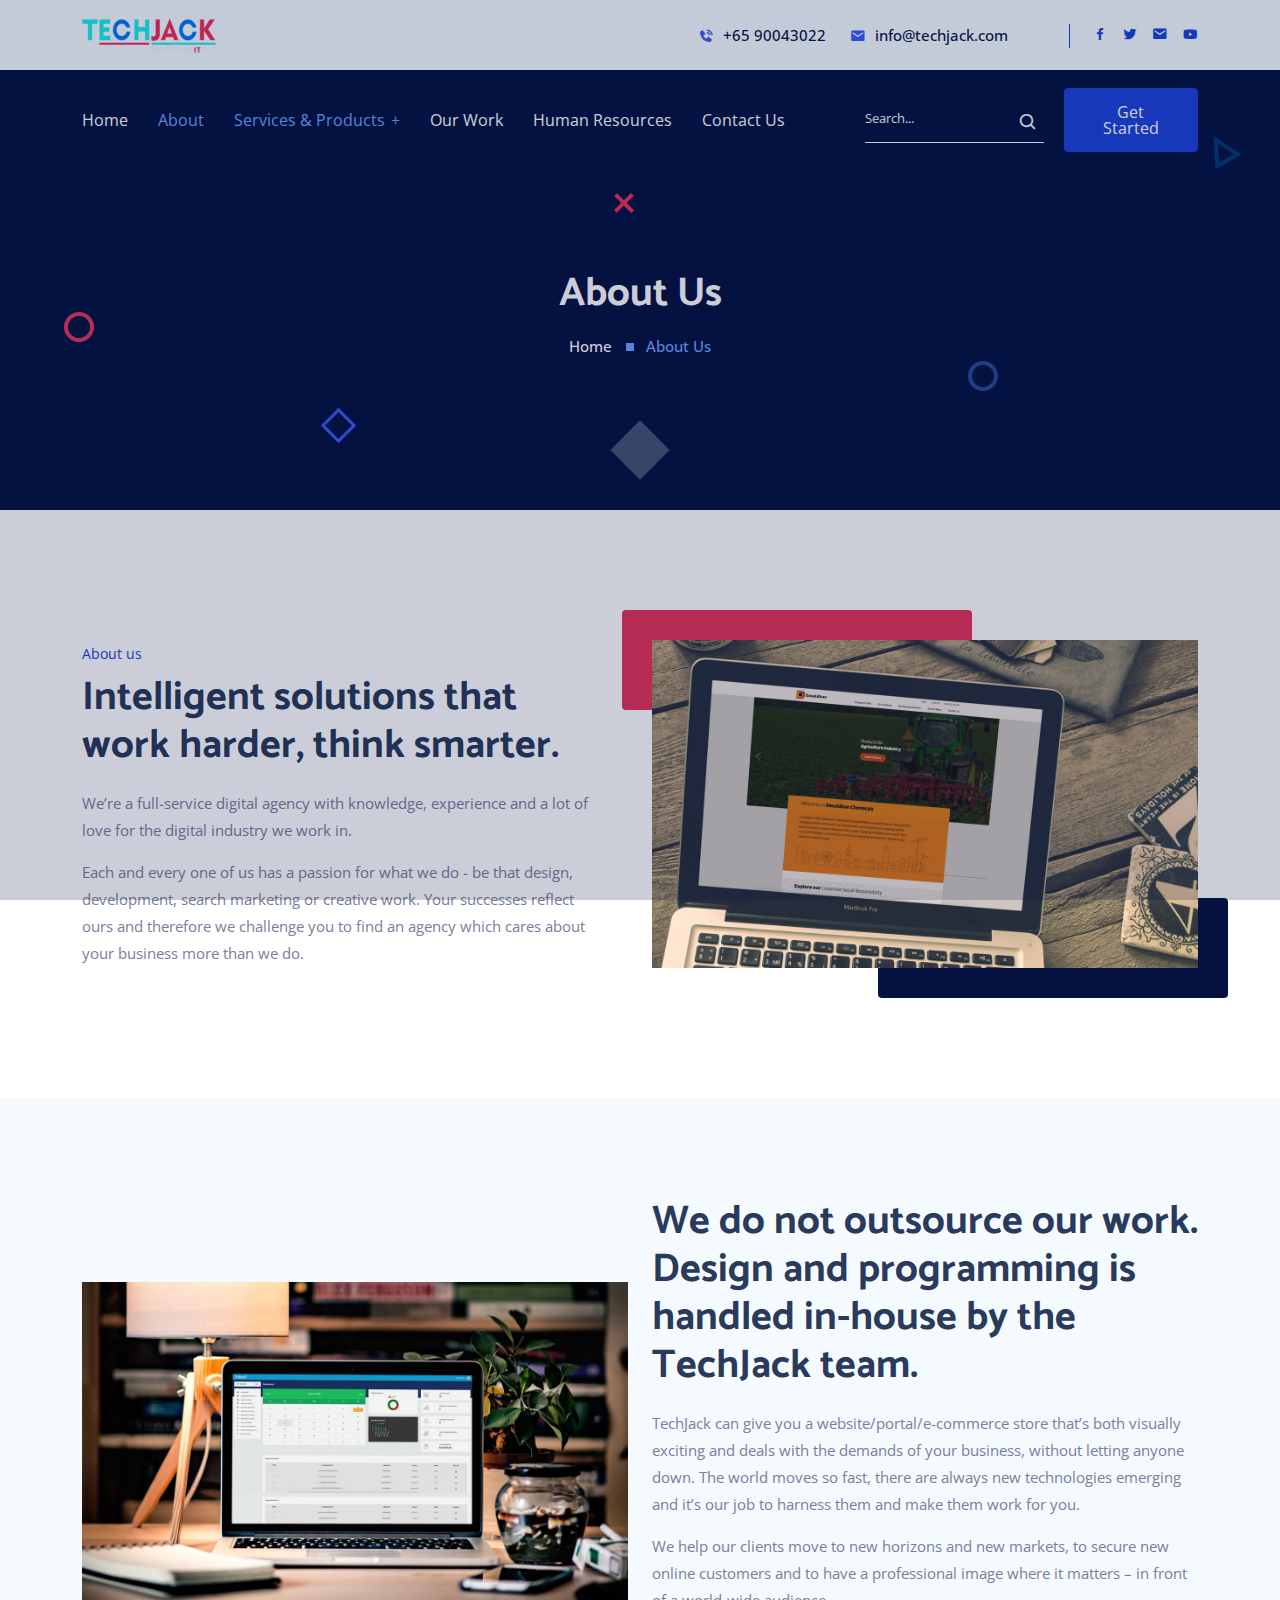
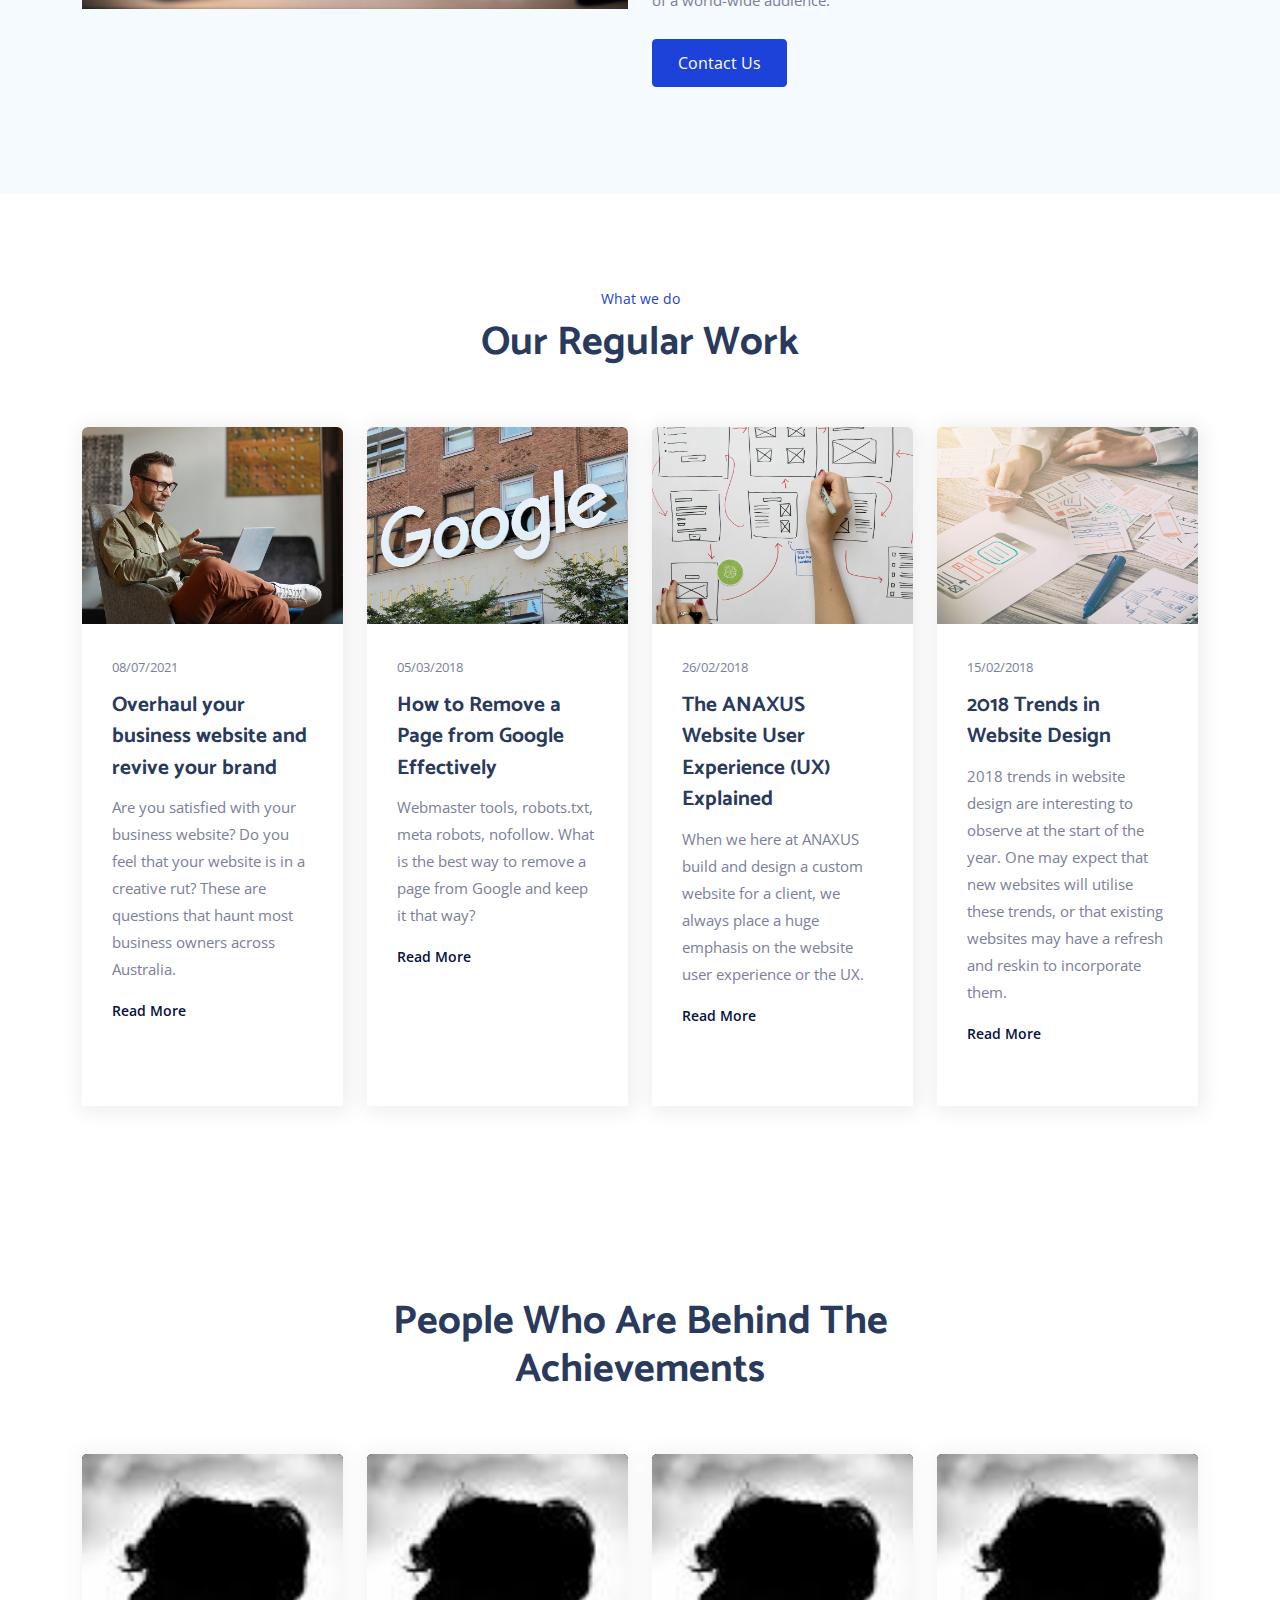
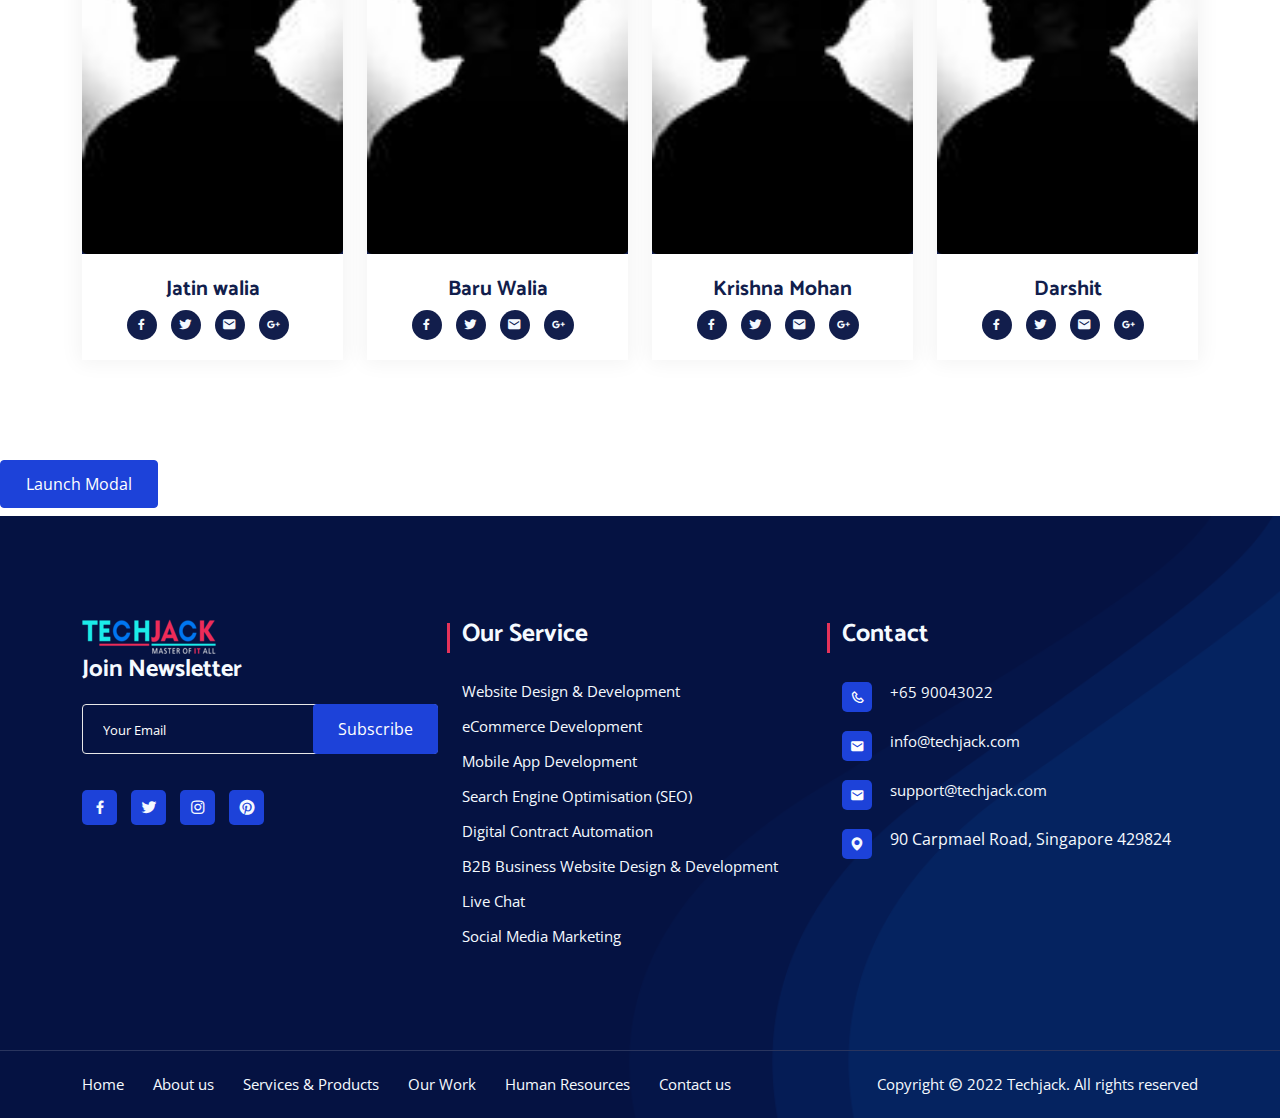
<file: about.html>
<!DOCTYPE html>
<html lang="zxx">

<head>
    <!-- Required meta tags -->
    <meta charset="UTF-8" />
    <meta name="viewport" content="width=device-width, initial-scale=1, shrink-to-fit=no" />

    <!-- Bootstrap Min CSS -->
    <link rel="stylesheet" href="assets/css/bootstrap.min.css">
    <!-- MeanMenu Min CSS -->
    <link rel="stylesheet" href="assets/css/meanmenu.min.css" />
    <!-- Boxicon Min CSS -->
    <link rel="stylesheet" href="assets/css/boxicons.min.css" />
    <!-- Flaticon CSS -->
    <link rel="stylesheet" href="assets/css/flaticon.css" />
    <!-- Magnific Min CSS -->
    <link rel="stylesheet" href="assets/css/magnific-popup.min.css" />
    <!-- Animate Min CSS -->
    <link rel="stylesheet" href="assets/css/animate.min.css" />
    <!-- Owl Carousel Min CSS -->
    <link rel="stylesheet" href="assets/css/owl.carousel.min.css" />
    <!-- Main CSS -->
    <link rel="stylesheet" href="assets/css/style.css" />
    <!-- Responsive CSS -->
    <link rel="stylesheet" href="assets/css/responsive.css" />

    <!-- Favicon -->
    <link rel="icon" type="image/png" href="assets/images/favicon.png" />
    <!-- Tittle -->
    <title>Techjack - Master of all IT</title>

</head>

<body>
    <!-- PreLoader Start -->
    <div class="loader-content">
        <div class="d-table">
            <div class="d-table-cell">
                <div class="sk-folding-cube">
                    <div class="sk-cube1 sk-cube"></div>
                    <div class="sk-cube2 sk-cube"></div>
                    <div class="sk-cube4 sk-cube"></div>
                    <div class="sk-cube3 sk-cube"></div>
                </div>
            </div>
        </div>
    </div>
    <!-- PreLoader End -->

    <!-- Header Area -->
    <header class="header-area">
        <div class="container">
            <div class="row align-items-center">
                <div class="col-lg-2 col-sm-0">
                    <div class="logo">
                        <a href="index.html"><img src="assets/images/logo.png" alt="logo" /></a>
                    </div>
                </div>
                <div class="col-lg-8 col-sm-8 text-right pr-0">
                    <div class="header-content-right">
                        <ul class="header-contact">
                            <li><a href="tel:+6590043022"><i class="bx bxs-phone-call"></i> +65 90043022</a></li>
                            <li><a href="mailto:info@techjack.com"><i class="bx bxs-envelope"></i>
                                    info@techjack.com</a></li>
                        </ul>
                    </div>
                </div>
                <div class="col-lg-2 col-sm-4 text-right pl-0">
                    <div class="header-content-right">
                        <ul class="header-social">
                            <li>
                                <a href="#" target="_blank"><i class="bx bxl-facebook"></i></a>
                            </li>
                            <li>
                                <a href="#" target="_blank"><i class="bx bxl-twitter"></i></a>
                            </li>
                            <li>
                                <a href="#" target="_blank"> <i class="bx bxs-envelope"></i></a>
                            </li>
                            <li>
                                <a href="#" target="_blank"> <i class="bx bxl-youtube"></i></a>
                            </li>
                        </ul>
                    </div>
                </div>
            </div>
        </div>
    </header>
    <!-- End Header Area -->

    <!--Navbar Area -->
    <div class="navbar-area">
        <div class="mobile-nav">
            <a href="index.html" class="logo">
                <img src="assets/images/logo.png" alt="logo" />
            </a>
        </div>

        <div class="main-nav">
            <div class="container">
                <nav class="navbar navbar-expand-md navbar-light">
                    <div class="collapse navbar-collapse mean-menu" id="navbarSupportedContent">
                        <ul class="navbar-nav text-center">
                            <li class="nav-item">
                                <a href="index.html" class="nav-link ">Home</a>
                                <!-- <ul class="dropdown-menu">
                                                            <li class="nav-item">
                                                                <a href="index.html" class="nav-link">Home One</a>
                                                            </li>
                                                            <li class="nav-item">
                                                                <a href="index-2.html" class="nav-link active">Home Two</a>
                                                            </li>
                                                            <li class="nav-item">
                                                                <a href="index-3.html" class="nav-link">Home Three</a>
                                                            </li>
                                                        </ul> -->
                            </li>
                            <li class="nav-item">
                                <a href="about.html" class="nav-link active">About</a>
                                <!-- <ul class="dropdown-menu">
                                                            <li class="nav-item">
                                                                <a href="about.html" class="nav-link">About Us</a>
                                                            </li>
                                                            <li class="nav-item">
                                                                <a href="about.html" class="nav-link">What we do</a>
                                                            </li>
                                                            <li class="nav-item">
                                                                <a href="about.html" class="nav-link">Our Team</a>
                                                            </li>
                                                            <li class="nav-item">
                                                                <a href="about.html" class="nav-link">Our Promise</a>
                                                            </li>
                                                        </ul> -->
                            </li>
                            <li class="nav-item">
                                <a href="servicesAndProducts.html" class="nav-link dropdown-toggle active">Services &
                                    Products</a>
                                <ul class="dropdown-menu">
                                    <li class="nav-item">
                                        <a href="solutions-details-web.html" class="nav-link">Website Design &
                                            Development</a>
                                    </li>
                                    <li class="nav-item">
                                        <a href="solutions-details-automation.html" class="nav-link">Digital Contract
                                            Automation</a>
                                    </li>
                                    <li class="nav-item">
                                        <a href="solutions-details-b2b.html" class="nav-link">B2B Business Website
                                            Design & Development</a>
                                    </li>
                                    <li class="nav-item">
                                        <a href="solutions-details-ecommerce.html" class="nav-link">eCommerce
                                            Development</a>
                                    </li>
                                    <li class="nav-item">
                                        <a href="solutions-details-social.html" class="nav-link">Social Media
                                            Marketing</a>
                                    </li>
                                    <li class="nav-item">
                                        <a href="solutions-details-seo.html" class="nav-link">Search Engine optimization
                                            (SEO)</a>
                                    </li>
                                </ul>
                            </li>
                            <li class="nav-item">
                                <a href="ourWork.html" class="nav-link">Our Work</a>
                                <!-- <ul class="dropdown-menu">
                                                            <li class="nav-item">
                                                                <a href="case.html" class="nav-link">Case Studies</a>
                                                            </li>
                                                            <li class="nav-item">
                                                                <a href="case-details.html" class="nav-link">Case Studies Details</a>
                                                            </li>
                                                        </ul> -->
                            </li>
                            <!-- <li class="nav-item">
                                                        <a href="#" class="nav-link dropdown-toggle">Blog</a>
                                                        <ul class="dropdown-menu">
                                                            <li class="nav-item">
                                                                <a href="blog.html" class="nav-link">Blog</a>
                                                            </li>
                                                            <li class="nav-item">
                                                                <a href="#" class="nav-link">Blog Details</a>
                                                            </li>
                                                        </ul>
                                                    </li> -->
                            <li class="nav-item">
                                <a href="humanResources.html" class="nav-link">Human Resources</a>
                                <!-- <ul class="dropdown-menu">
                                                            <li class="nav-item">
                                                                <a href="team.html" class="nav-link">Team</a>
                                                            </li>
                                                            <li class="nav-item">
                                                                <a href="pricing.html" class="nav-link">Pricing</a>
                                                            </li>
                                                            <li class="nav-item">
                                                                <a href="gallery.html" class="nav-link">Gallery</a>
                                                            </li>
                                                            <li class="nav-item">
                                                                <a href="testimonials.html" class="nav-link">Testimonials</a>
                                                            </li>
                                                            <li class="nav-item">
                                                                <a href="singnup.html" class="nav-link">Sign Up</a>
                                                            </li>
                                                            <li class="nav-item">
                                                                <a href="signin.html" class="nav-link">Sign In</a>
                                                            </li>
                                                            <li class="nav-item">
                                                                <a href="404.html" class="nav-link">Error 404</a>
                                                            </li>
                                                            <li class="nav-item">
                                                                <a href="faq.html" class="nav-link">FAQ</a>
                                                            </li>
                                                            <li class="nav-item">
                                                                <a href="terms-condition.html" class="nav-link">Terms & Conditions</a>
                                                            </li>
                                                            <li class="nav-item">
                                                                <a href="privecy.html" class="nav-link">Privacy Policy</a>
                                                            </li>
                                                        </ul> -->
                            </li>
                            <li class="nav-item">
                                <a href="contact.html" class="nav-link">Contact us</a>
                            </li>
                        </ul>
                    </div>
                    <div class="nav-right">
                        <form>
                            <div class="input-group">
                                <input type="text" class="form-control search" placeholder="Search..." />
                            </div>
                            <button type="submit"><i class="bx bx-search"></i></button>
                        </form>
                    </div>
                    <div class="nav-btn">
                        <a href="#" class="box-btn">Get Started</a>
                    </div>
                </nav>
            </div>
        </div>
    </div>
    <!-- End Navbar Area -->

    <!-- Start Page Title Area -->
    <div class="page-title-area">
        <div class="container">
            <div class="page-title-content">
                <h2>About Us</h2>
                <ul>
                    <li>
                        <a href="index.html">
                            Home
                        </a>
                    </li>

                    <li class="active">About Us</li>
                </ul>
            </div>
        </div>
        <div class="page-shape">
            <div class="shape1">
                <img src="assets/images/shape/1.png" alt="shape" />
            </div>
            <div class="shape3">
                <img src="assets/images/shape/3.png" alt="shape" />
            </div>
            <div class="shape4">
                <img src="assets/images/shape/4.png" alt="shape" />
            </div>
            <div class="shape5">
                <img src="assets/images/shape/5.png" alt="shape" />
            </div>
            <div class="shape6">
                <img src="assets/images/shape/6.png" alt="shape" />
            </div>
        </div>
    </div>
    <!-- End Page Title Area -->

    <!-- Company Area -->
    <section class="home-company-area">
        <div class="container">
            <div class="row align-items-center">
                <div class="col-lg-6 col-md-12">
                    <div class="company-content">
                        <div class="company-tittle">
                            <span>About us</span>
                            <h2>Intelligent solutions that
                                work harder, think smarter.</h2>

                            <p>We’re a full-service digital agency with knowledge, experience and a lot of love for the
                                digital industry we work in.</p>

                            <p>Each and every one of us has a passion for what we do - be that design, development,
                                search marketing or creative work.
                                Your successes reflect ours and therefore we challenge you to find an agency which cares
                                about your business more than
                                we do.</p>
                        </div>
                    </div>
                </div>

                <div class="col-lg-6 col-md-12">
                    <div class="company-img">
                        <img src="assets/images/data/about1.jpg" alt="company" />
                    </div>
                </div>
            </div>
        </div>
    </section>
    <!-- End Company Area -->

    <!-- Start Technology Area -->
    <section class="technology-area ptb-100 bg-color">
        <div class="container">
            <div class="row align-items-center choose-c">
                <div class="col-lg-6">
                    <div class="choose-img">
                        <img src="assets/images/data/about2.jpg" alt="choose" />
                        <!-- <div class="technology-video">
                            <a href="https://www.youtube.com/watch?v=TdSA7gkVYU0" class="video-btn popup-youtube">
                                <i class='bx bx-play'></i>
                            </a>
                        </div> -->
                    </div>
                </div>

                <div class="col-lg-6">
                    <div class="technology-content">
                        <h2>We do not outsource our work. Design and programming is handled in-house by the TechJack
                            team.</h2>
                        <p>TechJack can give you a website/portal/e-commerce store that’s both visually exciting and
                            deals
                            with the demands of your
                            business, without letting anyone down. The world moves so fast, there are always new
                            technologies emerging and it’s our
                            job to harness them and make them work for you.</p>

                        <p>We help our clients move to new horizons and new markets, to secure new online customers and
                            to have a professional
                            image where it matters – in front of a world-wide audience.</p>

                        <a href="contact.html" class="box-btn">
                            Contact Us
                        </a>
                    </div>
                </div>
            </div>
        </div>
    </section>
    <!-- End Technology Area -->

    <!-- Feature Area -->
    <!-- <section class="feature-area ptb-100">
        <div class="container">
            <div class="row align-items-center">
                <div class="col-lg-6">
                    <div class="contnet">
                        <div class="feature-tittle">
                            <span>Features</span>
                            <h2>We Have Also Some Features That Provided by Paso</h2>
                            <p>Lorem ipsum dolor, sit amet consectetur adipisicing elit. Incidunt consectetur, beatae
                                quod eaque reprehenderit non ab quibusdam doloribus voluptatibus! Voluptatum aspernatur
                                quasi id dolore doloremque quo vero</p>
                        </div>

                        <ul>
                            <li>
                                <i class="flaticon-correct"></i>
                                Freelancing Traning Course
                            </li>
                            <li>
                                <i class="flaticon-correct"></i>
                                Technological Consultation
                            </li>
                            <li>
                                <i class="flaticon-correct"></i>
                                Monthly Paid Workspace
                            </li>
                            <li>
                                <i class="flaticon-correct"></i>
                                IT Learning Institute
                            </li>
                            <li>
                                <i class="flaticon-correct"></i>
                                Digital Marketing
                            </li>
                        </ul>
                        <a href="" class="box-btn">Lets Talk!</a>
                    </div>
                </div>

                <div class="col-lg-6">
                    <div class="feature-img">
                        <img src="assets/images/feature-img.png" alt="feature" />
                    </div>
                </div>
            </div>
        </div>
    </section> -->
    <!-- End Feature Area -->

    <!-- Start Client Area -->
    <!-- <section class="client-area ptb-100 bg-color">
        <div class="container">
            <div class="section-title">
                <span>Testimonials</span>
                <h2>What Our Client’s Say</h2>
                <p>Lorem ipsum dolor sit amet consectetur adipisicing elit. A facilis vel consequatur tempora atque
                    blanditiis exercitationem incidunt, alias corporis quam assumenda dicta.</p>
            </div>

            <div class="client-wrap owl-carousel owl-theme">
                <div class="single-client">
                    <img src="assets/images/client/1.jpg" alt="img">

                    <p>Lorem ipsum dolor sit amet, consectetur adipiscing elit, sed do eiusmod tempor incididunt ut
                        labore et dolore magna aliqua. Lorem Ipsum is simply dummy text of the printing Quis suspendisse
                        typesetting ipsum dolor sit amet,</p>

                    <h3>Steven Jony</h3>
                    <span>CEO of Company</span>
                </div>

                <div class="single-client">
                    <img src="assets/images/client/2.jpg" alt="img">
                    <p>Lorem ipsum dolor sit amet, consectetur adipiscing elit, sed do eiusmod tempor incididunt ut
                        labore et dolore magna aliqua. Lorem Ipsum is simply dummy text of the printing Quis suspendisse
                        typesetting ipsum dolor sit amet,</p>

                    <h3>Omit Jacson</h3>
                    <span>Company Founder</span>
                </div>
            </div>
        </div>
    </section> -->
    <!-- End Client Area -->

    <section class="home-blog-area ptb-100">
        <div class="container">
            <div class="section-title">
                <span>What we do</span>
                <h2>Our Regular Work</h2>
                <!-- <p>Lorem ipsum dolor sit amet consectetur adipisicing elit. A facilis vel consequatur tempora atque
                    blanditiis exercitationem incidunt, alias corporis quam assumenda dicta.</p> -->
            </div>

            <div class="row">
                <div class="col-lg-3 col-md-6 ">
                    <div class="single-blog min-height">
                        <div class="blog-img">
                            <a href="#">
                                <img src="assets/images/data/blog4.jpg" alt="blog">
                            </a>
                        </div>

                        <div class="content">
                            <ul>
                                <li>
                                    08/07/2021
                                </li>
                                <!-- <li>
                                    <a href="#">By Admin</a>
                                </li> -->
                            </ul>

                            <a href="#">
                                <h3>Overhaul your business website and revive your brand</h3>
                            </a>
                            <p>Are you satisfied with your business website? Do you feel that your website is in a
                                creative rut? These are questions
                                that haunt most business owners across Australia.</p>

                            <a href="#" class="line-bnt">Read More</a>
                        </div>
                    </div>
                </div>

                <div class="col-lg-3 col-md-6 ">
                    <div class="single-blog min-height">
                        <div class="blog-img">
                            <a href="#">
                                <img src="assets/images/data/blog1.jpg" alt="blog">
                            </a>
                        </div>

                        <div class="content">
                            <ul>
                                <li>
                                    05/03/2018
                                </li>
                                <!-- <li>
                                    <a href="#">By Admin</a>
                                </li> -->
                            </ul>

                            <a href="#">
                                <h3>How to Remove a Page from Google Effectively</h3>
                            </a>
                            <p>Webmaster tools, robots.txt, meta robots, nofollow. What is the best way to remove a page
                                from Google and keep it that
                                way?</p>

                            <a href="#" class="line-bnt">Read More</a>
                        </div>
                    </div>
                </div>

                <div class="col-lg-3 col-md-6 ">
                    <div class="single-blog min-height">
                        <div class="blog-img">
                            <a href="#">
                                <img src="assets/images/data/blog2.jpg" alt="blog">
                            </a>
                        </div>

                        <div class="content">
                            <ul>
                                <li>
                                    26/02/2018
                                </li>
                                <!-- <li>
                                    <a href="#">By Admin</a>
                                </li> -->
                            </ul>

                            <a href="#">
                                <h3>The ANAXUS Website User Experience (UX) Explained</h3>
                            </a>
                            <p>When we here at ANAXUS build and
                                design a custom website for a client, we always place a huge emphasis on the website
                                user experience or the UX.</p>

                            <a href="#" class="line-bnt">Read More</a>
                        </div>
                    </div>
                </div>

                <div class="col-lg-3 col-md-6 ">
                    <div class="single-blog min-height">
                        <div class="blog-img">
                            <a href="#">
                                <img src="assets/images/data/blog3.jpg" alt="blog">
                            </a>
                        </div>

                        <div class="content">
                            <ul>
                                <li>
                                    15/02/2018
                                </li>
                                <!-- <li>
                                    <a href="#">By Admin</a>
                                </li> -->
                            </ul>

                            <a href="#">
                                <h3>2018 Trends in Website Design</h3>
                            </a>
                            <p>2018 trends in website design are interesting to observe at the start of the year. One
                                may expect that new websites will
                                utilise these trends, or that existing websites may have a refresh and reskin to
                                incorporate them.</p>

                            <a href="#" class="line-bnt">Read More</a>
                        </div>
                    </div>
                </div>

                <!-- <div class="col-lg-4 col-md-6">
                    <div class="single-blog">
                        <div class="blog-img">
                            <a href="#">
                                <img src="assets/images/blog/5.jpg" alt="blog">
                            </a>
                        </div>

                        <div class="content">
                            <ul>
                                <li>
                                    10 April 2020
                                </li>
                                <li>
                                    <a href="#">By Admin</a>
                                </li>
                            </ul>

                            <a href="#">
                                <h3>Ride Share App UX Studeis & Development Case</h3>
                            </a>
                            <p>Lorem ipsum dolor sit amet consectetur adipisicing elit. Voluptas in fugit minima modi
                                perspiciatis nam aspernatur porro</p>

                            <a href="#" class="line-bnt">Read More</a>
                        </div>
                    </div>
                </div>

                <div class="col-lg-4 col-md-6">
                    <div class="single-blog">
                        <div class="blog-img">
                            <a href="#">
                                <img src="assets/images/blog/6.jpg" alt="blog">
                            </a>
                        </div>

                        <div class="content">
                            <ul>
                                <li>
                                    10 April 2020
                                </li>
                                <li>
                                    <a href="#">By Admin</a>
                                </li>
                            </ul>

                            <a href="#">
                                <h3>Parking Management & Web Developing</h3>
                            </a>
                            <p>Lorem ipsum dolor sit amet consectetur adipisicing elit. Voluptas in fugit minima modi
                                perspiciatis nam aspernatur porro</p>

                            <a href="#" class="line-bnt">Read More</a>
                        </div>
                    </div>
                </div>

                <div class="col-lg-12">
                    <div class="page-navigation-area">
                        <nav aria-label="Page navigation example text-center">
                            <ul class="pagination">
                                <li class="page-item">
                                    <a class="page-link page-links" href="#">
                                        <i class='bx bx-chevrons-left'></i>
                                    </a>
                                </li>
                                <li class="page-item active">
                                    <a class="page-link" href="#">1</a>
                                </li>
                                <li class="page-item">
                                    <a class="page-link" href="#">2</a>
                                </li>
                                <li class="page-item">
                                    <a class="page-link" href="#">3</a>
                                </li>
                                <li class="page-item">
                                    <a class="page-link" href="#">
                                        <i class='bx bx-chevrons-right'></i>
                                    </a>
                                </li>
                            </ul>
                        </nav>
                    </div>
                </div> -->
            </div>
        </div>
    </section>

    <!-- Team -->
    <section class="team-area pt-100 pb-70">
        <div class="container">
            <div class="section-title">
                <h2>People Who Are Behind The Achievements</h2>
                <!-- <p>Lorem ipsum dolor sit amet, consectetur adipiscing elit, sed do eiusmod tempor incididunt ut labore
                    et
                    dolore magna aliqua. Quis ipsum suspendisse ultrices gravida.</p> -->
            </div>

            <div class="row">
                <div class="col-lg-3 col-md-6">
                    <div class="single-team">
                        <div class="team-img">
                            <img src="assets/images/data/p1.jpg" class="w-100 h-100" alt="team">
                        </div>
                        <div class="team-content">
                            <h3>Jatin walia</h3>
                            <!-- <p>Founder</p> -->
                            <ul class="social">
                                <li>
                                    <a href="# " target="_blank">
                                        <i class="bx bxl-facebook"></i>
                                    </a>
                                </li>
                                <li>
                                    <a href="# " target="_blank">
                                        <i class="bx bxl-twitter"></i>
                                    </a>
                                </li>
                                <li>
                                    <a href="# " target="_blank">
                                        <i class="bx bxs-envelope"></i>
                                    </a>
                                </li>
                                <li>
                                    <a href="# " target="_blank">
                                        <i class="bx bxl-google-plus"></i>
                                    </a>
                                </li>
                            </ul>
                        </div>
                    </div>
                </div>
                <div class="col-lg-3 col-md-6">
                    <div class="single-team">
                        <div class="team-img">
                            <img src="assets/images/data/p2.jpg" class="w-100 h-100" alt="team">
                        </div>
                        <div class="team-content">
                            <h3>Baru Walia</h3>
                            <!-- <p>Manager</p> -->
                            <ul class="social">
                                <li>
                                    <a href="# " target="_blank">
                                        <i class="bx bxl-facebook"></i>
                                    </a>
                                </li>
                                <li>
                                    <a href="# " target="_blank">
                                        <i class="bx bxl-twitter"></i>
                                    </a>
                                </li>
                                <li>
                                    <a href="# " target="_blank">
                                        <i class="bx bxs-envelope"></i>
                                    </a>
                                </li>
                                <li>
                                    <a href="# " target="_blank">
                                        <i class="bx bxl-google-plus"></i>
                                    </a>
                                </li>
                            </ul>
                        </div>
                    </div>
                </div>
                <div class="col-lg-3 col-md-6">
                    <div class="single-team">
                        <div class="team-img">
                            <img src="assets/images/data/p3.jpg" class="w-100 h-100" alt="team">
                        </div>
                        <div class="team-content">
                            <h3>Krishna Mohan</h3>
                            <!-- <p>CEO</p> -->
                            <ul class="social">
                                <li>
                                    <a href="# " target="_blank">
                                        <i class="bx bxl-facebook"></i>
                                    </a>
                                </li>
                                <li>
                                    <a href="# " target="_blank">
                                        <i class="bx bxl-twitter"></i>
                                    </a>
                                </li>
                                <li>
                                    <a href="# " target="_blank">
                                        <i class="bx bxs-envelope"></i>
                                    </a>
                                </li>
                                <li>
                                    <a href="# " target="_blank">
                                        <i class="bx bxl-google-plus"></i>
                                    </a>
                                </li>
                            </ul>
                        </div>
                    </div>
                </div>
                <div class="col-lg-3 col-md-6">
                    <div class="single-team">
                        <div class="team-img">
                            <img src="assets/images/data/p4.jpg" class="w-100 h-100" alt="team">
                        </div>
                        <div class="team-content">
                            <h3>Darshit</h3>
                            <!-- <p>Project Manager</p> -->
                            <ul class="social">
                                <li>
                                    <a href="# " target="_blank">
                                        <i class="bx bxl-facebook"></i>
                                    </a>
                                </li>
                                <li>
                                    <a href="# " target="_blank">
                                        <i class="bx bxl-twitter"></i>
                                    </a>
                                </li>
                                <li>
                                    <a href="# " target="_blank">
                                        <i class="bx bxs-envelope"></i>
                                    </a>
                                </li>
                                <li>
                                    <a href="# " target="_blank">
                                        <i class="bx bxl-google-plus"></i>
                                    </a>
                                </li>
                            </ul>
                        </div>
                    </div>
                </div>
            </div>
        </div>
    </section>
    <!-- End Team -->

    <!--start Modal button -->
    <a href="#" class="btn-main bg-btn2 lnk box-btn" data-bs-toggle="modal" data-bs-target="#modalform">Launch
        modal<i class="fas fa-chevron-right fa-icon"></i><span class="circle"></span></a>
    <!--end Modal button -->
    <!--start Modal html -->
    <div class="popup-modals">
        <div class="modal" id="modalform" tabindex="-1">
            <div class="modal-dialog">
                <div class="modal-content">
                    <div class="modal-header">
                        <div class="common-heading">
                            <h4 class="mt0 mb0">Popup Modal Form</h4>
                        </div>
                        <button type="button" class="closes" data-bs-dismiss="modal">&times;</button>
                    </div>
                    <div class="modal-body">
                        <div class="form-block fdgn2 mt10 mb10">
                            <form id="contactForm">
                                <div class="row">
                                    <div class="col-lg-12 col-sm-12 my-1">
                                        <div class="form-group">
                                            <input type="text" name="name" id="name" class="form-control" required
                                                data-error="Please enter your name" placeholder="Your Name" />
                                            <div class="help-block with-errors"></div>
                                        </div>
                                    </div>

                                    <div class="col-lg-12 col-sm-12 my-1">
                                        <div class="form-group">
                                            <input type="email" name="email" id="email" class="form-control" required
                                                data-error="Please enter your email" placeholder="Your Email" />
                                            <div class="help-block with-errors"></div>
                                        </div>
                                    </div>

                                    <div class="col-lg-12 col-sm-12 my-1">
                                        <div class="form-group">
                                            <input type="text" name="phone_number" id="phone_number" required
                                                data-error="Please enter your number" class="form-control"
                                                placeholder="Your Phone" />
                                            <div class="help-block with-errors"></div>
                                        </div>
                                    </div>

                                    <div class="col-lg-12 col-sm-12 my-1">
                                        <div class="form-group">
                                            <input type="text" name="msg_subject" id="msg_subject" class="form-control"
                                                required data-error="Please enter your subject" placeholder="Subject" />
                                            <div class="help-block with-errors"></div>
                                        </div>
                                    </div>

                                    <div class="col-lg-12 col-md-12 my-1 ">
                                        <button type="submit" data-bs-dismiss="modal"
                                            class="default-btn page-btn box-btn d-block mx-auto">
                                            Submit
                                        </button>
                                        <div id="msgSubmit" class="h3 text-center hidden"></div>
                                        <div class="clearfix"></div>
                                    </div>
                                </div>
                            </form>
                            <!-- <form action="#" method="post" name="feedback-form">
                                
                                <div class="fieldsets row">
                                    <div class="col-md-6"><input type="text" placeholder="Full Name" name="name"></div>
                                    <div class="col-md-6"><input type="email" placeholder="Email Address" name="email">
                                    </div>
                                </div>
                                <div class="fieldsets row">
                                    <div class="col-md-6"><input type="number" placeholder="Contact Number"
                                            name="phone">
                                    </div>
                                    <div class="col-md-6"><input type="text" placeholder="Subject" name="subject"></div>
                                    <div class="col-md-12"><textarea placeholder="Message" name="message"></textarea>
                                    </div>
                                </div>
                                <div class="row">
                                    <div class="col-md-12 form-group">
                                        <input class="form-control form-control-lg" id="formFileLg2" type="file">
                                        <p><small>Please upload maximum 5 files Only pdf, docx and doc files.</small>
                                        </p>
                                    </div>
                                </div>
                                <div class="fieldsets mt20 pb20">
                                    <button type="submit" name="submit" class="lnk btn-main bg-btn"
                                        data-bs-dismiss="modal">Submit <i class="fas fa-chevron-right fa-icon"></i><span
                                            class="circle"></span></button>
                                </div>
                            </form> -->
                        </div>
                    </div>
                </div>
            </div>
        </div>
    </div>
    <!--end Modal html  -->

    <!-- Footer Area -->
    <footer class="footer-area pt-100">
        <div class="container">
            <div class="row">
                <div class="col-lg-4 col-md-6">
                    <div class="content">
                        <div class="logo">
                            <a href="index.html"><img src="assets/images/logo2.png" alt="logo" /></a>
                        </div>
                        <!-- <p>
                                Lorem ipsum dolor sit amet, mattetur adipiscing elit, sed do eiusmod.
                            </p> -->
                        <div class="subscribe">
                            <h4>Join Newsletter</h4>
                            <form class="newsletter-form" data-toggle="validator">
                                <input type="email" id="emails" class="form-control" placeholder="Your Email"
                                    name="EMAIL" required autocomplete="off">

                                <button class="box-btn" type="submit">
                                    Subscribe
                                </button>

                                <div id="validator-newsletter" class="form-result"></div>
                            </form>
                        </div>

                        <ul class="social">
                            <li>
                                <a href="#" target="_blank"><i class='bx bxl-facebook'></i></a>
                            </li>
                            <li>
                                <a href="#" target="_blank"><i class='bx bxl-twitter'></i></a>
                            </li>
                            <li>
                                <a href="#" target="_blank"><i class='bx bxl-instagram'></i></a>
                            </li>
                            <li>
                                <a href="#" target="_blank"><i class='bx bxl-pinterest'></i></a>
                            </li>
                        </ul>
                    </div>
                </div>
                <div class="col-lg-4 col-md-6">
                    <div class="content ml-15">
                        <h3>Our Service</h3>
                        <ul class="footer-list">
                            <li><a href="#">Website Design & Development</a></li>
                            <li><a href="#">eCommerce Development</a></li>
                            <li><a href="#">Mobile App Development</a></li>
                            <li><a href="#">Search Engine Optimisation (SEO)</a></li>
                            <li><a href="#">Digital Contract Automation</a></li>
                            <li><a href="#">B2B Business Website Design & Development</a></li>
                            <li><a href="#">Live Chat</a></li>
                            <li><a href="#">Social Media Marketing</a></li>
                        </ul>
                    </div>
                </div>
                <!-- <div class="col-lg-2 col-md-6">
                        <div class="content">
                            <h3>Quick Links</h3>
                            <ul class="footer-list">
                                <li><a href="faq.html">FAQ</a></li>
                                <li><a href="solutions.html">Service</a></li>
                                <li><a href="#">Career</a></li>
                                <li><a href="privecy.html">Privacy & Policy</a></li>
                                <li><a href="terms-condition.html">Terms & Conditions</a></li>
                                <li><a href="#">Data Analysis</a></li>
                            </ul>
                        </div>
                    </div> -->
                <div class="col-lg-4 col-md-6">
                    <div class="content contacts">
                        <h3 class="ml-40">Contact</h3>
                        <ul class="footer-list foot-social">
                            <!-- <li><a href="tel:+1123456789"><i class="bx bx-mobile-alt"></i> +1 123 456 789</a></li> -->
                            <li><a href="tel:+6590043022"><i class="bx bx-phone"></i>+65 90043022</a></li>
                            <li><a href="mailto:hello@techjack.com"><i class="bx bxs-envelope"></i>
                                    info@techjack.com</a></li>
                            <li><a href="mailto:support@techjack.com"><i class="bx bxs-envelope"></i>
                                    support@techjack.com</a>
                            </li>
                            <li><i class="bx bxs-map"></i> 90 Carpmael Road, Singapore 429824</li>
                        </ul>
                    </div>
                </div>
            </div>
        </div>
        <div class="copy-area">
            <div class="container">
                <div class="row">
                    <div class="col-lg-8">
                        <ul class="menu">
                            <li><a href="index.html">Home</a></li>
                            <li><a href="about.html">About us</a></li>
                            <li><a href="servicesAndProducts.html">Services & Products</a></li>
                            <li><a href="ourWork.html">Our Work</a></li>
                            <li><a href="humanResources.html">Human Resources</a></li>
                            <li><a href="contact.html">Contact us</a></li>
                        </ul>
                    </div>
                    <div class="col-lg-4">
                        <p class="right">
                            Copyright <i class="bx bx-copyright"></i> 2022 Techjack. All rights reserved
                            <!-- Designed By
                                <a href="https://hibootstrap.com/" target="_blank">HiBootstrap.com</a> -->
                        </p>
                    </div>
                </div>
            </div>
        </div>
    </footer>
    <!-- End Footer Area -->


    <!-- Start Go Top Area -->
    <div class="go-top">
        <i class='bx bx-chevrons-up'></i>
        <i class='bx bx-chevrons-up'></i>
    </div>
    <!-- End Go Top Area -->


    <!-- jQuery Min JS -->
    <script src="assets/js/jquery.min.js"></script>
    <!-- Bootstrap Bundle Min JS -->
    <script src="assets/js/bootstrap.bundle.min.js"></script>
    <!-- MeanMenu Min JS -->
    <script src="assets/js/meanmenu.min.js"></script>
    <!-- Magnific Popup Min JS -->
    <script src="assets/js/magnific-popup.min.js"></script>
    <!-- Owl carasol Min Js -->
    <script src="assets/js/owl.carousel.min.js"></script>
    <!-- Wow Min js -->
    <script src="assets/js/wow.min.js"></script>
    <!-- Isotope MinJs -->
    <script src="assets/js/isotope.pkgd.min.js"></script>
    <!-- Form Ajaxchimp Min JS -->
    <script src="assets/js/ajaxchimp.min.js"></script>
    <!-- Form Validator Js  -->
    <script src="assets/js/form-validator.min.js"></script>
    <!-- Contact Form Min Js -->
    <script src="assets/js/contact-form-script.js"></script>
    <!-- Main js -->
    <script src="assets/js/main.js"></script>
</body>

</html>
</file>
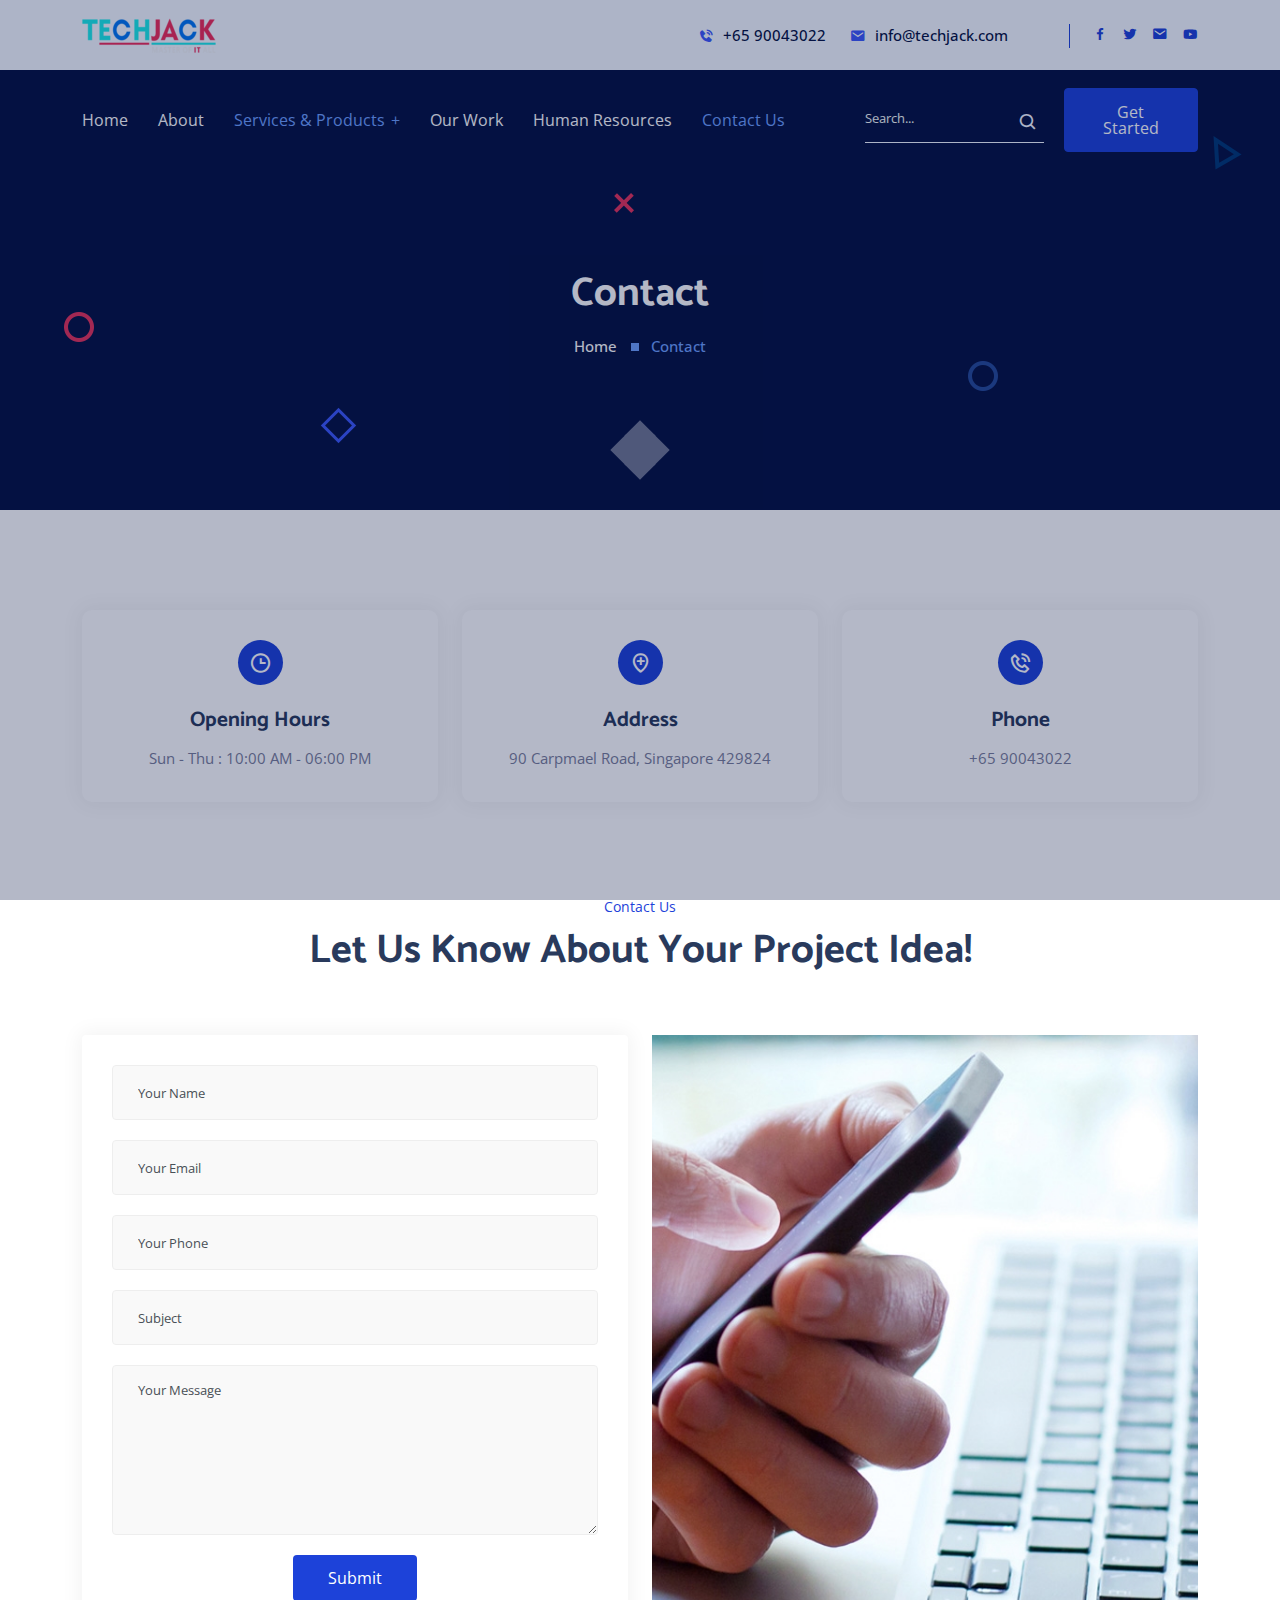
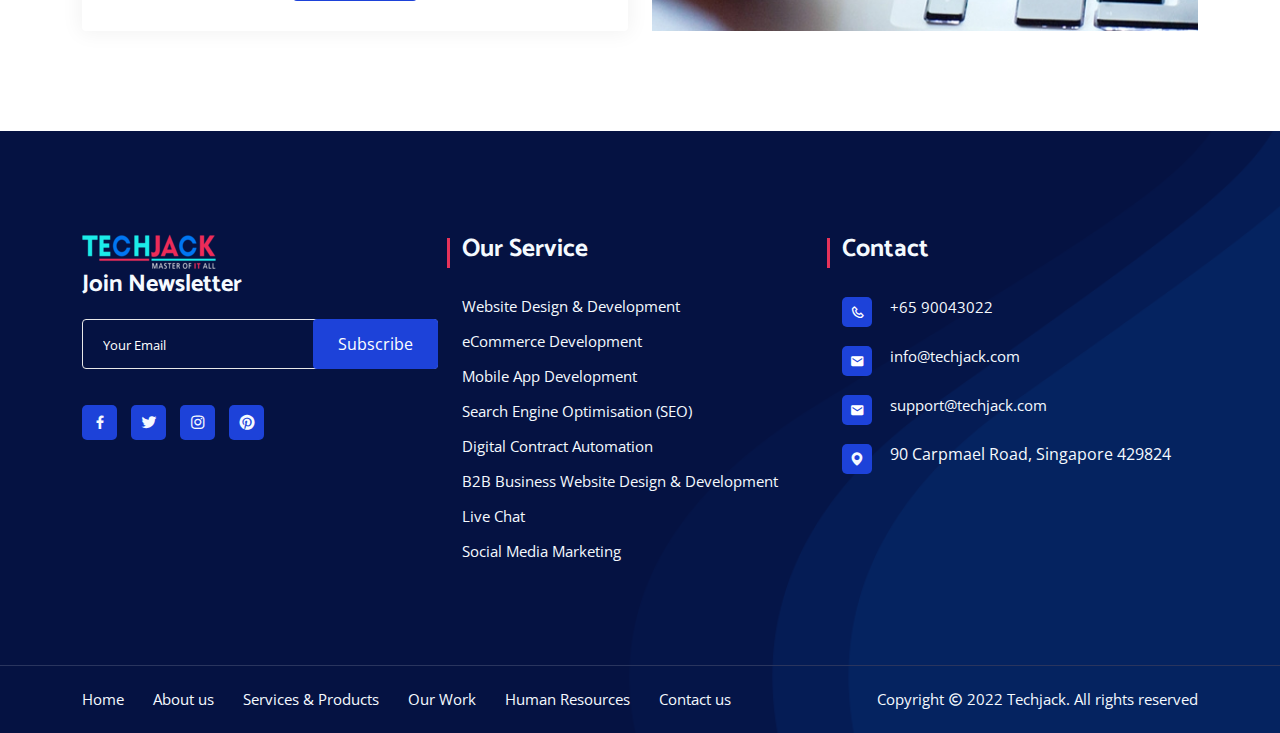
<file: contact.html>
<!DOCTYPE html>
<html lang="zxx">

<head>
    <!-- Required meta tags -->
    <meta charset="UTF-8" />
    <meta name="viewport" content="width=device-width, initial-scale=1, shrink-to-fit=no" />

    <!-- Bootstrap Min CSS -->
    <link rel="stylesheet" href="assets/css/bootstrap.min.css">
    <!-- MeanMenu Min CSS -->
    <link rel="stylesheet" href="assets/css/meanmenu.min.css" />
    <!-- Boxicon Min CSS -->
    <link rel="stylesheet" href="assets/css/boxicons.min.css" />
    <!-- Flaticon CSS -->
    <link rel="stylesheet" href="assets/css/flaticon.css" />
    <!-- Magnific Min CSS -->
    <link rel="stylesheet" href="assets/css/magnific-popup.min.css" />
    <!-- Animate Min CSS -->
    <link rel="stylesheet" href="assets/css/animate.min.css" />
    <!-- Owl Carousel Min CSS -->
    <link rel="stylesheet" href="assets/css/owl.carousel.min.css" />
    <!-- Main CSS -->
    <link rel="stylesheet" href="assets/css/style.css" />
    <!-- Responsive CSS -->
    <link rel="stylesheet" href="assets/css/responsive.css" />

    <!-- Favicon -->
    <link rel="icon" type="image/png" href="assets/images/favicon.png" />
    <!-- Tittle -->
    <title>Techjack - Master of all IT</title>

</head>

<body>
    <!-- PreLoader Start -->
    <div class="loader-content">
        <div class="d-table">
            <div class="d-table-cell">
                <div class="sk-folding-cube">
                    <div class="sk-cube1 sk-cube"></div>
                    <div class="sk-cube2 sk-cube"></div>
                    <div class="sk-cube4 sk-cube"></div>
                    <div class="sk-cube3 sk-cube"></div>
                </div>
            </div>
        </div>
    </div>
    <!-- PreLoader End -->

    <!-- Header Area -->
    <header class="header-area">
        <div class="container">
            <div class="row align-items-center">
                <div class="col-lg-2 col-sm-0">
                    <div class="logo">
                        <a href="index.html"><img src="assets/images/logo.png" alt="logo" /></a>
                    </div>
                </div>
                <div class="col-lg-8 col-sm-8 text-right pr-0">
                    <div class="header-content-right">
                        <ul class="header-contact">
                            <li><a href="tel:+6590043022"><i class="bx bxs-phone-call"></i> +65 90043022</a></li>
                            <li><a href="mailto:info@techjack.com"><i class="bx bxs-envelope"></i>
                                    info@techjack.com</a></li>
                        </ul>
                    </div>
                </div>
                <div class="col-lg-2 col-sm-4 text-right pl-0">
                    <div class="header-content-right">
                        <ul class="header-social">
                            <li>
                                <a href="#" target="_blank"><i class="bx bxl-facebook"></i></a>
                            </li>
                            <li>
                                <a href="#" target="_blank"><i class="bx bxl-twitter"></i></a>
                            </li>
                            <li>
                                <a href="#" target="_blank"> <i class="bx bxs-envelope"></i></a>
                            </li>
                            <li>
                                <a href="#" target="_blank"> <i class="bx bxl-youtube"></i></a>
                            </li>
                        </ul>
                    </div>
                </div>
            </div>
        </div>
    </header>
    <!-- End Header Area -->

    <!--Navbar Area -->
    <div class="navbar-area">
        <div class="mobile-nav">
            <a href="index.html" class="logo">
                <img src="assets/images/logo.png" alt="logo" />
            </a>
        </div>

        <div class="main-nav">
            <div class="container">
                <nav class="navbar navbar-expand-md navbar-light">
                    <div class="collapse navbar-collapse mean-menu" id="navbarSupportedContent">
                        <ul class="navbar-nav text-center">
                            <li class="nav-item">
                                <a href="index.html" class="nav-link ">Home</a>
                                <!-- <ul class="dropdown-menu">
                                                            <li class="nav-item">
                                                                <a href="index.html" class="nav-link">Home One</a>
                                                            </li>
                                                            <li class="nav-item">
                                                                <a href="index-2.html" class="nav-link active">Home Two</a>
                                                            </li>
                                                            <li class="nav-item">
                                                                <a href="index-3.html" class="nav-link">Home Three</a>
                                                            </li>
                                                        </ul> -->
                            </li>
                            <li class="nav-item">
                                <a href="about.html" class="nav-link">About</a>
                                <!-- <ul class="dropdown-menu">
                                                            <li class="nav-item">
                                                                <a href="about.html" class="nav-link">About Us</a>
                                                            </li>
                                                            <li class="nav-item">
                                                                <a href="about.html" class="nav-link">What we do</a>
                                                            </li>
                                                            <li class="nav-item">
                                                                <a href="about.html" class="nav-link">Our Team</a>
                                                            </li>
                                                            <li class="nav-item">
                                                                <a href="about.html" class="nav-link">Our Promise</a>
                                                            </li>
                                                        </ul> -->
                            </li>
                            <li class="nav-item">
                                <a href="servicesAndProducts.html" class="nav-link dropdown-toggle active">Services &
                                    Products</a>
                                <ul class="dropdown-menu">
                                    <li class="nav-item">
                                        <a href="solutions-details-web.html" class="nav-link">Website Design &
                                            Development</a>
                                    </li>
                                    <li class="nav-item">
                                        <a href="solutions-details-automation.html" class="nav-link">Digital Contract
                                            Automation</a>
                                    </li>
                                    <li class="nav-item">
                                        <a href="solutions-details-b2b.html" class="nav-link">B2B Business Website
                                            Design & Development</a>
                                    </li>
                                    <li class="nav-item">
                                        <a href="solutions-details-ecommerce.html" class="nav-link">eCommerce
                                            Development</a>
                                    </li>
                                    <li class="nav-item">
                                        <a href="solutions-details-social.html" class="nav-link">Social Media
                                            Marketing</a>
                                    </li>
                                    <li class="nav-item">
                                        <a href="solutions-details-seo.html" class="nav-link">Search Engine optimization
                                            (SEO)</a>
                                    </li>
                                </ul>
                            </li>
                            <li class="nav-item">
                                <a href="ourWork.html" class="nav-link">Our Work</a>
                                <!-- <ul class="dropdown-menu">
                                                            <li class="nav-item">
                                                                <a href="case.html" class="nav-link">Case Studies</a>
                                                            </li>
                                                            <li class="nav-item">
                                                                <a href="case-details.html" class="nav-link">Case Studies Details</a>
                                                            </li>
                                                        </ul> -->
                            </li>
                            <!-- <li class="nav-item">
                                                        <a href="#" class="nav-link dropdown-toggle">Blog</a>
                                                        <ul class="dropdown-menu">
                                                            <li class="nav-item">
                                                                <a href="blog.html" class="nav-link">Blog</a>
                                                            </li>
                                                            <li class="nav-item">
                                                                <a href="blog-details.html" class="nav-link">Blog Details</a>
                                                            </li>
                                                        </ul>
                                                    </li> -->
                            <li class="nav-item">
                                <a href="humanResources.html" class="nav-link">Human Resources</a>
                                <!-- <ul class="dropdown-menu">
                                                            <li class="nav-item">
                                                                <a href="team.html" class="nav-link">Team</a>
                                                            </li>
                                                            <li class="nav-item">
                                                                <a href="pricing.html" class="nav-link">Pricing</a>
                                                            </li>
                                                            <li class="nav-item">
                                                                <a href="gallery.html" class="nav-link">Gallery</a>
                                                            </li>
                                                            <li class="nav-item">
                                                                <a href="testimonials.html" class="nav-link">Testimonials</a>
                                                            </li>
                                                            <li class="nav-item">
                                                                <a href="singnup.html" class="nav-link">Sign Up</a>
                                                            </li>
                                                            <li class="nav-item">
                                                                <a href="signin.html" class="nav-link">Sign In</a>
                                                            </li>
                                                            <li class="nav-item">
                                                                <a href="404.html" class="nav-link">Error 404</a>
                                                            </li>
                                                            <li class="nav-item">
                                                                <a href="faq.html" class="nav-link">FAQ</a>
                                                            </li>
                                                            <li class="nav-item">
                                                                <a href="terms-condition.html" class="nav-link">Terms & Conditions</a>
                                                            </li>
                                                            <li class="nav-item">
                                                                <a href="privecy.html" class="nav-link">Privacy Policy</a>
                                                            </li>
                                                        </ul> -->
                            </li>
                            <li class="nav-item">
                                <a href="contact.html" class="nav-link active">Contact us</a>
                            </li>
                        </ul>
                    </div>
                    <div class="nav-right">
                        <form>
                            <div class="input-group">
                                <input type="text" class="form-control search" placeholder="Search..." />
                            </div>
                            <button type="submit"><i class="bx bx-search"></i></button>
                        </form>
                    </div>
                    <div class="nav-btn">
                        <a href="#" class="box-btn">Get Started</a>
                    </div>
                </nav>
            </div>
        </div>
    </div>
    <!-- End Navbar Area -->

    <!-- Start Page Title Area -->
    <div class="page-title-area">
        <div class="container">
            <div class="page-title-content">
                <h2>Contact</h2>
                <ul>
                    <li>
                        <a href="index.html">
                            Home
                        </a>
                    </li>

                    <li class="active">Contact</li>
                </ul>
            </div>
        </div>
        <div class="page-shape">
            <div class="shape1">
                <img src="assets/images/shape/1.png" alt="shape" />
            </div>
            <div class="shape3">
                <img src="assets/images/shape/3.png" alt="shape" />
            </div>
            <div class="shape4">
                <img src="assets/images/shape/4.png" alt="shape" />
            </div>
            <div class="shape5">
                <img src="assets/images/shape/5.png" alt="shape" />
            </div>
            <div class="shape6">
                <img src="assets/images/shape/6.png" alt="shape" />
            </div>
        </div>
    </div>
    <!-- End Page Title Area -->

    <!-- Contact  -->
    <section class="contact-area pt-100 pb-70">
        <div class="container">
            <div class="row">
                <div class="col-lg-4 col-sm-6">
                    <div class="single-contact">
                        <div class="icon">
                            <i class='bx bx-time'></i>
                        </div>
                        <div class="content">
                            <h3>Opening Hours</h3>
                            <p>Sun - Thu : 10:00 AM - 06:00 PM</p>
                        </div>
                    </div>
                </div>
                <div class="col-lg-4 col-sm-6">
                    <div class="single-contact">
                        <div class="icon">
                            <i class='bx bx-location-plus'></i>
                        </div>
                        <div class="content">
                            <h3>Address</h3>
                            <p>90 Carpmael Road, Singapore 429824</p>
                        </div>
                    </div>
                </div>
                <div class="col-lg-4 col-sm-12">
                    <div class="single-contact">
                        <div class="icon">
                            <i class='bx bx-phone-call'></i>
                        </div>
                        <div class="content">
                            <h3>Phone</h3>
                            <p>+65 90043022</p>
                        </div>
                    </div>
                </div>
            </div>
        </div>
    </section>
    <!-- End Contact  -->

    <!-- Home Contact Area -->
    <section class="home-contact-area home-2-contact pb-100">
        <div class="container">
            <div class="section-title">
                <span>Contact Us</span>
                <h2>Let Us Know About Your Project Idea!</h2>
                <!-- <p>It is a long     established fact that a reader will be distracted by the rea dable content of a page
                    when looking at its layout. The point of using Lorem Ipsum is that it has a more.</p> -->
            </div>

            <div class="row">
                <div class="col-lg-6 col-md-6">
                    <div class="content">
                        <form id="contactForm">
                            <div class="row">
                                <div class="col-lg-12 col-sm-12">
                                    <div class="form-group">
                                        <input type="text" name="name" id="name" class="form-control" required
                                            data-error="Please enter your name" placeholder="Your Name" />
                                        <div class="help-block with-errors"></div>
                                    </div>
                                </div>

                                <div class="col-lg-12 col-sm-12">
                                    <div class="form-group">
                                        <input type="email" name="email" id="email" class="form-control" required
                                            data-error="Please enter your email" placeholder="Your Email" />
                                        <div class="help-block with-errors"></div>
                                    </div>
                                </div>

                                <div class="col-lg-12 col-sm-12">
                                    <div class="form-group">
                                        <input type="text" name="phone_number" id="phone_number" required
                                            data-error="Please enter your number" class="form-control"
                                            placeholder="Your Phone" />
                                        <div class="help-block with-errors"></div>
                                    </div>
                                </div>

                                <div class="col-lg-12 col-sm-12">
                                    <div class="form-group">
                                        <input type="text" name="msg_subject" id="msg_subject" class="form-control"
                                            required data-error="Please enter your subject" placeholder="Subject" />
                                        <div class="help-block with-errors"></div>
                                    </div>
                                </div>

                                <div class="col-lg-12 col-md-12">
                                    <div class="form-group">
                                        <textarea name="message" class="form-control" id="message" cols="30" rows="5"
                                            required data-error="Write your message"
                                            placeholder="Your Message"></textarea>
                                        <div class="help-block with-errors"></div>
                                    </div>
                                </div>

                                <div class="col-lg-12 col-md-12">
                                    <button type="submit" class="default-btn page-btn box-btn">
                                        Submit
                                    </button>
                                    <div id="msgSubmit" class="h3 text-center hidden"></div>
                                    <div class="clearfix"></div>
                                </div>
                            </div>
                        </form>
                    </div>
                </div>

                <div class="col-lg-6 col-md-6">
                    <div class="contact-img contact-img-2">
                        <img src="assets/images/contact-img2.jpg" alt="contact" />
                    </div>
                </div>
            </div>
        </div>
    </section>
    <!-- End Contact Area -->

    <!-- Footer Area -->
    <footer class="footer-area pt-100">
        <div class="container">
            <div class="row">
                <div class="col-lg-4 col-md-6">
                    <div class="content">
                        <div class="logo">
                            <a href="index.html"><img src="assets/images/logo2.png" alt="logo" /></a>
                        </div>
                        <!-- <p>
                                Lorem ipsum dolor sit amet, mattetur adipiscing elit, sed do eiusmod.
                            </p> -->
                        <div class="subscribe">
                            <h4>Join Newsletter</h4>
                            <form class="newsletter-form" data-toggle="validator">
                                <input type="email" id="emails" class="form-control" placeholder="Your Email"
                                    name="EMAIL" required autocomplete="off">

                                <button class="box-btn" type="submit">
                                    Subscribe
                                </button>

                                <div id="validator-newsletter" class="form-result"></div>
                            </form>
                        </div>

                        <ul class="social">
                            <li>
                                <a href="#" target="_blank"><i class='bx bxl-facebook'></i></a>
                            </li>
                            <li>
                                <a href="#" target="_blank"><i class='bx bxl-twitter'></i></a>
                            </li>
                            <li>
                                <a href="#" target="_blank"><i class='bx bxl-instagram'></i></a>
                            </li>
                            <li>
                                <a href="#" target="_blank"><i class='bx bxl-pinterest'></i></a>
                            </li>
                        </ul>
                    </div>
                </div>
                <div class="col-lg-4 col-md-6">
                    <div class="content ml-15">
                        <h3>Our Service</h3>
                        <ul class="footer-list">
                            <li><a href="#">Website Design & Development</a></li>
                            <li><a href="#">eCommerce Development</a></li>
                            <li><a href="#">Mobile App Development</a></li>
                            <li><a href="#">Search Engine Optimisation (SEO)</a></li>
                            <li><a href="#">Digital Contract Automation</a></li>
                            <li><a href="#">B2B Business Website Design & Development</a></li>
                            <li><a href="#">Live Chat</a></li>
                            <li><a href="#">Social Media Marketing</a></li>
                        </ul>
                    </div>
                </div>
                <!-- <div class="col-lg-2 col-md-6">
                        <div class="content">
                            <h3>Quick Links</h3>
                            <ul class="footer-list">
                                <li><a href="faq.html">FAQ</a></li>
                                <li><a href="solutions.html">Service</a></li>
                                <li><a href="#">Career</a></li>
                                <li><a href="privecy.html">Privacy & Policy</a></li>
                                <li><a href="terms-condition.html">Terms & Conditions</a></li>
                                <li><a href="#">Data Analysis</a></li>
                            </ul>
                        </div>
                    </div> -->
                <div class="col-lg-4 col-md-6">
                    <div class="content contacts">
                        <h3 class="ml-40">Contact</h3>
                        <ul class="footer-list foot-social">
                            <!-- <li><a href="tel:+1123456789"><i class="bx bx-mobile-alt"></i> +1 123 456 789</a></li> -->
                            <li><a href="tel:+6590043022"><i class="bx bx-phone"></i>+65 90043022</a></li>
                            <li><a href="mailto:hello@techjack.com"><i class="bx bxs-envelope"></i>
                                    info@techjack.com</a></li>
                            <li><a href="mailto:support@techjack.com"><i class="bx bxs-envelope"></i>
                                    support@techjack.com</a>
                            </li>
                            <li><i class="bx bxs-map"></i> 90 Carpmael Road, Singapore 429824</li>
                        </ul>
                    </div>
                </div>
            </div>
        </div>
        <div class="copy-area">
            <div class="container">
                <div class="row">
                    <div class="col-lg-8">
                        <ul class="menu">
                            <li><a href="index.html">Home</a></li>
                            <li><a href="about.html">About us</a></li>
                            <li><a href="servicesAndProducts.html">Services & Products</a></li>
                            <li><a href="ourWork.html">Our Work</a></li>
                            <li><a href="humanResources.html">Human Resources</a></li>
                            <li><a href="contact.html">Contact us</a></li>
                        </ul>
                    </div>
                    <div class="col-lg-4">
                        <p class="right">
                            Copyright <i class="bx bx-copyright"></i> 2022 Techjack. All rights reserved
                            <!-- Designed By
                                <a href="https://hibootstrap.com/" target="_blank">HiBootstrap.com</a> -->
                        </p>
                    </div>
                </div>
            </div>
        </div>
    </footer>
    <!-- End Footer Area -->


    <!-- End Footer Area -->

    <!-- Start Go Top Area -->
    <div class="go-top">
        <i class='bx bx-chevrons-up'></i>
        <i class='bx bx-chevrons-up'></i>
    </div>
    <!-- End Go Top Area -->


    <!-- jQuery Min JS -->
    <script src="assets/js/jquery.min.js"></script>
    <!-- Bootstrap Bundle Min JS -->
    <script src="assets/js/bootstrap.bundle.min.js"></script>
    <!-- MeanMenu Min JS -->
    <script src="assets/js/meanmenu.min.js"></script>
    <!-- Magnific Popup Min JS -->
    <script src="assets/js/magnific-popup.min.js"></script>
    <!-- Owl carasol Min Js -->
    <script src="assets/js/owl.carousel.min.js"></script>
    <!-- Wow Min js -->
    <script src="assets/js/wow.min.js"></script>
    <!-- Isotope MinJs -->
    <script src="assets/js/isotope.pkgd.min.js"></script>
    <!-- Form Ajaxchimp Min JS -->
    <script src="assets/js/ajaxchimp.min.js"></script>
    <!-- Form Validator Js  -->
    <script src="assets/js/form-validator.min.js"></script>
    <!-- Contact Form Min Js -->
    <script src="assets/js/contact-form-script.js"></script>
    <!-- Main js -->
    <script src="assets/js/main.js"></script>
</body>

</html>
</file>
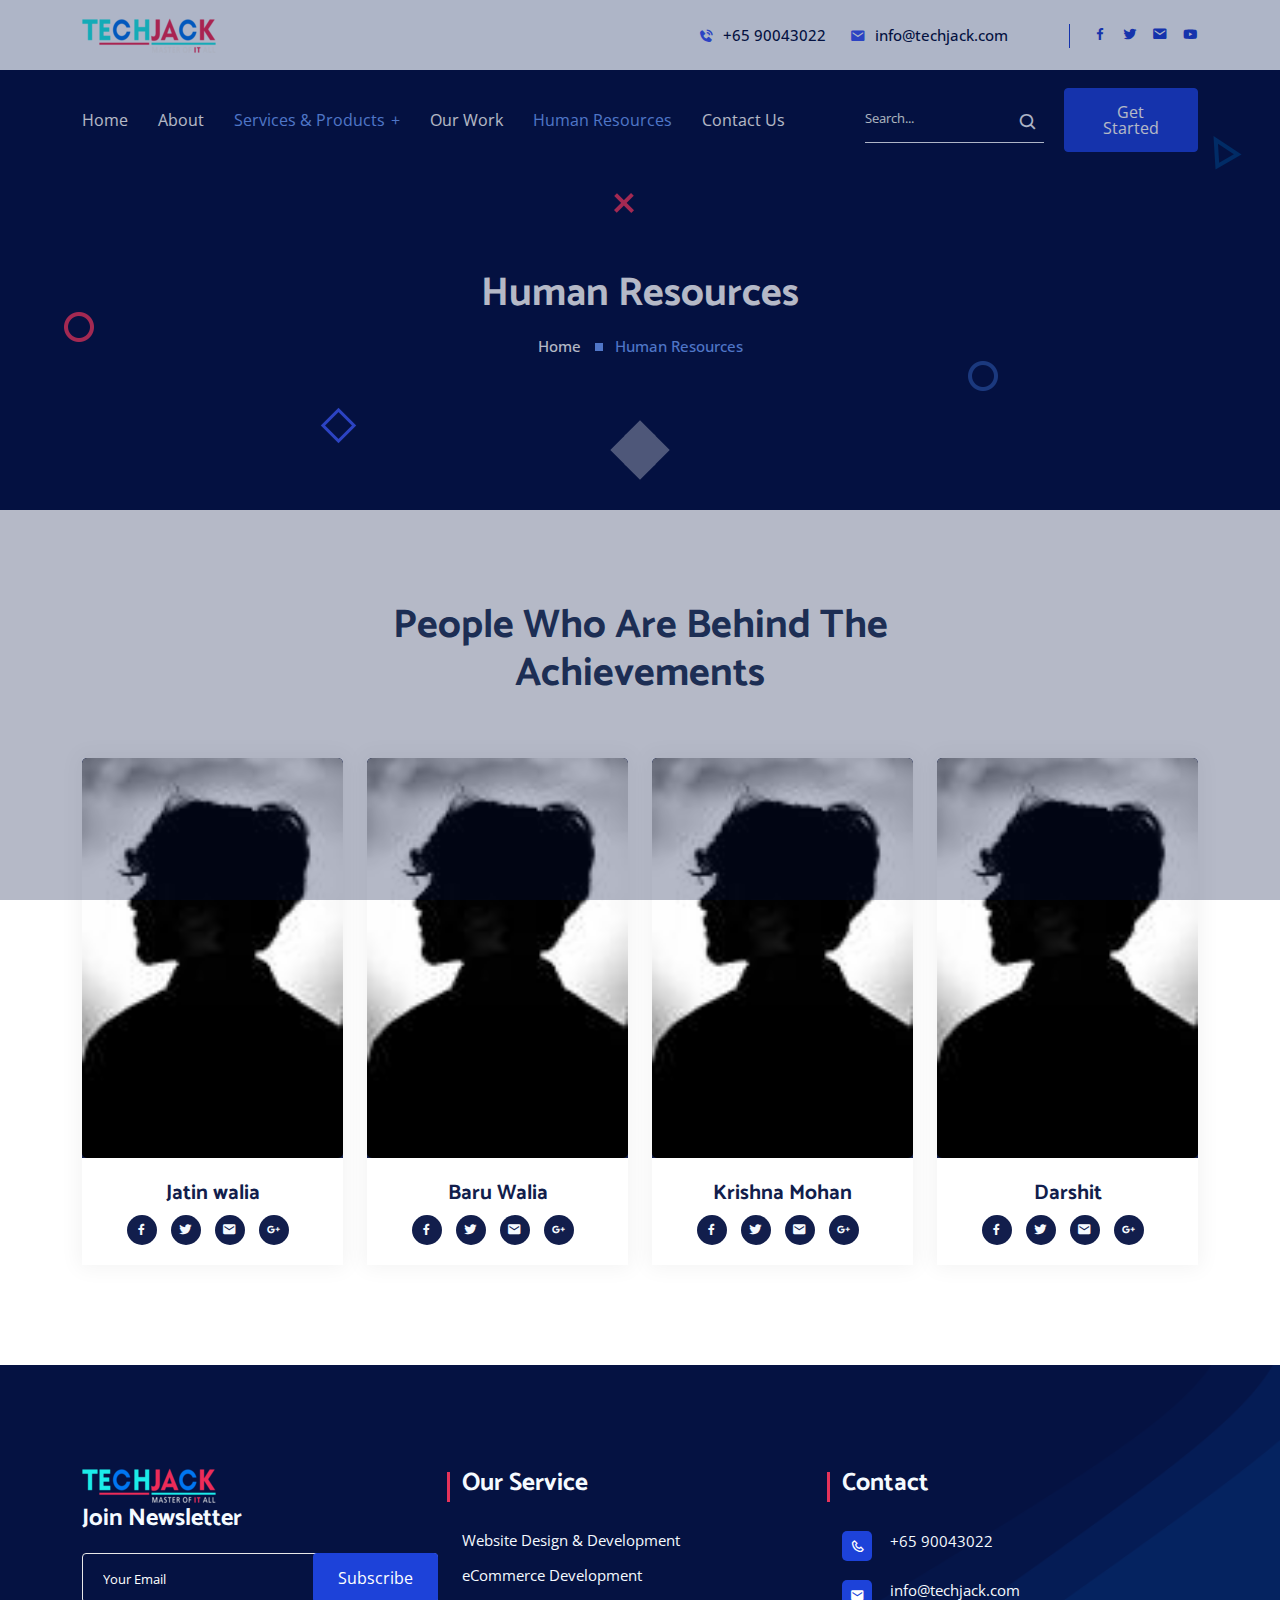
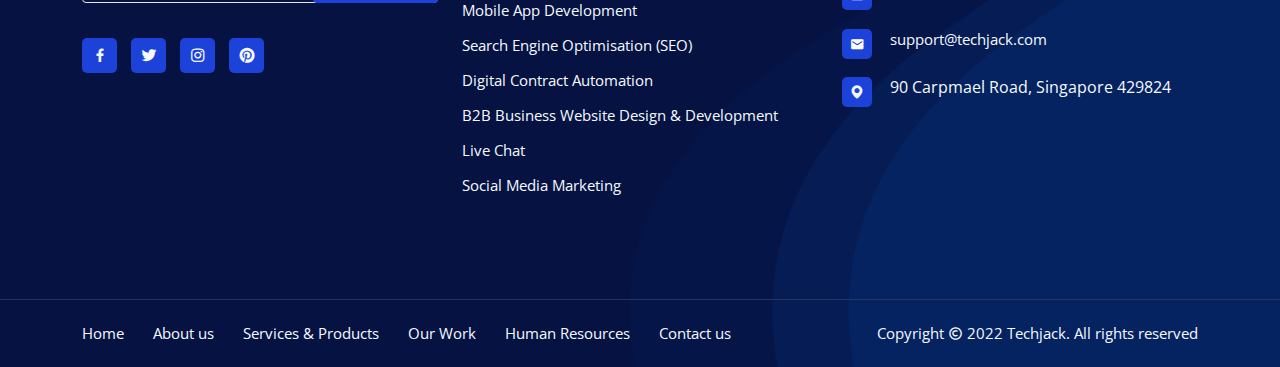
<file: humanResources.html>
<!DOCTYPE html>
<html lang="zxx">

<head>
    <!-- Required meta tags -->
    <meta charset="UTF-8" />
    <meta name="viewport" content="width=device-width, initial-scale=1, shrink-to-fit=no" />

    <!-- Bootstrap Min CSS -->
    <link rel="stylesheet" href="assets/css/bootstrap.min.css">
    <!-- MeanMenu Min CSS -->
    <link rel="stylesheet" href="assets/css/meanmenu.min.css" />
    <!-- Boxicon Min CSS -->
    <link rel="stylesheet" href="assets/css/boxicons.min.css" />
    <!-- Flaticon CSS -->
    <link rel="stylesheet" href="assets/css/flaticon.css" />
    <!-- Magnific Min CSS -->
    <link rel="stylesheet" href="assets/css/magnific-popup.min.css" />
    <!-- Animate Min CSS -->
    <link rel="stylesheet" href="assets/css/animate.min.css" />
    <!-- Owl Carousel Min CSS -->
    <link rel="stylesheet" href="assets/css/owl.carousel.min.css" />
    <!-- Main CSS -->
    <link rel="stylesheet" href="assets/css/style.css" />
    <!-- Responsive CSS -->
    <link rel="stylesheet" href="assets/css/responsive.css" />

    <!-- Favicon -->
    <link rel="icon" type="image/png" href="assets/images/favicon.png" />
    <!-- Tittle -->
    <title>Techjack - Master of all IT</title>

</head>

<body>
    <!-- PreLoader Start -->
    <div class="loader-content">
        <div class="d-table">
            <div class="d-table-cell">
                <div class="sk-folding-cube">
                    <div class="sk-cube1 sk-cube"></div>
                    <div class="sk-cube2 sk-cube"></div>
                    <div class="sk-cube4 sk-cube"></div>
                    <div class="sk-cube3 sk-cube"></div>
                </div>
            </div>
        </div>
    </div>
    <!-- PreLoader End -->

    <!-- Header Area -->
    <header class="header-area">
        <div class="container">
            <div class="row align-items-center">
                <div class="col-lg-2 col-sm-0">
                    <div class="logo">
                        <a href="index.html"><img src="assets/images/logo.png" alt="logo" /></a>
                    </div>
                </div>
                <div class="col-lg-8 col-sm-8 text-right pr-0">
                    <div class="header-content-right">
                        <ul class="header-contact">
                            <li><a href="tel:+6590043022"><i class="bx bxs-phone-call"></i> +65 90043022</a></li>
                            <li><a href="mailto:info@techjack.com"><i class="bx bxs-envelope"></i>
                                    info@techjack.com</a></li>
                        </ul>
                    </div>
                </div>
                <div class="col-lg-2 col-sm-4 text-right pl-0">
                    <div class="header-content-right">
                        <ul class="header-social">
                            <li>
                                <a href="#" target="_blank"><i class="bx bxl-facebook"></i></a>
                            </li>
                            <li>
                                <a href="#" target="_blank"><i class="bx bxl-twitter"></i></a>
                            </li>
                            <li>
                                <a href="#" target="_blank"> <i class="bx bxs-envelope"></i></a>
                            </li>
                            <li>
                                <a href="#" target="_blank"> <i class="bx bxl-youtube"></i></a>
                            </li>
                        </ul>
                    </div>
                </div>
            </div>
        </div>
    </header>
    <!-- End Header Area -->

    <!--Navbar Area -->
    <div class="navbar-area">
        <div class="mobile-nav">
            <a href="index.html" class="logo">
                <img src="assets/images/logo.png" alt="logo" />
            </a>
        </div>

        <div class="main-nav">
            <div class="container">
                <nav class="navbar navbar-expand-md navbar-light">
                    <div class="collapse navbar-collapse mean-menu" id="navbarSupportedContent">
                        <ul class="navbar-nav text-center">
                            <li class="nav-item">
                                <a href="index.html" class="nav-link ">Home</a>
                                <!-- <ul class="dropdown-menu">
                                                            <li class="nav-item">
                                                                <a href="index.html" class="nav-link">Home One</a>
                                                            </li>
                                                            <li class="nav-item">
                                                                <a href="index-2.html" class="nav-link active">Home Two</a>
                                                            </li>
                                                            <li class="nav-item">
                                                                <a href="index-3.html" class="nav-link">Home Three</a>
                                                            </li>
                                                        </ul> -->
                            </li>
                            <li class="nav-item">
                                <a href="about.html" class="nav-link">About</a>
                                <!-- <ul class="dropdown-menu">
                                                            <li class="nav-item">
                                                                <a href="about.html" class="nav-link">About Us</a>
                                                            </li>
                                                            <li class="nav-item">
                                                                <a href="about.html" class="nav-link">What we do</a>
                                                            </li>
                                                            <li class="nav-item">
                                                                <a href="about.html" class="nav-link">Our Team</a>
                                                            </li>
                                                            <li class="nav-item">
                                                                <a href="about.html" class="nav-link">Our Promise</a>
                                                            </li>
                                                        </ul> -->
                            </li>
                            <li class="nav-item">
                                <a href="servicesAndProducts.html" class="nav-link dropdown-toggle active">Services &
                                    Products</a>
                                <ul class="dropdown-menu">
                                    <li class="nav-item">
                                        <a href="solutions-details-web.html" class="nav-link">Website Design &
                                            Development</a>
                                    </li>
                                    <li class="nav-item">
                                        <a href="solutions-details-automation.html" class="nav-link">Digital Contract
                                            Automation</a>
                                    </li>
                                    <li class="nav-item">
                                        <a href="solutions-details-b2b.html" class="nav-link">B2B Business Website
                                            Design & Development</a>
                                    </li>
                                    <li class="nav-item">
                                        <a href="solutions-details-ecommerce.html" class="nav-link">eCommerce
                                            Development</a>
                                    </li>
                                    <li class="nav-item">
                                        <a href="solutions-details-social.html" class="nav-link">Social Media
                                            Marketing</a>
                                    </li>
                                    <li class="nav-item">
                                        <a href="solutions-details-seo.html" class="nav-link">Search Engine optimization
                                            (SEO)</a>
                                    </li>
                                </ul>
                            </li>
                            <li class="nav-item">
                                <a href="ourWork.html" class="nav-link">Our Work</a>
                                <!-- <ul class="dropdown-menu">
                                                            <li class="nav-item">
                                                                <a href="case.html" class="nav-link">Case Studies</a>
                                                            </li>
                                                            <li class="nav-item">
                                                                <a href="case-details.html" class="nav-link">Case Studies Details</a>
                                                            </li>
                                                        </ul> -->
                            </li>
                            <!-- <li class="nav-item">
                                                        <a href="#" class="nav-link dropdown-toggle">Blog</a>
                                                        <ul class="dropdown-menu">
                                                            <li class="nav-item">
                                                                <a href="blog.html" class="nav-link">Blog</a>
                                                            </li>
                                                            <li class="nav-item">
                                                                <a href="blog-details.html" class="nav-link">Blog Details</a>
                                                            </li>
                                                        </ul>
                                                    </li> -->
                            <li class="nav-item">
                                <a href="humanResources.html" class="nav-link active">Human Resources</a>
                                <!-- <ul class="dropdown-menu">
                                                            <li class="nav-item">
                                                                <a href="team.html" class="nav-link">Team</a>
                                                            </li>
                                                            <li class="nav-item">
                                                                <a href="pricing.html" class="nav-link">Pricing</a>
                                                            </li>
                                                            <li class="nav-item">
                                                                <a href="gallery.html" class="nav-link">Gallery</a>
                                                            </li>
                                                            <li class="nav-item">
                                                                <a href="testimonials.html" class="nav-link">Testimonials</a>
                                                            </li>
                                                            <li class="nav-item">
                                                                <a href="singnup.html" class="nav-link">Sign Up</a>
                                                            </li>
                                                            <li class="nav-item">
                                                                <a href="signin.html" class="nav-link">Sign In</a>
                                                            </li>
                                                            <li class="nav-item">
                                                                <a href="404.html" class="nav-link">Error 404</a>
                                                            </li>
                                                            <li class="nav-item">
                                                                <a href="faq.html" class="nav-link">FAQ</a>
                                                            </li>
                                                            <li class="nav-item">
                                                                <a href="terms-condition.html" class="nav-link">Terms & Conditions</a>
                                                            </li>
                                                            <li class="nav-item">
                                                                <a href="privecy.html" class="nav-link">Privacy Policy</a>
                                                            </li>
                                                        </ul> -->
                            </li>
                            <li class="nav-item">
                                <a href="contact.html" class="nav-link">Contact us</a>
                            </li>
                        </ul>
                    </div>
                    <div class="nav-right">
                        <form>
                            <div class="input-group">
                                <input type="text" class="form-control search" placeholder="Search..." />
                            </div>
                            <button type="submit"><i class="bx bx-search"></i></button>
                        </form>
                    </div>
                    <div class="nav-btn">
                        <a href="#" class="box-btn">Get Started</a>
                    </div>
                </nav>
            </div>
        </div>
    </div>
    <!-- End Navbar Area -->

    <!-- Start Page Title Area -->
    <div class="page-title-area">
        <div class="container">
            <div class="page-title-content">
                <h2>Human Resources</h2>
                <ul>
                    <li>
                        <a href="index.html">
                            Home
                        </a>
                    </li>


                    <li class="active">Human Resources</li>
                </ul>
            </div>
        </div>
        <div class="page-shape">
            <div class="shape1">
                <img src="assets/images/shape/1.png" alt="shape" />
            </div>
            <div class="shape3">
                <img src="assets/images/shape/3.png" alt="shape" />
            </div>
            <div class="shape4">
                <img src="assets/images/shape/4.png" alt="shape" />
            </div>
            <div class="shape5">
                <img src="assets/images/shape/5.png" alt="shape" />
            </div>
            <div class="shape6">
                <img src="assets/images/shape/6.png" alt="shape" />
            </div>
        </div>
    </div>
    <!-- End Page Title Area -->

    <!-- Team -->
    <section class="team-area pt-100 pb-70">
        <div class="container">
            <div class="section-title">
                <h2>People Who Are Behind The Achievements</h2>
                <!-- <p>Lorem ipsum dolor sit amet, consectetur adipiscing elit, sed do eiusmod tempor incididunt ut labore
                        et
                        dolore magna aliqua. Quis ipsum suspendisse ultrices gravida.</p> -->
            </div>

            <div class="row">
                <div class="col-lg-3 col-md-6">
                    <div class="single-team">
                        <div class="team-img">
                            <img src="assets/images/data/p1.jpg" class="w-100 h-100" alt="team">
                        </div>
                        <div class="team-content">
                            <h3>Jatin walia</h3>
                            <!-- <p>Founder</p> -->
                            <ul class="social">
                                <li>
                                    <a href="# " target="_blank">
                                        <i class="bx bxl-facebook"></i>
                                    </a>
                                </li>
                                <li>
                                    <a href="# " target="_blank">
                                        <i class="bx bxl-twitter"></i>
                                    </a>
                                </li>
                                <li>
                                    <a href="# " target="_blank">
                                        <i class="bx bxs-envelope"></i>
                                    </a>
                                </li>
                                <li>
                                    <a href="# " target="_blank">
                                        <i class="bx bxl-google-plus"></i>
                                    </a>
                                </li>
                            </ul>
                        </div>
                    </div>
                </div>
                <div class="col-lg-3 col-md-6">
                    <div class="single-team">
                        <div class="team-img">
                            <img src="assets/images/data/p2.jpg" class="w-100 h-100" alt="team">
                        </div>
                        <div class="team-content">
                            <h3>Baru Walia</h3>
                            <!-- <p>Manager</p> -->
                            <ul class="social">
                                <li>
                                    <a href="# " target="_blank">
                                        <i class="bx bxl-facebook"></i>
                                    </a>
                                </li>
                                <li>
                                    <a href="# " target="_blank">
                                        <i class="bx bxl-twitter"></i>
                                    </a>
                                </li>
                                <li>
                                    <a href="# " target="_blank">
                                        <i class="bx bxs-envelope"></i>
                                    </a>
                                </li>
                                <li>
                                    <a href="# " target="_blank">
                                        <i class="bx bxl-google-plus"></i>
                                    </a>
                                </li>
                            </ul>
                        </div>
                    </div>
                </div>
                <div class="col-lg-3 col-md-6">
                    <div class="single-team">
                        <div class="team-img">
                            <img src="assets/images/data/p3.jpg" class="w-100 h-100" alt="team">
                        </div>
                        <div class="team-content">
                            <h3>Krishna Mohan</h3>
                            <!-- <p>CEO</p> -->
                            <ul class="social">
                                <li>
                                    <a href="# " target="_blank">
                                        <i class="bx bxl-facebook"></i>
                                    </a>
                                </li>
                                <li>
                                    <a href="# " target="_blank">
                                        <i class="bx bxl-twitter"></i>
                                    </a>
                                </li>
                                <li>
                                    <a href="# " target="_blank">
                                        <i class="bx bxs-envelope"></i>
                                    </a>
                                </li>
                                <li>
                                    <a href="# " target="_blank">
                                        <i class="bx bxl-google-plus"></i>
                                    </a>
                                </li>
                            </ul>
                        </div>
                    </div>
                </div>
                <div class="col-lg-3 col-md-6">
                    <div class="single-team">
                        <div class="team-img">
                            <img src="assets/images/data/p4.jpg" class="w-100 h-100" alt="team">
                        </div>
                        <div class="team-content">
                            <h3>Darshit</h3>
                            <!-- <p>Project Manager</p> -->
                            <ul class="social">
                                <li>
                                    <a href="# " target="_blank">
                                        <i class="bx bxl-facebook"></i>
                                    </a>
                                </li>
                                <li>
                                    <a href="# " target="_blank">
                                        <i class="bx bxl-twitter"></i>
                                    </a>
                                </li>
                                <li>
                                    <a href="# " target="_blank">
                                        <i class="bx bxs-envelope"></i>
                                    </a>
                                </li>
                                <li>
                                    <a href="# " target="_blank">
                                        <i class="bx bxl-google-plus"></i>
                                    </a>
                                </li>
                            </ul>
                        </div>
                    </div>
                </div>
            </div>
        </div>
    </section>
    <!-- End Team -->

    <!-- Footer Area -->
    <footer class="footer-area pt-100">
        <div class="container">
            <div class="row">
                <div class="col-lg-4 col-md-6">
                    <div class="content">
                        <div class="logo">
                            <a href="index.html"><img src="assets/images/logo2.png" alt="logo" /></a>
                        </div>
                        <!-- <p>
                                    Lorem ipsum dolor sit amet, mattetur adipiscing elit, sed do eiusmod.
                                </p> -->
                        <div class="subscribe">
                            <h4>Join Newsletter</h4>
                            <form class="newsletter-form" data-toggle="validator">
                                <input type="email" id="emails" class="form-control" placeholder="Your Email"
                                    name="EMAIL" required autocomplete="off">

                                <button class="box-btn" type="submit">
                                    Subscribe
                                </button>

                                <div id="validator-newsletter" class="form-result"></div>
                            </form>
                        </div>

                        <ul class="social">
                            <li>
                                <a href="#" target="_blank"><i class='bx bxl-facebook'></i></a>
                            </li>
                            <li>
                                <a href="#" target="_blank"><i class='bx bxl-twitter'></i></a>
                            </li>
                            <li>
                                <a href="#" target="_blank"><i class='bx bxl-instagram'></i></a>
                            </li>
                            <li>
                                <a href="#" target="_blank"><i class='bx bxl-pinterest'></i></a>
                            </li>
                        </ul>
                    </div>
                </div>
                <div class="col-lg-4 col-md-6">
                    <div class="content ml-15">
                        <h3>Our Service</h3>
                        <ul class="footer-list">
                            <li><a href="#">Website Design & Development</a></li>
                            <li><a href="#">eCommerce Development</a></li>
                            <li><a href="#">Mobile App Development</a></li>
                            <li><a href="#">Search Engine Optimisation (SEO)</a></li>
                            <li><a href="#">Digital Contract Automation</a></li>
                            <li><a href="#">B2B Business Website Design & Development</a></li>
                            <li><a href="#">Live Chat</a></li>
                            <li><a href="#">Social Media Marketing</a></li>
                        </ul>
                    </div>
                </div>
                <!-- <div class="col-lg-2 col-md-6">
                            <div class="content">
                                <h3>Quick Links</h3>
                                <ul class="footer-list">
                                    <li><a href="faq.html">FAQ</a></li>
                                    <li><a href="solutions.html">Service</a></li>
                                    <li><a href="#">Career</a></li>
                                    <li><a href="privecy.html">Privacy & Policy</a></li>
                                    <li><a href="terms-condition.html">Terms & Conditions</a></li>
                                    <li><a href="#">Data Analysis</a></li>
                                </ul>
                            </div>
                        </div> -->
                <div class="col-lg-4 col-md-6">
                    <div class="content contacts">
                        <h3 class="ml-40">Contact</h3>
                        <ul class="footer-list foot-social">
                            <!-- <li><a href="tel:+1123456789"><i class="bx bx-mobile-alt"></i> +1 123 456 789</a></li> -->
                            <li><a href="tel:+6590043022"><i class="bx bx-phone"></i>+65 90043022</a></li>
                            <li><a href="mailto:hello@techjack.com"><i class="bx bxs-envelope"></i>
                                    info@techjack.com</a></li>
                            <li><a href="mailto:support@techjack.com"><i class="bx bxs-envelope"></i>
                                    support@techjack.com</a>
                            </li>
                            <li><i class="bx bxs-map"></i> 90 Carpmael Road, Singapore 429824</li>
                        </ul>
                    </div>
                </div>
            </div>
        </div>
        <div class="copy-area">
            <div class="container">
                <div class="row">
                    <div class="col-lg-8">
                        <ul class="menu">
                            <li><a href="index.html">Home</a></li>
                            <li><a href="about.html">About us</a></li>
                            <li><a href="servicesAndProducts.html">Services & Products</a></li>
                            <li><a href="ourWork.html">Our Work</a></li>
                            <li><a href="humanResources.html">Human Resources</a></li>
                            <li><a href="contact.html">Contact us</a></li>
                        </ul>
                    </div>
                    <div class="col-lg-4">
                        <p class="right">
                            Copyright <i class="bx bx-copyright"></i> 2022 Techjack. All rights reserved
                            <!-- Designed By
                                    <a href="https://hibootstrap.com/" target="_blank">HiBootstrap.com</a> -->
                        </p>
                    </div>
                </div>
            </div>
        </div>
    </footer>
    <!-- End Footer Area -->


    <!-- Start Go Top Area -->
    <div class="go-top">
        <i class='bx bx-chevrons-up'></i>
        <i class='bx bx-chevrons-up'></i>
    </div>
    <!-- End Go Top Area -->


    <!-- jQuery Min JS -->
    <script src="assets/js/jquery.min.js"></script>
    <!-- Bootstrap Bundle Min JS -->
    <script src="assets/js/bootstrap.bundle.min.js"></script>
    <!-- MeanMenu Min JS -->
    <script src="assets/js/meanmenu.min.js"></script>
    <!-- Magnific Popup Min JS -->
    <script src="assets/js/magnific-popup.min.js"></script>
    <!-- Owl carasol Min Js -->
    <script src="assets/js/owl.carousel.min.js"></script>
    <!-- Wow Min js -->
    <script src="assets/js/wow.min.js"></script>
    <!-- Isotope MinJs -->
    <script src="assets/js/isotope.pkgd.min.js"></script>
    <!-- Form Ajaxchimp Min JS -->
    <script src="assets/js/ajaxchimp.min.js"></script>
    <!-- Form Validator Js  -->
    <script src="assets/js/form-validator.min.js"></script>
    <!-- Contact Form Min Js -->
    <script src="assets/js/contact-form-script.js"></script>
    <!-- Main js -->
    <script src="assets/js/main.js"></script>
</body>

</html>
</file>
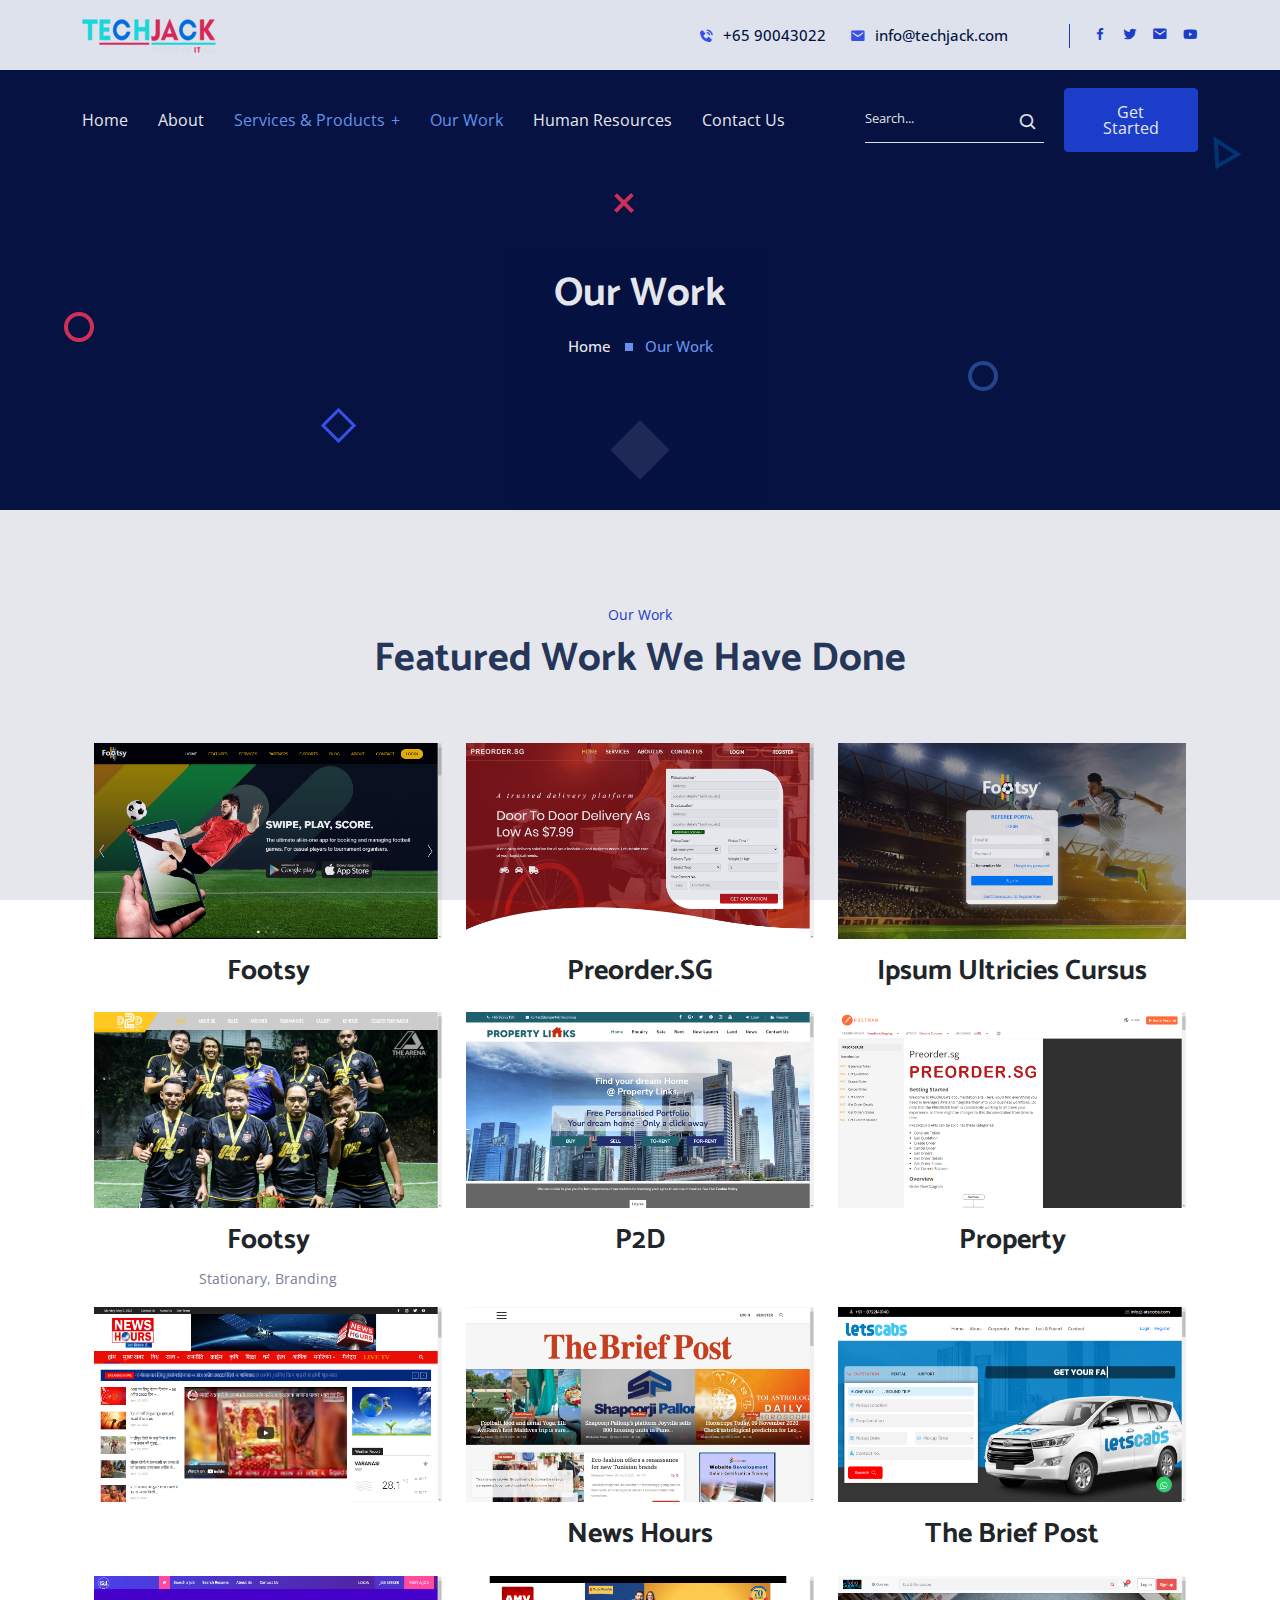
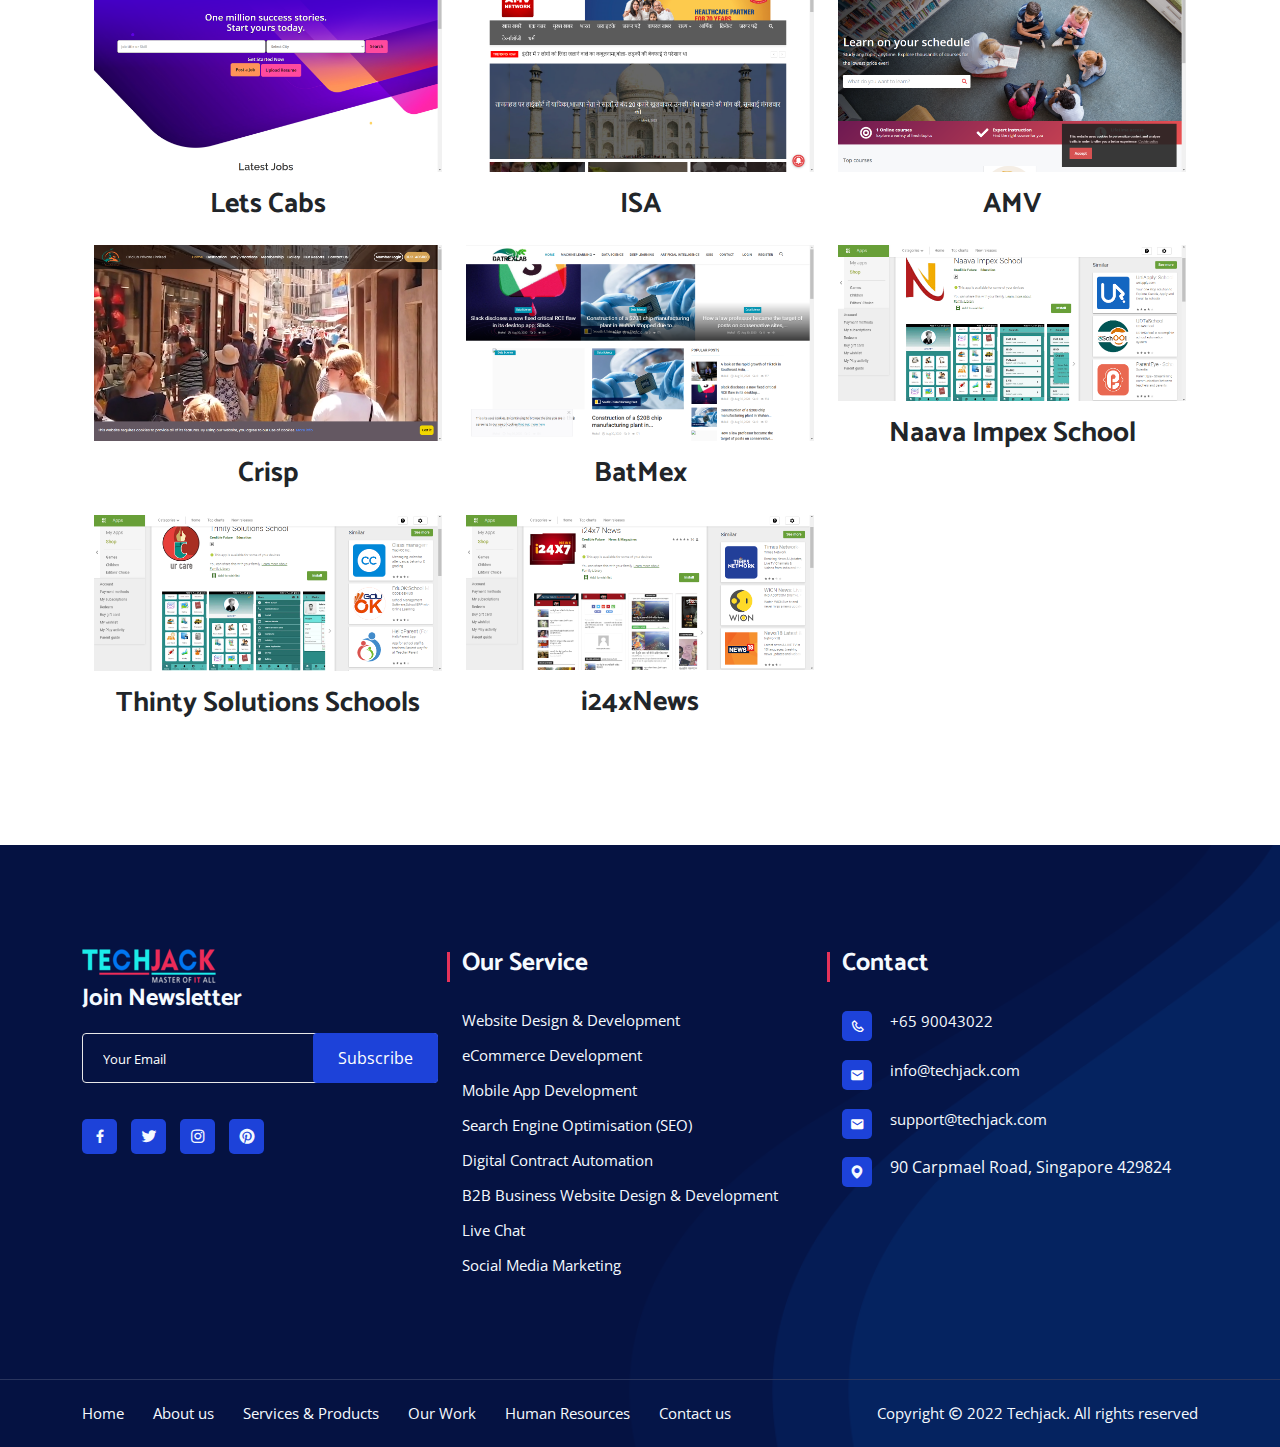
<file: ourWork.html>
<!DOCTYPE html>
<html lang="zxx">

<head>
    <!-- Required meta tags -->
    <meta charset="UTF-8" />
    <meta name="viewport" content="width=device-width, initial-scale=1, shrink-to-fit=no" />

    <!-- Bootstrap Min CSS -->
    <link rel="stylesheet" href="assets/css/bootstrap.min.css">
    <!-- MeanMenu Min CSS -->
    <link rel="stylesheet" href="assets/css/meanmenu.min.css" />
    <!-- Boxicon Min CSS -->
    <link rel="stylesheet" href="assets/css/boxicons.min.css" />
    <!-- Flaticon CSS -->
    <link rel="stylesheet" href="assets/css/flaticon.css" />
    <!-- Magnific Min CSS -->
    <link rel="stylesheet" href="assets/css/magnific-popup.min.css" />
    <!-- Animate Min CSS -->
    <link rel="stylesheet" href="assets/css/animate.min.css" />
    <!-- Owl Carousel Min CSS -->
    <link rel="stylesheet" href="assets/css/owl.carousel.min.css" />
    <!-- Main CSS -->
    <link rel="stylesheet" href="assets/css/plugins.css">


    <link rel="stylesheet" href="assets/css/style.css" />
    <!-- Responsive CSS -->
    <link rel="stylesheet" href="assets/css/responsive.css" />

    <!-- Favicon -->
    <link rel="icon" type="image/png" href="assets/images/favicon.png" />
    <!-- Tittle -->
    <title>Techjack - Master of all IT</title>

</head>

<body>
    <!-- PreLoader Start -->
    <div class="loader-content">
        <div class="d-table">
            <div class="d-table-cell">
                <div class="sk-folding-cube">
                    <div class="sk-cube1 sk-cube"></div>
                    <div class="sk-cube2 sk-cube"></div>
                    <div class="sk-cube4 sk-cube"></div>
                    <div class="sk-cube3 sk-cube"></div>
                </div>
            </div>
        </div>
    </div>
    <!-- PreLoader End -->

    <!-- Header Area -->
    <header class="header-area">
        <div class="container">
            <div class="row align-items-center">
                <div class="col-lg-2 col-sm-0">
                    <div class="logo">
                        <a href="index.html"><img src="assets/images/logo.png" alt="logo" /></a>
                    </div>
                </div>
                <div class="col-lg-8 col-sm-8 text-right pr-0">
                    <div class="header-content-right">
                        <ul class="header-contact">
                            <li><a href="tel:+6590043022"><i class="bx bxs-phone-call"></i> +65 90043022</a></li>
                            <li><a href="mailto:info@techjack.com"><i class="bx bxs-envelope"></i>
                                    info@techjack.com</a></li>
                        </ul>
                    </div>
                </div>
                <div class="col-lg-2 col-sm-4 text-right pl-0">
                    <div class="header-content-right">
                        <ul class="header-social">
                            <li>
                                <a href="#" target="_blank"><i class="bx bxl-facebook"></i></a>
                            </li>
                            <li>
                                <a href="#" target="_blank"><i class="bx bxl-twitter"></i></a>
                            </li>
                            <li>
                                <a href="#" target="_blank"> <i class="bx bxs-envelope"></i></a>
                            </li>
                            <li>
                                <a href="#" target="_blank"> <i class="bx bxl-youtube"></i></a>
                            </li>
                        </ul>
                    </div>
                </div>
            </div>
        </div>
    </header>
    <!-- End Header Area -->

    <!--Navbar Area -->
    <div class="navbar-area">
        <div class="mobile-nav">
            <a href="index.html" class="logo">
                <img src="assets/images/logo.png" alt="logo" />
            </a>
        </div>

        <div class="main-nav">
            <div class="container">
                <nav class="navbar navbar-expand-md navbar-light">
                    <div class="collapse navbar-collapse mean-menu" id="navbarSupportedContent">
                        <ul class="navbar-nav text-center">
                            <li class="nav-item">
                                <a href="index.html" class="nav-link ">Home</a>
                                <!-- <ul class="dropdown-menu">
                                                            <li class="nav-item">
                                                                <a href="index.html" class="nav-link">Home One</a>
                                                            </li>
                                                            <li class="nav-item">
                                                                <a href="index-2.html" class="nav-link active">Home Two</a>
                                                            </li>
                                                            <li class="nav-item">
                                                                <a href="index-3.html" class="nav-link">Home Three</a>
                                                            </li>
                                                        </ul> -->
                            </li>
                            <li class="nav-item">
                                <a href="about.html" class="nav-link">About</a>
                                <!-- <ul class="dropdown-menu">
                                                            <li class="nav-item">
                                                                <a href="about.html" class="nav-link">About Us</a>
                                                            </li>
                                                            <li class="nav-item">
                                                                <a href="about.html" class="nav-link">What we do</a>
                                                            </li>
                                                            <li class="nav-item">
                                                                <a href="about.html" class="nav-link">Our Team</a>
                                                            </li>
                                                            <li class="nav-item">
                                                                <a href="about.html" class="nav-link">Our Promise</a>
                                                            </li>
                                                        </ul> -->
                            </li>
                            <li class="nav-item">
                                <a href="servicesAndProducts.html" class="nav-link dropdown-toggle active">Services &
                                    Products</a>
                                <ul class="dropdown-menu">
                                    <li class="nav-item">
                                        <a href="solutions-details-web.html" class="nav-link">Website Design &
                                            Development</a>
                                    </li>
                                    <li class="nav-item">
                                        <a href="solutions-details-automation.html" class="nav-link">Digital Contract
                                            Automation</a>
                                    </li>
                                    <li class="nav-item">
                                        <a href="solutions-details-b2b.html" class="nav-link">B2B Business Website
                                            Design & Development</a>
                                    </li>
                                    <li class="nav-item">
                                        <a href="solutions-details-ecommerce.html" class="nav-link">eCommerce
                                            Development</a>
                                    </li>
                                    <li class="nav-item">
                                        <a href="solutions-details-social.html" class="nav-link">Social Media
                                            Marketing</a>
                                    </li>
                                    <li class="nav-item">
                                        <a href="solutions-details-seo.html" class="nav-link">Search Engine optimization
                                            (SEO)</a>
                                    </li>
                                </ul>
                            </li>
                            <li class="nav-item">
                                <a href="ourWork.html" class="nav-link active">Our Work</a>
                                <!-- <ul class="dropdown-menu">
                                                            <li class="nav-item">
                                                                <a href="case.html" class="nav-link">Case Studies</a>
                                                            </li>
                                                            <li class="nav-item">
                                                                <a href="case-details.html" class="nav-link">Case Studies Details</a>
                                                            </li>
                                                        </ul> -->
                            </li>
                            <!-- <li class="nav-item">
                                                        <a href="#" class="nav-link dropdown-toggle">Blog</a>
                                                        <ul class="dropdown-menu">
                                                            <li class="nav-item">
                                                                <a href="blog.html" class="nav-link">Blog</a>
                                                            </li>
                                                            <li class="nav-item">
                                                                <a href="blog-details.html" class="nav-link">Blog Details</a>
                                                            </li>
                                                        </ul>
                                                    </li> -->
                            <li class="nav-item">
                                <a href="humanResources.html" class="nav-link">Human Resources</a>
                                <!-- <ul class="dropdown-menu">
                                                            <li class="nav-item">
                                                                <a href="team.html" class="nav-link">Team</a>
                                                            </li>
                                                            <li class="nav-item">
                                                                <a href="pricing.html" class="nav-link">Pricing</a>
                                                            </li>
                                                            <li class="nav-item">
                                                                <a href="gallery.html" class="nav-link">Gallery</a>
                                                            </li>
                                                            <li class="nav-item">
                                                                <a href="testimonials.html" class="nav-link">Testimonials</a>
                                                            </li>
                                                            <li class="nav-item">
                                                                <a href="singnup.html" class="nav-link">Sign Up</a>
                                                            </li>
                                                            <li class="nav-item">
                                                                <a href="signin.html" class="nav-link">Sign In</a>
                                                            </li>
                                                            <li class="nav-item">
                                                                <a href="404.html" class="nav-link">Error 404</a>
                                                            </li>
                                                            <li class="nav-item">
                                                                <a href="faq.html" class="nav-link">FAQ</a>
                                                            </li>
                                                            <li class="nav-item">
                                                                <a href="terms-condition.html" class="nav-link">Terms & Conditions</a>
                                                            </li>
                                                            <li class="nav-item">
                                                                <a href="privecy.html" class="nav-link">Privacy Policy</a>
                                                            </li>
                                                        </ul> -->
                            </li>
                            <li class="nav-item">
                                <a href="contact.html" class="nav-link">Contact us</a>
                            </li>
                        </ul>
                    </div>
                    <div class="nav-right">
                        <form>
                            <div class="input-group">
                                <input type="text" class="form-control search" placeholder="Search..." />
                            </div>
                            <button type="submit"><i class="bx bx-search"></i></button>
                        </form>
                    </div>
                    <div class="nav-btn">
                        <a href="#" class="box-btn">Get Started</a>
                    </div>
                </nav>
            </div>
        </div>
    </div>
    <!-- End Navbar Area -->

    <!-- Start Page Title Area -->
    <div class="page-title-area">
        <div class="container">
            <div class="page-title-content">
                <h2>Our Work</h2>
                <ul>
                    <li>
                        <a href="index.html">
                            Home
                        </a>
                    </li>

                    <li class="active">Our Work</li>
                </ul>
            </div>
        </div>
        <div class="page-shape">
            <div class="shape1">
                <img src="assets/images/shape/1.png" alt="shape" />
            </div>
            <div class="shape3">
                <img src="assets/images/shape/3.png" alt="shape" />
            </div>
            <div class="shape4">
                <img src="assets/images/shape/4.png" alt="shape" />
            </div>
            <div class="shape5">
                <img src="assets/images/shape/5.png" alt="shape" />
            </div>
            <div class="shape6">
                <img src="assets/images/shape/6.png" alt="shape" />
            </div>
        </div>
    </div>
    <!-- End Page Title Area -->

    <!-- Start Project Area -->
    <section class="project-area-six ptb-100">
        <div class="container">
            <div class="section-title">
                <span>Our Work</span>
                <h2>Featured Work We have done</h2>
                <!-- <p>Lorem ipsum dolor sit amet consectetur adipisicing elit. Quas non voluptatum aliquid autem minima ut
                    culpa fugit fuga cumque, ullam minus sequi.</p> -->
            </div>
            <section class="wrapper bg-light bg-white">
                <div class="container py-15 py-md-17">
                    <div class="row">
                        <!-- <div class="col-lg-11 col-xl-10 mx-auto mb-10">
                            <h2 class="fs-16 text-uppercase text-muted text-center mb-3">Our Projects</h2>
                            <h3 class="display-3 text-center px-lg-5 px-xl-10 px-xxl-16 mb-0">Check out some of our
                                awesome projects
                                with creative ideas and great design.</h3>
                        </div> -->
                        <!-- /column -->
                    </div>
                    <!-- /.row -->
                    <div class="grid grid-view projects-masonry">
                        <div class="row gx-md-8 gy-10 gy-md-13 isotope">
                            <div class="project item col-md-6 col-xl-4 mb-3">
                                <figure class="rounded mb-6"><img src="assets/images/data/s1.png"
                                        srcset="assets/images/data/s1.png 2x" alt="" /><a class="item-link"
                                        href="assets/images/data/s1.png" data-glightbox data-gallery="projects-group"><i
                                            class="uil uil-focus-add"></i></a></figure>
                                <div class="project-details d-flex justify-content-center flex-column">
                                    <div class="post-header">
                                        <h2 class="post-title h3 fs-22"><a href="#" class="link-dark">Footsy</a></h2>
                                        <!-- <div class="post-category text-ash">Stationary</div> -->
                                    </div>
                                    <!-- /.post-header -->
                                </div>
                                <!-- /.project-details -->
                            </div>
                            <!-- /.item -->
                            <div class="project item col-md-6 col-xl-4 mb-3">
                                <figure class="rounded mb-6"><img src="assets/images/data/s2.png"
                                        srcset="assets/images/data/s2.png 2x" alt="" /><a class="item-link"
                                        href="assets/images/data/s2.png" data-glightbox data-gallery="projects-group"><i
                                            class="uil uil-focus-add"></i></a></figure>
                                <div class="project-details d-flex justify-content-center flex-column">
                                    <div class="post-header">
                                        <h2 class="post-title h3 fs-22"><a href="#" class="link-dark">Preorder.SG</a>
                                        </h2>
                                        <!-- <div class="post-category text-ash">Magazine, Book</div> -->
                                    </div>
                                    <!-- /.post-header -->
                                </div>
                                <!-- /.project-details -->
                            </div>
                            <!-- /.item -->
                            <div class="project item col-md-6 col-xl-4 mb-3">
                                <figure class="rounded mb-6"><img src="assets/images/data/s3.png"
                                        srcset="assets/images/data/s3.png 2x" alt="" /><a class="item-link"
                                        href="assets/images/data/s3.png" data-glightbox data-gallery="projects-group"><i
                                            class="uil uil-focus-add"></i></a></figure>
                                <div class="project-details d-flex justify-content-center flex-column">
                                    <div class="post-header">
                                        <h2 class="post-title h3 fs-22"><a href="#" class="link-dark">Ipsum
                                                Ultricies
                                                Cursus</a></h2>
                                        <!-- <div class="post-category text-ash">Packaging</div> -->
                                    </div>
                                    <!-- /.post-header -->
                                </div>
                                <!-- /.project-details -->
                            </div>
                            <!-- /.item -->
                            <div class="project item col-md-6 col-xl-4 mb-3">
                                <figure class="rounded mb-6"><img src="assets/images/data/s4.png"
                                        srcset="assets/images/data/s4.png 2x" alt="" /><a class="item-link"
                                        href="assets/images/data/s4.png" data-glightbox data-gallery="projects-group"><i
                                            class="uil uil-focus-add"></i></a></figure>
                                <div class="project-details d-flex justify-content-center flex-column">
                                    <div class="post-header">
                                        <h2 class="post-title h3 fs-22"><a href="#" class="link-dark">Footsy</a></h2>
                                        <div class="post-category text-ash">Stationary, Branding</div>
                                    </div>

                                </div>

                            </div>
                            <!-- /.item -->
                            <div class="project item col-md-6 col-xl-4 mb-3">
                                <figure class="rounded mb-6"><img src="assets/images/data/s5.png"
                                        srcset="assets/images/data/s5.png 2x" alt="" /><a class="item-link"
                                        href="assets/images/data/s5.png" data-glightbox data-gallery="projects-group"><i
                                            class="uil uil-focus-add"></i></a></figure>
                                <div class="project-details d-flex justify-content-center flex-column">
                                    <div class="post-header">
                                        <h2 class="post-title h3 fs-22"><a href="#" class="link-dark">P2D</a></h2>
                                        <!-- <div class="post-category text-ash">Packaging</div> -->
                                    </div>
                                    <!-- /.post-header -->
                                </div>
                                <!-- /.project-details -->
                            </div>
                            <!-- /.item -->
                            <div class="project item col-md-6 col-xl-4 mb-3">
                                <figure class="rounded mb-6"><img src="assets/images/data/s6.png"
                                        srcset="assets/images/data/s6.png 2x" alt="" /><a class="item-link"
                                        href="assets/images/data/s6.png" data-glightbox data-gallery="projects-group"><i
                                            class="uil uil-focus-add"></i></a></figure>
                                <div class="project-details d-flex justify-content-center flex-column">
                                    <div class="post-header">
                                        <h2 class="post-title h3 fs-22"><a href="#" class="link-dark">Property</a></h2>
                                        <!-- <div class="post-category text-ash">Branding</div> -->
                                    </div>
                                    <!-- /.post-header -->
                                </div>
                                <!-- /.project-details -->
                            </div>
                            <!-- /.item -->
                            <div class="project item col-md-6 col-xl-4 mb-3">
                                <figure class="rounded mb-6"><img src="assets/images/data/s7.png"
                                        srcset="assets/images/data/s7.png 2x" alt="" /><a class="item-link"
                                        href="assets/images/data/s7.png" data-glightbox data-gallery="projects-group"><i
                                            class="uil uil-focus-add"></i></a></figure>
                                <div class="project-details d-flex justify-content-center flex-column">
                                    <div class="post-header">
                                        <h2 class="post-title h3 fs-22"><a href="#" class="link-dark"></a></h2>
                                        <!-- <div class="post-category text-ash">Branding</div> -->
                                    </div>
                                    <!-- /.post-header -->
                                </div>
                                <!-- /.project-details -->
                            </div>
                            <!-- /.item -->
                            <div class="project item col-md-6 col-xl-4 mb-3">
                                <figure class="rounded mb-6"><img src="assets/images/data/s8.png"
                                        srcset="assets/images/data/s8.png 2x" alt="" /><a class="item-link"
                                        href="assets/images/data/s8.png" data-glightbox data-gallery="projects-group"><i
                                            class="uil uil-focus-add"></i></a></figure>
                                <div class="project-details d-flex justify-content-center flex-column">
                                    <div class="post-header">
                                        <h2 class="post-title h3 fs-22"><a href="#" class="link-dark">News Hours</a>
                                        </h2>
                                        <!-- <div class="post-category text-ash">Branding</div> -->
                                    </div>
                                    <!-- /.post-header -->
                                </div>
                                <!-- /.project-details -->
                            </div>
                            <!-- /.item -->
                            <div class="project item col-md-6 col-xl-4 mb-3">
                                <figure class="rounded mb-6"><img src="assets/images/data/s9.png"
                                        srcset="assets/images/data/s9.png 2x" alt="" /><a class="item-link"
                                        href="assets/images/data/s9.png" data-glightbox data-gallery="projects-group"><i
                                            class="uil uil-focus-add"></i></a></figure>
                                <div class="project-details d-flex justify-content-center flex-column">
                                    <div class="post-header">
                                        <h2 class="post-title h3 fs-22"><a href="#" class="link-dark">The Brief Post</a>
                                        </h2>
                                        <!-- <div class="post-category text-ash">Branding</div> -->
                                    </div>
                                    <!-- /.post-header -->
                                </div>
                                <!-- /.project-details -->
                            </div>
                            <!-- /.item -->
                            <div class="project item col-md-6 col-xl-4 mb-3">
                                <figure class="rounded mb-6"><img src="assets/images/data/s10.png"
                                        srcset="assets/images/data/s10.png 2x" alt="" /><a class="item-link"
                                        href="assets/images/data/s10.png" data-glightbox
                                        data-gallery="projects-group"><i class="uil uil-focus-add"></i></a></figure>
                                <div class="project-details d-flex justify-content-center flex-column">
                                    <div class="post-header">
                                        <h2 class="post-title h3 fs-22"><a href="#" class="link-dark">Lets Cabs</a></h2>
                                        <!-- <div class="post-category text-ash">Branding</div> -->
                                    </div>
                                    <!-- /.post-header -->
                                </div>
                                <!-- /.project-details -->
                            </div>
                            <!-- /.item -->
                            <div class="project item col-md-6 col-xl-4 mb-3">
                                <figure class="rounded mb-6"><img src="assets/images/data/s11.png"
                                        srcset="assets/images/data/s11.png 2x" alt="" /><a class="item-link"
                                        href="assets/images/data/s11.png" data-glightbox
                                        data-gallery="projects-group"><i class="uil uil-focus-add"></i></a></figure>
                                <div class="project-details d-flex justify-content-center flex-column">
                                    <div class="post-header">
                                        <h2 class="post-title h3 fs-22"><a href="#" class="link-dark">ISA</a></h2>
                                        <!-- <div class="post-category text-ash">Branding</div> -->
                                    </div>
                                    <!-- /.post-header -->
                                </div>
                                <!-- /.project-details -->
                            </div>
                            <!-- /.item -->
                            <div class="project item col-md-6 col-xl-4 mb-3">
                                <figure class="rounded mb-6"><img src="assets/images/data/s12.png"
                                        srcset="assets/images/data/s12.png 2x" alt="" /><a class="item-link"
                                        href="assets/images/data/s12.png" data-glightbox
                                        data-gallery="projects-group"><i class="uil uil-focus-add"></i></a></figure>
                                <div class="project-details d-flex justify-content-center flex-column">
                                    <div class="post-header">
                                        <h2 class="post-title h3 fs-22"><a href="#" class="link-dark">AMV</a></h2>
                                        <!-- <div class="post-category text-ash">Branding</div> -->
                                    </div>
                                    <!-- /.post-header -->
                                </div>
                                <!-- /.project-details -->
                            </div>
                            <!-- /.item -->
                            <div class="project item col-md-6 col-xl-4 mb-3">
                                <figure class="rounded mb-6"><img src="assets/images/data/s13.png"
                                        srcset="assets/images/data/s13.png 2x" alt="" /><a class="item-link"
                                        href="assets/images/data/s13.png" data-glightbox
                                        data-gallery="projects-group"><i class="uil uil-focus-add"></i></a></figure>
                                <div class="project-details d-flex justify-content-center flex-column">
                                    <div class="post-header">
                                        <h2 class="post-title h3 fs-22"><a href="#" class="link-dark">Crisp</a></h2>
                                        <!-- <div class="post-category text-ash">Branding</div> -->
                                    </div>
                                    <!-- /.post-header -->
                                </div>
                                <!-- /.project-details -->
                            </div>
                            <!-- /.item -->
                            <div class="project item col-md-6 col-xl-4 mb-3">
                                <figure class="rounded mb-6"><img src="assets/images/data/s14.png"
                                        srcset="assets/images/data/s14.png 2x" alt="" /><a class="item-link"
                                        href="assets/images/data/s14.png" data-glightbox
                                        data-gallery="projects-group"><i class="uil uil-focus-add"></i></a></figure>
                                <div class="project-details d-flex justify-content-center flex-column">
                                    <div class="post-header">
                                        <h2 class="post-title h3 fs-22"><a href="#" class="link-dark">BatMex</a></h2>
                                        <!-- <div class="post-category text-ash">Branding</div> -->
                                    </div>
                                    <!-- /.post-header -->
                                </div>
                                <!-- /.project-details -->
                            </div>
                            <!-- /.item -->

                            <div class="project item col-md-6 col-xl-4 mb-3">
                                <figure class="rounded mb-6"><img src="assets/images/data/s16.png"
                                        srcset="assets/images/data/s16.png 2x" alt="" /><a class="item-link"
                                        href="assets/images/data/s16.png" data-glightbox
                                        data-gallery="projects-group"><i class="uil uil-focus-add"></i></a></figure>
                                <div class="project-details d-flex justify-content-center flex-column">
                                    <div class="post-header">
                                        <h2 class="post-title h3 fs-22"><a href="#" class="link-dark">Naava Impex
                                                School</a>
                                        </h2>
                                        <!-- <div class="post-category text-ash">Branding</div> -->
                                    </div>
                                    <!-- /.post-header -->
                                </div>
                                <!-- /.project-details -->
                            </div>
                            <!-- /.item -->
                            <div class="project item col-md-6 col-xl-4 mb-3">
                                <figure class="rounded mb-6"><img src="assets/images/data/s17.png"
                                        srcset="assets/images/data/s17.png 2x" alt="" /><a class="item-link"
                                        href="assets/images/data/s17.png" data-glightbox
                                        data-gallery="projects-group"><i class="uil uil-focus-add"></i></a></figure>
                                <div class="project-details d-flex justify-content-center flex-column">
                                    <div class="post-header">
                                        <h2 class="post-title h3 fs-22"><a href="#" class="link-dark">Thinty Solutions
                                                Schools</a></h2>
                                        <!-- <div class="post-category text-ash">Branding</div> -->
                                    </div>
                                    <!-- /.post-header -->
                                </div>
                                <!-- /.project-details -->
                            </div>
                            <!-- /.item -->
                            <div class="project item col-md-6 col-xl-4 mb-3">
                                <figure class="rounded mb-6"><img src="assets/images/data/s18.png"
                                        srcset="assets/images/data/s18.png 2x" alt="" /><a class="item-link"
                                        href="assets/images/data/s18.png" data-glightbox
                                        data-gallery="projects-group"><i class="uil uil-focus-add"></i></a></figure>
                                <div class="project-details d-flex justify-content-center flex-column">
                                    <div class="post-header">
                                        <h2 class="post-title h3 fs-22"><a href="#" class="link-dark">i24xNews</a></h2>
                                        <!-- <div class="post-category text-ash">Branding</div> -->
                                    </div>
                                    <!-- /.post-header -->
                                </div>
                                <!-- /.project-details -->
                            </div>
                            <!-- /.item -->
                        </div>
                        <!-- /.row -->
                    </div>
                    <!-- /.grid -->
                </div>
                <!-- /.container -->
            </section>
        </div>
    </section>
    <!-- End Project Area -->

    <!-- Footer Area -->
    <footer class="footer-area pt-100">
        <div class="container">
            <div class="row">
                <div class="col-lg-4 col-md-6">
                    <div class="content">
                        <div class="logo">
                            <a href="index.html"><img src="assets/images/logo2.png" alt="logo" /></a>
                        </div>
                        <!-- <p>
                                Lorem ipsum dolor sit amet, mattetur adipiscing elit, sed do eiusmod.
                            </p> -->
                        <div class="subscribe">
                            <h4>Join Newsletter</h4>
                            <form class="newsletter-form" data-toggle="validator">
                                <input type="email" id="emails" class="form-control" placeholder="Your Email"
                                    name="EMAIL" required autocomplete="off">

                                <button class="box-btn" type="submit">
                                    Subscribe
                                </button>

                                <div id="validator-newsletter" class="form-result"></div>
                            </form>
                        </div>

                        <ul class="social">
                            <li>
                                <a href="#" target="_blank"><i class='bx bxl-facebook'></i></a>
                            </li>
                            <li>
                                <a href="#" target="_blank"><i class='bx bxl-twitter'></i></a>
                            </li>
                            <li>
                                <a href="#" target="_blank"><i class='bx bxl-instagram'></i></a>
                            </li>
                            <li>
                                <a href="#" target="_blank"><i class='bx bxl-pinterest'></i></a>
                            </li>
                        </ul>
                    </div>
                </div>
                <div class="col-lg-4 col-md-6">
                    <div class="content ml-15">
                        <h3>Our Service</h3>
                        <ul class="footer-list">
                            <li><a href="#">Website Design & Development</a></li>
                            <li><a href="#">eCommerce Development</a></li>
                            <li><a href="#">Mobile App Development</a></li>
                            <li><a href="#">Search Engine Optimisation (SEO)</a></li>
                            <li><a href="#">Digital Contract Automation</a></li>
                            <li><a href="#">B2B Business Website Design & Development</a></li>
                            <li><a href="#">Live Chat</a></li>
                            <li><a href="#">Social Media Marketing</a></li>
                        </ul>
                    </div>
                </div>
                <!-- <div class="col-lg-2 col-md-6">
                        <div class="content">
                            <h3>Quick Links</h3>
                            <ul class="footer-list">
                                <li><a href="faq.html">FAQ</a></li>
                                <li><a href="solutions.html">Service</a></li>
                                <li><a href="#">Career</a></li>
                                <li><a href="privecy.html">Privacy & Policy</a></li>
                                <li><a href="terms-condition.html">Terms & Conditions</a></li>
                                <li><a href="#">Data Analysis</a></li>
                            </ul>
                        </div>
                    </div> -->
                <div class="col-lg-4 col-md-6">
                    <div class="content contacts">
                        <h3 class="ml-40">Contact</h3>
                        <ul class="footer-list foot-social">
                            <!-- <li><a href="tel:+1123456789"><i class="bx bx-mobile-alt"></i> +1 123 456 789</a></li> -->
                            <li><a href="tel:+6590043022"><i class="bx bx-phone"></i>+65 90043022</a></li>
                            <li><a href="mailto:hello@techjack.com"><i class="bx bxs-envelope"></i>
                                    info@techjack.com</a></li>
                            <li><a href="mailto:support@techjack.com"><i class="bx bxs-envelope"></i>
                                    support@techjack.com</a>
                            </li>
                            <li><i class="bx bxs-map"></i> 90 Carpmael Road, Singapore 429824</li>
                        </ul>
                    </div>
                </div>
            </div>
        </div>
        <div class="copy-area">
            <div class="container">
                <div class="row">
                    <div class="col-lg-8">
                        <ul class="menu">
                            <li><a href="index.html">Home</a></li>
                            <li><a href="about.html">About us</a></li>
                            <li><a href="servicesAndProducts.html">Services & Products</a></li>
                            <li><a href="ourWork.html">Our Work</a></li>
                            <li><a href="humanResources.html">Human Resources</a></li>
                            <li><a href="contact.html">Contact us</a></li>
                        </ul>
                    </div>
                    <div class="col-lg-4">
                        <p class="right">
                            Copyright <i class="bx bx-copyright"></i> 2022 Techjack. All rights reserved
                            <!-- Designed By
                                <a href="https://hibootstrap.com/" target="_blank">HiBootstrap.com</a> -->
                        </p>
                    </div>
                </div>
            </div>
        </div>
    </footer>
    <!-- End Footer Area -->


    <!-- Start Go Top Area -->
    <div class="go-top">
        <i class='bx bx-chevrons-up'></i>
        <i class='bx bx-chevrons-up'></i>
    </div>
    <!-- End Go Top Area -->


    <!-- jQuery Min JS -->
    <script src="assets/js/jquery.min.js"></script>
    <!-- Bootstrap Bundle Min JS -->
    <script src="assets/js/bootstrap.bundle.min.js"></script>
    <!-- MeanMenu Min JS -->
    <script src="assets/js/meanmenu.min.js"></script>
    <!-- Magnific Popup Min JS -->
    <script src="assets/js/magnific-popup.min.js"></script>
    <!-- Owl carasol Min Js -->
    <script src="assets/js/owl.carousel.min.js"></script>
    <!-- Wow Min js -->
    <script src="assets/js/wow.min.js"></script>
    <!-- Isotope MinJs -->
    <script src="assets/js/isotope.pkgd.min.js"></script>
    <!-- Form Ajaxchimp Min JS -->
    <script src="assets/js/ajaxchimp.min.js"></script>
    <!-- Form Validator Js  -->
    <script src="assets/js/form-validator.min.js"></script>
    <!-- Contact Form Min Js -->
    <script src="assets/js/contact-form-script.js"></script>
    <!-- Main js -->
    <script src="assets/js/main.js"></script>

    <script src="assets/js/plugins.js"></script>
</body>

</html>
</file>
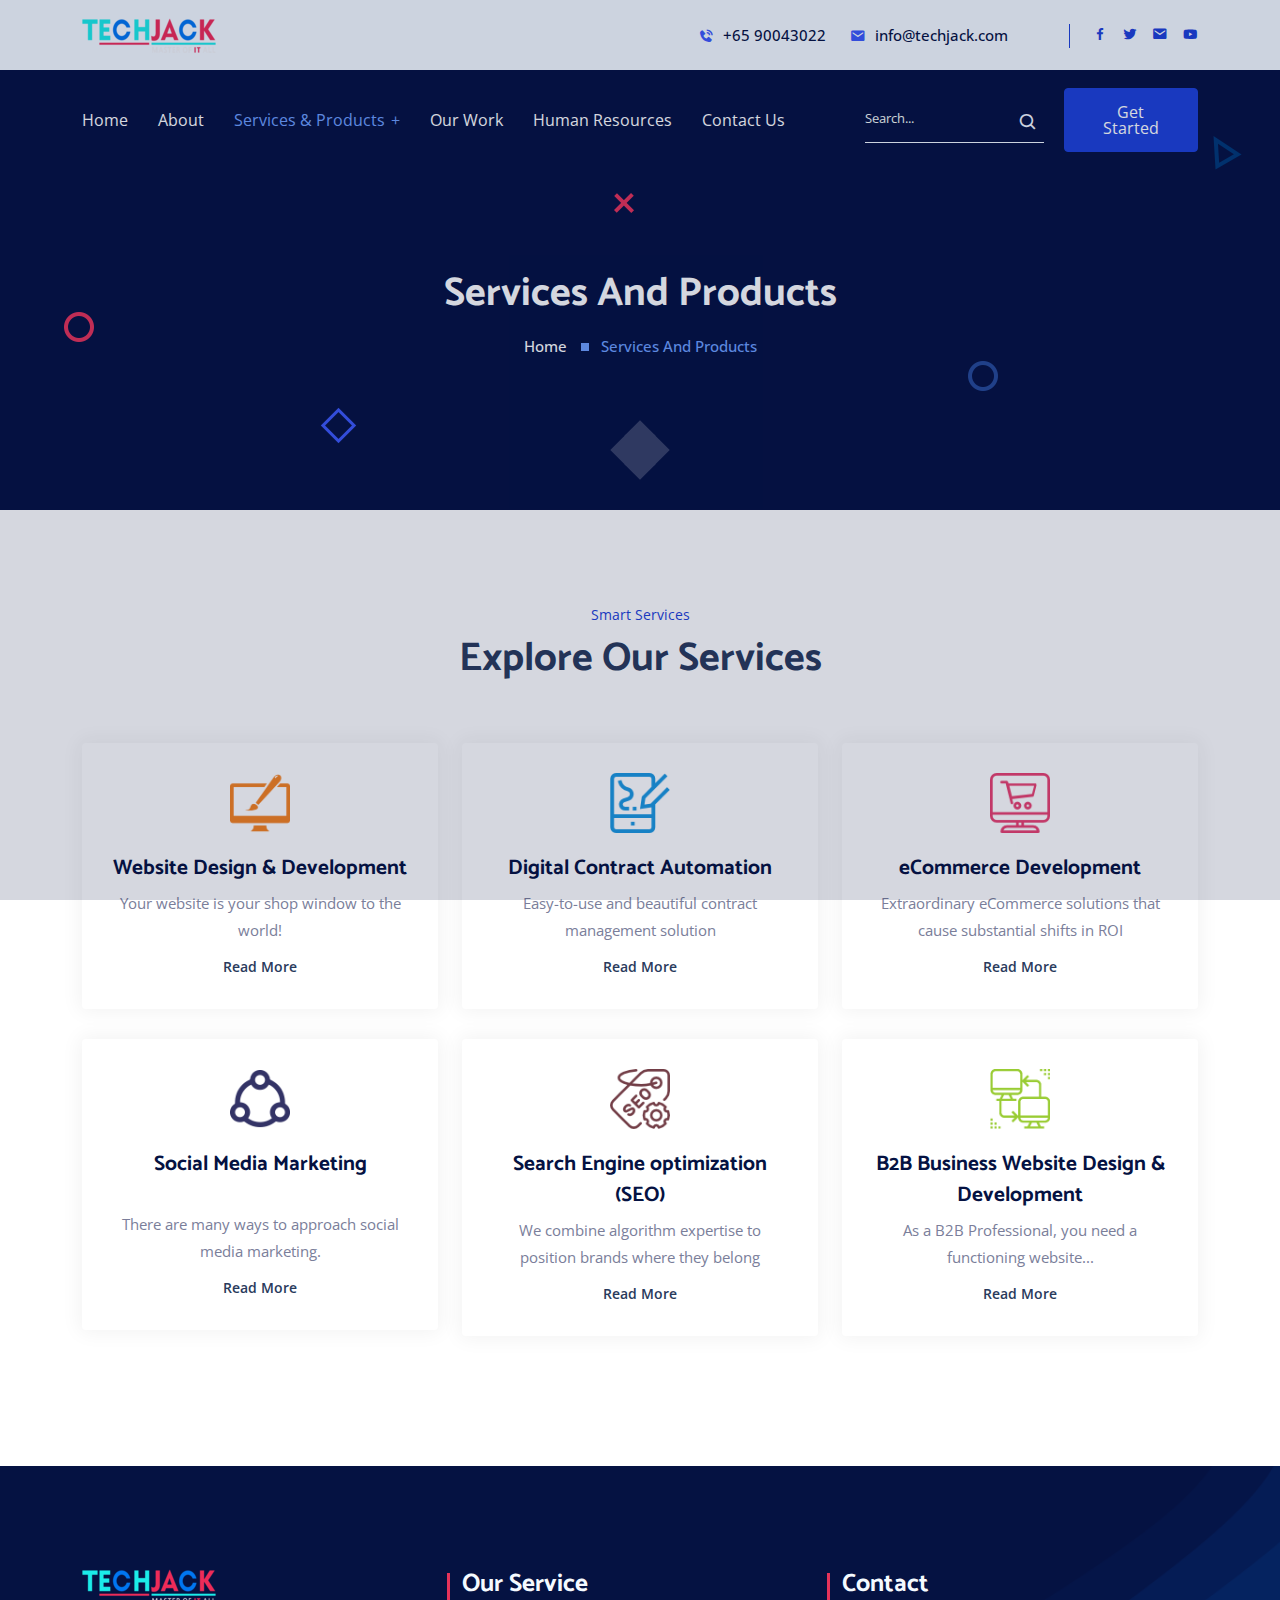
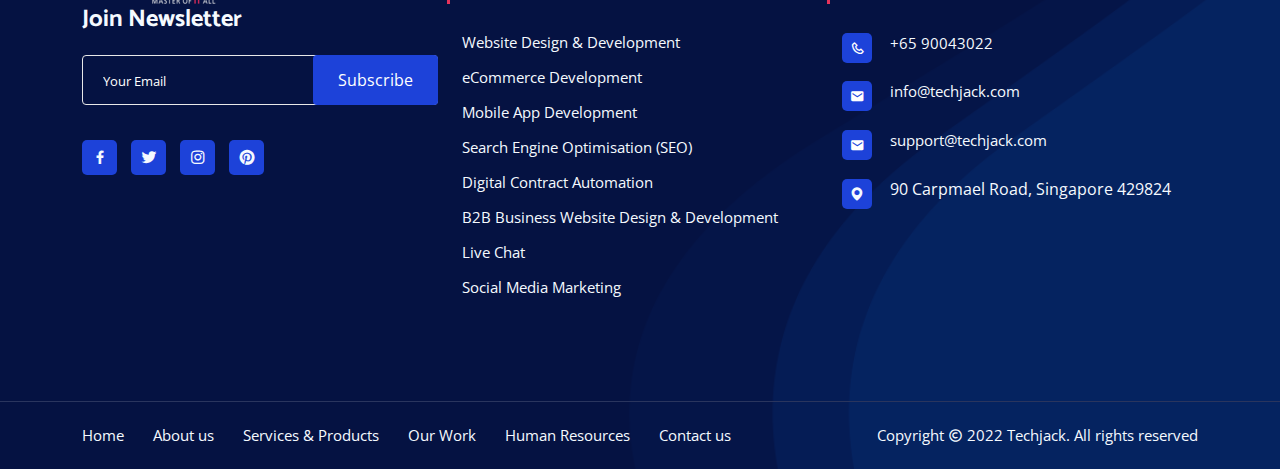
<file: servicesAndProducts.html>
<!DOCTYPE html>
<html lang="zxx">

<head>
    <!-- Required meta tags -->
    <meta charset="UTF-8" />
    <meta name="viewport" content="width=device-width, initial-scale=1, shrink-to-fit=no" />

    <!-- Bootstrap Min CSS -->
    <link rel="stylesheet" href="assets/css/bootstrap.min.css">
    <!-- MeanMenu Min CSS -->
    <link rel="stylesheet" href="assets/css/meanmenu.min.css" />
    <!-- Boxicon Min CSS -->
    <link rel="stylesheet" href="assets/css/boxicons.min.css" />
    <!-- Flaticon CSS -->
    <link rel="stylesheet" href="assets/css/flaticon.css" />
    <!-- Magnific Min CSS -->
    <link rel="stylesheet" href="assets/css/magnific-popup.min.css" />
    <!-- Animate Min CSS -->
    <link rel="stylesheet" href="assets/css/animate.min.css" />
    <!-- Owl Carousel Min CSS -->
    <link rel="stylesheet" href="assets/css/owl.carousel.min.css" />
    <!-- Main CSS -->
    <link rel="stylesheet" href="assets/css/style.css" />
    <!-- Responsive CSS -->
    <link rel="stylesheet" href="assets/css/responsive.css" />

    <!-- Favicon -->
    <link rel="icon" type="image/png" href="assets/images/favicon.png" />
    <!-- Tittle -->
    <title>Techjack - Master of all IT</title>

</head>

<body>
    <!-- PreLoader Start -->
    <div class="loader-content">
        <div class="d-table">
            <div class="d-table-cell">
                <div class="sk-folding-cube">
                    <div class="sk-cube1 sk-cube"></div>
                    <div class="sk-cube2 sk-cube"></div>
                    <div class="sk-cube4 sk-cube"></div>
                    <div class="sk-cube3 sk-cube"></div>
                </div>
            </div>
        </div>
    </div>
    <!-- PreLoader End -->

    <!-- Header Area -->
    <header class="header-area">
        <div class="container">
            <div class="row align-items-center">
                <div class="col-lg-2 col-sm-0">
                    <div class="logo">
                        <a href="index.html"><img src="assets/images/logo.png" alt="logo" /></a>
                    </div>
                </div>
                <div class="col-lg-8 col-sm-8 text-right pr-0">
                    <div class="header-content-right">
                        <ul class="header-contact">
                            <li><a href="tel:+6590043022"><i class="bx bxs-phone-call"></i> +65 90043022</a></li>
                            <li><a href="mailto:info@techjack.com"><i class="bx bxs-envelope"></i>
                                    info@techjack.com</a></li>
                        </ul>
                    </div>
                </div>
                <div class="col-lg-2 col-sm-4 text-right pl-0">
                    <div class="header-content-right">
                        <ul class="header-social">
                            <li>
                                <a href="#" target="_blank"><i class="bx bxl-facebook"></i></a>
                            </li>
                            <li>
                                <a href="#" target="_blank"><i class="bx bxl-twitter"></i></a>
                            </li>
                            <li>
                                <a href="#" target="_blank"> <i class="bx bxs-envelope"></i></a>
                            </li>
                            <li>
                                <a href="#" target="_blank"> <i class="bx bxl-youtube"></i></a>
                            </li>
                        </ul>
                    </div>
                </div>
            </div>
        </div>
    </header>
    <!-- End Header Area -->

    <!--Navbar Area -->
    <div class="navbar-area">
        <div class="mobile-nav">
            <a href="index.html" class="logo">
                <img src="assets/images/logo.png" alt="logo" />
            </a>
        </div>

        <div class="main-nav">
            <div class="container">
                <nav class="navbar navbar-expand-md navbar-light">
                    <div class="collapse navbar-collapse mean-menu" id="navbarSupportedContent">
                        <ul class="navbar-nav text-center">
                            <li class="nav-item">
                                <a href="index.html" class="nav-link ">Home</a>
                                <!-- <ul class="dropdown-menu">
                                                                <li class="nav-item">
                                                                    <a href="index.html" class="nav-link">Home One</a>
                                                                </li>
                                                                <li class="nav-item">
                                                                    <a href="index-2.html" class="nav-link active">Home Two</a>
                                                                </li>
                                                                <li class="nav-item">
                                                                    <a href="index-3.html" class="nav-link">Home Three</a>
                                                                </li>
                                                            </ul> -->
                            </li>
                            <li class="nav-item">
                                <a href="about.html" class="nav-link">About</a>
                                <!-- <ul class="dropdown-menu">
                                                                <li class="nav-item">
                                                                    <a href="about.html" class="nav-link">About Us</a>
                                                                </li>
                                                                <li class="nav-item">
                                                                    <a href="about.html" class="nav-link">What we do</a>
                                                                </li>
                                                                <li class="nav-item">
                                                                    <a href="about.html" class="nav-link">Our Team</a>
                                                                </li>
                                                                <li class="nav-item">
                                                                    <a href="about.html" class="nav-link">Our Promise</a>
                                                                </li>
                                                            </ul> -->
                            </li>
                            <li class="nav-item">
                                <a href="servicesAndProducts.html" class="nav-link dropdown-toggle active">Services &
                                    Products</a>
                                <ul class="dropdown-menu">
                                    <li class="nav-item">
                                        <a href="solutions-details-web.html" class="nav-link">Website Design &
                                            Development</a>
                                    </li>
                                    <li class="nav-item">
                                        <a href="solutions-details-automation.html" class="nav-link">Digital Contract
                                            Automation</a>
                                    </li>
                                    <li class="nav-item">
                                        <a href="solutions-details-b2b.html" class="nav-link">B2B Business Website
                                            Design & Development</a>
                                    </li>
                                    <li class="nav-item">
                                        <a href="solutions-details-ecommerce.html" class="nav-link">eCommerce
                                            Development</a>
                                    </li>
                                    <li class="nav-item">
                                        <a href="solutions-details-social.html" class="nav-link">Social Media
                                            Marketing</a>
                                    </li>
                                    <li class="nav-item">
                                        <a href="solutions-details-seo.html" class="nav-link">Search Engine optimization
                                            (SEO)</a>
                                    </li>
                                </ul>
                            </li>
                            <li class="nav-item">
                                <a href="ourWork.html" class="nav-link">Our Work</a>
                                <!-- <ul class="dropdown-menu">
                                                                <li class="nav-item">
                                                                    <a href="case.html" class="nav-link">Case Studies</a>
                                                                </li>
                                                                <li class="nav-item">
                                                                    <a href="case-details.html" class="nav-link">Case Studies Details</a>
                                                                </li>
                                                            </ul> -->
                            </li>
                            <!-- <li class="nav-item">
                                                            <a href="#" class="nav-link dropdown-toggle">Blog</a>
                                                            <ul class="dropdown-menu">
                                                                <li class="nav-item">
                                                                    <a href="blog.html" class="nav-link">Blog</a>
                                                                </li>
                                                                <li class="nav-item">
                                                                    <a href="blog-details.html" class="nav-link">Blog Details</a>
                                                                </li>
                                                            </ul>
                                                        </li> -->
                            <li class="nav-item">
                                <a href="humanResources.html" class="nav-link">Human Resources</a>
                                <!-- <ul class="dropdown-menu">
                                                                <li class="nav-item">
                                                                    <a href="team.html" class="nav-link">Team</a>
                                                                </li>
                                                                <li class="nav-item">
                                                                    <a href="pricing.html" class="nav-link">Pricing</a>
                                                                </li>
                                                                <li class="nav-item">
                                                                    <a href="gallery.html" class="nav-link">Gallery</a>
                                                                </li>
                                                                <li class="nav-item">
                                                                    <a href="testimonials.html" class="nav-link">Testimonials</a>
                                                                </li>
                                                                <li class="nav-item">
                                                                    <a href="singnup.html" class="nav-link">Sign Up</a>
                                                                </li>
                                                                <li class="nav-item">
                                                                    <a href="signin.html" class="nav-link">Sign In</a>
                                                                </li>
                                                                <li class="nav-item">
                                                                    <a href="404.html" class="nav-link">Error 404</a>
                                                                </li>
                                                                <li class="nav-item">
                                                                    <a href="faq.html" class="nav-link">FAQ</a>
                                                                </li>
                                                                <li class="nav-item">
                                                                    <a href="terms-condition.html" class="nav-link">Terms & Conditions</a>
                                                                </li>
                                                                <li class="nav-item">
                                                                    <a href="privecy.html" class="nav-link">Privacy Policy</a>
                                                                </li>
                                                            </ul> -->
                            </li>
                            <li class="nav-item">
                                <a href="contact.html" class="nav-link">Contact us</a>
                            </li>
                        </ul>
                    </div>
                    <div class="nav-right">
                        <form>
                            <div class="input-group">
                                <input type="text" class="form-control search" placeholder="Search..." />
                            </div>
                            <button type="submit"><i class="bx bx-search"></i></button>
                        </form>
                    </div>
                    <div class="nav-btn">
                        <a href="#" class="box-btn">Get Started</a>
                    </div>
                </nav>
            </div>
        </div>
    </div>
    <!-- End Navbar Area -->

    <!-- Start Page Title Area -->
    <div class="page-title-area">
        <div class="container">
            <div class="page-title-content">
                <h2>Services And Products</h2>
                <ul>
                    <li>
                        <a href="index.html">
                            Home
                        </a>
                    </li>

                    <li class="active">Services And Products</li>
                </ul>
            </div>
        </div>
        <div class="page-shape">
            <div class="shape1">
                <img src="assets/images/shape/1.png" alt="shape" />
            </div>
            <div class="shape3">
                <img src="assets/images/shape/3.png" alt="shape" />
            </div>
            <div class="shape4">
                <img src="assets/images/shape/4.png" alt="shape" />
            </div>
            <div class="shape5">
                <img src="assets/images/shape/5.png" alt="shape" />
            </div>
            <div class="shape6">
                <img src="assets/images/shape/6.png" alt="shape" />
            </div>
        </div>
    </div>
    <!-- End Page Title Area -->

    <!-- Service Area -->
    <section class="home-service-area ptb-100">
        <div class="container">
            <div class="section-title">
                <span>Smart Services</span>
                <h2>Explore our services</h2>
                <!-- <p> Lorem ipsum dolor sit amet, consectetur adipiscing elit, sed do eiusmod tempor incididunt ut labore
                    et dolore magna aliqua. Quis ipsum suspendisse.</p> -->
            </div>

            <div class="row">

                <div class="col-lg-4 col-sm-6">
                    <div class="single-service">
                        <div class="service-img">
                            <img src="assets/images/data/pro-web.png" alt="service" />
                        </div>

                        <div class="service-content">
                            <h3>Website Design & Development</h3>
                            <p>Your website is your shop window to the<br /> world!</p>

                            <a href="solutions-details-web.html" target="_blank" class="line-bnt">
                                Read More
                            </a>
                        </div>
                    </div>
                </div>

                <div class="col-lg-4 col-sm-6">
                    <div class="single-service">
                        <div class="service-img">
                            <img src="assets/images/data/pro-sign.png" alt="service" />
                        </div>

                        <div class="service-content">
                            <h3>Digital Contract Automation</h3>
                            <p>Easy-to-use and beautiful contract management solution</p>

                            <a href="solutions-details-automation.html" target="_blank" class="line-bnt">
                                Read More
                            </a>
                        </div>
                    </div>
                </div>



                <div class="col-lg-4 col-sm-6">
                    <div class="single-service">
                        <div class="service-img">
                            <img src="assets/images/data/pro-store.png" alt="service" />
                        </div>

                        <div class="service-content">
                            <h3>eCommerce Development</h3>
                            <p>Extraordinary eCommerce solutions that cause substantial shifts in ROI</p>

                            <a href="solutions-details-ecommerce.html" target="_blank" class="line-bnt">
                                Read More
                            </a>
                        </div>
                    </div>
                </div>

                <div class="col-lg-4 col-sm-6">
                    <div class="single-service">
                        <div class="service-img">
                            <img src="assets/images/data/social3.png" alt="service" />
                        </div>

                        <div class="service-content">
                            <h3>Social Media Marketing</h3>
                            <br>

                            <p>There are many ways to approach social media marketing.</p>
                            <a href="solutions-details-social.html" target="_blank" class="line-bnt">
                                Read More
                            </a>
                        </div>
                    </div>
                </div>

                <div class="col-lg-4 col-sm-6">
                    <div class="single-service">
                        <div class="service-img">
                            <img src="assets/images/data/pro-find.png" alt="service" />
                        </div>

                        <div class="service-content">
                            <h3>Search Engine optimization (SEO)</h3>
                            <p>We combine algorithm expertise to position brands where they belong</p>

                            <a href="solutions-details-seo.html" target="_blank" class="line-bnt">
                                Read More
                            </a>
                        </div>
                    </div>
                </div>

                <div class="col-lg-4 col-sm-6">
                    <div class="single-service">
                        <div class="service-img">
                            <img src="assets/images/data/b2b3.png" alt="service" />
                        </div>

                        <div class="service-content">
                            <h3>B2B Business Website Design & Development</h3>
                            <p>As a B2B Professional, you need a functioning website...</p>

                            <a href="solutions-details-b2b.html" target="_blank" class="line-bnt">
                                Read More
                            </a>
                        </div>
                    </div>
                </div>


            </div>
        </div>
    </section>
    <!-- End Service Area -->

    <!-- Footer Area -->
    <footer class="footer-area pt-100">
        <div class="container">
            <div class="row">
                <div class="col-lg-4 col-md-6">
                    <div class="content">
                        <div class="logo">
                            <a href="index.html"><img src="assets/images/logo2.png" alt="logo" /></a>
                        </div>
                        <!-- <p>
                                Lorem ipsum dolor sit amet, mattetur adipiscing elit, sed do eiusmod.
                            </p> -->
                        <div class="subscribe">
                            <h4>Join Newsletter</h4>
                            <form class="newsletter-form" data-toggle="validator">
                                <input type="email" id="emails" class="form-control" placeholder="Your Email"
                                    name="EMAIL" required autocomplete="off">

                                <button class="box-btn" type="submit">
                                    Subscribe
                                </button>

                                <div id="validator-newsletter" class="form-result"></div>
                            </form>
                        </div>

                        <ul class="social">
                            <li>
                                <a href="#" target="_blank"><i class='bx bxl-facebook'></i></a>
                            </li>
                            <li>
                                <a href="#" target="_blank"><i class='bx bxl-twitter'></i></a>
                            </li>
                            <li>
                                <a href="#" target="_blank"><i class='bx bxl-instagram'></i></a>
                            </li>
                            <li>
                                <a href="#" target="_blank"><i class='bx bxl-pinterest'></i></a>
                            </li>
                        </ul>
                    </div>
                </div>
                <div class="col-lg-4 col-md-6">
                    <div class="content ml-15">
                        <h3>Our Service</h3>
                        <ul class="footer-list">
                            <li><a href="#">Website Design & Development</a></li>
                            <li><a href="#">eCommerce Development</a></li>
                            <li><a href="#">Mobile App Development</a></li>
                            <li><a href="#">Search Engine Optimisation (SEO)</a></li>
                            <li><a href="#">Digital Contract Automation</a></li>
                            <li><a href="#">B2B Business Website Design & Development</a></li>
                            <li><a href="#">Live Chat</a></li>
                            <li><a href="#">Social Media Marketing</a></li>
                        </ul>
                    </div>
                </div>
                <!-- <div class="col-lg-2 col-md-6">
                        <div class="content">
                            <h3>Quick Links</h3>
                            <ul class="footer-list">
                                <li><a href="faq.html">FAQ</a></li>
                                <li><a href="solutions.html">Service</a></li>
                                <li><a href="#">Career</a></li>
                                <li><a href="privecy.html">Privacy & Policy</a></li>
                                <li><a href="terms-condition.html">Terms & Conditions</a></li>
                                <li><a href="#">Data Analysis</a></li>
                            </ul>
                        </div>
                    </div> -->
                <div class="col-lg-4 col-md-6">
                    <div class="content contacts">
                        <h3 class="ml-40">Contact</h3>
                        <ul class="footer-list foot-social">
                            <!-- <li><a href="tel:+1123456789"><i class="bx bx-mobile-alt"></i> +1 123 456 789</a></li> -->
                            <li><a href="tel:+6590043022"><i class="bx bx-phone"></i>+65 90043022</a></li>
                            <li><a href="mailto:hello@techjack.com"><i class="bx bxs-envelope"></i>
                                    info@techjack.com</a></li>
                            <li><a href="mailto:support@techjack.com"><i class="bx bxs-envelope"></i>
                                    support@techjack.com</a>
                            </li>
                            <li><i class="bx bxs-map"></i> 90 Carpmael Road, Singapore 429824</li>
                        </ul>
                    </div>
                </div>
            </div>
        </div>
        <div class="copy-area">
            <div class="container">
                <div class="row">
                    <div class="col-lg-8">
                        <ul class="menu">
                            <li><a href="index.html">Home</a></li>
                            <li><a href="about.html">About us</a></li>
                            <li><a href="servicesAndProducts.html">Services & Products</a></li>
                            <li><a href="ourWork.html">Our Work</a></li>
                            <li><a href="humanResources.html">Human Resources</a></li>
                            <li><a href="contact.html">Contact us</a></li>
                        </ul>
                    </div>
                    <div class="col-lg-4">
                        <p class="right">
                            Copyright <i class="bx bx-copyright"></i> 2022 Techjack. All rights reserved
                            <!-- Designed By
                                <a href="https://hibootstrap.com/" target="_blank">HiBootstrap.com</a> -->
                        </p>
                    </div>
                </div>
            </div>
        </div>
    </footer>
    <!-- End Footer Area -->


    <!-- Start Go Top Area -->
    <div class="go-top">
        <i class='bx bx-chevrons-up'></i>
        <i class='bx bx-chevrons-up'></i>
    </div>
    <!-- End Go Top Area -->


    <!-- jQuery Min JS -->
    <script src="assets/js/jquery.min.js"></script>
    <!-- Bootstrap Bundle Min JS -->
    <script src="assets/js/bootstrap.bundle.min.js"></script>
    <!-- MeanMenu Min JS -->
    <script src="assets/js/meanmenu.min.js"></script>
    <!-- Magnific Popup Min JS -->
    <script src="assets/js/magnific-popup.min.js"></script>
    <!-- Owl carasol Min Js -->
    <script src="assets/js/owl.carousel.min.js"></script>
    <!-- Wow Min js -->
    <script src="assets/js/wow.min.js"></script>
    <!-- Isotope MinJs -->
    <script src="assets/js/isotope.pkgd.min.js"></script>
    <!-- Form Ajaxchimp Min JS -->
    <script src="assets/js/ajaxchimp.min.js"></script>
    <!-- Form Validator Js  -->
    <script src="assets/js/form-validator.min.js"></script>
    <!-- Contact Form Min Js -->
    <script src="assets/js/contact-form-script.js"></script>
    <!-- Main js -->
    <script src="assets/js/main.js"></script>
</body>

</html>
</file>
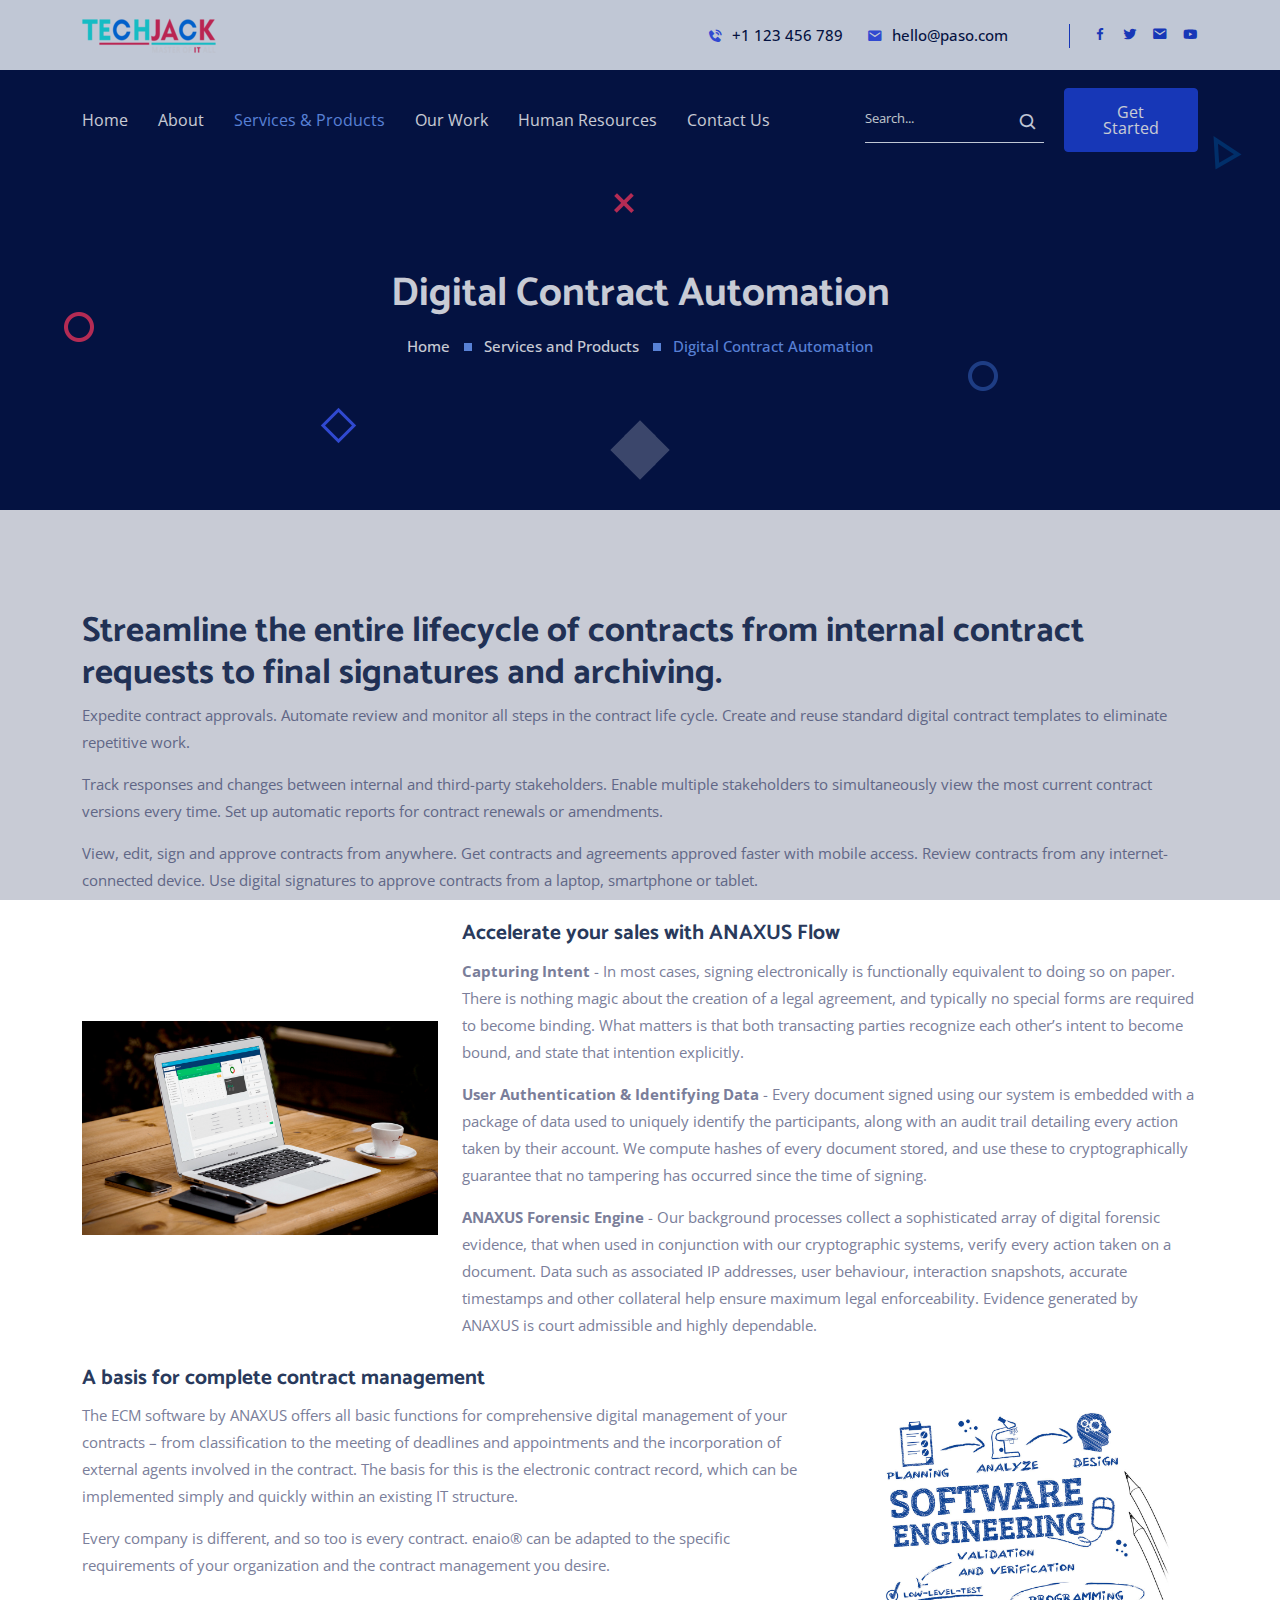
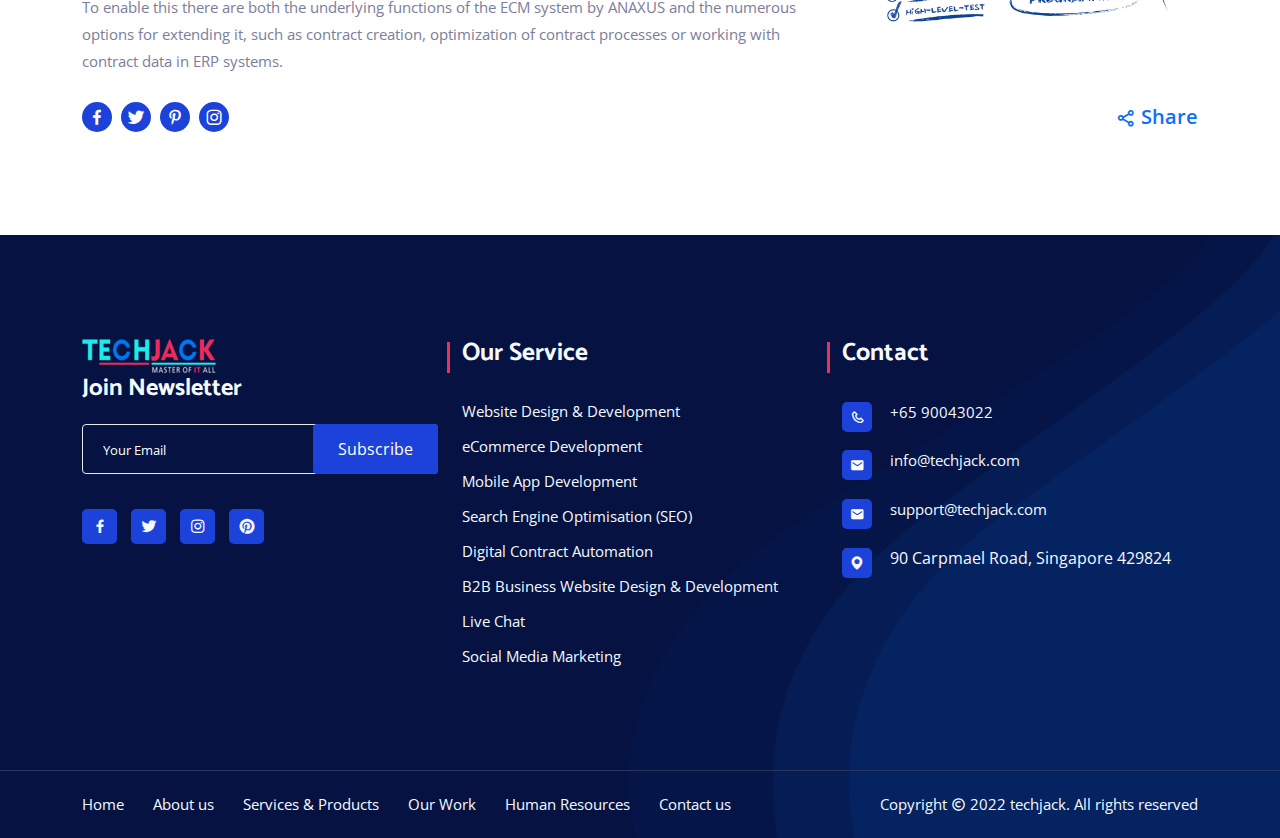
<file: solutions-details-automation.html>
<!DOCTYPE html>
<html lang="zxx">

<head>
    <!-- Required meta tags -->
    <meta charset="UTF-8" />
    <meta name="viewport" content="width=device-width, initial-scale=1, shrink-to-fit=no" />

    <!-- Bootstrap Min CSS -->
    <link rel="stylesheet" href="assets/css/bootstrap.min.css">
    <!-- MeanMenu Min CSS -->
    <link rel="stylesheet" href="assets/css/meanmenu.min.css" />
    <!-- Boxicon Min CSS -->
    <link rel="stylesheet" href="assets/css/boxicons.min.css" />
    <!-- Flaticon CSS -->
    <link rel="stylesheet" href="assets/css/flaticon.css" />
    <!-- Magnific Min CSS -->
    <link rel="stylesheet" href="assets/css/magnific-popup.min.css" />
    <!-- Animate Min CSS -->
    <link rel="stylesheet" href="assets/css/animate.min.css" />
    <!-- Owl Carousel Min CSS -->
    <link rel="stylesheet" href="assets/css/owl.carousel.min.css" />
    <!-- Main CSS -->
    <link rel="stylesheet" href="assets/css/style.css" />
    <!-- Responsive CSS -->
    <link rel="stylesheet" href="assets/css/responsive.css" />

    <!-- Favicon -->
    <link rel="icon" type="image/png" href="assets/images/favicon.png" />
    <!-- Tittle -->
    <title>Techjack - Master of all IT</title>
</head>

<body>
    <!-- PreLoader Start -->
    <div class="loader-content">
        <div class="d-table">
            <div class="d-table-cell">
                <div class="sk-folding-cube">
                    <div class="sk-cube1 sk-cube"></div>
                    <div class="sk-cube2 sk-cube"></div>
                    <div class="sk-cube4 sk-cube"></div>
                    <div class="sk-cube3 sk-cube"></div>
                </div>
            </div>
        </div>
    </div>
    <!-- PreLoader End -->

    <!-- Header Area -->
    <header class="header-area">
        <div class="container">
            <div class="row align-items-center">
                <div class="col-lg-2 col-sm-0">
                    <div class="logo">
                        <a href="index.html"><img src="assets/images/logo.png" alt="logo" /></a>
                    </div>
                </div>
                <div class="col-lg-8 col-sm-8 text-right pr-0">
                    <div class="header-content-right">
                        <ul class="header-contact">
                            <li><a href="tel:+1123456789"><i class="bx bxs-phone-call"></i> +1 123 456 789</a></li>
                            <li><a href="mailto:hello@paso.com"><i class="bx bxs-envelope"></i> hello@paso.com</a></li>
                        </ul>
                    </div>
                </div>
                <div class="col-lg-2 col-sm-4 text-right pl-0">
                    <div class="header-content-right">
                        <ul class="header-social">
                            <li>
                                <a href="#" target="_blank"><i class="bx bxl-facebook"></i></a>
                            </li>
                            <li>
                                <a href="#" target="_blank"><i class="bx bxl-twitter"></i></a>
                            </li>
                            <li>
                                <a href="#" target="_blank"> <i class="bx bxs-envelope"></i></a>
                            </li>
                            <li>
                                <a href="#" target="_blank"> <i class="bx bxl-youtube"></i></a>
                            </li>
                        </ul>
                    </div>
                </div>
            </div>
        </div>
    </header>
    <!-- End Header Area -->

    <!--Navbar Area -->
    <div class="navbar-area">
        <div class="mobile-nav">
            <a href="index.html" class="logo">
                <img src="assets/images/logo.png" alt="logo" />
            </a>
        </div>

        <div class="main-nav">
            <div class="container">
                <nav class="navbar navbar-expand-md navbar-light">
                    <div class="collapse navbar-collapse mean-menu" id="navbarSupportedContent">
                        <ul class="navbar-nav text-center">
                            <li class="nav-item">
                                <a href="index.html" class="nav-link ">Home</a>
                                <!-- <ul class="dropdown-menu">
                                                                <li class="nav-item">
                                                                    <a href="index.html" class="nav-link">Home One</a>
                                                                </li>
                                                                <li class="nav-item">
                                                                    <a href="index-2.html" class="nav-link active">Home Two</a>
                                                                </li>
                                                                <li class="nav-item">
                                                                    <a href="index-3.html" class="nav-link">Home Three</a>
                                                                </li>
                                                            </ul> -->
                            </li>
                            <li class="nav-item">
                                <a href="about.html" class="nav-link">About</a>
                                <!-- <ul class="dropdown-menu">
                                                                <li class="nav-item">
                                                                    <a href="about.html" class="nav-link">About Us</a>
                                                                </li>
                                                                <li class="nav-item">
                                                                    <a href="about.html" class="nav-link">What we do</a>
                                                                </li>
                                                                <li class="nav-item">
                                                                    <a href="about.html" class="nav-link">Our Team</a>
                                                                </li>
                                                                <li class="nav-item">
                                                                    <a href="about.html" class="nav-link">Our Promise</a>
                                                                </li>
                                                            </ul> -->
                            </li>
                            <li class="nav-item">
                                <a href="servicesAndProducts.html" class="nav-link active">Services & Products</a>
                                <!-- <ul class="dropdown-menu">
                                                                <li class="nav-item">
                                                                    <a href="solutions.html" class="nav-link">Solutions</a>
                                                                </li>
                                                                <li class="nav-item">
                                                                    <a href="solutions-details.html" class="nav-link">Solutions Details</a>
                                                                </li>
                                                            </ul> -->
                            </li>
                            <li class="nav-item">
                                <a href="ourWork.html" class="nav-link">Our Work</a>
                                <!-- <ul class="dropdown-menu">
                                                                <li class="nav-item">
                                                                    <a href="case.html" class="nav-link">Case Studies</a>
                                                                </li>
                                                                <li class="nav-item">
                                                                    <a href="case-details.html" class="nav-link">Case Studies Details</a>
                                                                </li>
                                                            </ul> -->
                            </li>
                            <!-- <li class="nav-item">
                                                            <a href="#" class="nav-link dropdown-toggle">Blog</a>
                                                            <ul class="dropdown-menu">
                                                                <li class="nav-item">
                                                                    <a href="blog.html" class="nav-link">Blog</a>
                                                                </li>
                                                                <li class="nav-item">
                                                                    <a href="blog-details.html" class="nav-link">Blog Details</a>
                                                                </li>
                                                            </ul>
                                                        </li> -->
                            <li class="nav-item">
                                <a href="humanResources.html" class="nav-link">Human Resources</a>
                                <!-- <ul class="dropdown-menu">
                                                                <li class="nav-item">
                                                                    <a href="team.html" class="nav-link">Team</a>
                                                                </li>
                                                                <li class="nav-item">
                                                                    <a href="pricing.html" class="nav-link">Pricing</a>
                                                                </li>
                                                                <li class="nav-item">
                                                                    <a href="gallery.html" class="nav-link">Gallery</a>
                                                                </li>
                                                                <li class="nav-item">
                                                                    <a href="testimonials.html" class="nav-link">Testimonials</a>
                                                                </li>
                                                                <li class="nav-item">
                                                                    <a href="singnup.html" class="nav-link">Sign Up</a>
                                                                </li>
                                                                <li class="nav-item">
                                                                    <a href="signin.html" class="nav-link">Sign In</a>
                                                                </li>
                                                                <li class="nav-item">
                                                                    <a href="404.html" class="nav-link">Error 404</a>
                                                                </li>
                                                                <li class="nav-item">
                                                                    <a href="faq.html" class="nav-link">FAQ</a>
                                                                </li>
                                                                <li class="nav-item">
                                                                    <a href="terms-condition.html" class="nav-link">Terms & Conditions</a>
                                                                </li>
                                                                <li class="nav-item">
                                                                    <a href="privecy.html" class="nav-link">Privacy Policy</a>
                                                                </li>
                                                            </ul> -->
                            </li>
                            <li class="nav-item">
                                <a href="contact.html" class="nav-link">Contact us</a>
                            </li>
                        </ul>
                    </div>
                    <div class="nav-right">
                        <form>
                            <div class="input-group">
                                <input type="text" class="form-control search" placeholder="Search..." />
                            </div>
                            <button type="submit"><i class="bx bx-search"></i></button>
                        </form>
                    </div>
                    <div class="nav-btn">
                        <a href="#" class="box-btn">Get Started</a>
                    </div>
                </nav>
            </div>
        </div>
    </div>
    <!-- End Navbar Area -->

    <!-- Start Page Title Area -->
    <div class="page-title-area">
        <div class="container">
            <div class="page-title-content">
                <h2>Digital Contract Automation</h2>
                <ul>
                    <li>
                        <a href="index.html">
                            Home
                        </a>
                    </li>

                    <li>Services and Products</li>

                    <li class="active">Digital Contract Automation</li>
                </ul>
            </div>
        </div>
        <div class="page-shape">
            <div class="shape1">
                <img src="assets/images/shape/1.png" alt="shape" />
            </div>
            <div class="shape3">
                <img src="assets/images/shape/3.png" alt="shape" />
            </div>
            <div class="shape4">
                <img src="assets/images/shape/4.png" alt="shape" />
            </div>
            <div class="shape5">
                <img src="assets/images/shape/5.png" alt="shape" />
            </div>
            <div class="shape6">
                <img src="assets/images/shape/6.png" alt="shape" />
            </div>
        </div>
    </div>
    <!-- End Page Title Area -->

    <!-- Start Services Details Area -->
    <section class="services-details-area ptb-100">
        <div class="container">
            <div class="row">


                <div class="col-12">
                    <div class="services-details-text">
                        <h2>Streamline the entire lifecycle of contracts from internal contract requests to final
                            signatures and archiving.</h2>
                        <p>Expedite contract approvals. Automate review and monitor all steps in the contract life
                            cycle. Create and reuse standard
                            digital contract templates to eliminate repetitive work.</p>

                        <p>Track responses and changes between internal and third-party stakeholders. Enable multiple
                            stakeholders to
                            simultaneously view the most current contract versions every time. Set up automatic reports
                            for contract renewals or
                            amendments.</p>

                        <p>View, edit, sign and approve contracts from anywhere. Get contracts and agreements approved
                            faster with mobile access.
                            Review contracts from any internet-connected device. Use digital signatures to approve
                            contracts from a laptop,
                            smartphone or tablet.</p>

                    </div>
                </div>
            </div>

            <div class="scrives-item-2 mt-4 ">
                <div class="row align-items-center">
                    <div class="col-lg-4">
                        <div class="services-img mb-qc">
                            <img src="assets/images/data/sign1.jpg" alt="Image">
                        </div>
                    </div>

                    <div class="col-lg-8">
                        <h3>Accelerate your sales with
                            ANAXUS Flow</h3>
                        <p><b>Capturing Intent</b> - In most cases, signing electronically is functionally equivalent to
                            doing
                            so on paper. There is
                            nothing magic about the creation of a legal agreement, and typically no special forms are
                            required to become binding.
                            What matters is that both transacting parties recognize each other’s intent to become bound,
                            and state that intention
                            explicitly.</p>
                        <p>
                            <b>User Authentication & Identifying Data</b> - Every document signed using our system is
                            embedded with a package of data used
                            to uniquely identify the participants, along with an audit trail detailing every action
                            taken by their account. We
                            compute hashes of every document stored, and use these to cryptographically guarantee that
                            no tampering has occurred
                            since the time of signing.
                        </p>
                        <p><b>ANAXUS Forensic Engine</b> - Our background processes collect a sophisticated array of
                            digital
                            forensic evidence, that when
                            used in conjunction with our cryptographic systems, verify every action taken on a document.
                            Data such as associated IP
                            addresses, user behaviour, interaction snapshots, accurate timestamps and other collateral
                            help ensure maximum legal
                            enforceability. Evidence generated by ANAXUS is court admissible and highly dependable.</p>
                    </div>
                </div>
            </div>

            <div class="scrives-item-2 mt-4 ">
                <div class="row align-items-center">


                    <div class="col-lg-8">
                        <h3>A basis for complete contract management</h3>
                        <p>The ECM software by ANAXUS offers all basic functions for comprehensive digital management of
                            your contracts – from
                            classification to the meeting of deadlines and appointments and the incorporation of
                            external agents involved in the
                            contract. The basis for this is the electronic contract record, which can be implemented
                            simply and quickly within an
                            existing IT structure.</p>
                        <p>
                            Every company is different, and so too is every contract. enaio® can be adapted to the
                            specific requirements of your
                            organization and the contract management you desire.
                        </p>
                        <p>
                            To enable this there are both the underlying functions of the ECM system by ANAXUS and the
                            numerous options for
                            extending it, such as contract creation, optimization of contract processes or working with
                            contract data in ERP
                            systems.
                        </p>

                    </div>
                    <div class="col-lg-4">
                        <div class="services-img mb-qc">
                            <img src="assets/images/data/sign2.jpg" alt="Image">
                        </div>
                    </div>
                </div>
            </div>

            <div class="scrives-item-3 mt-4">
                <div class="row align-items-center">
                    <div class="col-lg-6 col-sm-6">
                        <div class="social">
                            <ul class="social-link">
                                <li>
                                    <a href="#">
                                        <i class="bx bxl-facebook"></i>
                                    </a>
                                </li>
                                <li>
                                    <a href="#">
                                        <i class="bx bxl-twitter"></i>
                                    </a>
                                </li>
                                <li>
                                    <a href="#">
                                        <i class="bx bxl-pinterest-alt"></i>
                                    </a>
                                </li>
                                <li>
                                    <a href="#">
                                        <i class="bx bxl-instagram"></i>
                                    </a>
                                </li>
                            </ul>
                        </div>
                    </div>

                    <div class="col-lg-6 col-sm-6">
                        <div class="share">
                            <a href="#">
                                <i class="bx bx-share-alt"></i>
                                Share
                            </a>
                        </div>
                    </div>
                </div>
            </div>
        </div>
    </section>
    <!-- End Services Details Area -->

    <!-- Footer Area -->
    <footer class="footer-area pt-100">
        <div class="container">
            <div class="row">
                <div class="col-lg-4 col-md-6">
                    <div class="content">
                        <div class="logo">
                            <a href="index.html"><img src="assets/images/logo2.png" alt="logo" /></a>
                        </div>
                        <!-- <p>
                                    Lorem ipsum dolor sit amet, mattetur adipiscing elit, sed do eiusmod.
                                </p> -->
                        <div class="subscribe">
                            <h4>Join Newsletter</h4>
                            <form class="newsletter-form" data-toggle="validator">
                                <input type="email" id="emails" class="form-control" placeholder="Your Email"
                                    name="EMAIL" required autocomplete="off">

                                <button class="box-btn" type="submit">
                                    Subscribe
                                </button>

                                <div id="validator-newsletter" class="form-result"></div>
                            </form>
                        </div>

                        <ul class="social">
                            <li>
                                <a href="#" target="_blank"><i class='bx bxl-facebook'></i></a>
                            </li>
                            <li>
                                <a href="#" target="_blank"><i class='bx bxl-twitter'></i></a>
                            </li>
                            <li>
                                <a href="#" target="_blank"><i class='bx bxl-instagram'></i></a>
                            </li>
                            <li>
                                <a href="#" target="_blank"><i class='bx bxl-pinterest'></i></a>
                            </li>
                        </ul>
                    </div>
                </div>
                <div class="col-lg-4 col-md-6">
                    <div class="content ml-15">
                        <h3>Our Service</h3>
                        <ul class="footer-list">
                            <li><a href="#">Website Design & Development</a></li>
                            <li><a href="#">eCommerce Development</a></li>
                            <li><a href="#">Mobile App Development</a></li>
                            <li><a href="#">Search Engine Optimisation (SEO)</a></li>
                            <li><a href="#">Digital Contract Automation</a></li>
                            <li><a href="#">B2B Business Website Design & Development</a></li>
                            <li><a href="#">Live Chat</a></li>
                            <li><a href="#">Social Media Marketing</a></li>
                        </ul>
                    </div>
                </div>
                <!-- <div class="col-lg-2 col-md-6">
                            <div class="content">
                                <h3>Quick Links</h3>
                                <ul class="footer-list">
                                    <li><a href="faq.html">FAQ</a></li>
                                    <li><a href="solutions.html">Service</a></li>
                                    <li><a href="#">Career</a></li>
                                    <li><a href="privecy.html">Privacy & Policy</a></li>
                                    <li><a href="terms-condition.html">Terms & Conditions</a></li>
                                    <li><a href="#">Data Analysis</a></li>
                                </ul>
                            </div>
                        </div> -->
                <div class="col-lg-4 col-md-6">
                    <div class="content contacts">
                        <h3 class="ml-40">Contact</h3>
                        <ul class="footer-list foot-social">
                            <!-- <li><a href="tel:+1123456789"><i class="bx bx-mobile-alt"></i> +1 123 456 789</a></li> -->
                            <li><a href="tel:+6590043022"><i class="bx bx-phone"></i>+65 90043022</a></li>
                            <li><a href="mailto:hello@techjack.com"><i class="bx bxs-envelope"></i>
                                    info@techjack.com</a></li>
                            <li><a href="mailto:support@techjack.com"><i class="bx bxs-envelope"></i>
                                    support@techjack.com</a>
                            </li>
                            <li><i class="bx bxs-map"></i> 90 Carpmael Road, Singapore 429824</li>
                        </ul>
                    </div>
                </div>
            </div>
        </div>
        <div class="copy-area">
            <div class="container">
                <div class="row">
                    <div class="col-lg-8">
                        <ul class="menu">
                            <li><a href="index.html">Home</a></li>
                            <li><a href="about.html">About us</a></li>
                            <li><a href="servicesAndProducts.html">Services & Products</a></li>
                            <li><a href="ourWork.html">Our Work</a></li>
                            <li><a href="humanResources.html">Human Resources</a></li>
                            <li><a href="contact.html">Contact us</a></li>
                        </ul>
                    </div>
                    <div class="col-lg-4">
                        <p class="right">
                            Copyright <i class="bx bx-copyright"></i> 2022 techjack. All rights reserved
                            <!-- Designed By
                                    <a href="https://hibootstrap.com/" target="_blank">HiBootstrap.com</a> -->
                        </p>
                    </div>
                </div>
            </div>
        </div>
    </footer>
    <!-- End Footer Area -->

    <!-- Start Go Top Area -->
    <div class="go-top">
        <i class='bx bx-chevrons-up'></i>
        <i class='bx bx-chevrons-up'></i>
    </div>
    <!-- End Go Top Area -->


    <!-- jQuery Min JS -->
    <script src="assets/js/jquery.min.js"></script>
    <!-- Bootstrap Bundle Min JS -->
    <script src="assets/js/bootstrap.bundle.min.js"></script>
    <!-- MeanMenu Min JS -->
    <script src="assets/js/meanmenu.min.js"></script>
    <!-- Magnific Popup Min JS -->
    <script src="assets/js/magnific-popup.min.js"></script>
    <!-- Owl carasol Min Js -->
    <script src="assets/js/owl.carousel.min.js"></script>
    <!-- Wow Min js -->
    <script src="assets/js/wow.min.js"></script>
    <!-- Isotope MinJs -->
    <script src="assets/js/isotope.pkgd.min.js"></script>
    <!-- Form Ajaxchimp Min JS -->
    <script src="assets/js/ajaxchimp.min.js"></script>
    <!-- Form Validator Js  -->
    <script src="assets/js/form-validator.min.js"></script>
    <!-- Contact Form Min Js -->
    <script src="assets/js/contact-form-script.js"></script>
    <!-- Main js -->
    <script src="assets/js/main.js"></script>
</body>

</html>
</file>
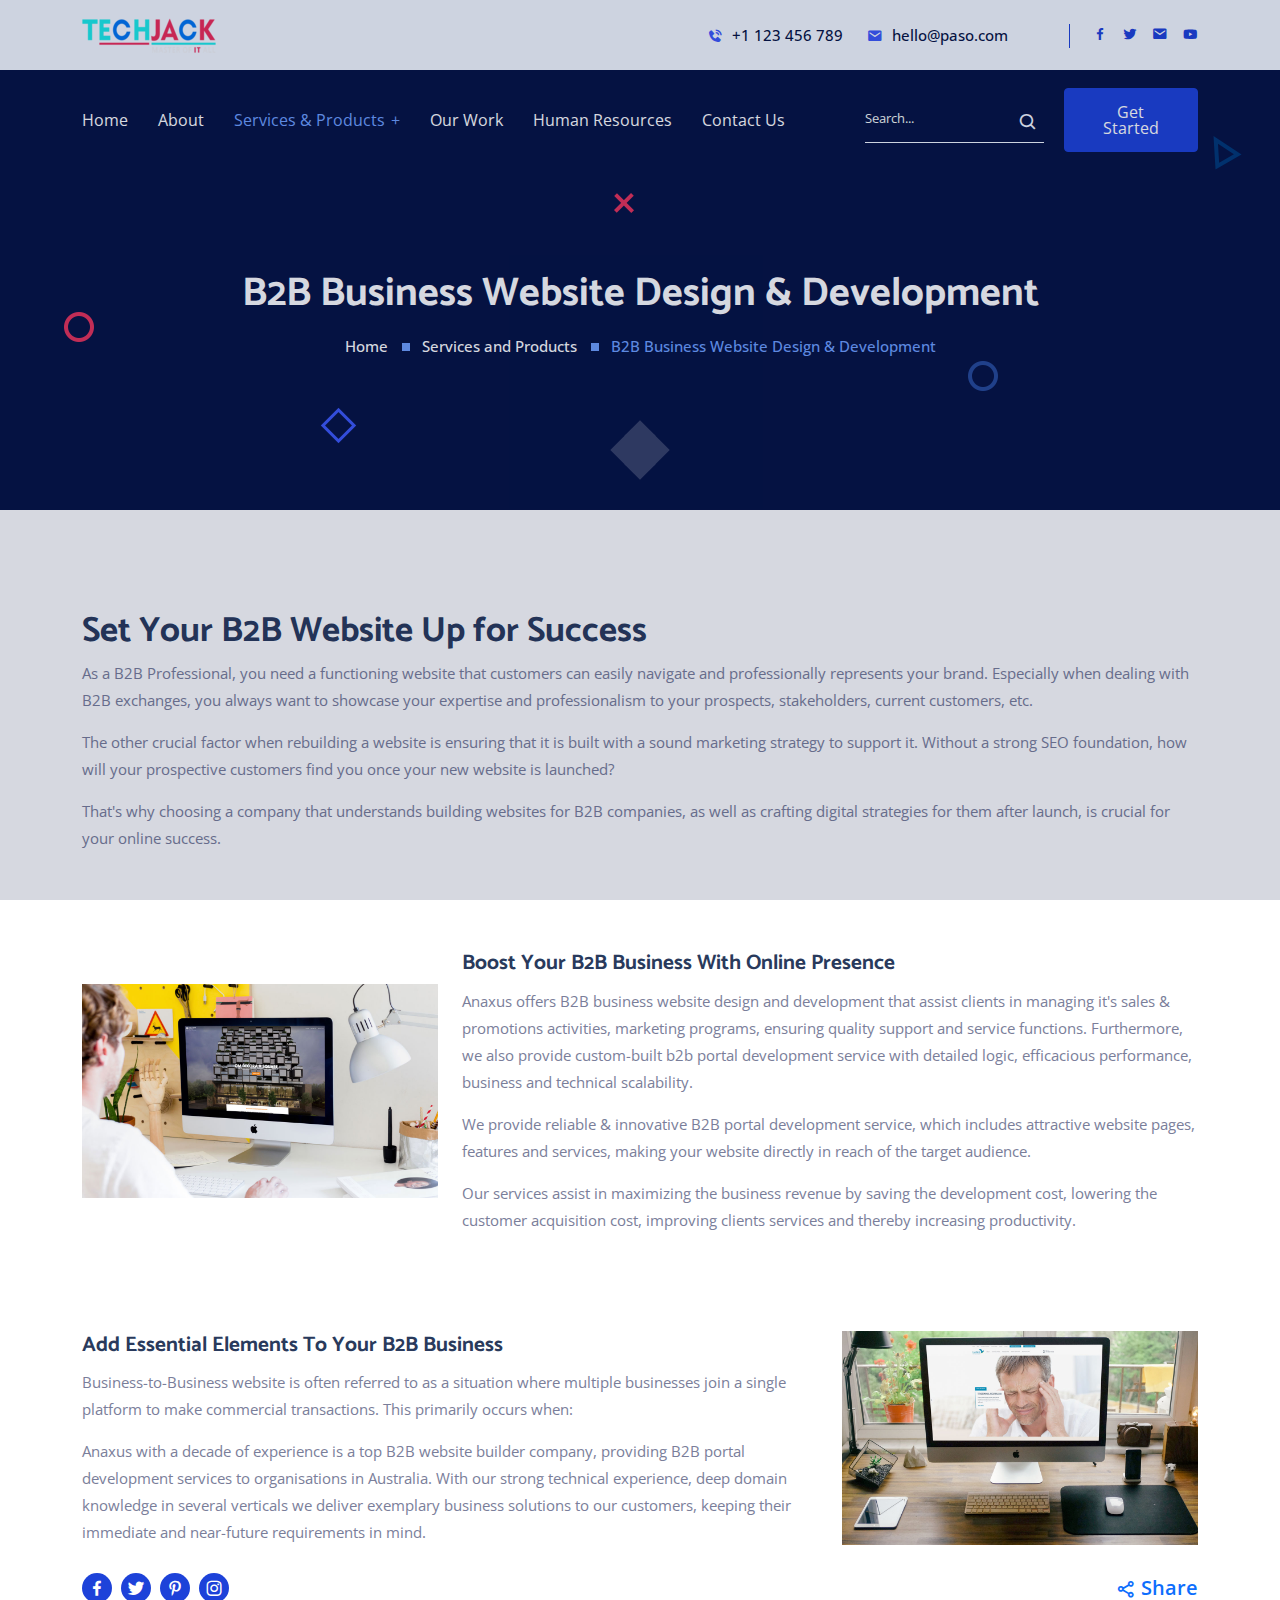
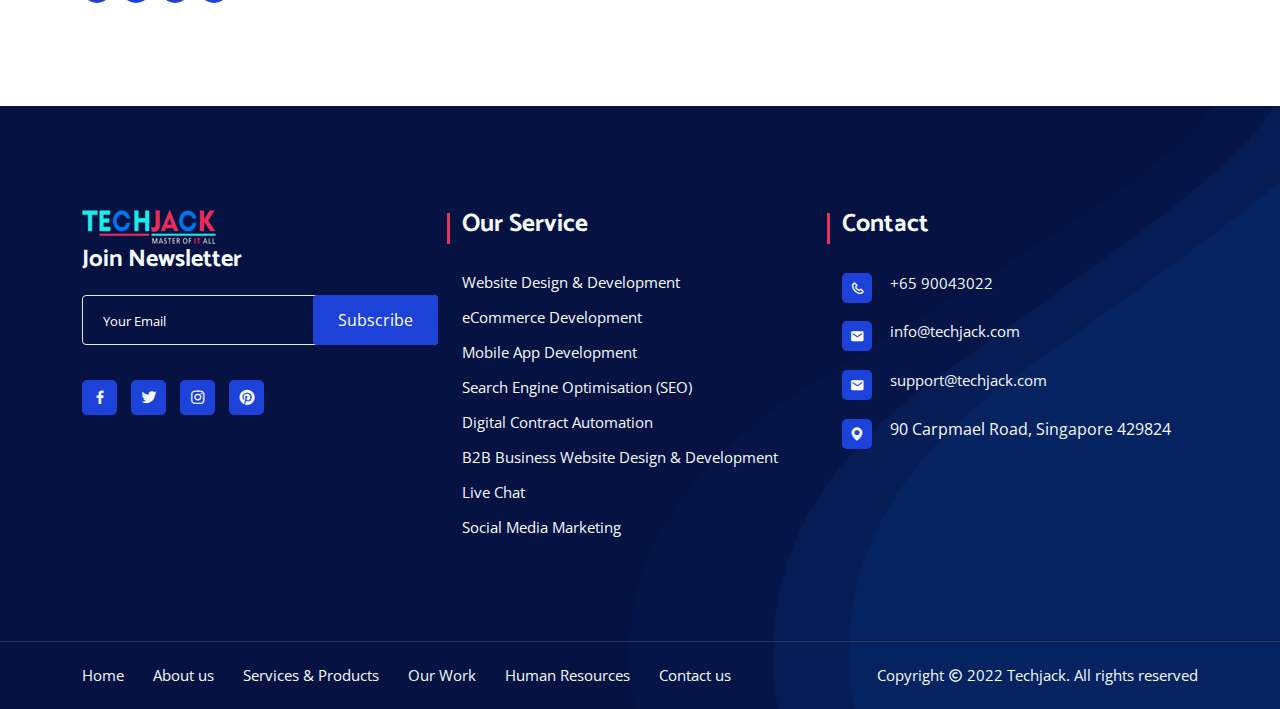
<file: solutions-details-b2b.html>
<!DOCTYPE html>
<html lang="zxx">

<head>
    <!-- Required meta tags -->
    <meta charset="UTF-8" />
    <meta name="viewport" content="width=device-width, initial-scale=1, shrink-to-fit=no" />

    <!-- Bootstrap Min CSS -->
    <link rel="stylesheet" href="assets/css/bootstrap.min.css">
    <!-- MeanMenu Min CSS -->
    <link rel="stylesheet" href="assets/css/meanmenu.min.css" />
    <!-- Boxicon Min CSS -->
    <link rel="stylesheet" href="assets/css/boxicons.min.css" />
    <!-- Flaticon CSS -->
    <link rel="stylesheet" href="assets/css/flaticon.css" />
    <!-- Magnific Min CSS -->
    <link rel="stylesheet" href="assets/css/magnific-popup.min.css" />
    <!-- Animate Min CSS -->
    <link rel="stylesheet" href="assets/css/animate.min.css" />
    <!-- Owl Carousel Min CSS -->
    <link rel="stylesheet" href="assets/css/owl.carousel.min.css" />
    <!-- Main CSS -->
    <link rel="stylesheet" href="assets/css/style.css" />
    <!-- Responsive CSS -->
    <link rel="stylesheet" href="assets/css/responsive.css" />

    <!-- Favicon -->
    <link rel="icon" type="image/png" href="assets/images/favicon.png" />
    <!-- Tittle -->
    <title>Techjack - Master of all IT</title>
</head>

<body>
    <!-- PreLoader Start -->
    <div class="loader-content">
        <div class="d-table">
            <div class="d-table-cell">
                <div class="sk-folding-cube">
                    <div class="sk-cube1 sk-cube"></div>
                    <div class="sk-cube2 sk-cube"></div>
                    <div class="sk-cube4 sk-cube"></div>
                    <div class="sk-cube3 sk-cube"></div>
                </div>
            </div>
        </div>
    </div>
    <!-- PreLoader End -->

    <!-- Header Area -->
    <header class="header-area">
        <div class="container">
            <div class="row align-items-center">
                <div class="col-lg-2 col-sm-0">
                    <div class="logo">
                        <a href="index.html"><img src="assets/images/logo.png" alt="logo" /></a>
                    </div>
                </div>
                <div class="col-lg-8 col-sm-8 text-right pr-0">
                    <div class="header-content-right">
                        <ul class="header-contact">
                            <li><a href="tel:+1123456789"><i class="bx bxs-phone-call"></i> +1 123 456 789</a></li>
                            <li><a href="mailto:hello@paso.com"><i class="bx bxs-envelope"></i> hello@paso.com</a></li>
                        </ul>
                    </div>
                </div>
                <div class="col-lg-2 col-sm-4 text-right pl-0">
                    <div class="header-content-right">
                        <ul class="header-social">
                            <li>
                                <a href="#" target="_blank"><i class="bx bxl-facebook"></i></a>
                            </li>
                            <li>
                                <a href="#" target="_blank"><i class="bx bxl-twitter"></i></a>
                            </li>
                            <li>
                                <a href="#" target="_blank"> <i class="bx bxs-envelope"></i></a>
                            </li>
                            <li>
                                <a href="#" target="_blank"> <i class="bx bxl-youtube"></i></a>
                            </li>
                        </ul>
                    </div>
                </div>
            </div>
        </div>
    </header>
    <!-- End Header Area -->

    <!--Navbar Area -->
    <div class="navbar-area">
        <div class="mobile-nav">
            <a href="index.html" class="logo">
                <img src="assets/images/logo.png" alt="logo" />
            </a>
        </div>

        <div class="main-nav">
            <div class="container">
                <nav class="navbar navbar-expand-md navbar-light">
                    <div class="collapse navbar-collapse mean-menu" id="navbarSupportedContent">
                        <ul class="navbar-nav text-center">
                            <li class="nav-item">
                                <a href="index.html" class="nav-link ">Home</a>
                                <!-- <ul class="dropdown-menu">
                                                                <li class="nav-item">
                                                                    <a href="index.html" class="nav-link">Home One</a>
                                                                </li>
                                                                <li class="nav-item">
                                                                    <a href="index-2.html" class="nav-link active">Home Two</a>
                                                                </li>
                                                                <li class="nav-item">
                                                                    <a href="index-3.html" class="nav-link">Home Three</a>
                                                                </li>
                                                            </ul> -->
                            </li>
                            <li class="nav-item">
                                <a href="about.html" class="nav-link">About</a>
                                <!-- <ul class="dropdown-menu">
                                                                <li class="nav-item">
                                                                    <a href="about.html" class="nav-link">About Us</a>
                                                                </li>
                                                                <li class="nav-item">
                                                                    <a href="about.html" class="nav-link">What we do</a>
                                                                </li>
                                                                <li class="nav-item">
                                                                    <a href="about.html" class="nav-link">Our Team</a>
                                                                </li>
                                                                <li class="nav-item">
                                                                    <a href="about.html" class="nav-link">Our Promise</a>
                                                                </li>
                                                            </ul> -->
                            </li>
                            <li class="nav-item">
                                <a href="servicesAndProducts.html" class="nav-link dropdown-toggle active">Services &
                                    Products</a>
                                <ul class="dropdown-menu">
                                    <li class="nav-item">
                                        <a href="solutions-details-web.html" class="nav-link">Website Design &
                                            Development</a>
                                    </li>
                                    <li class="nav-item">
                                        <a href="solutions-details-automation.html" class="nav-link">Digital Contract
                                            Automation</a>
                                    </li>
                                    <li class="nav-item">
                                        <a href="solutions-details-b2b.html" class="nav-link active">B2B Business
                                            Website
                                            Design & Development</a>
                                    </li>
                                    <li class="nav-item">
                                        <a href="solutions-details-ecommerce.html" class="nav-link">eCommerce
                                            Development</a>
                                    </li>
                                    <li class="nav-item">
                                        <a href="solutions-details-social.html" class="nav-link">Social Media
                                            Marketing</a>
                                    </li>
                                    <li class="nav-item">
                                        <a href="solutions-details-seo.html" class="nav-link">Search Engine optimization
                                            (SEO)</a>
                                    </li>
                                </ul>
                            </li>
                            <li class="nav-item">
                                <a href="ourWork.html" class="nav-link">Our Work</a>
                                <!-- <ul class="dropdown-menu">
                                                                <li class="nav-item">
                                                                    <a href="case.html" class="nav-link">Case Studies</a>
                                                                </li>
                                                                <li class="nav-item">
                                                                    <a href="case-details.html" class="nav-link">Case Studies Details</a>
                                                                </li>
                                                            </ul> -->
                            </li>
                            <!-- <li class="nav-item">
                                                            <a href="#" class="nav-link dropdown-toggle">Blog</a>
                                                            <ul class="dropdown-menu">
                                                                <li class="nav-item">
                                                                    <a href="blog.html" class="nav-link">Blog</a>
                                                                </li>
                                                                <li class="nav-item">
                                                                    <a href="blog-details.html" class="nav-link">Blog Details</a>
                                                                </li>
                                                            </ul>
                                                        </li> -->
                            <li class="nav-item">
                                <a href="humanResources.html" class="nav-link">Human Resources</a>
                                <!-- <ul class="dropdown-menu">
                                                                <li class="nav-item">
                                                                    <a href="team.html" class="nav-link">Team</a>
                                                                </li>
                                                                <li class="nav-item">
                                                                    <a href="pricing.html" class="nav-link">Pricing</a>
                                                                </li>
                                                                <li class="nav-item">
                                                                    <a href="gallery.html" class="nav-link">Gallery</a>
                                                                </li>
                                                                <li class="nav-item">
                                                                    <a href="testimonials.html" class="nav-link">Testimonials</a>
                                                                </li>
                                                                <li class="nav-item">
                                                                    <a href="singnup.html" class="nav-link">Sign Up</a>
                                                                </li>
                                                                <li class="nav-item">
                                                                    <a href="signin.html" class="nav-link">Sign In</a>
                                                                </li>
                                                                <li class="nav-item">
                                                                    <a href="404.html" class="nav-link">Error 404</a>
                                                                </li>
                                                                <li class="nav-item">
                                                                    <a href="faq.html" class="nav-link">FAQ</a>
                                                                </li>
                                                                <li class="nav-item">
                                                                    <a href="terms-condition.html" class="nav-link">Terms & Conditions</a>
                                                                </li>
                                                                <li class="nav-item">
                                                                    <a href="privecy.html" class="nav-link">Privacy Policy</a>
                                                                </li>
                                                            </ul> -->
                            </li>
                            <li class="nav-item">
                                <a href="contact.html" class="nav-link">Contact us</a>
                            </li>
                        </ul>
                    </div>
                    <div class="nav-right">
                        <form>
                            <div class="input-group">
                                <input type="text" class="form-control search" placeholder="Search..." />
                            </div>
                            <button type="submit"><i class="bx bx-search"></i></button>
                        </form>
                    </div>
                    <div class="nav-btn">
                        <a href="#" class="box-btn">Get Started</a>
                    </div>
                </nav>
            </div>
        </div>
    </div>
    <!-- End Navbar Area -->

    <!-- Start Page Title Area -->
    <div class="page-title-area">
        <div class="container">
            <div class="page-title-content">
                <h2>B2B Business Website Design & Development</h2>
                <ul>
                    <li>
                        <a href="index.html">
                            Home
                        </a>
                    </li>

                    <li>Services and Products</li>

                    <li class="active">B2B Business Website Design & Development</li>
                </ul>
            </div>
        </div>
        <div class="page-shape">
            <div class="shape1">
                <img src="assets/images/shape/1.png" alt="shape" />
            </div>
            <div class="shape3">
                <img src="assets/images/shape/3.png" alt="shape" />
            </div>
            <div class="shape4">
                <img src="assets/images/shape/4.png" alt="shape" />
            </div>
            <div class="shape5">
                <img src="assets/images/shape/5.png" alt="shape" />
            </div>
            <div class="shape6">
                <img src="assets/images/shape/6.png" alt="shape" />
            </div>
        </div>
    </div>
    <!-- End Page Title Area -->

    <!-- Start Services Details Area -->
    <section class="services-details-area ptb-100">
        <div class="container">
            <div class="row">


                <div class="col-12">
                    <div class="services-details-text">
                        <h2>Set Your B2B Website Up for Success</h2>
                        <p>As a B2B Professional, you need a functioning website that customers can easily navigate and
                            professionally represents
                            your brand. Especially when dealing with B2B exchanges, you always want to showcase your
                            expertise and professionalism
                            to your prospects, stakeholders, current customers, etc. </p>

                        <p>The other crucial factor when rebuilding a website is ensuring that it is built with a sound
                            marketing strategy to
                            support it. Without a strong SEO foundation, how will your prospective customers find you
                            once your new website is
                            launched?</p>

                        <p>That's why choosing a company that understands building websites for B2B companies, as well
                            as crafting digital
                            strategies for them after launch, is crucial for your online success.</p>

                    </div>
                </div>
            </div>

            <div class="scrives-item-2 my-5 py-5 ">
                <div class="row align-items-center">
                    <div class="col-lg-4">
                        <div class="services-img mb-qc">
                            <img src="assets/images/data/bigstock.jpg" alt="Image">
                        </div>
                    </div>

                    <div class="col-lg-8">
                        <h3>Boost Your B2B Business With Online Presence</h3>
                        <p>Anaxus offers B2B business website design and development that assist clients in managing
                            it's sales & promotions
                            activities, marketing programs, ensuring quality support and service functions. Furthermore,
                            we also provide
                            custom-built b2b portal development service with detailed logic, efficacious performance,
                            business and technical
                            scalability.</p>
                        <p>
                            We provide reliable & innovative B2B portal development service, which includes attractive
                            website pages, features and
                            services, making your website directly in reach of the target audience.
                        </p>
                        <p>Our services assist in maximizing the business revenue by saving the development cost,
                            lowering the customer acquisition
                            cost, improving clients services and thereby increasing productivity.</p>
                    </div>
                </div>
            </div>

            <div class="scrives-item-2 mt-4 ">
                <div class="row align-items-center">


                    <div class="col-lg-8">
                        <h3>Add Essential Elements To Your B2B Business</h3>
                        <p>Business-to-Business website is often referred to as a situation where multiple businesses
                            join a single platform to
                            make commercial transactions. This primarily occurs when:</p>
                        <p>
                            Anaxus with a decade of experience is a top B2B website builder company, providing B2B
                            portal development services to
                            organisations in Australia. With our strong technical experience, deep domain knowledge in
                            several verticals we deliver
                            exemplary business solutions to our customers, keeping their immediate and near-future
                            requirements in mind.
                        </p>

                    </div>
                    <div class="col-lg-4">
                        <div class="services-img mb-qc">
                            <img src="assets/images/data/summer.jpg" alt="Image">
                        </div>
                    </div>
                </div>
            </div>

            <div class="scrives-item-3 mt-4">
                <div class="row align-items-center">
                    <div class="col-lg-6 col-sm-6">
                        <div class="social">
                            <ul class="social-link">
                                <li>
                                    <a href="#">
                                        <i class="bx bxl-facebook"></i>
                                    </a>
                                </li>
                                <li>
                                    <a href="#">
                                        <i class="bx bxl-twitter"></i>
                                    </a>
                                </li>
                                <li>
                                    <a href="#">
                                        <i class="bx bxl-pinterest-alt"></i>
                                    </a>
                                </li>
                                <li>
                                    <a href="#">
                                        <i class="bx bxl-instagram"></i>
                                    </a>
                                </li>
                            </ul>
                        </div>
                    </div>

                    <div class="col-lg-6 col-sm-6">
                        <div class="share">
                            <a href="#">
                                <i class="bx bx-share-alt"></i>
                                Share
                            </a>
                        </div>
                    </div>
                </div>
            </div>
        </div>
    </section>
    <!-- End Services Details Area -->

    <!-- Footer Area -->
    <footer class="footer-area pt-100">
        <div class="container">
            <div class="row">
                <div class="col-lg-4 col-md-6">
                    <div class="content">
                        <div class="logo">
                            <a href="index.html"><img src="assets/images/logo2.png" alt="logo" /></a>
                        </div>
                        <!-- <p>
                                    Lorem ipsum dolor sit amet, mattetur adipiscing elit, sed do eiusmod.
                                </p> -->
                        <div class="subscribe">
                            <h4>Join Newsletter</h4>
                            <form class="newsletter-form" data-toggle="validator">
                                <input type="email" id="emails" class="form-control" placeholder="Your Email"
                                    name="EMAIL" required autocomplete="off">

                                <button class="box-btn" type="submit">
                                    Subscribe
                                </button>

                                <div id="validator-newsletter" class="form-result"></div>
                            </form>
                        </div>

                        <ul class="social">
                            <li>
                                <a href="#" target="_blank"><i class='bx bxl-facebook'></i></a>
                            </li>
                            <li>
                                <a href="#" target="_blank"><i class='bx bxl-twitter'></i></a>
                            </li>
                            <li>
                                <a href="#" target="_blank"><i class='bx bxl-instagram'></i></a>
                            </li>
                            <li>
                                <a href="#" target="_blank"><i class='bx bxl-pinterest'></i></a>
                            </li>
                        </ul>
                    </div>
                </div>
                <div class="col-lg-4 col-md-6">
                    <div class="content ml-15">
                        <h3>Our Service</h3>
                        <ul class="footer-list">
                            <li><a href="#">Website Design & Development</a></li>
                            <li><a href="#">eCommerce Development</a></li>
                            <li><a href="#">Mobile App Development</a></li>
                            <li><a href="#">Search Engine Optimisation (SEO)</a></li>
                            <li><a href="#">Digital Contract Automation</a></li>
                            <li><a href="#">B2B Business Website Design & Development</a></li>
                            <li><a href="#">Live Chat</a></li>
                            <li><a href="#">Social Media Marketing</a></li>
                        </ul>
                    </div>
                </div>
                <!-- <div class="col-lg-2 col-md-6">
                            <div class="content">
                                <h3>Quick Links</h3>
                                <ul class="footer-list">
                                    <li><a href="faq.html">FAQ</a></li>
                                    <li><a href="solutions.html">Service</a></li>
                                    <li><a href="#">Career</a></li>
                                    <li><a href="privecy.html">Privacy & Policy</a></li>
                                    <li><a href="terms-condition.html">Terms & Conditions</a></li>
                                    <li><a href="#">Data Analysis</a></li>
                                </ul>
                            </div>
                        </div> -->
                <div class="col-lg-4 col-md-6">
                    <div class="content contacts">
                        <h3 class="ml-40">Contact</h3>
                        <ul class="footer-list foot-social">
                            <!-- <li><a href="tel:+1123456789"><i class="bx bx-mobile-alt"></i> +1 123 456 789</a></li> -->
                            <li><a href="tel:+6590043022"><i class="bx bx-phone"></i>+65 90043022</a></li>
                            <li><a href="mailto:hello@techjack.com"><i class="bx bxs-envelope"></i>
                                    info@techjack.com</a></li>
                            <li><a href="mailto:support@techjack.com"><i class="bx bxs-envelope"></i>
                                    support@techjack.com</a>
                            </li>
                            <li><i class="bx bxs-map"></i> 90 Carpmael Road, Singapore 429824</li>
                        </ul>
                    </div>
                </div>
            </div>
        </div>
        <div class="copy-area">
            <div class="container">
                <div class="row">
                    <div class="col-lg-8">
                        <ul class="menu">
                            <li><a href="index.html">Home</a></li>
                            <li><a href="about.html">About us</a></li>
                            <li><a href="servicesAndProducts.html">Services & Products</a></li>
                            <li><a href="ourWork.html">Our Work</a></li>
                            <li><a href="humanResources.html">Human Resources</a></li>
                            <li><a href="contact.html">Contact us</a></li>
                        </ul>
                    </div>
                    <div class="col-lg-4">
                        <p class="right">
                            Copyright <i class="bx bx-copyright"></i> 2022 Techjack. All rights reserved
                            <!-- Designed By
                                    <a href="https://hibootstrap.com/" target="_blank">HiBootstrap.com</a> -->
                        </p>
                    </div>
                </div>
            </div>
        </div>
    </footer>
    <!-- End Footer Area -->

    <!-- Start Go Top Area -->
    <div class="go-top">
        <i class='bx bx-chevrons-up'></i>
        <i class='bx bx-chevrons-up'></i>
    </div>
    <!-- End Go Top Area -->


    <!-- jQuery Min JS -->
    <script src="assets/js/jquery.min.js"></script>
    <!-- Bootstrap Bundle Min JS -->
    <script src="assets/js/bootstrap.bundle.min.js"></script>
    <!-- MeanMenu Min JS -->
    <script src="assets/js/meanmenu.min.js"></script>
    <!-- Magnific Popup Min JS -->
    <script src="assets/js/magnific-popup.min.js"></script>
    <!-- Owl carasol Min Js -->
    <script src="assets/js/owl.carousel.min.js"></script>
    <!-- Wow Min js -->
    <script src="assets/js/wow.min.js"></script>
    <!-- Isotope MinJs -->
    <script src="assets/js/isotope.pkgd.min.js"></script>
    <!-- Form Ajaxchimp Min JS -->
    <script src="assets/js/ajaxchimp.min.js"></script>
    <!-- Form Validator Js  -->
    <script src="assets/js/form-validator.min.js"></script>
    <!-- Contact Form Min Js -->
    <script src="assets/js/contact-form-script.js"></script>
    <!-- Main js -->
    <script src="assets/js/main.js"></script>
</body>

</html>
</file>
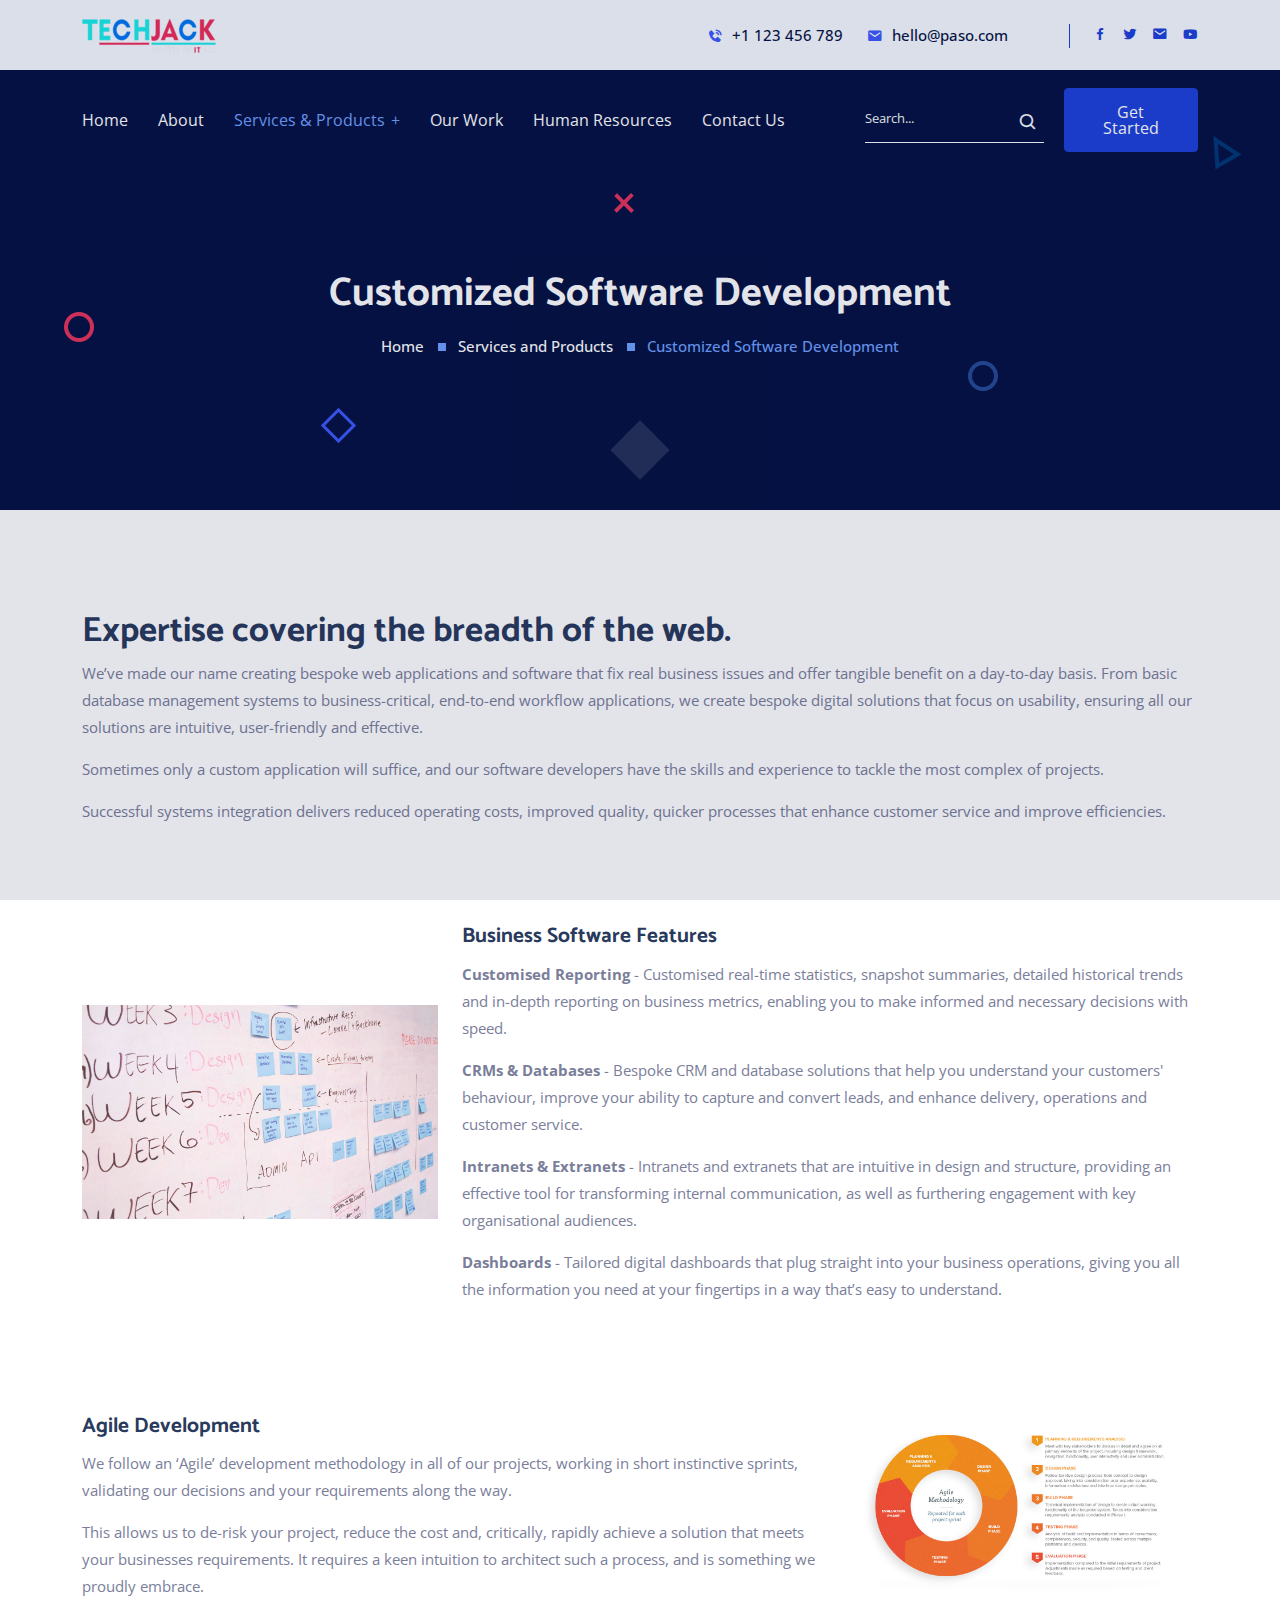
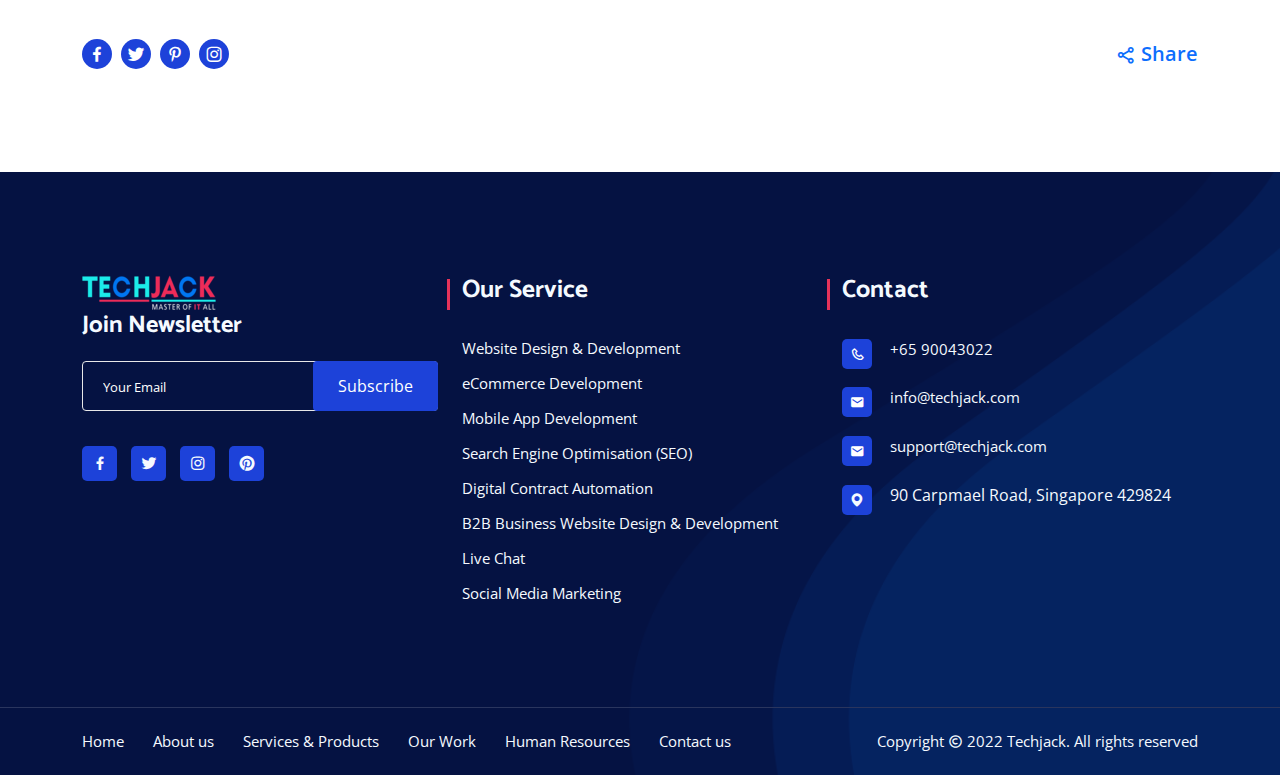
<file: solutions-details-csd.html>
<!DOCTYPE html>
<html lang="zxx">

<head>
    <!-- Required meta tags -->
    <meta charset="UTF-8" />
    <meta name="viewport" content="width=device-width, initial-scale=1, shrink-to-fit=no" />

    <!-- Bootstrap Min CSS -->
    <link rel="stylesheet" href="assets/css/bootstrap.min.css">
    <!-- MeanMenu Min CSS -->
    <link rel="stylesheet" href="assets/css/meanmenu.min.css" />
    <!-- Boxicon Min CSS -->
    <link rel="stylesheet" href="assets/css/boxicons.min.css" />
    <!-- Flaticon CSS -->
    <link rel="stylesheet" href="assets/css/flaticon.css" />
    <!-- Magnific Min CSS -->
    <link rel="stylesheet" href="assets/css/magnific-popup.min.css" />
    <!-- Animate Min CSS -->
    <link rel="stylesheet" href="assets/css/animate.min.css" />
    <!-- Owl Carousel Min CSS -->
    <link rel="stylesheet" href="assets/css/owl.carousel.min.css" />
    <!-- Main CSS -->
    <link rel="stylesheet" href="assets/css/style.css" />
    <!-- Responsive CSS -->
    <link rel="stylesheet" href="assets/css/responsive.css" />

    <!-- Favicon -->
    <link rel="icon" type="image/png" href="assets/images/favicon.png" />
    <!-- Tittle -->
    <title>Techjack - Master of all IT</title>
</head>

<body>
    <!-- PreLoader Start -->
    <div class="loader-content">
        <div class="d-table">
            <div class="d-table-cell">
                <div class="sk-folding-cube">
                    <div class="sk-cube1 sk-cube"></div>
                    <div class="sk-cube2 sk-cube"></div>
                    <div class="sk-cube4 sk-cube"></div>
                    <div class="sk-cube3 sk-cube"></div>
                </div>
            </div>
        </div>
    </div>
    <!-- PreLoader End -->

    <!-- Header Area -->
    <header class="header-area">
        <div class="container">
            <div class="row align-items-center">
                <div class="col-lg-2 col-sm-0">
                    <div class="logo">
                        <a href="index.html"><img src="assets/images/logo.png" alt="logo" /></a>
                    </div>
                </div>
                <div class="col-lg-8 col-sm-8 text-right pr-0">
                    <div class="header-content-right">
                        <ul class="header-contact">
                            <li><a href="tel:+1123456789"><i class="bx bxs-phone-call"></i> +1 123 456 789</a></li>
                            <li><a href="mailto:hello@paso.com"><i class="bx bxs-envelope"></i> hello@paso.com</a></li>
                        </ul>
                    </div>
                </div>
                <div class="col-lg-2 col-sm-4 text-right pl-0">
                    <div class="header-content-right">
                        <ul class="header-social">
                            <li>
                                <a href="#" target="_blank"><i class="bx bxl-facebook"></i></a>
                            </li>
                            <li>
                                <a href="#" target="_blank"><i class="bx bxl-twitter"></i></a>
                            </li>
                            <li>
                                <a href="#" target="_blank"> <i class="bx bxs-envelope"></i></a>
                            </li>
                            <li>
                                <a href="#" target="_blank"> <i class="bx bxl-youtube"></i></a>
                            </li>
                        </ul>
                    </div>
                </div>
            </div>
        </div>
    </header>
    <!-- End Header Area -->

    <!--Navbar Area -->
    <div class="navbar-area">
        <div class="mobile-nav">
            <a href="index.html" class="logo">
                <img src="assets/images/logo.png" alt="logo" />
            </a>
        </div>

        <div class="main-nav">
            <div class="container">
                <nav class="navbar navbar-expand-md navbar-light">
                    <div class="collapse navbar-collapse mean-menu" id="navbarSupportedContent">
                        <ul class="navbar-nav text-center">
                            <li class="nav-item">
                                <a href="index.html" class="nav-link ">Home</a>
                                <!-- <ul class="dropdown-menu">
                                                                <li class="nav-item">
                                                                    <a href="index.html" class="nav-link">Home One</a>
                                                                </li>
                                                                <li class="nav-item">
                                                                    <a href="index-2.html" class="nav-link active">Home Two</a>
                                                                </li>
                                                                <li class="nav-item">
                                                                    <a href="index-3.html" class="nav-link">Home Three</a>
                                                                </li>
                                                            </ul> -->
                            </li>
                            <li class="nav-item">
                                <a href="about.html" class="nav-link">About</a>
                                <!-- <ul class="dropdown-menu">
                                                                <li class="nav-item">
                                                                    <a href="about.html" class="nav-link">About Us</a>
                                                                </li>
                                                                <li class="nav-item">
                                                                    <a href="about.html" class="nav-link">What we do</a>
                                                                </li>
                                                                <li class="nav-item">
                                                                    <a href="about.html" class="nav-link">Our Team</a>
                                                                </li>
                                                                <li class="nav-item">
                                                                    <a href="about.html" class="nav-link">Our Promise</a>
                                                                </li>
                                                            </ul> -->
                            </li>
                            <li class="nav-item">
                                <a href="servicesAndProducts.html" class="nav-link dropdown-toggle active">Services &
                                    Products</a>
                                <ul class="dropdown-menu">
                                    <li class="nav-item">
                                        <a href="solutions-details-web.html" class="nav-link">Website Design &
                                            Development</a>
                                    </li>
                                    <li class="nav-item">
                                        <a href="solutions-details-automation.html" class="nav-link">Digital Contract
                                            Automation</a>
                                    </li>
                                    <li class="nav-item">
                                        <a href="solutions-details-b2b.html" class="nav-link">B2B Business
                                            Website
                                            Design & Development</a>
                                    </li>
                                    <li class="nav-item">
                                        <a href="solutions-details-ecommerce.html" class="nav-link">eCommerce
                                            Development</a>
                                    </li>
                                    <li class="nav-item">
                                        <a href="solutions-details-social.html" class="nav-link">Social Media
                                            Marketing</a>
                                    </li>
                                    <li class="nav-item">
                                        <a href="solutions-details-seo.html" class="nav-link">Search Engine optimization
                                            (SEO)</a>
                                    </li>
                                </ul>
                            </li>
                            <li class="nav-item">
                                <a href="ourWork.html" class="nav-link">Our Work</a>
                                <!-- <ul class="dropdown-menu">
                                                                <li class="nav-item">
                                                                    <a href="case.html" class="nav-link">Case Studies</a>
                                                                </li>
                                                                <li class="nav-item">
                                                                    <a href="case-details.html" class="nav-link">Case Studies Details</a>
                                                                </li>
                                                            </ul> -->
                            </li>
                            <!-- <li class="nav-item">
                                                            <a href="#" class="nav-link dropdown-toggle">Blog</a>
                                                            <ul class="dropdown-menu">
                                                                <li class="nav-item">
                                                                    <a href="blog.html" class="nav-link">Blog</a>
                                                                </li>
                                                                <li class="nav-item">
                                                                    <a href="blog-details.html" class="nav-link">Blog Details</a>
                                                                </li>
                                                            </ul>
                                                        </li> -->
                            <li class="nav-item">
                                <a href="humanResources.html" class="nav-link">Human Resources</a>
                                <!-- <ul class="dropdown-menu">
                                                                <li class="nav-item">
                                                                    <a href="team.html" class="nav-link">Team</a>
                                                                </li>
                                                                <li class="nav-item">
                                                                    <a href="pricing.html" class="nav-link">Pricing</a>
                                                                </li>
                                                                <li class="nav-item">
                                                                    <a href="gallery.html" class="nav-link">Gallery</a>
                                                                </li>
                                                                <li class="nav-item">
                                                                    <a href="testimonials.html" class="nav-link">Testimonials</a>
                                                                </li>
                                                                <li class="nav-item">
                                                                    <a href="singnup.html" class="nav-link">Sign Up</a>
                                                                </li>
                                                                <li class="nav-item">
                                                                    <a href="signin.html" class="nav-link">Sign In</a>
                                                                </li>
                                                                <li class="nav-item">
                                                                    <a href="404.html" class="nav-link">Error 404</a>
                                                                </li>
                                                                <li class="nav-item">
                                                                    <a href="faq.html" class="nav-link">FAQ</a>
                                                                </li>
                                                                <li class="nav-item">
                                                                    <a href="terms-condition.html" class="nav-link">Terms & Conditions</a>
                                                                </li>
                                                                <li class="nav-item">
                                                                    <a href="privecy.html" class="nav-link">Privacy Policy</a>
                                                                </li>
                                                            </ul> -->
                            </li>
                            <li class="nav-item">
                                <a href="contact.html" class="nav-link">Contact us</a>
                            </li>
                        </ul>
                    </div>
                    <div class="nav-right">
                        <form>
                            <div class="input-group">
                                <input type="text" class="form-control search" placeholder="Search..." />
                            </div>
                            <button type="submit"><i class="bx bx-search"></i></button>
                        </form>
                    </div>
                    <div class="nav-btn">
                        <a href="#" class="box-btn">Get Started</a>
                    </div>
                </nav>
            </div>
        </div>
    </div>
    <!-- End Navbar Area -->

    <!-- Start Page Title Area -->
    <div class="page-title-area">
        <div class="container">
            <div class="page-title-content">
                <h2>Customized Software Development</h2>
                <ul>
                    <li>
                        <a href="index.html">
                            Home
                        </a>
                    </li>

                    <li>Services and Products</li>

                    <li class="active">Customized Software Development</li>
                </ul>
            </div>
        </div>
        <div class="page-shape">
            <div class="shape1">
                <img src="assets/images/shape/1.png" alt="shape" />
            </div>
            <div class="shape3">
                <img src="assets/images/shape/3.png" alt="shape" />
            </div>
            <div class="shape4">
                <img src="assets/images/shape/4.png" alt="shape" />
            </div>
            <div class="shape5">
                <img src="assets/images/shape/5.png" alt="shape" />
            </div>
            <div class="shape6">
                <img src="assets/images/shape/6.png" alt="shape" />
            </div>
        </div>
    </div>
    <!-- End Page Title Area -->

    <!-- Start Services Details Area -->
    <section class="services-details-area ptb-100">
        <div class="container">
            <div class="row">


                <div class="col-12">
                    <div class="services-details-text">
                        <h2>Expertise covering the breadth of the web.</h2>
                        <p>We’ve made our name creating bespoke web applications and software that fix real business
                            issues and offer tangible
                            benefit on a day-to-day basis. From basic database management systems to business-critical,
                            end-to-end workflow
                            applications, we create bespoke digital solutions that focus on usability, ensuring all our
                            solutions are intuitive,
                            user-friendly and effective. </p>

                        <p>Sometimes only a custom application will suffice, and our software developers have the skills
                            and experience to tackle
                            the most complex of projects.</p>

                        <p>Successful systems integration delivers reduced operating costs, improved quality, quicker
                            processes that enhance
                            customer service and improve efficiencies.</p>

                    </div>
                </div>
            </div>

            <div class="scrives-item-2 my-5 py-5 ">
                <div class="row align-items-center">
                    <div class="col-lg-4">
                        <div class="services-img mb-qc">
                            <img src="assets/images/data/soft1.jpg" alt="Image">
                        </div>
                    </div>

                    <div class="col-lg-8">
                        <h3>Business Software Features</h3>
                        <p><b>Customised Reporting</b> - Customised real-time statistics, snapshot summaries, detailed
                            historical trends and in-depth
                            reporting on business metrics, enabling you to make informed and necessary decisions with
                            speed.</p>
                        <p>
                            <b>CRMs & Databases</b> - Bespoke CRM and database solutions that help you understand your
                            customers' behaviour, improve your
                            ability to capture and convert leads, and enhance delivery, operations and customer service.
                        </p>
                        <p><b>Intranets & Extranets</b> - Intranets and extranets that are intuitive in design and
                            structure,
                            providing an effective tool
                            for transforming internal communication, as well as furthering engagement with key
                            organisational audiences.</p>
                        <p><b>Dashboards</b> - Tailored digital dashboards that plug straight into your business
                            operations,
                            giving you all the
                            information you need at your fingertips in a way that’s easy to understand.</p>
                    </div>
                </div>
            </div>

            <div class="scrives-item-2 mt-4 ">
                <div class="row align-items-center">


                    <div class="col-lg-8">
                        <h3>Agile Development</h3>
                        <p>We follow an ‘Agile’ development methodology in all of our projects, working in short
                            instinctive sprints, validating
                            our decisions and your requirements along the way.</p>
                        <p>
                            This allows us to de-risk your project, reduce the cost and, critically, rapidly achieve a
                            solution that meets your
                            businesses requirements. It requires a keen intuition to architect such a process, and is
                            something we proudly embrace.
                        </p>

                    </div>
                    <div class="col-lg-4">
                        <div class="services-img mb-qc">
                            <img src="assets/images/data/soft2.jpg" alt="Image">
                        </div>
                    </div>
                </div>
            </div>

            <div class="scrives-item-3 mt-4">
                <div class="row align-items-center">
                    <div class="col-lg-6 col-sm-6">
                        <div class="social">
                            <ul class="social-link">
                                <li>
                                    <a href="#">
                                        <i class="bx bxl-facebook"></i>
                                    </a>
                                </li>
                                <li>
                                    <a href="#">
                                        <i class="bx bxl-twitter"></i>
                                    </a>
                                </li>
                                <li>
                                    <a href="#">
                                        <i class="bx bxl-pinterest-alt"></i>
                                    </a>
                                </li>
                                <li>
                                    <a href="#">
                                        <i class="bx bxl-instagram"></i>
                                    </a>
                                </li>
                            </ul>
                        </div>
                    </div>

                    <div class="col-lg-6 col-sm-6">
                        <div class="share">
                            <a href="#">
                                <i class="bx bx-share-alt"></i>
                                Share
                            </a>
                        </div>
                    </div>
                </div>
            </div>
        </div>
    </section>
    <!-- End Services Details Area -->

    <!-- Footer Area -->
    <footer class="footer-area pt-100">
        <div class="container">
            <div class="row">
                <div class="col-lg-4 col-md-6">
                    <div class="content">
                        <div class="logo">
                            <a href="index.html"><img src="assets/images/logo2.png" alt="logo" /></a>
                        </div>
                        <!-- <p>
                                    Lorem ipsum dolor sit amet, mattetur adipiscing elit, sed do eiusmod.
                                </p> -->
                        <div class="subscribe">
                            <h4>Join Newsletter</h4>
                            <form class="newsletter-form" data-toggle="validator">
                                <input type="email" id="emails" class="form-control" placeholder="Your Email"
                                    name="EMAIL" required autocomplete="off">

                                <button class="box-btn" type="submit">
                                    Subscribe
                                </button>

                                <div id="validator-newsletter" class="form-result"></div>
                            </form>
                        </div>

                        <ul class="social">
                            <li>
                                <a href="#" target="_blank"><i class='bx bxl-facebook'></i></a>
                            </li>
                            <li>
                                <a href="#" target="_blank"><i class='bx bxl-twitter'></i></a>
                            </li>
                            <li>
                                <a href="#" target="_blank"><i class='bx bxl-instagram'></i></a>
                            </li>
                            <li>
                                <a href="#" target="_blank"><i class='bx bxl-pinterest'></i></a>
                            </li>
                        </ul>
                    </div>
                </div>
                <div class="col-lg-4 col-md-6">
                    <div class="content ml-15">
                        <h3>Our Service</h3>
                        <ul class="footer-list">
                            <li><a href="#">Website Design & Development</a></li>
                            <li><a href="#">eCommerce Development</a></li>
                            <li><a href="#">Mobile App Development</a></li>
                            <li><a href="#">Search Engine Optimisation (SEO)</a></li>
                            <li><a href="#">Digital Contract Automation</a></li>
                            <li><a href="#">B2B Business Website Design & Development</a></li>
                            <li><a href="#">Live Chat</a></li>
                            <li><a href="#">Social Media Marketing</a></li>
                        </ul>
                    </div>
                </div>
                <!-- <div class="col-lg-2 col-md-6">
                            <div class="content">
                                <h3>Quick Links</h3>
                                <ul class="footer-list">
                                    <li><a href="faq.html">FAQ</a></li>
                                    <li><a href="solutions.html">Service</a></li>
                                    <li><a href="#">Career</a></li>
                                    <li><a href="privecy.html">Privacy & Policy</a></li>
                                    <li><a href="terms-condition.html">Terms & Conditions</a></li>
                                    <li><a href="#">Data Analysis</a></li>
                                </ul>
                            </div>
                        </div> -->
                <div class="col-lg-4 col-md-6">
                    <div class="content contacts">
                        <h3 class="ml-40">Contact</h3>
                        <ul class="footer-list foot-social">
                            <!-- <li><a href="tel:+1123456789"><i class="bx bx-mobile-alt"></i> +1 123 456 789</a></li> -->
                            <li><a href="tel:+6590043022"><i class="bx bx-phone"></i>+65 90043022</a></li>
                            <li><a href="mailto:hello@techjack.com"><i class="bx bxs-envelope"></i>
                                    info@techjack.com</a></li>
                            <li><a href="mailto:support@techjack.com"><i class="bx bxs-envelope"></i>
                                    support@techjack.com</a>
                            </li>
                            <li><i class="bx bxs-map"></i> 90 Carpmael Road, Singapore 429824</li>
                        </ul>
                    </div>
                </div>
            </div>
        </div>
        <div class="copy-area">
            <div class="container">
                <div class="row">
                    <div class="col-lg-8">
                        <ul class="menu">
                            <li><a href="index.html">Home</a></li>
                            <li><a href="about.html">About us</a></li>
                            <li><a href="servicesAndProducts.html">Services & Products</a></li>
                            <li><a href="ourWork.html">Our Work</a></li>
                            <li><a href="humanResources.html">Human Resources</a></li>
                            <li><a href="contact.html">Contact us</a></li>
                        </ul>
                    </div>
                    <div class="col-lg-4">
                        <p class="right">
                            Copyright <i class="bx bx-copyright"></i> 2022 Techjack. All rights reserved
                            <!-- Designed By
                                    <a href="https://hibootstrap.com/" target="_blank">HiBootstrap.com</a> -->
                        </p>
                    </div>
                </div>
            </div>
        </div>
    </footer>
    <!-- End Footer Area -->

    <!-- Start Go Top Area -->
    <div class="go-top">
        <i class='bx bx-chevrons-up'></i>
        <i class='bx bx-chevrons-up'></i>
    </div>
    <!-- End Go Top Area -->


    <!-- jQuery Min JS -->
    <script src="assets/js/jquery.min.js"></script>
    <!-- Bootstrap Bundle Min JS -->
    <script src="assets/js/bootstrap.bundle.min.js"></script>
    <!-- MeanMenu Min JS -->
    <script src="assets/js/meanmenu.min.js"></script>
    <!-- Magnific Popup Min JS -->
    <script src="assets/js/magnific-popup.min.js"></script>
    <!-- Owl carasol Min Js -->
    <script src="assets/js/owl.carousel.min.js"></script>
    <!-- Wow Min js -->
    <script src="assets/js/wow.min.js"></script>
    <!-- Isotope MinJs -->
    <script src="assets/js/isotope.pkgd.min.js"></script>
    <!-- Form Ajaxchimp Min JS -->
    <script src="assets/js/ajaxchimp.min.js"></script>
    <!-- Form Validator Js  -->
    <script src="assets/js/form-validator.min.js"></script>
    <!-- Contact Form Min Js -->
    <script src="assets/js/contact-form-script.js"></script>
    <!-- Main js -->
    <script src="assets/js/main.js"></script>
</body>

</html>
</file>
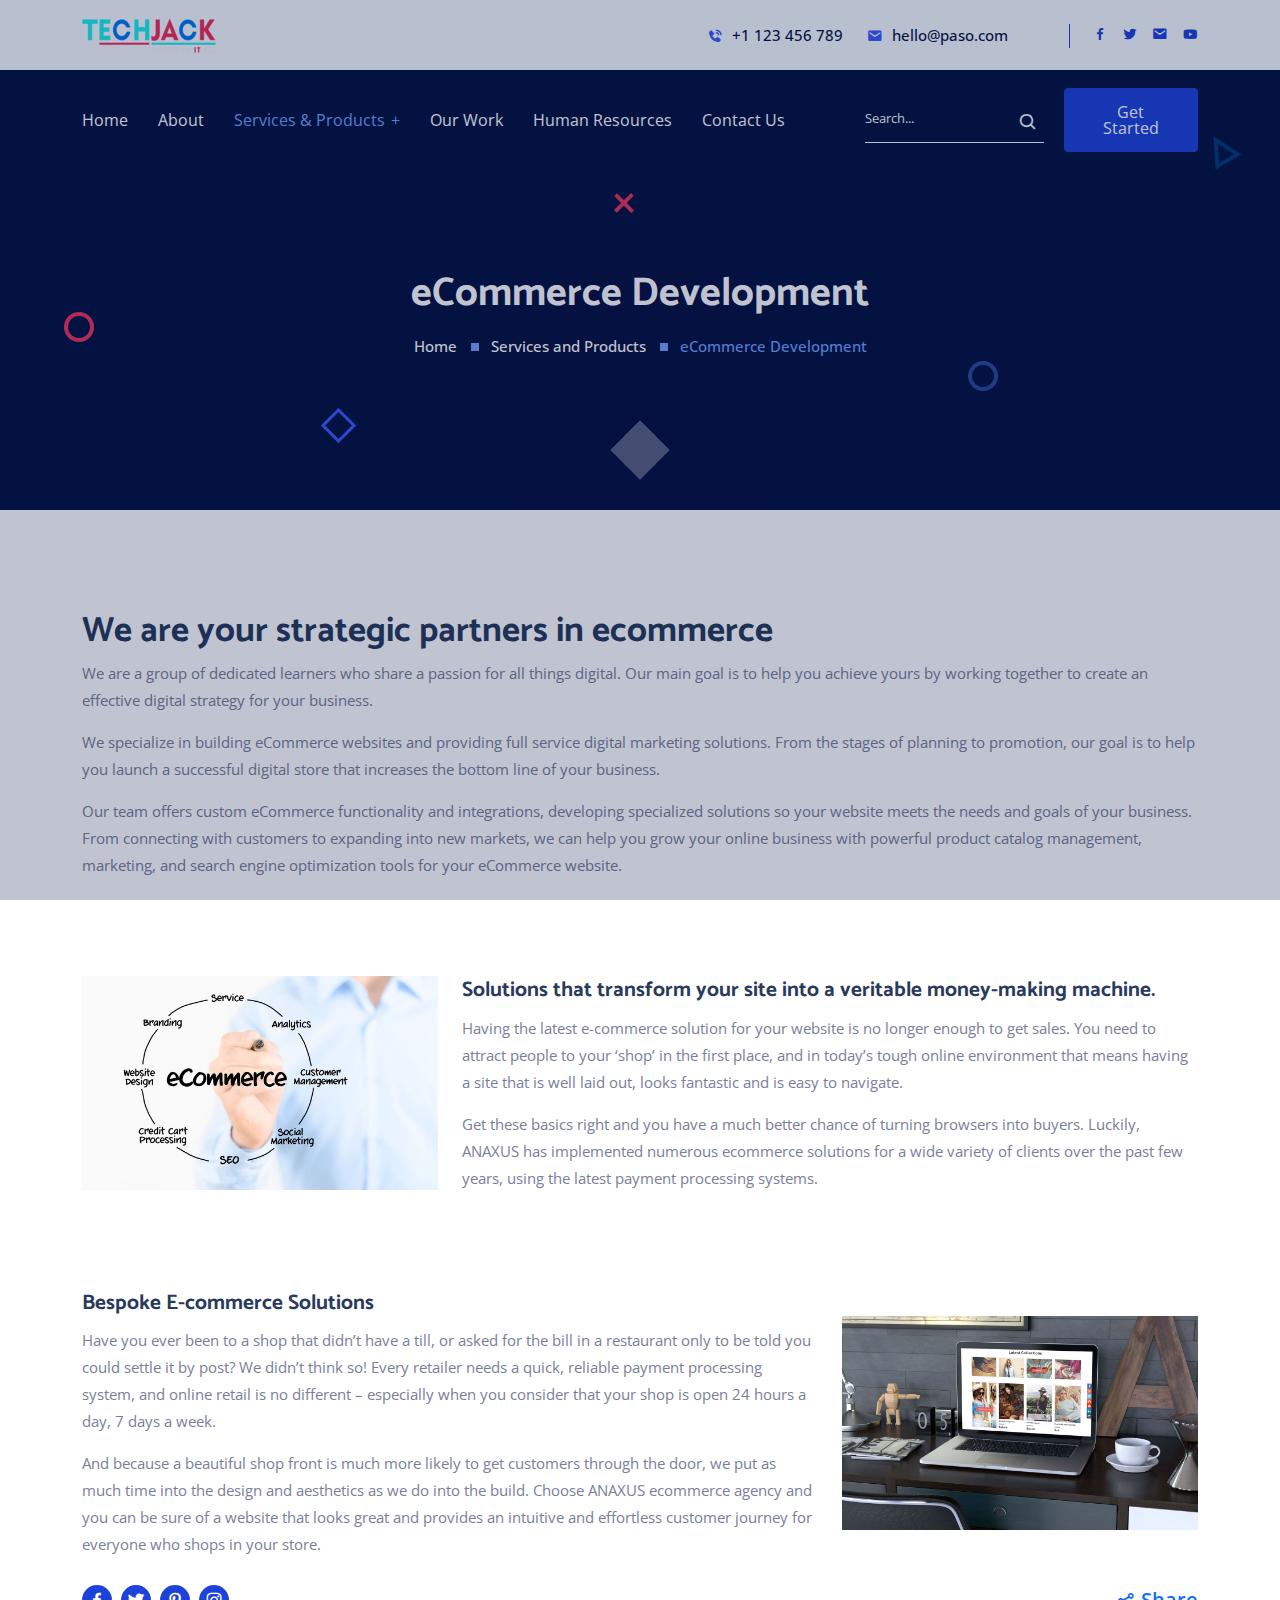
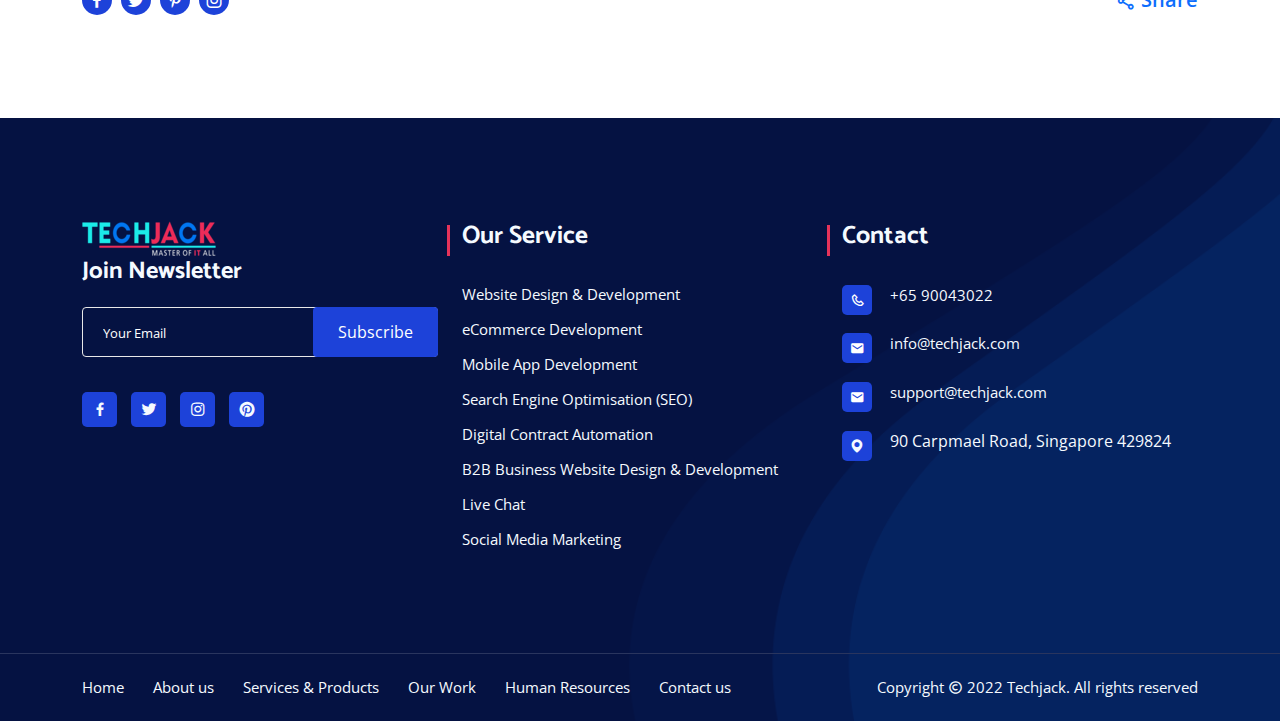
<file: solutions-details-ecommerce.html>
<!DOCTYPE html>
<html lang="zxx">

<head>
    <!-- Required meta tags -->
    <meta charset="UTF-8" />
    <meta name="viewport" content="width=device-width, initial-scale=1, shrink-to-fit=no" />

    <!-- Bootstrap Min CSS -->
    <link rel="stylesheet" href="assets/css/bootstrap.min.css">
    <!-- MeanMenu Min CSS -->
    <link rel="stylesheet" href="assets/css/meanmenu.min.css" />
    <!-- Boxicon Min CSS -->
    <link rel="stylesheet" href="assets/css/boxicons.min.css" />
    <!-- Flaticon CSS -->
    <link rel="stylesheet" href="assets/css/flaticon.css" />
    <!-- Magnific Min CSS -->
    <link rel="stylesheet" href="assets/css/magnific-popup.min.css" />
    <!-- Animate Min CSS -->
    <link rel="stylesheet" href="assets/css/animate.min.css" />
    <!-- Owl Carousel Min CSS -->
    <link rel="stylesheet" href="assets/css/owl.carousel.min.css" />
    <!-- Main CSS -->
    <link rel="stylesheet" href="assets/css/style.css" />
    <!-- Responsive CSS -->
    <link rel="stylesheet" href="assets/css/responsive.css" />

    <!-- Favicon -->
    <link rel="icon" type="image/png" href="assets/images/favicon.png" />
    <!-- Tittle -->
    <title>Techjack - Master of all IT</title>
</head>

<body>
    <!-- PreLoader Start -->
    <div class="loader-content">
        <div class="d-table">
            <div class="d-table-cell">
                <div class="sk-folding-cube">
                    <div class="sk-cube1 sk-cube"></div>
                    <div class="sk-cube2 sk-cube"></div>
                    <div class="sk-cube4 sk-cube"></div>
                    <div class="sk-cube3 sk-cube"></div>
                </div>
            </div>
        </div>
    </div>
    <!-- PreLoader End -->

    <!-- Header Area -->
    <header class="header-area">
        <div class="container">
            <div class="row align-items-center">
                <div class="col-lg-2 col-sm-0">
                    <div class="logo">
                        <a href="index.html"><img src="assets/images/logo.png" alt="logo" /></a>
                    </div>
                </div>
                <div class="col-lg-8 col-sm-8 text-right pr-0">
                    <div class="header-content-right">
                        <ul class="header-contact">
                            <li><a href="tel:+1123456789"><i class="bx bxs-phone-call"></i> +1 123 456 789</a></li>
                            <li><a href="mailto:hello@paso.com"><i class="bx bxs-envelope"></i> hello@paso.com</a></li>
                        </ul>
                    </div>
                </div>
                <div class="col-lg-2 col-sm-4 text-right pl-0">
                    <div class="header-content-right">
                        <ul class="header-social">
                            <li>
                                <a href="#" target="_blank"><i class="bx bxl-facebook"></i></a>
                            </li>
                            <li>
                                <a href="#" target="_blank"><i class="bx bxl-twitter"></i></a>
                            </li>
                            <li>
                                <a href="#" target="_blank"> <i class="bx bxs-envelope"></i></a>
                            </li>
                            <li>
                                <a href="#" target="_blank"> <i class="bx bxl-youtube"></i></a>
                            </li>
                        </ul>
                    </div>
                </div>
            </div>
        </div>
    </header>
    <!-- End Header Area -->

    <!--Navbar Area -->
    <div class="navbar-area">
        <div class="mobile-nav">
            <a href="index.html" class="logo">
                <img src="assets/images/logo.png" alt="logo" />
            </a>
        </div>

        <div class="main-nav">
            <div class="container">
                <nav class="navbar navbar-expand-md navbar-light">
                    <div class="collapse navbar-collapse mean-menu" id="navbarSupportedContent">
                        <ul class="navbar-nav text-center">
                            <li class="nav-item">
                                <a href="index.html" class="nav-link ">Home</a>
                                <!-- <ul class="dropdown-menu">
                                                                <li class="nav-item">
                                                                    <a href="index.html" class="nav-link">Home One</a>
                                                                </li>
                                                                <li class="nav-item">
                                                                    <a href="index-2.html" class="nav-link active">Home Two</a>
                                                                </li>
                                                                <li class="nav-item">
                                                                    <a href="index-3.html" class="nav-link">Home Three</a>
                                                                </li>
                                                            </ul> -->
                            </li>
                            <li class="nav-item">
                                <a href="about.html" class="nav-link">About</a>
                                <!-- <ul class="dropdown-menu">
                                                                <li class="nav-item">
                                                                    <a href="about.html" class="nav-link">About Us</a>
                                                                </li>
                                                                <li class="nav-item">
                                                                    <a href="about.html" class="nav-link">What we do</a>
                                                                </li>
                                                                <li class="nav-item">
                                                                    <a href="about.html" class="nav-link">Our Team</a>
                                                                </li>
                                                                <li class="nav-item">
                                                                    <a href="about.html" class="nav-link">Our Promise</a>
                                                                </li>
                                                            </ul> -->
                            </li>
                            <li class="nav-item">
                                <a href="servicesAndProducts.html" class="nav-link dropdown-toggle active">Services &
                                    Products</a>
                                <ul class="dropdown-menu">
                                    <li class="nav-item">
                                        <a href="solutions-details-web.html" class="nav-link">Website Design &
                                            Development</a>
                                    </li>
                                    <li class="nav-item">
                                        <a href="solutions-details-automation.html" class="nav-link">Digital Contract
                                            Automation</a>
                                    </li>
                                    <li class="nav-item">
                                        <a href="solutions-details-b2b.html" class="nav-link">B2B Business Website
                                            Design & Development</a>
                                    </li>
                                    <li class="nav-item">
                                        <a href="solutions-details-ecommerce.html" class="nav-link active">eCommerce
                                            Development</a>
                                    </li>
                                    <li class="nav-item">
                                        <a href="solutions-details-social.html" class="nav-link">Social Media
                                            Marketing</a>
                                    </li>
                                    <li class="nav-item">
                                        <a href="solutions-details-seo.html" class="nav-link">Search Engine optimization
                                            (SEO)</a>
                                    </li>
                                </ul>
                            </li>
                            <li class="nav-item">
                                <a href="ourWork.html" class="nav-link">Our Work</a>
                                <!-- <ul class="dropdown-menu">
                                                                <li class="nav-item">
                                                                    <a href="case.html" class="nav-link">Case Studies</a>
                                                                </li>
                                                                <li class="nav-item">
                                                                    <a href="case-details.html" class="nav-link">Case Studies Details</a>
                                                                </li>
                                                            </ul> -->
                            </li>
                            <!-- <li class="nav-item">
                                                            <a href="#" class="nav-link dropdown-toggle">Blog</a>
                                                            <ul class="dropdown-menu">
                                                                <li class="nav-item">
                                                                    <a href="blog.html" class="nav-link">Blog</a>
                                                                </li>
                                                                <li class="nav-item">
                                                                    <a href="blog-details.html" class="nav-link">Blog Details</a>
                                                                </li>
                                                            </ul>
                                                        </li> -->
                            <li class="nav-item">
                                <a href="humanResources.html" class="nav-link">Human Resources</a>
                                <!-- <ul class="dropdown-menu">
                                                                <li class="nav-item">
                                                                    <a href="team.html" class="nav-link">Team</a>
                                                                </li>
                                                                <li class="nav-item">
                                                                    <a href="pricing.html" class="nav-link">Pricing</a>
                                                                </li>
                                                                <li class="nav-item">
                                                                    <a href="gallery.html" class="nav-link">Gallery</a>
                                                                </li>
                                                                <li class="nav-item">
                                                                    <a href="testimonials.html" class="nav-link">Testimonials</a>
                                                                </li>
                                                                <li class="nav-item">
                                                                    <a href="singnup.html" class="nav-link">Sign Up</a>
                                                                </li>
                                                                <li class="nav-item">
                                                                    <a href="signin.html" class="nav-link">Sign In</a>
                                                                </li>
                                                                <li class="nav-item">
                                                                    <a href="404.html" class="nav-link">Error 404</a>
                                                                </li>
                                                                <li class="nav-item">
                                                                    <a href="faq.html" class="nav-link">FAQ</a>
                                                                </li>
                                                                <li class="nav-item">
                                                                    <a href="terms-condition.html" class="nav-link">Terms & Conditions</a>
                                                                </li>
                                                                <li class="nav-item">
                                                                    <a href="privecy.html" class="nav-link">Privacy Policy</a>
                                                                </li>
                                                            </ul> -->
                            </li>
                            <li class="nav-item">
                                <a href="contact.html" class="nav-link">Contact us</a>
                            </li>
                        </ul>
                    </div>
                    <div class="nav-right">
                        <form>
                            <div class="input-group">
                                <input type="text" class="form-control search" placeholder="Search..." />
                            </div>
                            <button type="submit"><i class="bx bx-search"></i></button>
                        </form>
                    </div>
                    <div class="nav-btn">
                        <a href="#" class="box-btn">Get Started</a>
                    </div>
                </nav>
            </div>
        </div>
    </div>
    <!-- End Navbar Area -->

    <!-- Start Page Title Area -->
    <div class="page-title-area">
        <div class="container">
            <div class="page-title-content">
                <h2>eCommerce Development</h2>
                <ul>
                    <li>
                        <a href="index.html">
                            Home
                        </a>
                    </li>

                    <li>Services and Products</li>

                    <li class="active">eCommerce Development</li>
                </ul>
            </div>
        </div>
        <div class="page-shape">
            <div class="shape1">
                <img src="assets/images/shape/1.png" alt="shape" />
            </div>
            <div class="shape3">
                <img src="assets/images/shape/3.png" alt="shape" />
            </div>
            <div class="shape4">
                <img src="assets/images/shape/4.png" alt="shape" />
            </div>
            <div class="shape5">
                <img src="assets/images/shape/5.png" alt="shape" />
            </div>
            <div class="shape6">
                <img src="assets/images/shape/6.png" alt="shape" />
            </div>
        </div>
    </div>
    <!-- End Page Title Area -->

    <!-- Start Services Details Area -->
    <section class="services-details-area ptb-100">
        <div class="container">
            <div class="row">


                <div class="col-12">
                    <div class="services-details-text">
                        <h2>We are your strategic
                            partners in ecommerce</h2>
                        <p>We are a group of dedicated learners who share a passion for all things digital. Our main
                            goal is to help you achieve
                            yours by working together to create an effective digital strategy for your business.</p>

                        <p>We specialize in building eCommerce websites and providing full service digital marketing
                            solutions. From the stages of
                            planning to promotion, our goal is to help you launch a successful digital store that
                            increases the bottom line of your
                            business.</p>

                        <p>Our team offers custom eCommerce functionality and integrations, developing specialized
                            solutions so your website meets
                            the needs and goals of your business. From connecting with customers to expanding into new
                            markets, we can help you grow
                            your online business with powerful product catalog management, marketing, and search engine
                            optimization tools for your
                            eCommerce website.</p>

                    </div>
                </div>
            </div>

            <div class="scrives-item-2 my-5 py-5 ">
                <div class="row align-items-center">
                    <div class="col-lg-4">
                        <div class="services-img mb-qc">
                            <img src="assets/images/data/store1.jpg" alt="Image">
                        </div>
                    </div>

                    <div class="col-lg-8">
                        <h3>Solutions that transform your site into a veritable money-making machine.</h3>
                        <p>Having the latest e-commerce solution for your website is no longer enough to get sales. You
                            need to attract people to
                            your ‘shop’ in the first place, and in today’s tough online environment that means having a
                            site that is well laid out,
                            looks fantastic and is easy to navigate.</p>
                        <p>
                            Get these basics right and you have a much better chance of turning browsers into buyers.
                            Luckily, ANAXUS has
                            implemented numerous ecommerce solutions for a wide variety of clients over the past few
                            years, using the latest payment
                            processing systems.
                        </p>
                    </div>
                </div>
            </div>

            <div class="scrives-item-2 mt-4 ">
                <div class="row align-items-center">


                    <div class="col-lg-8">
                        <h3>Bespoke E-commerce Solutions</h3>
                        <p>Have you ever been to a shop that didn’t have a till, or asked for the bill in a restaurant
                            only to be told you could
                            settle it by post? We didn’t think so! Every retailer needs a quick, reliable payment
                            processing system, and online
                            retail is no different – especially when you consider that your shop is open 24 hours a day,
                            7 days a week.</p>
                        <p>
                            And because a beautiful shop front is much more likely to get customers through the door, we
                            put as much time into the
                            design and aesthetics as we do into the build. Choose ANAXUS ecommerce agency and you can be
                            sure of a website that
                            looks great and provides an intuitive and effortless customer journey for everyone who shops
                            in your store.
                        </p>

                    </div>
                    <div class="col-lg-4">
                        <div class="services-img mb-qc">
                            <img src="assets/images/data/store2.jpg" alt="Image">
                        </div>
                    </div>
                </div>
            </div>

            <div class="scrives-item-3 mt-4">
                <div class="row align-items-center">
                    <div class="col-lg-6 col-sm-6">
                        <div class="social">
                            <ul class="social-link">
                                <li>
                                    <a href="#">
                                        <i class="bx bxl-facebook"></i>
                                    </a>
                                </li>
                                <li>
                                    <a href="#">
                                        <i class="bx bxl-twitter"></i>
                                    </a>
                                </li>
                                <li>
                                    <a href="#">
                                        <i class="bx bxl-pinterest-alt"></i>
                                    </a>
                                </li>
                                <li>
                                    <a href="#">
                                        <i class="bx bxl-instagram"></i>
                                    </a>
                                </li>
                            </ul>
                        </div>
                    </div>

                    <div class="col-lg-6 col-sm-6">
                        <div class="share">
                            <a href="#">
                                <i class="bx bx-share-alt"></i>
                                Share
                            </a>
                        </div>
                    </div>
                </div>
            </div>
        </div>
    </section>
    <!-- End Services Details Area -->

    <!-- Footer Area -->
    <footer class="footer-area pt-100">
        <div class="container">
            <div class="row">
                <div class="col-lg-4 col-md-6">
                    <div class="content">
                        <div class="logo">
                            <a href="index.html"><img src="assets/images/logo2.png" alt="logo" /></a>
                        </div>
                        <!-- <p>
                                    Lorem ipsum dolor sit amet, mattetur adipiscing elit, sed do eiusmod.
                                </p> -->
                        <div class="subscribe">
                            <h4>Join Newsletter</h4>
                            <form class="newsletter-form" data-toggle="validator">
                                <input type="email" id="emails" class="form-control" placeholder="Your Email"
                                    name="EMAIL" required autocomplete="off">

                                <button class="box-btn" type="submit">
                                    Subscribe
                                </button>

                                <div id="validator-newsletter" class="form-result"></div>
                            </form>
                        </div>

                        <ul class="social">
                            <li>
                                <a href="#" target="_blank"><i class='bx bxl-facebook'></i></a>
                            </li>
                            <li>
                                <a href="#" target="_blank"><i class='bx bxl-twitter'></i></a>
                            </li>
                            <li>
                                <a href="#" target="_blank"><i class='bx bxl-instagram'></i></a>
                            </li>
                            <li>
                                <a href="#" target="_blank"><i class='bx bxl-pinterest'></i></a>
                            </li>
                        </ul>
                    </div>
                </div>
                <div class="col-lg-4 col-md-6">
                    <div class="content ml-15">
                        <h3>Our Service</h3>
                        <ul class="footer-list">
                            <li><a href="#">Website Design & Development</a></li>
                            <li><a href="#">eCommerce Development</a></li>
                            <li><a href="#">Mobile App Development</a></li>
                            <li><a href="#">Search Engine Optimisation (SEO)</a></li>
                            <li><a href="#">Digital Contract Automation</a></li>
                            <li><a href="#">B2B Business Website Design & Development</a></li>
                            <li><a href="#">Live Chat</a></li>
                            <li><a href="#">Social Media Marketing</a></li>
                        </ul>
                    </div>
                </div>
                <!-- <div class="col-lg-2 col-md-6">
                            <div class="content">
                                <h3>Quick Links</h3>
                                <ul class="footer-list">
                                    <li><a href="faq.html">FAQ</a></li>
                                    <li><a href="solutions.html">Service</a></li>
                                    <li><a href="#">Career</a></li>
                                    <li><a href="privecy.html">Privacy & Policy</a></li>
                                    <li><a href="terms-condition.html">Terms & Conditions</a></li>
                                    <li><a href="#">Data Analysis</a></li>
                                </ul>
                            </div>
                        </div> -->
                <div class="col-lg-4 col-md-6">
                    <div class="content contacts">
                        <h3 class="ml-40">Contact</h3>
                        <ul class="footer-list foot-social">
                            <!-- <li><a href="tel:+1123456789"><i class="bx bx-mobile-alt"></i> +1 123 456 789</a></li> -->
                            <li><a href="tel:+6590043022"><i class="bx bx-phone"></i>+65 90043022</a></li>
                            <li><a href="mailto:hello@techjack.com"><i class="bx bxs-envelope"></i>
                                    info@techjack.com</a></li>
                            <li><a href="mailto:support@techjack.com"><i class="bx bxs-envelope"></i>
                                    support@techjack.com</a>
                            </li>
                            <li><i class="bx bxs-map"></i> 90 Carpmael Road, Singapore 429824</li>
                        </ul>
                    </div>
                </div>
            </div>
        </div>
        <div class="copy-area">
            <div class="container">
                <div class="row">
                    <div class="col-lg-8">
                        <ul class="menu">
                            <li><a href="index.html">Home</a></li>
                            <li><a href="about.html">About us</a></li>
                            <li><a href="servicesAndProducts.html">Services & Products</a></li>
                            <li><a href="ourWork.html">Our Work</a></li>
                            <li><a href="humanResources.html">Human Resources</a></li>
                            <li><a href="contact.html">Contact us</a></li>
                        </ul>
                    </div>
                    <div class="col-lg-4">
                        <p class="right">
                            Copyright <i class="bx bx-copyright"></i> 2022 Techjack. All rights reserved
                            <!-- Designed By
                                    <a href="https://hibootstrap.com/" target="_blank">HiBootstrap.com</a> -->
                        </p>
                    </div>
                </div>
            </div>
        </div>
    </footer>
    <!-- End Footer Area -->

    <!-- Start Go Top Area -->
    <div class="go-top">
        <i class='bx bx-chevrons-up'></i>
        <i class='bx bx-chevrons-up'></i>
    </div>
    <!-- End Go Top Area -->


    <!-- jQuery Min JS -->
    <script src="assets/js/jquery.min.js"></script>
    <!-- Bootstrap Bundle Min JS -->
    <script src="assets/js/bootstrap.bundle.min.js"></script>
    <!-- MeanMenu Min JS -->
    <script src="assets/js/meanmenu.min.js"></script>
    <!-- Magnific Popup Min JS -->
    <script src="assets/js/magnific-popup.min.js"></script>
    <!-- Owl carasol Min Js -->
    <script src="assets/js/owl.carousel.min.js"></script>
    <!-- Wow Min js -->
    <script src="assets/js/wow.min.js"></script>
    <!-- Isotope MinJs -->
    <script src="assets/js/isotope.pkgd.min.js"></script>
    <!-- Form Ajaxchimp Min JS -->
    <script src="assets/js/ajaxchimp.min.js"></script>
    <!-- Form Validator Js  -->
    <script src="assets/js/form-validator.min.js"></script>
    <!-- Contact Form Min Js -->
    <script src="assets/js/contact-form-script.js"></script>
    <!-- Main js -->
    <script src="assets/js/main.js"></script>
</body>

</html>
</file>
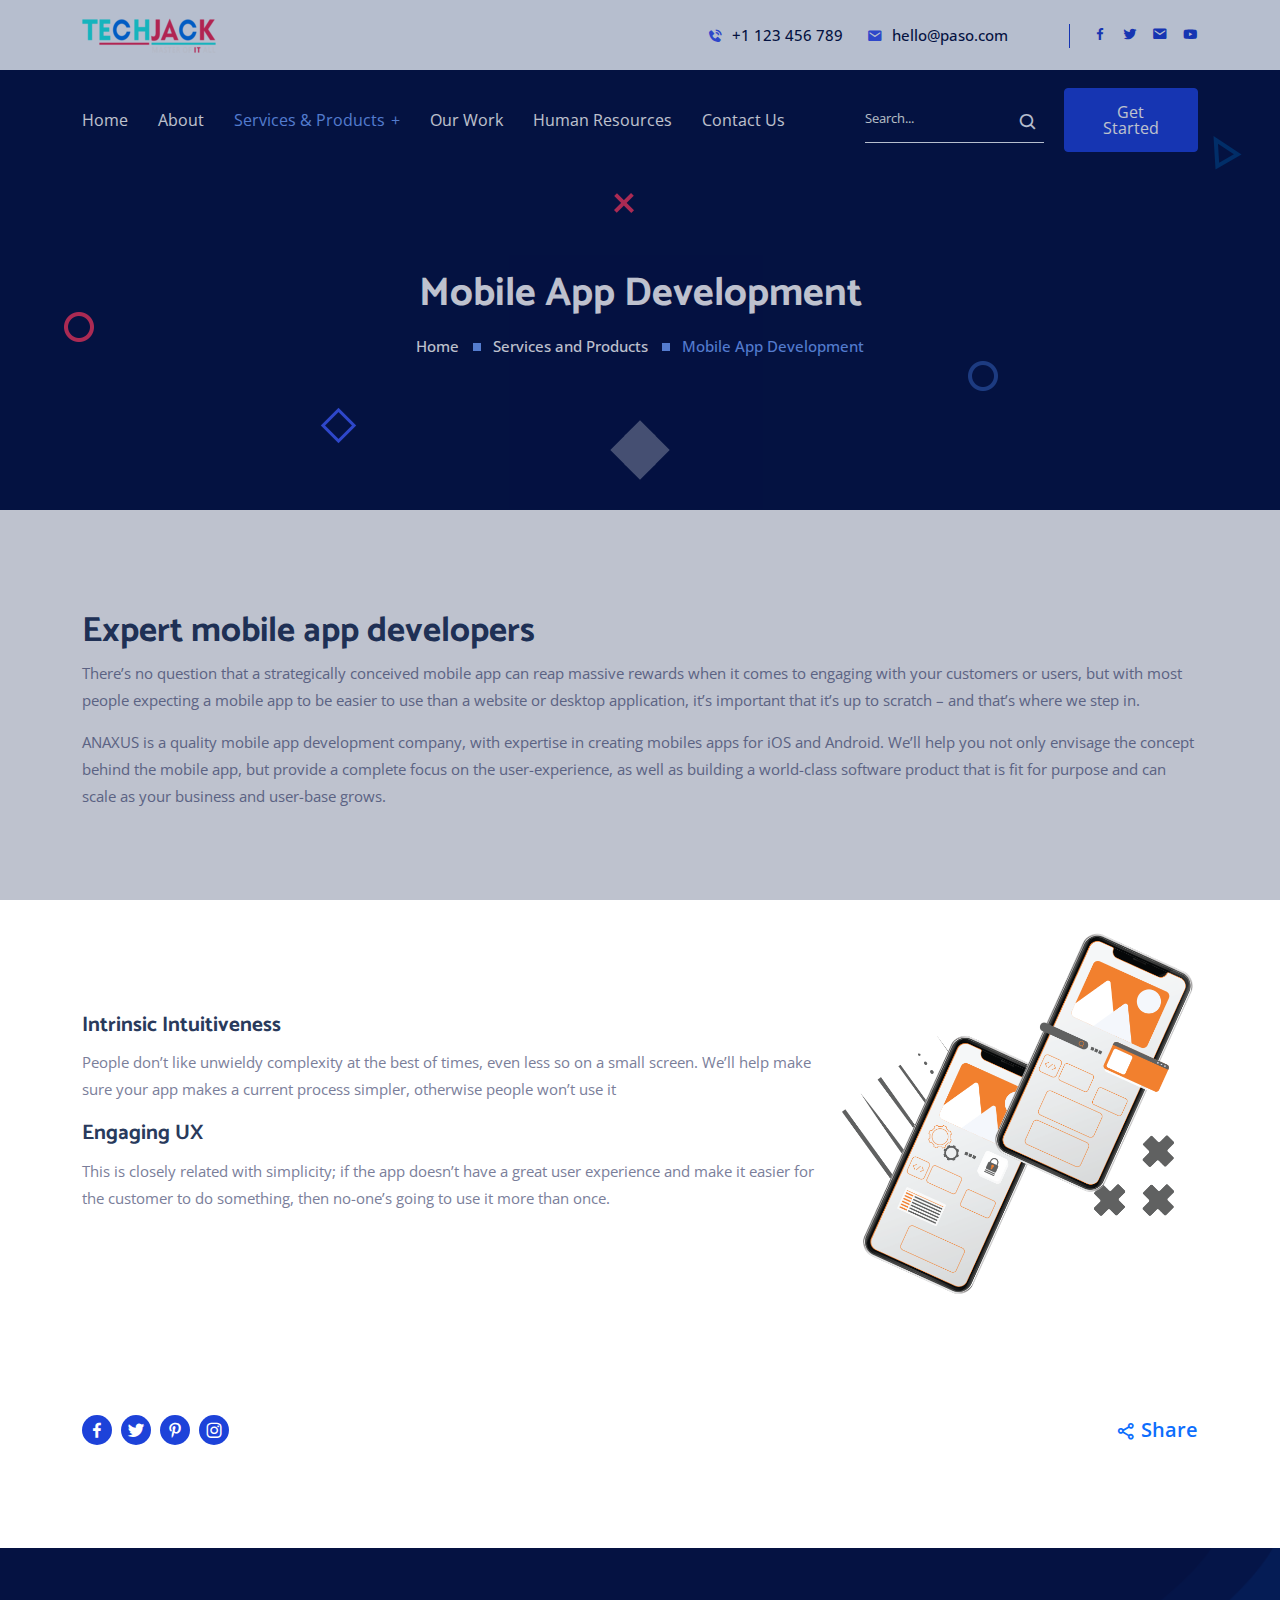
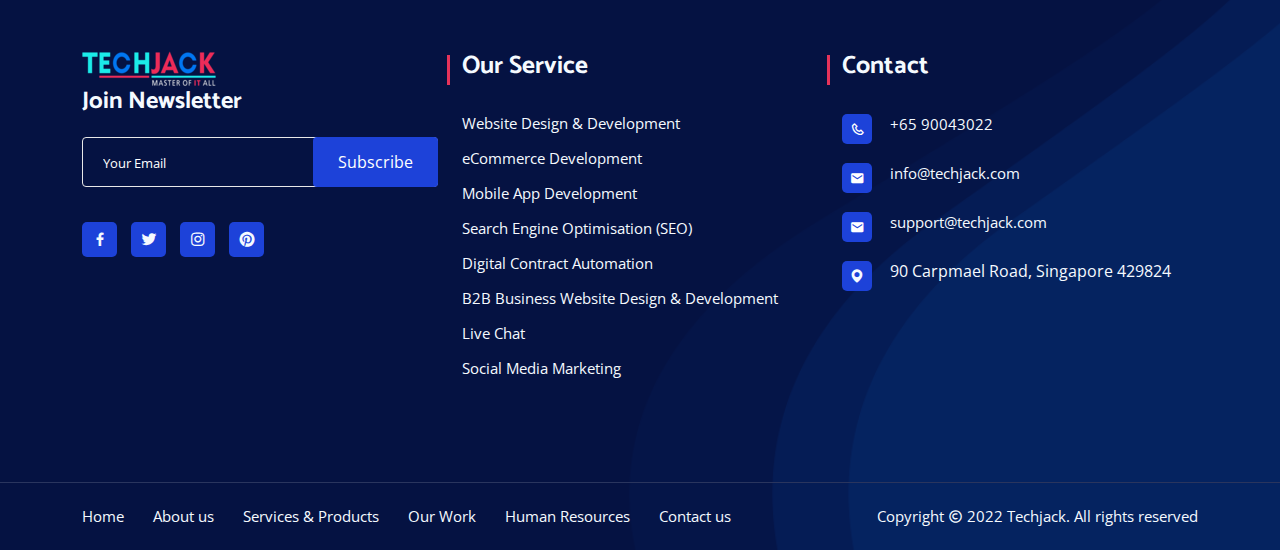
<file: solutions-details-mobile.html>
<!DOCTYPE html>
<html lang="zxx">

<head>
    <!-- Required meta tags -->
    <meta charset="UTF-8" />
    <meta name="viewport" content="width=device-width, initial-scale=1, shrink-to-fit=no" />

    <!-- Bootstrap Min CSS -->
    <link rel="stylesheet" href="assets/css/bootstrap.min.css">
    <!-- MeanMenu Min CSS -->
    <link rel="stylesheet" href="assets/css/meanmenu.min.css" />
    <!-- Boxicon Min CSS -->
    <link rel="stylesheet" href="assets/css/boxicons.min.css" />
    <!-- Flaticon CSS -->
    <link rel="stylesheet" href="assets/css/flaticon.css" />
    <!-- Magnific Min CSS -->
    <link rel="stylesheet" href="assets/css/magnific-popup.min.css" />
    <!-- Animate Min CSS -->
    <link rel="stylesheet" href="assets/css/animate.min.css" />
    <!-- Owl Carousel Min CSS -->
    <link rel="stylesheet" href="assets/css/owl.carousel.min.css" />
    <!-- Main CSS -->
    <link rel="stylesheet" href="assets/css/style.css" />
    <!-- Responsive CSS -->
    <link rel="stylesheet" href="assets/css/responsive.css" />

    <!-- Favicon -->
    <link rel="icon" type="image/png" href="assets/images/favicon.png" />
    <!-- Tittle -->
    <title>Techjack - Master of all IT</title>
</head>

<body>
    <!-- PreLoader Start -->
    <div class="loader-content">
        <div class="d-table">
            <div class="d-table-cell">
                <div class="sk-folding-cube">
                    <div class="sk-cube1 sk-cube"></div>
                    <div class="sk-cube2 sk-cube"></div>
                    <div class="sk-cube4 sk-cube"></div>
                    <div class="sk-cube3 sk-cube"></div>
                </div>
            </div>
        </div>
    </div>
    <!-- PreLoader End -->

    <!-- Header Area -->
    <header class="header-area">
        <div class="container">
            <div class="row align-items-center">
                <div class="col-lg-2 col-sm-0">
                    <div class="logo">
                        <a href="index.html"><img src="assets/images/logo.png" alt="logo" /></a>
                    </div>
                </div>
                <div class="col-lg-8 col-sm-8 text-right pr-0">
                    <div class="header-content-right">
                        <ul class="header-contact">
                            <li><a href="tel:+1123456789"><i class="bx bxs-phone-call"></i> +1 123 456 789</a></li>
                            <li><a href="mailto:hello@paso.com"><i class="bx bxs-envelope"></i> hello@paso.com</a></li>
                        </ul>
                    </div>
                </div>
                <div class="col-lg-2 col-sm-4 text-right pl-0">
                    <div class="header-content-right">
                        <ul class="header-social">
                            <li>
                                <a href="#" target="_blank"><i class="bx bxl-facebook"></i></a>
                            </li>
                            <li>
                                <a href="#" target="_blank"><i class="bx bxl-twitter"></i></a>
                            </li>
                            <li>
                                <a href="#" target="_blank"> <i class="bx bxs-envelope"></i></a>
                            </li>
                            <li>
                                <a href="#" target="_blank"> <i class="bx bxl-youtube"></i></a>
                            </li>
                        </ul>
                    </div>
                </div>
            </div>
        </div>
    </header>
    <!-- End Header Area -->

    <!--Navbar Area -->
    <div class="navbar-area">
        <div class="mobile-nav">
            <a href="index.html" class="logo">
                <img src="assets/images/logo.png" alt="logo" />
            </a>
        </div>

        <div class="main-nav">
            <div class="container">
                <nav class="navbar navbar-expand-md navbar-light">
                    <div class="collapse navbar-collapse mean-menu" id="navbarSupportedContent">
                        <ul class="navbar-nav text-center">
                            <li class="nav-item">
                                <a href="index.html" class="nav-link ">Home</a>
                                <!-- <ul class="dropdown-menu">
                                                                <li class="nav-item">
                                                                    <a href="index.html" class="nav-link">Home One</a>
                                                                </li>
                                                                <li class="nav-item">
                                                                    <a href="index-2.html" class="nav-link active">Home Two</a>
                                                                </li>
                                                                <li class="nav-item">
                                                                    <a href="index-3.html" class="nav-link">Home Three</a>
                                                                </li>
                                                            </ul> -->
                            </li>
                            <li class="nav-item">
                                <a href="about.html" class="nav-link">About</a>
                                <!-- <ul class="dropdown-menu">
                                                                <li class="nav-item">
                                                                    <a href="about.html" class="nav-link">About Us</a>
                                                                </li>
                                                                <li class="nav-item">
                                                                    <a href="about.html" class="nav-link">What we do</a>
                                                                </li>
                                                                <li class="nav-item">
                                                                    <a href="about.html" class="nav-link">Our Team</a>
                                                                </li>
                                                                <li class="nav-item">
                                                                    <a href="about.html" class="nav-link">Our Promise</a>
                                                                </li>
                                                            </ul> -->
                            </li>
                            <li class="nav-item">
                                <a href="servicesAndProducts.html" class="nav-link dropdown-toggle active">Services &
                                    Products</a>
                                <ul class="dropdown-menu">
                                    <li class="nav-item">
                                        <a href="solutions-details-web.html" class="nav-link">Website Design &
                                            Development</a>
                                    </li>
                                    <li class="nav-item">
                                        <a href="solutions-details-automation.html" class="nav-link">Digital Contract
                                            Automation</a>
                                    </li>
                                    <li class="nav-item">
                                        <a href="solutions-details-b2b.html" class="nav-link">B2B Business
                                            Website
                                            Design & Development</a>
                                    </li>
                                    <li class="nav-item">
                                        <a href="solutions-details-ecommerce.html" class="nav-link">eCommerce
                                            Development</a>
                                    </li>
                                    <li class="nav-item">
                                        <a href="solutions-details-social.html" class="nav-link">Social Media
                                            Marketing</a>
                                    </li>
                                    <li class="nav-item">
                                        <a href="solutions-details-seo.html" class="nav-link">Search Engine optimization
                                            (SEO)</a>
                                    </li>
                                </ul>
                            </li>
                            <li class="nav-item">
                                <a href="ourWork.html" class="nav-link">Our Work</a>
                                <!-- <ul class="dropdown-menu">
                                                                <li class="nav-item">
                                                                    <a href="case.html" class="nav-link">Case Studies</a>
                                                                </li>
                                                                <li class="nav-item">
                                                                    <a href="case-details.html" class="nav-link">Case Studies Details</a>
                                                                </li>
                                                            </ul> -->
                            </li>
                            <!-- <li class="nav-item">
                                                            <a href="#" class="nav-link dropdown-toggle">Blog</a>
                                                            <ul class="dropdown-menu">
                                                                <li class="nav-item">
                                                                    <a href="blog.html" class="nav-link">Blog</a>
                                                                </li>
                                                                <li class="nav-item">
                                                                    <a href="blog-details.html" class="nav-link">Blog Details</a>
                                                                </li>
                                                            </ul>
                                                        </li> -->
                            <li class="nav-item">
                                <a href="humanResources.html" class="nav-link">Human Resources</a>
                                <!-- <ul class="dropdown-menu">
                                                                <li class="nav-item">
                                                                    <a href="team.html" class="nav-link">Team</a>
                                                                </li>
                                                                <li class="nav-item">
                                                                    <a href="pricing.html" class="nav-link">Pricing</a>
                                                                </li>
                                                                <li class="nav-item">
                                                                    <a href="gallery.html" class="nav-link">Gallery</a>
                                                                </li>
                                                                <li class="nav-item">
                                                                    <a href="testimonials.html" class="nav-link">Testimonials</a>
                                                                </li>
                                                                <li class="nav-item">
                                                                    <a href="singnup.html" class="nav-link">Sign Up</a>
                                                                </li>
                                                                <li class="nav-item">
                                                                    <a href="signin.html" class="nav-link">Sign In</a>
                                                                </li>
                                                                <li class="nav-item">
                                                                    <a href="404.html" class="nav-link">Error 404</a>
                                                                </li>
                                                                <li class="nav-item">
                                                                    <a href="faq.html" class="nav-link">FAQ</a>
                                                                </li>
                                                                <li class="nav-item">
                                                                    <a href="terms-condition.html" class="nav-link">Terms & Conditions</a>
                                                                </li>
                                                                <li class="nav-item">
                                                                    <a href="privecy.html" class="nav-link">Privacy Policy</a>
                                                                </li>
                                                            </ul> -->
                            </li>
                            <li class="nav-item">
                                <a href="contact.html" class="nav-link">Contact us</a>
                            </li>
                        </ul>
                    </div>
                    <div class="nav-right">
                        <form>
                            <div class="input-group">
                                <input type="text" class="form-control search" placeholder="Search..." />
                            </div>
                            <button type="submit"><i class="bx bx-search"></i></button>
                        </form>
                    </div>
                    <div class="nav-btn">
                        <a href="#" class="box-btn">Get Started</a>
                    </div>
                </nav>
            </div>
        </div>
    </div>
    <!-- End Navbar Area -->

    <!-- Start Page Title Area -->
    <div class="page-title-area">
        <div class="container">
            <div class="page-title-content">
                <h2>Mobile App Development</h2>
                <ul>
                    <li>
                        <a href="index.html">
                            Home
                        </a>
                    </li>

                    <li>Services and Products</li>

                    <li class="active">Mobile App Development</li>
                </ul>
            </div>
        </div>
        <div class="page-shape">
            <div class="shape1">
                <img src="assets/images/shape/1.png" alt="shape" />
            </div>
            <div class="shape3">
                <img src="assets/images/shape/3.png" alt="shape" />
            </div>
            <div class="shape4">
                <img src="assets/images/shape/4.png" alt="shape" />
            </div>
            <div class="shape5">
                <img src="assets/images/shape/5.png" alt="shape" />
            </div>
            <div class="shape6">
                <img src="assets/images/shape/6.png" alt="shape" />
            </div>
        </div>
    </div>
    <!-- End Page Title Area -->

    <!-- Start Services Details Area -->
    <section class="services-details-area ptb-100">
        <div class="container">
            <div class="row">


                <div class="col-12">
                    <div class="services-details-text">
                        <h2>Expert mobile app developers
                        </h2>
                        <p>There’s no question that a strategically conceived mobile app can reap massive rewards when
                            it comes to engaging with
                            your customers or users, but with most people expecting a mobile app to be easier to use
                            than a website or desktop
                            application, it’s important that it’s up to scratch – and that’s where we step in.</p>

                        <p>ANAXUS is a quality mobile app development company, with expertise in creating mobiles apps
                            for iOS and Android. We’ll
                            help you not only envisage the concept behind the mobile app, but provide a complete focus
                            on the user-experience, as
                            well as building a world-class software product that is fit for purpose and can scale as
                            your business and user-base
                            grows.</p>
                    </div>
                </div>
            </div>


            <div class="scrives-item-2 my-5 py-5 ">
                <div class="row align-items-center">


                    <div class="col-lg-8">
                        <h3>Intrinsic Intuitiveness</h3>
                        <p>

                            People don’t like unwieldy complexity at the best of times, even less so on a small screen.
                            We’ll help make sure your
                            app makes a current process simpler, otherwise people won’t use it</p>
                        <h3>Engaging UX</h3>
                        <p>
                            This is closely related with simplicity; if the app doesn’t have a great user experience and
                            make it easier for the
                            customer to do something, then no-one’s going to use it more than once.
                        </p>

                    </div>
                    <div class="col-lg-4">
                        <div class="services-img mb-qc">
                            <img src="assets/images/data/phone1.png" alt="Image">
                        </div>
                    </div>
                </div>
            </div>

            <div class="scrives-item-3 mt-4">
                <div class="row align-items-center">
                    <div class="col-lg-6 col-sm-6">
                        <div class="social">
                            <ul class="social-link">
                                <li>
                                    <a href="#">
                                        <i class="bx bxl-facebook"></i>
                                    </a>
                                </li>
                                <li>
                                    <a href="#">
                                        <i class="bx bxl-twitter"></i>
                                    </a>
                                </li>
                                <li>
                                    <a href="#">
                                        <i class="bx bxl-pinterest-alt"></i>
                                    </a>
                                </li>
                                <li>
                                    <a href="#">
                                        <i class="bx bxl-instagram"></i>
                                    </a>
                                </li>
                            </ul>
                        </div>
                    </div>

                    <div class="col-lg-6 col-sm-6">
                        <div class="share">
                            <a href="#">
                                <i class="bx bx-share-alt"></i>
                                Share
                            </a>
                        </div>
                    </div>
                </div>
            </div>
        </div>
    </section>
    <!-- End Services Details Area -->

    <!-- Footer Area -->
    <footer class="footer-area pt-100">
        <div class="container">
            <div class="row">
                <div class="col-lg-4 col-md-6">
                    <div class="content">
                        <div class="logo">
                            <a href="index.html"><img src="assets/images/logo2.png" alt="logo" /></a>
                        </div>
                        <!-- <p>
                                    Lorem ipsum dolor sit amet, mattetur adipiscing elit, sed do eiusmod.
                                </p> -->
                        <div class="subscribe">
                            <h4>Join Newsletter</h4>
                            <form class="newsletter-form" data-toggle="validator">
                                <input type="email" id="emails" class="form-control" placeholder="Your Email"
                                    name="EMAIL" required autocomplete="off">

                                <button class="box-btn" type="submit">
                                    Subscribe
                                </button>

                                <div id="validator-newsletter" class="form-result"></div>
                            </form>
                        </div>

                        <ul class="social">
                            <li>
                                <a href="#" target="_blank"><i class='bx bxl-facebook'></i></a>
                            </li>
                            <li>
                                <a href="#" target="_blank"><i class='bx bxl-twitter'></i></a>
                            </li>
                            <li>
                                <a href="#" target="_blank"><i class='bx bxl-instagram'></i></a>
                            </li>
                            <li>
                                <a href="#" target="_blank"><i class='bx bxl-pinterest'></i></a>
                            </li>
                        </ul>
                    </div>
                </div>
                <div class="col-lg-4 col-md-6">
                    <div class="content ml-15">
                        <h3>Our Service</h3>
                        <ul class="footer-list">
                            <li><a href="#">Website Design & Development</a></li>
                            <li><a href="#">eCommerce Development</a></li>
                            <li><a href="#">Mobile App Development</a></li>
                            <li><a href="#">Search Engine Optimisation (SEO)</a></li>
                            <li><a href="#">Digital Contract Automation</a></li>
                            <li><a href="#">B2B Business Website Design & Development</a></li>
                            <li><a href="#">Live Chat</a></li>
                            <li><a href="#">Social Media Marketing</a></li>
                        </ul>
                    </div>
                </div>
                <!-- <div class="col-lg-2 col-md-6">
                            <div class="content">
                                <h3>Quick Links</h3>
                                <ul class="footer-list">
                                    <li><a href="faq.html">FAQ</a></li>
                                    <li><a href="solutions.html">Service</a></li>
                                    <li><a href="#">Career</a></li>
                                    <li><a href="privecy.html">Privacy & Policy</a></li>
                                    <li><a href="terms-condition.html">Terms & Conditions</a></li>
                                    <li><a href="#">Data Analysis</a></li>
                                </ul>
                            </div>
                        </div> -->
                <div class="col-lg-4 col-md-6">
                    <div class="content contacts">
                        <h3 class="ml-40">Contact</h3>
                        <ul class="footer-list foot-social">
                            <!-- <li><a href="tel:+1123456789"><i class="bx bx-mobile-alt"></i> +1 123 456 789</a></li> -->
                            <li><a href="tel:+6590043022"><i class="bx bx-phone"></i>+65 90043022</a></li>
                            <li><a href="mailto:hello@techjack.com"><i class="bx bxs-envelope"></i>
                                    info@techjack.com</a></li>
                            <li><a href="mailto:support@techjack.com"><i class="bx bxs-envelope"></i>
                                    support@techjack.com</a>
                            </li>
                            <li><i class="bx bxs-map"></i> 90 Carpmael Road, Singapore 429824</li>
                        </ul>
                    </div>
                </div>
            </div>
        </div>
        <div class="copy-area">
            <div class="container">
                <div class="row">
                    <div class="col-lg-8">
                        <ul class="menu">
                            <li><a href="index.html">Home</a></li>
                            <li><a href="about.html">About us</a></li>
                            <li><a href="servicesAndProducts.html">Services & Products</a></li>
                            <li><a href="ourWork.html">Our Work</a></li>
                            <li><a href="humanResources.html">Human Resources</a></li>
                            <li><a href="contact.html">Contact us</a></li>
                        </ul>
                    </div>
                    <div class="col-lg-4">
                        <p class="right">
                            Copyright <i class="bx bx-copyright"></i> 2022 Techjack. All rights reserved
                            <!-- Designed By
                                    <a href="https://hibootstrap.com/" target="_blank">HiBootstrap.com</a> -->
                        </p>
                    </div>
                </div>
            </div>
        </div>
    </footer>
    <!-- End Footer Area -->

    <!-- Start Go Top Area -->
    <div class="go-top">
        <i class='bx bx-chevrons-up'></i>
        <i class='bx bx-chevrons-up'></i>
    </div>
    <!-- End Go Top Area -->


    <!-- jQuery Min JS -->
    <script src="assets/js/jquery.min.js"></script>
    <!-- Bootstrap Bundle Min JS -->
    <script src="assets/js/bootstrap.bundle.min.js"></script>
    <!-- MeanMenu Min JS -->
    <script src="assets/js/meanmenu.min.js"></script>
    <!-- Magnific Popup Min JS -->
    <script src="assets/js/magnific-popup.min.js"></script>
    <!-- Owl carasol Min Js -->
    <script src="assets/js/owl.carousel.min.js"></script>
    <!-- Wow Min js -->
    <script src="assets/js/wow.min.js"></script>
    <!-- Isotope MinJs -->
    <script src="assets/js/isotope.pkgd.min.js"></script>
    <!-- Form Ajaxchimp Min JS -->
    <script src="assets/js/ajaxchimp.min.js"></script>
    <!-- Form Validator Js  -->
    <script src="assets/js/form-validator.min.js"></script>
    <!-- Contact Form Min Js -->
    <script src="assets/js/contact-form-script.js"></script>
    <!-- Main js -->
    <script src="assets/js/main.js"></script>
</body>

</html>
</file>
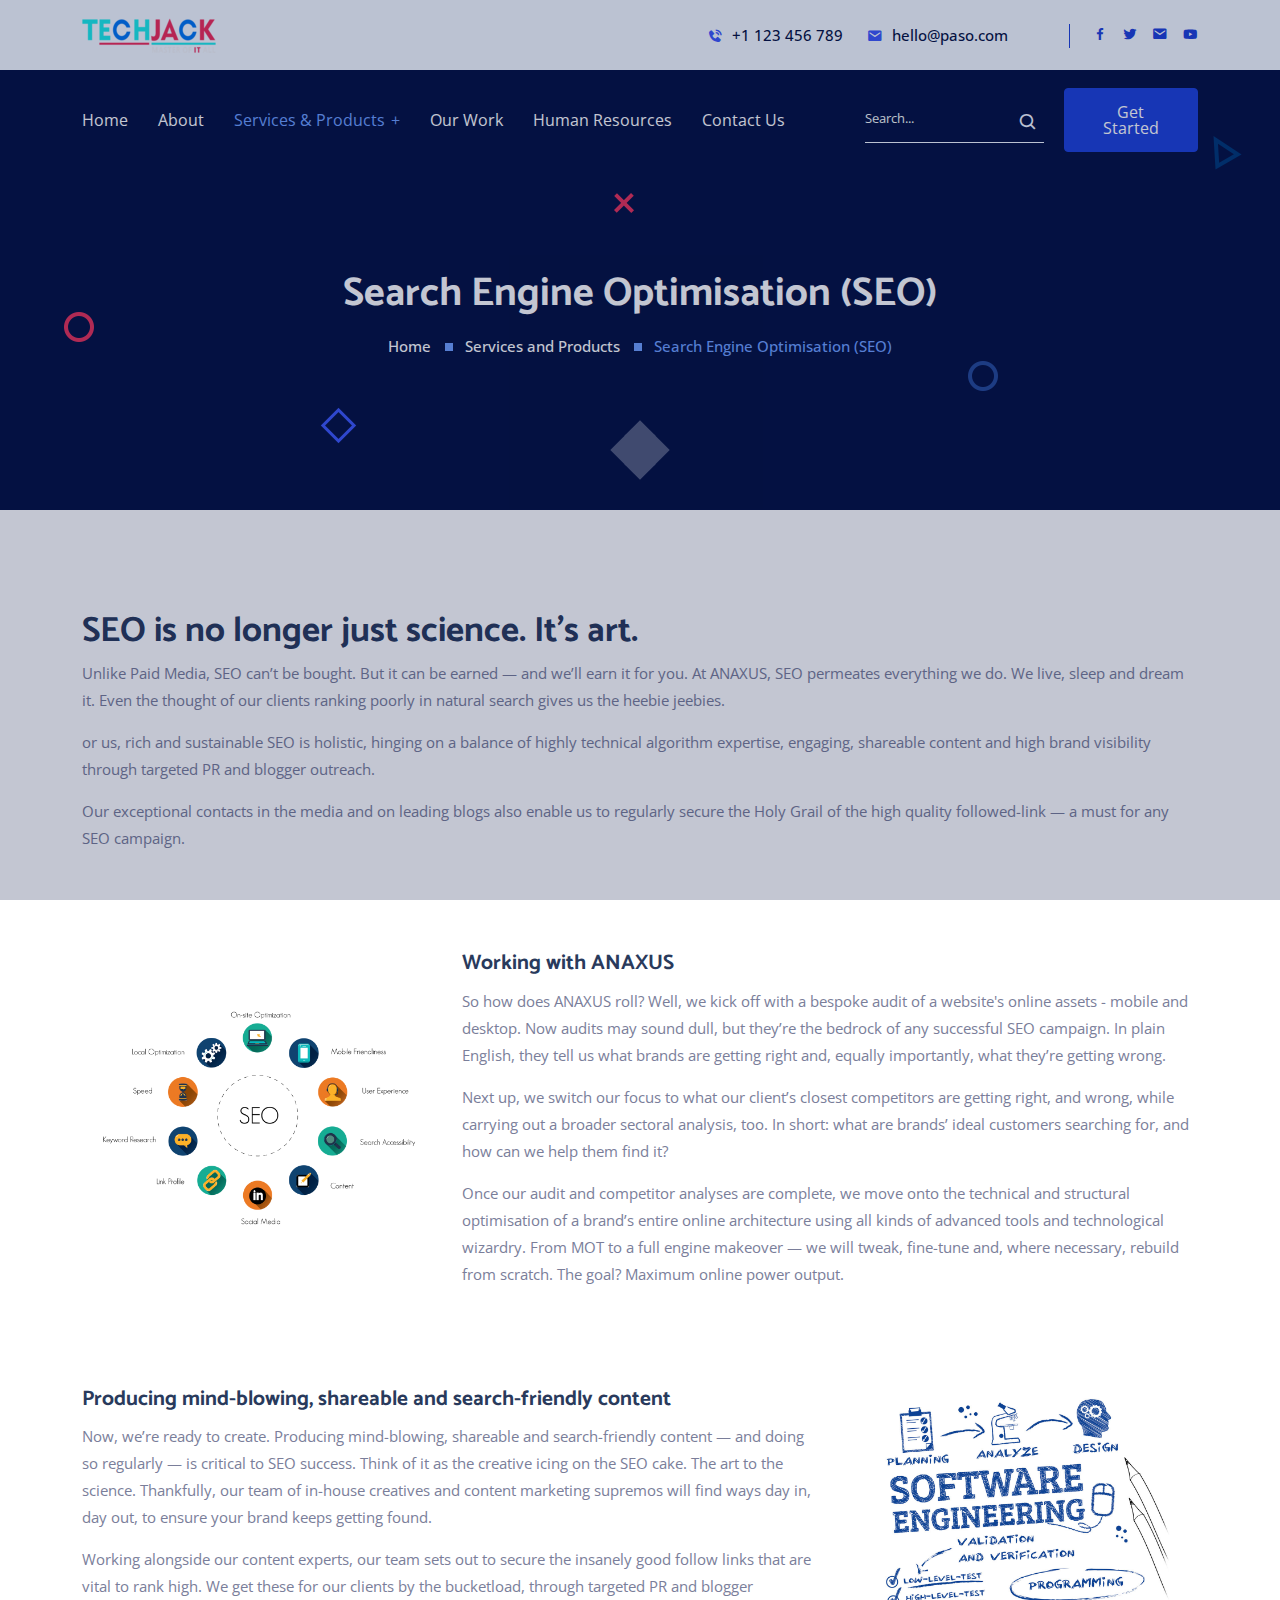
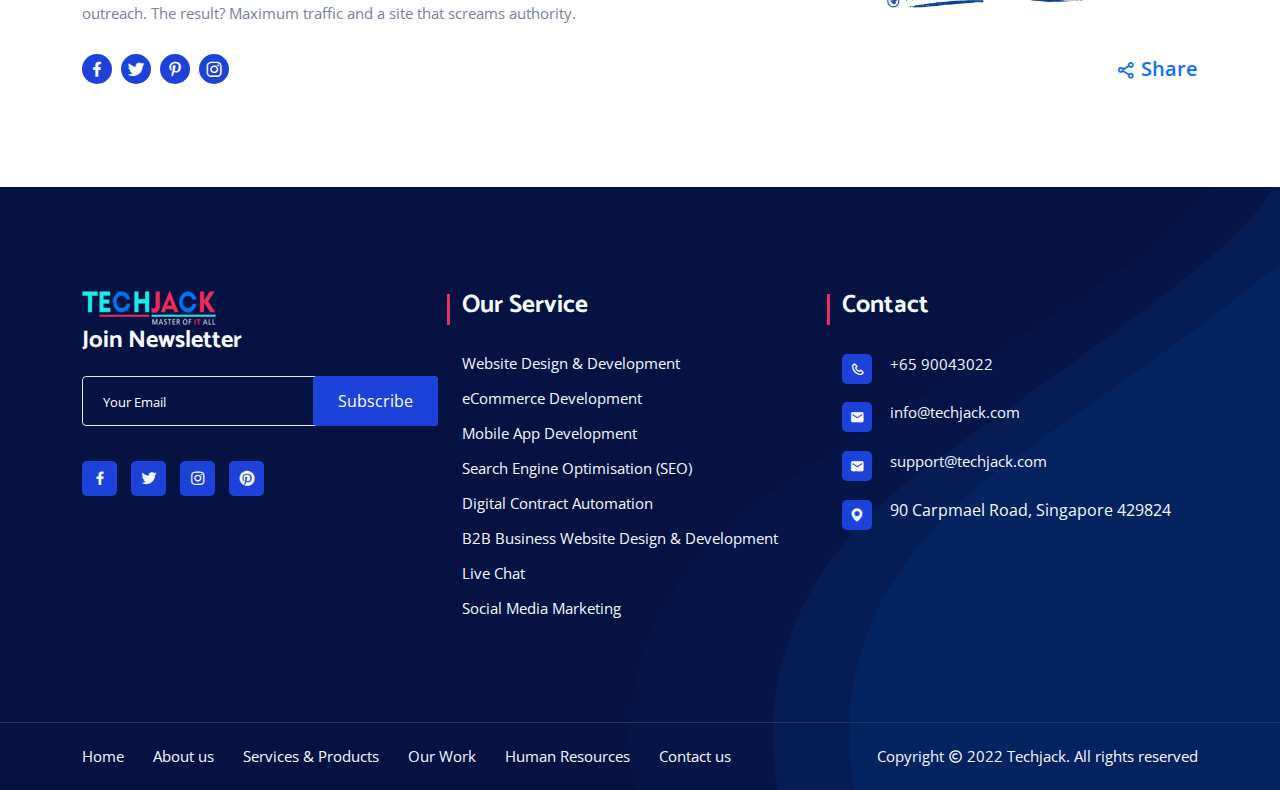
<file: solutions-details-seo.html>
<!DOCTYPE html>
<html lang="zxx">

<head>
    <!-- Required meta tags -->
    <meta charset="UTF-8" />
    <meta name="viewport" content="width=device-width, initial-scale=1, shrink-to-fit=no" />

    <!-- Bootstrap Min CSS -->
    <link rel="stylesheet" href="assets/css/bootstrap.min.css">
    <!-- MeanMenu Min CSS -->
    <link rel="stylesheet" href="assets/css/meanmenu.min.css" />
    <!-- Boxicon Min CSS -->
    <link rel="stylesheet" href="assets/css/boxicons.min.css" />
    <!-- Flaticon CSS -->
    <link rel="stylesheet" href="assets/css/flaticon.css" />
    <!-- Magnific Min CSS -->
    <link rel="stylesheet" href="assets/css/magnific-popup.min.css" />
    <!-- Animate Min CSS -->
    <link rel="stylesheet" href="assets/css/animate.min.css" />
    <!-- Owl Carousel Min CSS -->
    <link rel="stylesheet" href="assets/css/owl.carousel.min.css" />
    <!-- Main CSS -->
    <link rel="stylesheet" href="assets/css/style.css" />
    <!-- Responsive CSS -->
    <link rel="stylesheet" href="assets/css/responsive.css" />

    <!-- Favicon -->
    <link rel="icon" type="image/png" href="assets/images/favicon.png" />
    <!-- Tittle -->
    <title>Techjack - Master of all IT</title>
</head>

<body>
    <!-- PreLoader Start -->
    <div class="loader-content">
        <div class="d-table">
            <div class="d-table-cell">
                <div class="sk-folding-cube">
                    <div class="sk-cube1 sk-cube"></div>
                    <div class="sk-cube2 sk-cube"></div>
                    <div class="sk-cube4 sk-cube"></div>
                    <div class="sk-cube3 sk-cube"></div>
                </div>
            </div>
        </div>
    </div>
    <!-- PreLoader End -->

    <!-- Header Area -->
    <header class="header-area">
        <div class="container">
            <div class="row align-items-center">
                <div class="col-lg-2 col-sm-0">
                    <div class="logo">
                        <a href="index.html"><img src="assets/images/logo.png" alt="logo" /></a>
                    </div>
                </div>
                <div class="col-lg-8 col-sm-8 text-right pr-0">
                    <div class="header-content-right">
                        <ul class="header-contact">
                            <li><a href="tel:+1123456789"><i class="bx bxs-phone-call"></i> +1 123 456 789</a></li>
                            <li><a href="mailto:hello@paso.com"><i class="bx bxs-envelope"></i> hello@paso.com</a></li>
                        </ul>
                    </div>
                </div>
                <div class="col-lg-2 col-sm-4 text-right pl-0">
                    <div class="header-content-right">
                        <ul class="header-social">
                            <li>
                                <a href="#" target="_blank"><i class="bx bxl-facebook"></i></a>
                            </li>
                            <li>
                                <a href="#" target="_blank"><i class="bx bxl-twitter"></i></a>
                            </li>
                            <li>
                                <a href="#" target="_blank"> <i class="bx bxs-envelope"></i></a>
                            </li>
                            <li>
                                <a href="#" target="_blank"> <i class="bx bxl-youtube"></i></a>
                            </li>
                        </ul>
                    </div>
                </div>
            </div>
        </div>
    </header>
    <!-- End Header Area -->

    <!--Navbar Area -->
    <div class="navbar-area">
        <div class="mobile-nav">
            <a href="index.html" class="logo">
                <img src="assets/images/logo.png" alt="logo" />
            </a>
        </div>

        <div class="main-nav">
            <div class="container">
                <nav class="navbar navbar-expand-md navbar-light">
                    <div class="collapse navbar-collapse mean-menu" id="navbarSupportedContent">
                        <ul class="navbar-nav text-center">
                            <li class="nav-item">
                                <a href="index.html" class="nav-link ">Home</a>
                                <!-- <ul class="dropdown-menu">
                                                                <li class="nav-item">
                                                                    <a href="index.html" class="nav-link">Home One</a>
                                                                </li>
                                                                <li class="nav-item">
                                                                    <a href="index-2.html" class="nav-link active">Home Two</a>
                                                                </li>
                                                                <li class="nav-item">
                                                                    <a href="index-3.html" class="nav-link">Home Three</a>
                                                                </li>
                                                            </ul> -->
                            </li>
                            <li class="nav-item">
                                <a href="about.html" class="nav-link">About</a>
                                <!-- <ul class="dropdown-menu">
                                                                <li class="nav-item">
                                                                    <a href="about.html" class="nav-link">About Us</a>
                                                                </li>
                                                                <li class="nav-item">
                                                                    <a href="about.html" class="nav-link">What we do</a>
                                                                </li>
                                                                <li class="nav-item">
                                                                    <a href="about.html" class="nav-link">Our Team</a>
                                                                </li>
                                                                <li class="nav-item">
                                                                    <a href="about.html" class="nav-link">Our Promise</a>
                                                                </li>
                                                            </ul> -->
                            </li>
                            <li class="nav-item">
                                <a href="servicesAndProducts.html" class="nav-link dropdown-toggle active">Services &
                                    Products</a>
                                <ul class="dropdown-menu">
                                    <li class="nav-item">
                                        <a href="solutions-details-web.html" class="nav-link">Website Design &
                                            Development</a>
                                    </li>
                                    <li class="nav-item">
                                        <a href="solutions-details-automation.html" class="nav-link">Digital Contract
                                            Automation</a>
                                    </li>
                                    <li class="nav-item">
                                        <a href="solutions-details-b2b.html" class="nav-link">B2B Business Website
                                            Design & Development</a>
                                    </li>
                                    <li class="nav-item">
                                        <a href="solutions-details-ecommerce.html" class="nav-link">eCommerce
                                            Development</a>
                                    </li>
                                    <li class="nav-item">
                                        <a href="solutions-details-social.html" class="nav-link">Social Media
                                            Marketing</a>
                                    </li>
                                    <li class="nav-item">
                                        <a href="solutions-details-seo.html" class="nav-link active">Search Engine
                                            optimization
                                            (SEO)</a>
                                    </li>
                                </ul>
                            </li>
                            <li class="nav-item">
                                <a href="ourWork.html" class="nav-link">Our Work</a>
                                <!-- <ul class="dropdown-menu">
                                                                <li class="nav-item">
                                                                    <a href="case.html" class="nav-link">Case Studies</a>
                                                                </li>
                                                                <li class="nav-item">
                                                                    <a href="case-details.html" class="nav-link">Case Studies Details</a>
                                                                </li>
                                                            </ul> -->
                            </li>
                            <!-- <li class="nav-item">
                                                            <a href="#" class="nav-link dropdown-toggle">Blog</a>
                                                            <ul class="dropdown-menu">
                                                                <li class="nav-item">
                                                                    <a href="blog.html" class="nav-link">Blog</a>
                                                                </li>
                                                                <li class="nav-item">
                                                                    <a href="blog-details.html" class="nav-link">Blog Details</a>
                                                                </li>
                                                            </ul>
                                                        </li> -->
                            <li class="nav-item">
                                <a href="humanResources.html" class="nav-link">Human Resources</a>
                                <!-- <ul class="dropdown-menu">
                                                                <li class="nav-item">
                                                                    <a href="team.html" class="nav-link">Team</a>
                                                                </li>
                                                                <li class="nav-item">
                                                                    <a href="pricing.html" class="nav-link">Pricing</a>
                                                                </li>
                                                                <li class="nav-item">
                                                                    <a href="gallery.html" class="nav-link">Gallery</a>
                                                                </li>
                                                                <li class="nav-item">
                                                                    <a href="testimonials.html" class="nav-link">Testimonials</a>
                                                                </li>
                                                                <li class="nav-item">
                                                                    <a href="singnup.html" class="nav-link">Sign Up</a>
                                                                </li>
                                                                <li class="nav-item">
                                                                    <a href="signin.html" class="nav-link">Sign In</a>
                                                                </li>
                                                                <li class="nav-item">
                                                                    <a href="404.html" class="nav-link">Error 404</a>
                                                                </li>
                                                                <li class="nav-item">
                                                                    <a href="faq.html" class="nav-link">FAQ</a>
                                                                </li>
                                                                <li class="nav-item">
                                                                    <a href="terms-condition.html" class="nav-link">Terms & Conditions</a>
                                                                </li>
                                                                <li class="nav-item">
                                                                    <a href="privecy.html" class="nav-link">Privacy Policy</a>
                                                                </li>
                                                            </ul> -->
                            </li>
                            <li class="nav-item">
                                <a href="contact.html" class="nav-link">Contact us</a>
                            </li>
                        </ul>
                    </div>
                    <div class="nav-right">
                        <form>
                            <div class="input-group">
                                <input type="text" class="form-control search" placeholder="Search..." />
                            </div>
                            <button type="submit"><i class="bx bx-search"></i></button>
                        </form>
                    </div>
                    <div class="nav-btn">
                        <a href="#" class="box-btn">Get Started</a>
                    </div>
                </nav>
            </div>
        </div>
    </div>
    <!-- End Navbar Area -->

    <!-- Start Page Title Area -->
    <div class="page-title-area">
        <div class="container">
            <div class="page-title-content">
                <h2>Search Engine Optimisation (SEO)</h2>
                <ul>
                    <li>
                        <a href="index.html">
                            Home
                        </a>
                    </li>

                    <li>Services and Products</li>

                    <li class="active">Search Engine Optimisation (SEO)</li>
                </ul>
            </div>
        </div>
        <div class="page-shape">
            <div class="shape1">
                <img src="assets/images/shape/1.png" alt="shape" />
            </div>
            <div class="shape3">
                <img src="assets/images/shape/3.png" alt="shape" />
            </div>
            <div class="shape4">
                <img src="assets/images/shape/4.png" alt="shape" />
            </div>
            <div class="shape5">
                <img src="assets/images/shape/5.png" alt="shape" />
            </div>
            <div class="shape6">
                <img src="assets/images/shape/6.png" alt="shape" />
            </div>
        </div>
    </div>
    <!-- End Page Title Area -->

    <!-- Start Services Details Area -->
    <section class="services-details-area ptb-100">
        <div class="container">
            <div class="row">


                <div class="col-12">
                    <div class="services-details-text">
                        <h2>SEO is no longer just science.
                            It’s art.</h2>
                        <p>Unlike Paid Media, SEO can’t be bought. But it can be earned — and we’ll earn it for you. At
                            ANAXUS, SEO permeates
                            everything we do. We live, sleep and dream it. Even the thought of our clients ranking
                            poorly in natural search gives us
                            the heebie jeebies.</p>

                        <p>or us, rich and sustainable SEO is holistic, hinging on a balance of highly technical
                            algorithm expertise, engaging,
                            shareable content and high brand visibility through targeted PR and blogger outreach.</p>

                        <p>Our exceptional contacts in the media and on leading blogs also enable us to regularly secure
                            the Holy Grail of the high
                            quality followed-link — a must for any SEO campaign.</p>

                    </div>
                </div>
            </div>

            <div class="scrives-item-2 my-5 py-5 ">
                <div class="row align-items-center">
                    <div class="col-lg-4">
                        <div class="services-img mb-qc">
                            <img src="assets/images/data/find2.png" alt="Image">
                        </div>
                    </div>

                    <div class="col-lg-8">
                        <h3>Working with ANAXUS</h3>
                        <p>So how does ANAXUS roll? Well, we kick off with a bespoke audit of a website's online assets
                            - mobile and desktop. Now
                            audits may sound dull, but they’re the bedrock of any successful SEO campaign. In plain
                            English, they tell us what
                            brands are getting right and, equally importantly, what they’re getting wrong.</p>
                        <p>
                            Next up, we switch our focus to what our client’s closest competitors are getting right, and
                            wrong, while carrying out a
                            broader sectoral analysis, too. In short: what are brands’ ideal customers searching for,
                            and how can we help them find
                            it?
                        </p>
                        <p>Once our audit and competitor analyses are complete, we move onto the technical and
                            structural optimisation of a brand’s
                            entire online architecture using all kinds of advanced tools and technological wizardry.
                            From MOT to a full engine
                            makeover — we will tweak, fine-tune and, where necessary, rebuild from scratch. The goal?
                            Maximum online power output.</p>
                    </div>
                </div>
            </div>

            <div class="scrives-item-2 mt-4 ">
                <div class="row align-items-center">


                    <div class="col-lg-8">
                        <h3>Producing mind-blowing, shareable and search-friendly content</h3>
                        <p>Now, we’re ready to create. Producing mind-blowing, shareable and search-friendly content —
                            and doing so regularly — is
                            critical to SEO success. Think of it as the creative icing on the SEO cake. The art to the
                            science. Thankfully, our team
                            of in-house creatives and content marketing supremos will find ways day in, day out, to
                            ensure your brand keeps getting
                            found.</p>
                        <p>
                            Working alongside our content experts, our team sets out to secure the insanely good follow
                            links that are vital to rank
                            high. We get these for our clients by the bucketload, through targeted PR and blogger
                            outreach. The result? Maximum
                            traffic and a site that screams authority.
                        </p>

                    </div>
                    <div class="col-lg-4">
                        <div class="services-img mb-qc">
                            <img src="assets/images/data/sign2.jpg" alt="Image">
                        </div>
                    </div>
                </div>
            </div>

            <div class="scrives-item-3 mt-4">
                <div class="row align-items-center">
                    <div class="col-lg-6 col-sm-6">
                        <div class="social">
                            <ul class="social-link">
                                <li>
                                    <a href="#">
                                        <i class="bx bxl-facebook"></i>
                                    </a>
                                </li>
                                <li>
                                    <a href="#">
                                        <i class="bx bxl-twitter"></i>
                                    </a>
                                </li>
                                <li>
                                    <a href="#">
                                        <i class="bx bxl-pinterest-alt"></i>
                                    </a>
                                </li>
                                <li>
                                    <a href="#">
                                        <i class="bx bxl-instagram"></i>
                                    </a>
                                </li>
                            </ul>
                        </div>
                    </div>

                    <div class="col-lg-6 col-sm-6">
                        <div class="share">
                            <a href="#">
                                <i class="bx bx-share-alt"></i>
                                Share
                            </a>
                        </div>
                    </div>
                </div>
            </div>
        </div>
    </section>
    <!-- End Services Details Area -->

    <!-- Footer Area -->
    <footer class="footer-area pt-100">
        <div class="container">
            <div class="row">
                <div class="col-lg-4 col-md-6">
                    <div class="content">
                        <div class="logo">
                            <a href="index.html"><img src="assets/images/logo2.png" alt="logo" /></a>
                        </div>
                        <!-- <p>
                                    Lorem ipsum dolor sit amet, mattetur adipiscing elit, sed do eiusmod.
                                </p> -->
                        <div class="subscribe">
                            <h4>Join Newsletter</h4>
                            <form class="newsletter-form" data-toggle="validator">
                                <input type="email" id="emails" class="form-control" placeholder="Your Email"
                                    name="EMAIL" required autocomplete="off">

                                <button class="box-btn" type="submit">
                                    Subscribe
                                </button>

                                <div id="validator-newsletter" class="form-result"></div>
                            </form>
                        </div>

                        <ul class="social">
                            <li>
                                <a href="#" target="_blank"><i class='bx bxl-facebook'></i></a>
                            </li>
                            <li>
                                <a href="#" target="_blank"><i class='bx bxl-twitter'></i></a>
                            </li>
                            <li>
                                <a href="#" target="_blank"><i class='bx bxl-instagram'></i></a>
                            </li>
                            <li>
                                <a href="#" target="_blank"><i class='bx bxl-pinterest'></i></a>
                            </li>
                        </ul>
                    </div>
                </div>
                <div class="col-lg-4 col-md-6">
                    <div class="content ml-15">
                        <h3>Our Service</h3>
                        <ul class="footer-list">
                            <li><a href="#">Website Design & Development</a></li>
                            <li><a href="#">eCommerce Development</a></li>
                            <li><a href="#">Mobile App Development</a></li>
                            <li><a href="#">Search Engine Optimisation (SEO)</a></li>
                            <li><a href="#">Digital Contract Automation</a></li>
                            <li><a href="#">B2B Business Website Design & Development</a></li>
                            <li><a href="#">Live Chat</a></li>
                            <li><a href="#">Social Media Marketing</a></li>
                        </ul>
                    </div>
                </div>
                <!-- <div class="col-lg-2 col-md-6">
                            <div class="content">
                                <h3>Quick Links</h3>
                                <ul class="footer-list">
                                    <li><a href="faq.html">FAQ</a></li>
                                    <li><a href="solutions.html">Service</a></li>
                                    <li><a href="#">Career</a></li>
                                    <li><a href="privecy.html">Privacy & Policy</a></li>
                                    <li><a href="terms-condition.html">Terms & Conditions</a></li>
                                    <li><a href="#">Data Analysis</a></li>
                                </ul>
                            </div>
                        </div> -->
                <div class="col-lg-4 col-md-6">
                    <div class="content contacts">
                        <h3 class="ml-40">Contact</h3>
                        <ul class="footer-list foot-social">
                            <!-- <li><a href="tel:+1123456789"><i class="bx bx-mobile-alt"></i> +1 123 456 789</a></li> -->
                            <li><a href="tel:+6590043022"><i class="bx bx-phone"></i>+65 90043022</a></li>
                            <li><a href="mailto:hello@techjack.com"><i class="bx bxs-envelope"></i>
                                    info@techjack.com</a></li>
                            <li><a href="mailto:support@techjack.com"><i class="bx bxs-envelope"></i>
                                    support@techjack.com</a>
                            </li>
                            <li><i class="bx bxs-map"></i> 90 Carpmael Road, Singapore 429824</li>
                        </ul>
                    </div>
                </div>
            </div>
        </div>
        <div class="copy-area">
            <div class="container">
                <div class="row">
                    <div class="col-lg-8">
                        <ul class="menu">
                            <li><a href="index.html">Home</a></li>
                            <li><a href="about.html">About us</a></li>
                            <li><a href="servicesAndProducts.html">Services & Products</a></li>
                            <li><a href="ourWork.html">Our Work</a></li>
                            <li><a href="humanResources.html">Human Resources</a></li>
                            <li><a href="contact.html">Contact us</a></li>
                        </ul>
                    </div>
                    <div class="col-lg-4">
                        <p class="right">
                            Copyright <i class="bx bx-copyright"></i> 2022 Techjack. All rights reserved
                            <!-- Designed By
                                    <a href="https://hibootstrap.com/" target="_blank">HiBootstrap.com</a> -->
                        </p>
                    </div>
                </div>
            </div>
        </div>
    </footer>
    <!-- End Footer Area -->

    <!-- Start Go Top Area -->
    <div class="go-top">
        <i class='bx bx-chevrons-up'></i>
        <i class='bx bx-chevrons-up'></i>
    </div>
    <!-- End Go Top Area -->


    <!-- jQuery Min JS -->
    <script src="assets/js/jquery.min.js"></script>
    <!-- Bootstrap Bundle Min JS -->
    <script src="assets/js/bootstrap.bundle.min.js"></script>
    <!-- MeanMenu Min JS -->
    <script src="assets/js/meanmenu.min.js"></script>
    <!-- Magnific Popup Min JS -->
    <script src="assets/js/magnific-popup.min.js"></script>
    <!-- Owl carasol Min Js -->
    <script src="assets/js/owl.carousel.min.js"></script>
    <!-- Wow Min js -->
    <script src="assets/js/wow.min.js"></script>
    <!-- Isotope MinJs -->
    <script src="assets/js/isotope.pkgd.min.js"></script>
    <!-- Form Ajaxchimp Min JS -->
    <script src="assets/js/ajaxchimp.min.js"></script>
    <!-- Form Validator Js  -->
    <script src="assets/js/form-validator.min.js"></script>
    <!-- Contact Form Min Js -->
    <script src="assets/js/contact-form-script.js"></script>
    <!-- Main js -->
    <script src="assets/js/main.js"></script>
</body>

</html>
</file>
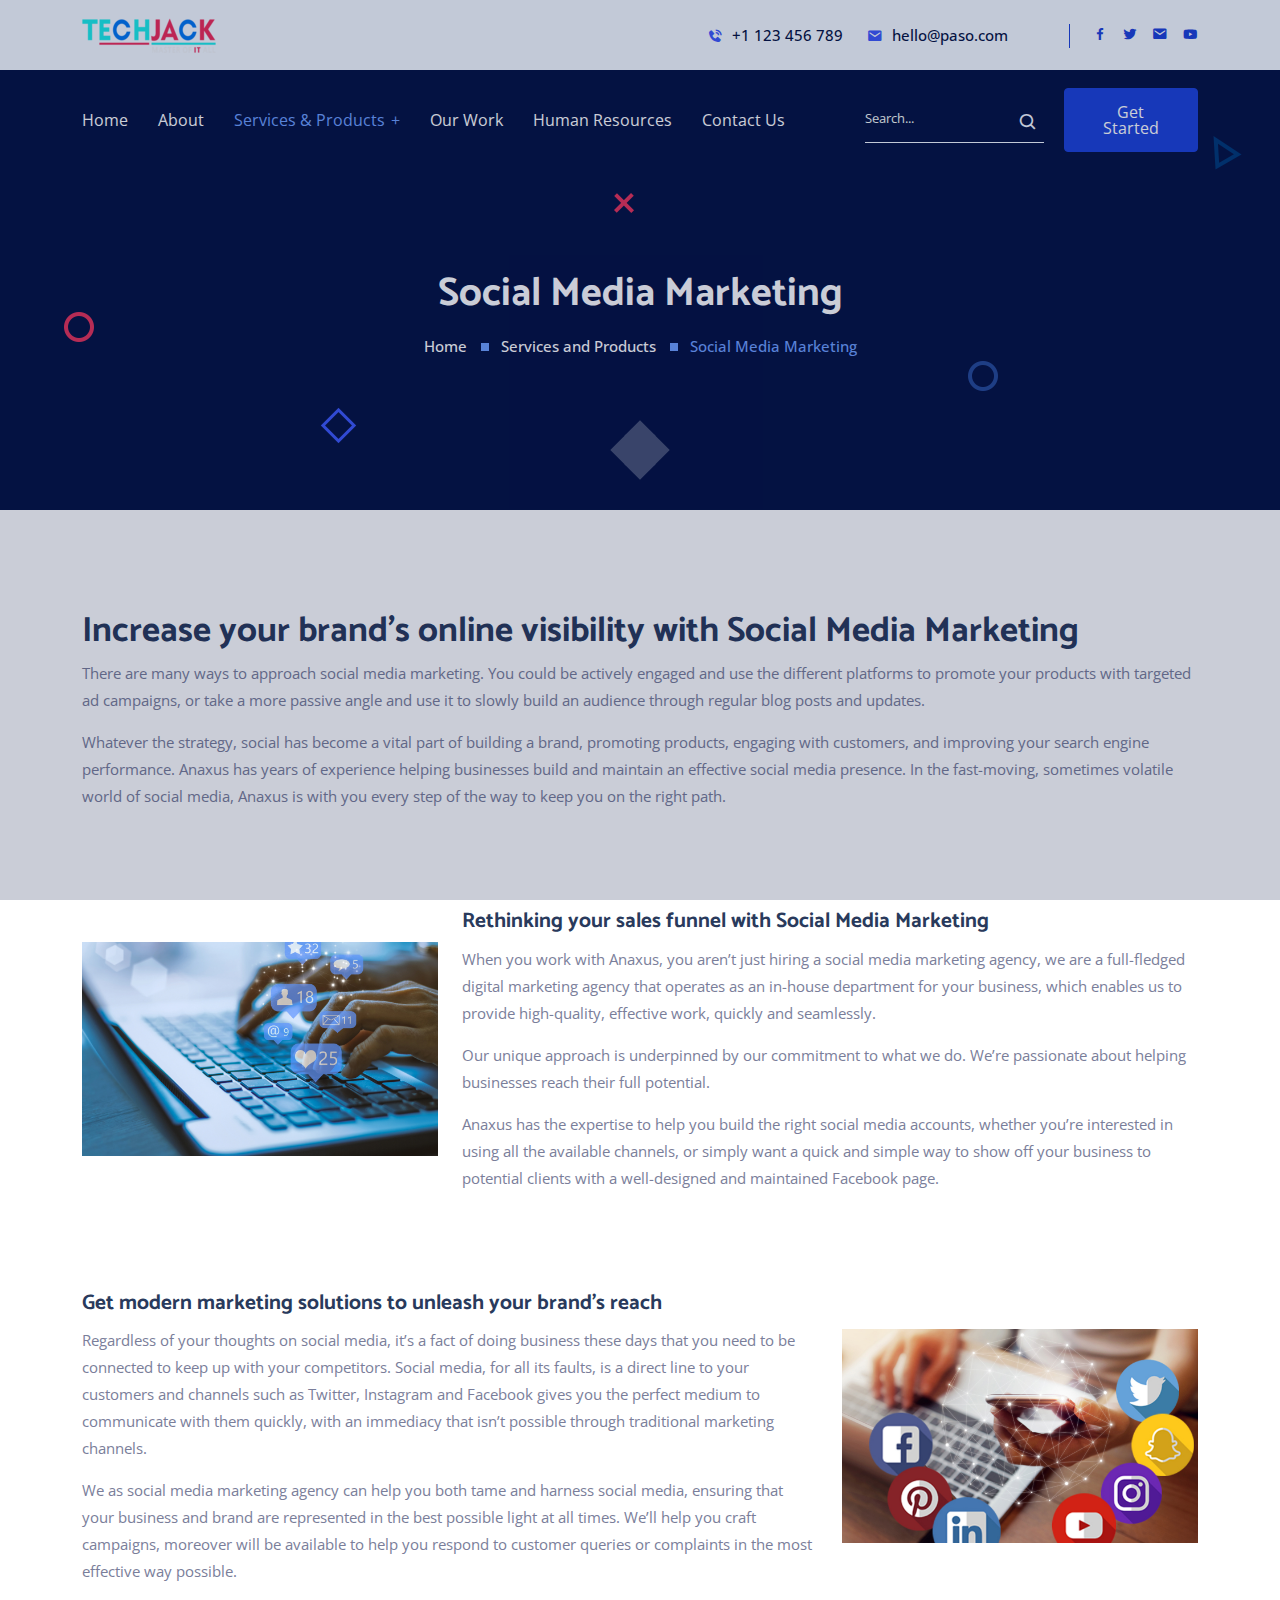
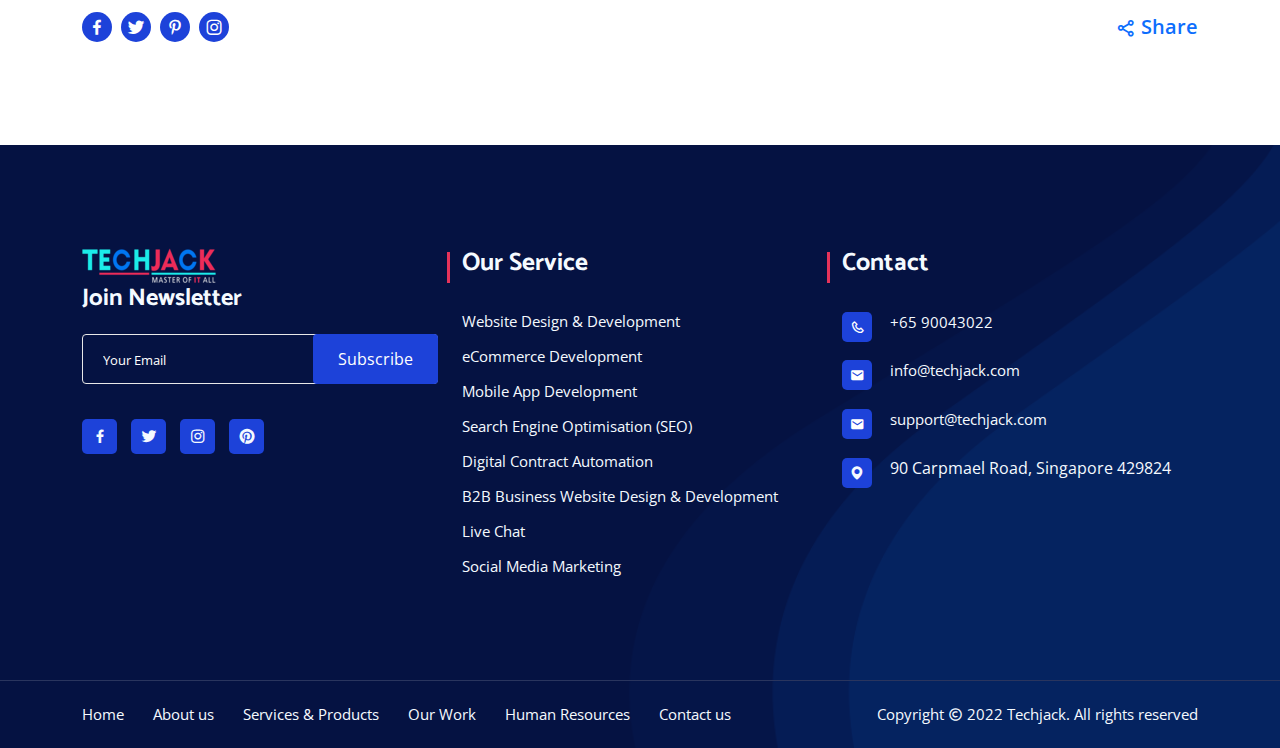
<file: solutions-details-social.html>
<!DOCTYPE html>
<html lang="zxx">

<head>
    <!-- Required meta tags -->
    <meta charset="UTF-8" />
    <meta name="viewport" content="width=device-width, initial-scale=1, shrink-to-fit=no" />

    <!-- Bootstrap Min CSS -->
    <link rel="stylesheet" href="assets/css/bootstrap.min.css">
    <!-- MeanMenu Min CSS -->
    <link rel="stylesheet" href="assets/css/meanmenu.min.css" />
    <!-- Boxicon Min CSS -->
    <link rel="stylesheet" href="assets/css/boxicons.min.css" />
    <!-- Flaticon CSS -->
    <link rel="stylesheet" href="assets/css/flaticon.css" />
    <!-- Magnific Min CSS -->
    <link rel="stylesheet" href="assets/css/magnific-popup.min.css" />
    <!-- Animate Min CSS -->
    <link rel="stylesheet" href="assets/css/animate.min.css" />
    <!-- Owl Carousel Min CSS -->
    <link rel="stylesheet" href="assets/css/owl.carousel.min.css" />
    <!-- Main CSS -->
    <link rel="stylesheet" href="assets/css/style.css" />
    <!-- Responsive CSS -->
    <link rel="stylesheet" href="assets/css/responsive.css" />

    <!-- Favicon -->
    <link rel="icon" type="image/png" href="assets/images/favicon.png" />
    <!-- Tittle -->
    <title>Techjack - Master of all IT</title>
</head>

<body>
    <!-- PreLoader Start -->
    <div class="loader-content">
        <div class="d-table">
            <div class="d-table-cell">
                <div class="sk-folding-cube">
                    <div class="sk-cube1 sk-cube"></div>
                    <div class="sk-cube2 sk-cube"></div>
                    <div class="sk-cube4 sk-cube"></div>
                    <div class="sk-cube3 sk-cube"></div>
                </div>
            </div>
        </div>
    </div>
    <!-- PreLoader End -->

    <!-- Header Area -->
    <header class="header-area">
        <div class="container">
            <div class="row align-items-center">
                <div class="col-lg-2 col-sm-0">
                    <div class="logo">
                        <a href="index.html"><img src="assets/images/logo.png" alt="logo" /></a>
                    </div>
                </div>
                <div class="col-lg-8 col-sm-8 text-right pr-0">
                    <div class="header-content-right">
                        <ul class="header-contact">
                            <li><a href="tel:+1123456789"><i class="bx bxs-phone-call"></i> +1 123 456 789</a></li>
                            <li><a href="mailto:hello@paso.com"><i class="bx bxs-envelope"></i> hello@paso.com</a></li>
                        </ul>
                    </div>
                </div>
                <div class="col-lg-2 col-sm-4 text-right pl-0">
                    <div class="header-content-right">
                        <ul class="header-social">
                            <li>
                                <a href="#" target="_blank"><i class="bx bxl-facebook"></i></a>
                            </li>
                            <li>
                                <a href="#" target="_blank"><i class="bx bxl-twitter"></i></a>
                            </li>
                            <li>
                                <a href="#" target="_blank"> <i class="bx bxs-envelope"></i></a>
                            </li>
                            <li>
                                <a href="#" target="_blank"> <i class="bx bxl-youtube"></i></a>
                            </li>
                        </ul>
                    </div>
                </div>
            </div>
        </div>
    </header>
    <!-- End Header Area -->

    <!--Navbar Area -->
    <div class="navbar-area">
        <div class="mobile-nav">
            <a href="index.html" class="logo">
                <img src="assets/images/logo.png" alt="logo" />
            </a>
        </div>

        <div class="main-nav">
            <div class="container">
                <nav class="navbar navbar-expand-md navbar-light">
                    <div class="collapse navbar-collapse mean-menu" id="navbarSupportedContent">
                        <ul class="navbar-nav text-center">
                            <li class="nav-item">
                                <a href="index.html" class="nav-link ">Home</a>
                                <!-- <ul class="dropdown-menu">
                                                                <li class="nav-item">
                                                                    <a href="index.html" class="nav-link">Home One</a>
                                                                </li>
                                                                <li class="nav-item">
                                                                    <a href="index-2.html" class="nav-link active">Home Two</a>
                                                                </li>
                                                                <li class="nav-item">
                                                                    <a href="index-3.html" class="nav-link">Home Three</a>
                                                                </li>
                                                            </ul> -->
                            </li>
                            <li class="nav-item">
                                <a href="about.html" class="nav-link">About</a>
                                <!-- <ul class="dropdown-menu">
                                                                <li class="nav-item">
                                                                    <a href="about.html" class="nav-link">About Us</a>
                                                                </li>
                                                                <li class="nav-item">
                                                                    <a href="about.html" class="nav-link">What we do</a>
                                                                </li>
                                                                <li class="nav-item">
                                                                    <a href="about.html" class="nav-link">Our Team</a>
                                                                </li>
                                                                <li class="nav-item">
                                                                    <a href="about.html" class="nav-link">Our Promise</a>
                                                                </li>
                                                            </ul> -->
                            </li>
                            <li class="nav-item">
                                <a href="servicesAndProducts.html" class="nav-link dropdown-toggle active">Services &
                                    Products</a>
                                <ul class="dropdown-menu">
                                    <li class="nav-item">
                                        <a href="solutions-details-web.html" class="nav-link ">Website Design &
                                            Development</a>
                                    </li>
                                    <li class="nav-item">
                                        <a href="solutions-details-automation.html" class="nav-link">Digital Contract
                                            Automation</a>
                                    </li>
                                    <li class="nav-item">
                                        <a href="solutions-details-b2b.html" class="nav-link">B2B Business Website
                                            Design & Development</a>
                                    </li>
                                    <li class="nav-item">
                                        <a href="solutions-details-ecommerce.html" class="nav-link">eCommerce
                                            Development</a>
                                    </li>
                                    <li class="nav-item">
                                        <a href="solutions-details-social.html" class="nav-link active">Social Media
                                            Marketing</a>
                                    </li>
                                    <li class="nav-item">
                                        <a href="solutions-details-seo.html" class="nav-link">Search Engine optimization
                                            (SEO)</a>
                                    </li>
                                </ul>
                            </li>
                            <li class="nav-item">
                                <a href="ourWork.html" class="nav-link">Our Work</a>
                                <!-- <ul class="dropdown-menu">
                                                                <li class="nav-item">
                                                                    <a href="case.html" class="nav-link">Case Studies</a>
                                                                </li>
                                                                <li class="nav-item">
                                                                    <a href="case-details.html" class="nav-link">Case Studies Details</a>
                                                                </li>
                                                            </ul> -->
                            </li>
                            <!-- <li class="nav-item">
                                                            <a href="#" class="nav-link dropdown-toggle">Blog</a>
                                                            <ul class="dropdown-menu">
                                                                <li class="nav-item">
                                                                    <a href="blog.html" class="nav-link">Blog</a>
                                                                </li>
                                                                <li class="nav-item">
                                                                    <a href="blog-details.html" class="nav-link">Blog Details</a>
                                                                </li>
                                                            </ul>
                                                        </li> -->
                            <li class="nav-item">
                                <a href="humanResources.html" class="nav-link">Human Resources</a>
                                <!-- <ul class="dropdown-menu">
                                                                <li class="nav-item">
                                                                    <a href="team.html" class="nav-link">Team</a>
                                                                </li>
                                                                <li class="nav-item">
                                                                    <a href="pricing.html" class="nav-link">Pricing</a>
                                                                </li>
                                                                <li class="nav-item">
                                                                    <a href="gallery.html" class="nav-link">Gallery</a>
                                                                </li>
                                                                <li class="nav-item">
                                                                    <a href="testimonials.html" class="nav-link">Testimonials</a>
                                                                </li>
                                                                <li class="nav-item">
                                                                    <a href="singnup.html" class="nav-link">Sign Up</a>
                                                                </li>
                                                                <li class="nav-item">
                                                                    <a href="signin.html" class="nav-link">Sign In</a>
                                                                </li>
                                                                <li class="nav-item">
                                                                    <a href="404.html" class="nav-link">Error 404</a>
                                                                </li>
                                                                <li class="nav-item">
                                                                    <a href="faq.html" class="nav-link">FAQ</a>
                                                                </li>
                                                                <li class="nav-item">
                                                                    <a href="terms-condition.html" class="nav-link">Terms & Conditions</a>
                                                                </li>
                                                                <li class="nav-item">
                                                                    <a href="privecy.html" class="nav-link">Privacy Policy</a>
                                                                </li>
                                                            </ul> -->
                            </li>
                            <li class="nav-item">
                                <a href="contact.html" class="nav-link">Contact us</a>
                            </li>
                        </ul>
                    </div>
                    <div class="nav-right">
                        <form>
                            <div class="input-group">
                                <input type="text" class="form-control search" placeholder="Search..." />
                            </div>
                            <button type="submit"><i class="bx bx-search"></i></button>
                        </form>
                    </div>
                    <div class="nav-btn">
                        <a href="#" class="box-btn">Get Started</a>
                    </div>
                </nav>
            </div>
        </div>
    </div>
    <!-- End Navbar Area -->

    <!-- Start Page Title Area -->
    <div class="page-title-area">
        <div class="container">
            <div class="page-title-content">
                <h2>Social Media Marketing</h2>
                <ul>
                    <li>
                        <a href="index.html">
                            Home
                        </a>
                    </li>

                    <li>Services and Products</li>

                    <li class="active">Social Media Marketing</li>
                </ul>
            </div>
        </div>
        <div class="page-shape">
            <div class="shape1">
                <img src="assets/images/shape/1.png" alt="shape" />
            </div>
            <div class="shape3">
                <img src="assets/images/shape/3.png" alt="shape" />
            </div>
            <div class="shape4">
                <img src="assets/images/shape/4.png" alt="shape" />
            </div>
            <div class="shape5">
                <img src="assets/images/shape/5.png" alt="shape" />
            </div>
            <div class="shape6">
                <img src="assets/images/shape/6.png" alt="shape" />
            </div>
        </div>
    </div>
    <!-- End Page Title Area -->

    <!-- Start Services Details Area -->
    <section class="services-details-area ptb-100">
        <div class="container">
            <div class="row">


                <div class="col-12">
                    <div class="services-details-text">
                        <h2>Increase your brand’s online visibility with Social Media Marketing</h2>
                        <p>There are many ways to approach social media marketing. You could be actively engaged and use
                            the different platforms to
                            promote your products with targeted ad campaigns, or take a more passive angle and use it to
                            slowly build an audience
                            through regular blog posts and updates.</p>
                        <p>Whatever the strategy, social has become a vital part of building a brand, promoting
                            products, engaging with customers,
                            and improving your search engine performance. Anaxus has years of experience helping
                            businesses build and maintain an
                            effective social media presence. In the fast-moving, sometimes volatile world of social
                            media, Anaxus is with you every
                            step of the way to keep you on the right path.</p>
                    </div>
                </div>
            </div>

            <div class="scrives-item-2 my-5 py-5">
                <div class="row align-items-center">
                    <div class="col-lg-4">
                        <div class="services-img mb-qc">
                            <img src="assets/images/data/social1.jpg" alt="Image">
                        </div>
                    </div>

                    <div class="col-lg-8">
                        <h3>Rethinking your sales funnel with Social Media Marketing</h3>
                        <p>When you work with Anaxus, you aren’t just hiring a social media marketing agency, we are a
                            full-fledged digital
                            marketing agency that operates as an in-house department for your business, which enables us
                            to provide high-quality,
                            effective work, quickly and seamlessly.</p>
                        <p>
                            Our unique approach is underpinned by our commitment to what we do. We’re passionate about
                            helping businesses reach
                            their full potential.
                        </p>
                        <p>Anaxus has the expertise to help you build the right social media accounts, whether you’re
                            interested in using all the
                            available channels, or simply want a quick and simple way to show off your business to
                            potential clients with a well-designed and maintained Facebook page.</p>
                    </div>
                </div>
            </div>

            <div class="scrives-item-2 mt-4 ">
                <div class="row align-items-center">


                    <div class="col-lg-8">
                        <h3>Get modern marketing solutions to unleash your brand’s reach</h3>
                        <p>Regardless of your thoughts on social media, it’s a fact of doing business these days that
                            you need to be connected to
                            keep up with your competitors. Social media, for all its faults, is a direct line to your
                            customers and channels such as
                            Twitter, Instagram and Facebook gives you the perfect medium to communicate with them
                            quickly, with an immediacy that
                            isn’t possible through traditional marketing channels.</p>
                        <p>
                            We as social media marketing agency can help you both tame and harness social media,
                            ensuring that your business and
                            brand are represented in the best possible light at all times. We’ll help you craft
                            campaigns, moreover will be
                            available to help you respond to customer queries or complaints in the most effective way
                            possible.
                        </p>

                    </div>
                    <div class="col-lg-4">
                        <div class="services-img mb-qc">
                            <img src="assets/images/data/social2.jpg" alt="Image">
                        </div>
                    </div>
                </div>
            </div>

            <div class="scrives-item-3 mt-4">
                <div class="row align-items-center">
                    <div class="col-lg-6 col-sm-6">
                        <div class="social">
                            <ul class="social-link">
                                <li>
                                    <a href="#">
                                        <i class="bx bxl-facebook"></i>
                                    </a>
                                </li>
                                <li>
                                    <a href="#">
                                        <i class="bx bxl-twitter"></i>
                                    </a>
                                </li>
                                <li>
                                    <a href="#">
                                        <i class="bx bxl-pinterest-alt"></i>
                                    </a>
                                </li>
                                <li>
                                    <a href="#">
                                        <i class="bx bxl-instagram"></i>
                                    </a>
                                </li>
                            </ul>
                        </div>
                    </div>

                    <div class="col-lg-6 col-sm-6">
                        <div class="share">
                            <a href="#">
                                <i class="bx bx-share-alt"></i>
                                Share
                            </a>
                        </div>
                    </div>
                </div>
            </div>
        </div>
    </section>
    <!-- End Services Details Area -->

    <!-- Footer Area -->
    <footer class="footer-area pt-100">
        <div class="container">
            <div class="row">
                <div class="col-lg-4 col-md-6">
                    <div class="content">
                        <div class="logo">
                            <a href="index.html"><img src="assets/images/logo2.png" alt="logo" /></a>
                        </div>
                        <!-- <p>
                                    Lorem ipsum dolor sit amet, mattetur adipiscing elit, sed do eiusmod.
                                </p> -->
                        <div class="subscribe">
                            <h4>Join Newsletter</h4>
                            <form class="newsletter-form" data-toggle="validator">
                                <input type="email" id="emails" class="form-control" placeholder="Your Email"
                                    name="EMAIL" required autocomplete="off">

                                <button class="box-btn" type="submit">
                                    Subscribe
                                </button>

                                <div id="validator-newsletter" class="form-result"></div>
                            </form>
                        </div>

                        <ul class="social">
                            <li>
                                <a href="#" target="_blank"><i class='bx bxl-facebook'></i></a>
                            </li>
                            <li>
                                <a href="#" target="_blank"><i class='bx bxl-twitter'></i></a>
                            </li>
                            <li>
                                <a href="#" target="_blank"><i class='bx bxl-instagram'></i></a>
                            </li>
                            <li>
                                <a href="#" target="_blank"><i class='bx bxl-pinterest'></i></a>
                            </li>
                        </ul>
                    </div>
                </div>
                <div class="col-lg-4 col-md-6">
                    <div class="content ml-15">
                        <h3>Our Service</h3>
                        <ul class="footer-list">
                            <li><a href="#">Website Design & Development</a></li>
                            <li><a href="#">eCommerce Development</a></li>
                            <li><a href="#">Mobile App Development</a></li>
                            <li><a href="#">Search Engine Optimisation (SEO)</a></li>
                            <li><a href="#">Digital Contract Automation</a></li>
                            <li><a href="#">B2B Business Website Design & Development</a></li>
                            <li><a href="#">Live Chat</a></li>
                            <li><a href="#">Social Media Marketing</a></li>
                        </ul>
                    </div>
                </div>
                <!-- <div class="col-lg-2 col-md-6">
                            <div class="content">
                                <h3>Quick Links</h3>
                                <ul class="footer-list">
                                    <li><a href="faq.html">FAQ</a></li>
                                    <li><a href="solutions.html">Service</a></li>
                                    <li><a href="#">Career</a></li>
                                    <li><a href="privecy.html">Privacy & Policy</a></li>
                                    <li><a href="terms-condition.html">Terms & Conditions</a></li>
                                    <li><a href="#">Data Analysis</a></li>
                                </ul>
                            </div>
                        </div> -->
                <div class="col-lg-4 col-md-6">
                    <div class="content contacts">
                        <h3 class="ml-40">Contact</h3>
                        <ul class="footer-list foot-social">
                            <!-- <li><a href="tel:+1123456789"><i class="bx bx-mobile-alt"></i> +1 123 456 789</a></li> -->
                            <li><a href="tel:+6590043022"><i class="bx bx-phone"></i>+65 90043022</a></li>
                            <li><a href="mailto:hello@techjack.com"><i class="bx bxs-envelope"></i>
                                    info@techjack.com</a></li>
                            <li><a href="mailto:support@techjack.com"><i class="bx bxs-envelope"></i>
                                    support@techjack.com</a>
                            </li>
                            <li><i class="bx bxs-map"></i> 90 Carpmael Road, Singapore 429824</li>
                        </ul>
                    </div>
                </div>
            </div>
        </div>
        <div class="copy-area">
            <div class="container">
                <div class="row">
                    <div class="col-lg-8">
                        <ul class="menu">
                            <li><a href="index.html">Home</a></li>
                            <li><a href="about.html">About us</a></li>
                            <li><a href="servicesAndProducts.html">Services & Products</a></li>
                            <li><a href="ourWork.html">Our Work</a></li>
                            <li><a href="humanResources.html">Human Resources</a></li>
                            <li><a href="contact.html">Contact us</a></li>
                        </ul>
                    </div>
                    <div class="col-lg-4">
                        <p class="right">
                            Copyright <i class="bx bx-copyright"></i> 2022 Techjack. All rights reserved
                            <!-- Designed By
                                    <a href="https://hibootstrap.com/" target="_blank">HiBootstrap.com</a> -->
                        </p>
                    </div>
                </div>
            </div>
        </div>
    </footer>
    <!-- End Footer Area -->

    <!-- Start Go Top Area -->
    <div class="go-top">
        <i class='bx bx-chevrons-up'></i>
        <i class='bx bx-chevrons-up'></i>
    </div>
    <!-- End Go Top Area -->


    <!-- jQuery Min JS -->
    <script src="assets/js/jquery.min.js"></script>
    <!-- Bootstrap Bundle Min JS -->
    <script src="assets/js/bootstrap.bundle.min.js"></script>
    <!-- MeanMenu Min JS -->
    <script src="assets/js/meanmenu.min.js"></script>
    <!-- Magnific Popup Min JS -->
    <script src="assets/js/magnific-popup.min.js"></script>
    <!-- Owl carasol Min Js -->
    <script src="assets/js/owl.carousel.min.js"></script>
    <!-- Wow Min js -->
    <script src="assets/js/wow.min.js"></script>
    <!-- Isotope MinJs -->
    <script src="assets/js/isotope.pkgd.min.js"></script>
    <!-- Form Ajaxchimp Min JS -->
    <script src="assets/js/ajaxchimp.min.js"></script>
    <!-- Form Validator Js  -->
    <script src="assets/js/form-validator.min.js"></script>
    <!-- Contact Form Min Js -->
    <script src="assets/js/contact-form-script.js"></script>
    <!-- Main js -->
    <script src="assets/js/main.js"></script>
</body>

</html>
</file>
<file: assets/css/flaticon.css>
/*
  	Flaticon icon font: Flaticon
  	Creation date: 12/03/2020 05:46
  	*/

@font-face {
  font-family: "Flaticon";
  src: url("../../assets/fonts/Flaticon.eot");
  src: url("../../assets/fonts/Flaticon.eot?#iefix") format("embedded-opentype"),
       url("../../assets/fonts/Flaticon.woff2") format("woff2"),
       url("../../assets/fonts/Flaticon.woff") format("woff"),
       url("../../assets/fonts/Flaticon.ttf") format("truetype"),
       url("../../assets/fonts/Flaticon.svg#Flaticon") format("svg");
  font-weight: normal;
  font-style: normal;
}

@media screen and (-webkit-min-device-pixel-ratio:0) {
  @font-face {
    font-family: "Flaticon";
    src: url("./Flaticon.svg#Flaticon") format("svg");
  }
}

[class^="flaticon-"]:before, [class*=" flaticon-"]:before,
[class^="flaticon-"]:after, [class*=" flaticon-"]:after {   
  font-family: Flaticon;
font-style: normal;

}

.flaticon-friends:before { content: "\f100"; }
.flaticon-chip:before { content: "\f101"; }
.flaticon-like:before { content: "\f102"; }
.flaticon-award:before { content: "\f103"; }
.flaticon-support:before { content: "\f104"; }
.flaticon-correct:before { content: "\f105"; }
.flaticon-calendar:before { content: "\f106"; }
.flaticon-customer-service:before { content: "\f107"; }
.flaticon-coin:before { content: "\f108"; }
.flaticon-info:before { content: "\f109"; }
.flaticon-goal:before { content: "\f10a"; }
.flaticon-left-arrow:before { content: "\f10b"; }
.flaticon-next-1:before { content: "\f10c"; }
.flaticon-placeholder:before { content: "\f10d"; }
.flaticon-clock:before { content: "\f10e"; }
.flaticon-telephone:before { content: "\f10f"; }
</file>
<file: assets/css/style.css>
/*
@File: Paso Template Styles

* This file contains the styling for the actual template, this
is the file you need to edit to change the look of the
template.

This files table contents are outlined below>>>>>

*******************************************
*******************************************

** - Default CSS
** - Preloader Area CSS
** - Navbar Area CSS
** - Banner Area CSS
** - Services Area CSS
** - Our Company Area CSS
** - Why Choose us Area CSS
** - Working Process Area CSS
** - Case Studies Area CSS
** - Features Area CSS
** - Team Members Area CSS
** - Testimonial Area CSS
** - Blog Post Area CSS
** - Contact Us Area CSS
** - Footer Area CSS
** - Copy Right Area CSS
** - Go Top CSS
*******************************************
*/
/*
Default Style
============================*/
@import url("https://fonts.googleapis.com/css2?family=Open+Sans:ital,wght@0,300;0,400;0,600;0,700;0,800;1,300;1,400;1,600;1,700;1,800&display=swap");
@import url("https://fonts.googleapis.com/css2?family=Catamaran:wght@100;200;300;400;500;600;700;800;900&display=swap");

body {
  padding: 0;
  margin: 0;
  font-size: 14px;
  line-height: 1.8;
  font-family: "Open Sans", sans-serif;
  color: #7a7e9a;
}

a {
  display: inline-block;
  -webkit-transition: all 0.5s;
  transition: all 0.5s;
  text-decoration: none;
}

a:hover {
  text-decoration: none;
  color: #293a5c;
}

a:focus {
  text-decoration: none;
}

button {
  outline: 0 !important;
  -webkit-box-shadow: none;
  box-shadow: none;
  border: none;
}

button:focus {
  -webkit-box-shadow: none;
  box-shadow: none;
}

.h1,
.h2,
.h3,
.h4,
.h5,
.h6,
h1,
h2,
h3,
h4,
h5,
h6 {
  color: #293a5c;
  font-family: "Catamaran", sans-serif;
  font-weight: 700;
}

h3 {
  font-size: 21px;
  line-height: 1.5;
}

.d-table {
  width: 100%;
  height: 100%;
}

.d-table-cell {
  vertical-align: middle;
}

p {
  font-size: 15px;
  margin-bottom: 15px;
}

p:last-child {
  margin-bottom: 0;
}

img {
  max-width: 100%;
  height: auto;
}

ul {
  list-style: none;
  padding: 0;
  margin: 0;
}

.form-control {
  height: 50px;
  color: #293a5c;
  border: 1px solid #e8e8e8;
  background-color: transparent;
  border-radius: 0;
  padding: 0;
  font-size: 15px;
  padding: 10px 20px;
  width: 100%;
}

.form-control::-webkit-input-placeholder {
  color: #495057;
  font-size: 13px;
}

.form-control:-ms-input-placeholder {
  color: #495057;
  font-size: 13px;
}

.form-control::-ms-input-placeholder {
  color: #495057;
  font-size: 13px;
}

.form-control::placeholder {
  color: #495057;
  font-size: 13px;
}

.form-control:focus {
  color: #000000;
  background-color: transparent;
  -webkit-box-shadow: unset;
  box-shadow: unset;
  outline: 0;
  border: 1px solid #1d42d9;
}

.form-control:hover:focus,
.form-control:focus {
  -webkit-box-shadow: unset;
  box-shadow: unset;
}

textarea.form-control {
  height: auto;
  height: 250px;
}

.ptb-100 {
  padding-top: 100px;
  padding-bottom: 100px;
}

.pt-100 {
  padding-top: 100px;
}

.pb-100 {
  padding-bottom: 100px;
}

.pt-70 {
  padding-top: 70px;
}

.pb-70 {
  padding-bottom: 70px;
}

.mb-30 {
  margin-bottom: 30px;
}

.pl-30 {
  padding-left: 30px;
}

.pr-30 {
  padding-right: 30px;
}

.mt-30 {
  margin-top: 30px;
}

.mt-20 {
  margin-top: 20px;
}

.mb-20 {
  margin-bottom: 20px;
}

.mt-minus-70 {
  margin-top: -70px;
}

.mb-minus-70 {
  margin-bottom: -70px;
}

.ml-30 {
  margin-left: 30px;
}

.mr-30 {
  margin-right: 30px;
}

.bg-color {
  background: #f5faff;
}

@-webkit-keyframes rotaed360 {
  0% {
    -webkit-transform: rotateZ(0deg);
    transform: rotateZ(0deg);
  }

  100% {
    -webkit-transform: rotateZ(-360deg);
    transform: rotateZ(-360deg);
  }
}

@keyframes rotaed360 {
  0% {
    -webkit-transform: rotateZ(0deg);
    transform: rotateZ(0deg);
  }

  100% {
    -webkit-transform: rotateZ(-360deg);
    transform: rotateZ(-360deg);
  }
}

@-webkit-keyframes animationFramesOne {
  0% {
    -webkit-transform: translate(0px, 0px) rotate(0deg);
    transform: translate(0px, 0px) rotate(0deg);
  }

  20% {
    -webkit-transform: translate(73px, -1px) rotate(36deg);
    transform: translate(73px, -1px) rotate(36deg);
  }

  40% {
    -webkit-transform: translate(141px, 72px) rotate(72deg);
    transform: translate(141px, 72px) rotate(72deg);
  }

  60% {
    -webkit-transform: translate(83px, 122px) rotate(108deg);
    transform: translate(83px, 122px) rotate(108deg);
  }

  80% {
    -webkit-transform: translate(-40px, 72px) rotate(144deg);
    transform: translate(-40px, 72px) rotate(144deg);
  }

  100% {
    -webkit-transform: translate(0px, 0px) rotate(0deg);
    transform: translate(0px, 0px) rotate(0deg);
  }
}

@keyframes animationFramesOne {
  0% {
    -webkit-transform: translate(0px, 0px) rotate(0deg);
    transform: translate(0px, 0px) rotate(0deg);
  }

  20% {
    -webkit-transform: translate(73px, -1px) rotate(36deg);
    transform: translate(73px, -1px) rotate(36deg);
  }

  40% {
    -webkit-transform: translate(141px, 72px) rotate(72deg);
    transform: translate(141px, 72px) rotate(72deg);
  }

  60% {
    -webkit-transform: translate(83px, 122px) rotate(108deg);
    transform: translate(83px, 122px) rotate(108deg);
  }

  80% {
    -webkit-transform: translate(-40px, 72px) rotate(144deg);
    transform: translate(-40px, 72px) rotate(144deg);
  }

  100% {
    -webkit-transform: translate(0px, 0px) rotate(0deg);
    transform: translate(0px, 0px) rotate(0deg);
  }
}

/*
Go Top Style*/
.go-top {
  position: fixed;
  cursor: pointer;
  top: 93%;
  right: -10%;
  background-color: #1d42d9;
  z-index: 4;
  width: 40px;
  text-align: center;
  height: 42px;
  line-height: 42px;
  opacity: 0;
  visibility: hidden;
  -webkit-transition: .9s;
  transition: .9s;
}

.go-top i {
  position: absolute;
  top: 50%;
  -webkit-transform: translateY(-50%);
  transform: translateY(-50%);
  left: 0;
  right: 0;
  margin: 0 auto;
  color: #ffffff;
  -webkit-transition: 0.5s;
  transition: 0.5s;
  font-size: 20px;
}

.go-top i:last-child {
  opacity: 0;
  visibility: hidden;
  top: 60%;
}

.go-top::before {
  content: '';
  position: absolute;
  top: 0;
  left: 0;
  width: 100%;
  height: 100%;
  z-index: -1;
  background-color: #1d42d9;
  opacity: 0;
  visibility: hidden;
  -webkit-transition: 0.5s;
  transition: 0.5s;
}

.go-top:hover {
  color: #ffffff;
  background-color: #293a5c;
}

.go-top:hover::before {
  opacity: 1;
  visibility: visible;
}

.go-top:hover i:first-child {
  opacity: 0;
  top: 0;
  visibility: hidden;
}

.go-top:hover i:last-child {
  opacity: 1;
  visibility: visible;
  top: 50%;
}

.go-top:focus {
  color: #ffffff;
}

.go-top:focus::before {
  opacity: 1;
  visibility: visible;
}

.go-top:focus i:first-child {
  opacity: 0;
  top: 0;
  visibility: hidden;
}

.go-top:focus i:last-child {
  opacity: 1;
  visibility: visible;
  top: 50%;
}

.go-top.active {
  -webkit-transform: translateY(0);
  transform: translateY(0);
  opacity: 1;
  visibility: visible;
  right: 3%;
  top: 93%;
}

/** Section tittle Css **/
.section-title {
  position: relative;
  max-width: 695px;
  margin: -8px auto 60px;
  text-align: center;
}

.section-title span {
  color: #1d42d9;
  font-size: 14px;
  position: relative;
  display: inline-block;
  margin-bottom: 8px;
}

.section-title h2 {
  font-size: 40px;
  text-transform: capitalize;
  color: #293a5c;
  margin-bottom: 20px;
}

/** Box Btn Css **/
.box-btn {
  font-size: 16px;
  color: #ffffff;
  padding: 15px 25px;
  line-height: 1;
  -webkit-transition: all 0.5s;
  transition: all 0.5s;
  text-transform: capitalize;
  position: relative;
  cursor: pointer;
  border-radius: 4px;
  text-align: center;
  overflow: hidden;
  z-index: 1;
  background-color: #1d42d9;
  border: 1px solid #1d42d9;
}

.box-btn::before {
  content: "";
  position: absolute;
  top: 0;
  left: 100%;
  width: 100%;
  height: 50%;
  background-color: #051242;
  z-index: -1;
  -webkit-transition: all 0.5s;
  transition: all 0.5s;
}

.box-btn::after {
  content: "";
  position: absolute;
  bottom: 0;
  right: 100%;
  width: 100%;
  height: 50%;
  background-color: #051242;
  z-index: -1;
  -webkit-transition: all 0.5s;
  transition: all 0.5s;
}

.box-btn.border-btn {
  background-color: transparent;
  border: 1px solid #fff;
}

.box-btn:hover {
  color: #fff;
}

.box-btn:hover::before {
  left: 0;
}

.box-btn:hover::after {
  right: 0;
}

/** Line Btn Css **/
.line-bnt {
  font-size: 14px;
  color: #293a5c;
  font-weight: 600;
  line-height: 1;
}

.line-bnt:hover {
  letter-spacing: 1px;
  color: #293a5c;
}

/** Preloader Css **/
.loader-content {
  background: #051242;
  height: 100%;
  width: 100%;
  position: fixed;
  z-index: 9999999;
  left: 0;
  top: 0;
  text-align: center;
}

.sk-folding-cube {
  margin: 20px auto;
  width: 40px;
  height: 40px;
  position: relative;
  -webkit-transform: rotateZ(45deg);
  transform: rotateZ(45deg);
}

.sk-folding-cube .sk-cube {
  float: left;
  width: 50%;
  height: 50%;
  position: relative;
  -webkit-transform: scale(1.1);
  transform: scale(1.1);
}

.sk-folding-cube .sk-cube::before {
  content: '';
  position: absolute;
  top: 0;
  left: 0;
  width: 100%;
  height: 100%;
  background-color: #ffffff;
  -webkit-animation: sk-foldCubeAngle 2.4s infinite linear both;
  animation: sk-foldCubeAngle 2.4s infinite linear both;
  -webkit-transform-origin: 100% 100%;
  transform-origin: 100% 100%;
}

@-webkit-keyframes sk-foldCubeAngle {

  0%,
  10% {
    -webkit-transform: perspective(140px) rotateX(-180deg);
    transform: perspective(140px) rotateX(-180deg);
    opacity: 0;
  }

  25%,
  75% {
    -webkit-transform: perspective(140px) rotateX(0deg);
    transform: perspective(140px) rotateX(0deg);
    opacity: 1;
  }

  90%,
  100% {
    -webkit-transform: perspective(140px) rotateY(180deg);
    transform: perspective(140px) rotateY(180deg);
    opacity: 0;
  }
}

@keyframes sk-foldCubeAngle {

  0%,
  10% {
    -webkit-transform: perspective(140px) rotateX(-180deg);
    transform: perspective(140px) rotateX(-180deg);
    opacity: 0;
  }

  25%,
  75% {
    -webkit-transform: perspective(140px) rotateX(0deg);
    transform: perspective(140px) rotateX(0deg);
    opacity: 1;
  }

  90%,
  100% {
    -webkit-transform: perspective(140px) rotateY(180deg);
    transform: perspective(140px) rotateY(180deg);
    opacity: 0;
  }
}

.sk-folding-cube .sk-cube2 {
  -webkit-transform: scale(1.1) rotateZ(90deg);
  transform: scale(1.1) rotateZ(90deg);
}

.sk-folding-cube .sk-cube2::before {
  -webkit-animation-delay: 0.3s;
  animation-delay: 0.3s;
}

.sk-folding-cube .sk-cube3 {
  -webkit-transform: scale(1.1) rotateZ(180deg);
  transform: scale(1.1) rotateZ(180deg);
}

.sk-folding-cube .sk-cube3::before {
  -webkit-animation-delay: 0.6s;
  animation-delay: 0.6s;
}

.sk-folding-cube .sk-cube4 {
  -webkit-transform: scale(1.1) rotateZ(270deg);
  transform: scale(1.1) rotateZ(270deg);
}

.sk-folding-cube .sk-cube4::before {
  -webkit-animation-delay: 0.9s;
  animation-delay: 0.9s;
}

/*
Header Area Css
======================================================*/
.header-area {
  position: relative;
  padding: 15px 0;
  background: #f5faff;
  overflow: hidden;
}

.header-area .header-content-right {
  position: relative;
  display: -webkit-inline-box;
  display: -ms-inline-flexbox;
  display: inline-flex;
  float: right;
}

.header-area .header-content-right .header-contact {
  padding: 0;
  margin: 0;
  position: relative;
}

.header-area .header-content-right .header-contact li {
  display: inline-block;
  position: relative;
  font-size: 15px;
  margin-right: 20px;
  font-weight: 500;
}

.header-area .header-content-right .header-contact li a {
  color: #051242;
}

.header-area .header-content-right .header-contact li a i {
  position: relative;
  top: 2px;
  margin-right: 5px;
  font-size: 16px;
  color: #3d59fa;
}

.header-area .header-content-right .header-contact li a:hover {
  color: #1d42d9;
}

.header-area .header-content-right .header-contact li:last-child {
  margin-right: 0;
}

.header-area .header-content-right .header-contact::before {
  position: absolute;
  width: 1px;
  height: 24px;
  content: "";
  background: #1d42d9;
  right: -62px;
  top: 2px;
}

.header-area .header-content-right .header-social {
  padding: 0;
  margin: 0;
  margin-left: 10px;
}

.header-area .header-content-right .header-social li {
  display: inline-block;
  position: relative;
  padding-left: 10px;
}

.header-area .header-content-right .header-social li a {
  font-size: 16px;
  color: #1d42d9;
}

.header-area .header-content-right .header-social li a:hover {
  color: #3d59fa;
  -webkit-transform: translateY(-2px);
  transform: translateY(-2px);
}

.header-area .header-content-right .header-social::before {
  display: none !important;
}

/*
header-2 Area Css
======================================================*/
.header-2 {
  background: #3d59fa;
}

.header-2.three {
  background: #000b2f;
}

.header-2 .text-left {
  text-align: left;
}

.header-2 .text-right {
  text-align: right;
}

.header-2 .header-content-right {
  float: unset;
}

.header-2 .header-content-right .header-contact li {
  display: inline-block;
  position: relative;
  padding-left: 25px;
  font-size: 16px;
  margin-right: 20px;
}

.header-2 .header-content-right .header-contact li a {
  color: #ffffff;
}

.header-2 .header-content-right .header-contact li a i {
  position: absolute;
  display: inline-block;
  left: 0;
  top: 4px;
  color: #ffffff;
  font-size: 18px;
}

.header-2 .header-content-right .header-contact li a:hover {
  color: #ffffff;
}

.header-2 .header-content-right .header-contact::before {
  display: none;
}

.header-2 .header-content-right .header-social {
  padding: 0;
  margin: 0;
  margin-left: 10px;
  float: right;
}

.header-2 .header-content-right .header-social li {
  display: inline-block;
  position: relative;
  padding-left: 10px;
}

.header-2 .header-content-right .header-social li a {
  font-size: 18px;
  color: #fff;
  width: 35px;
  height: 35px;
  border: 1px solid #fff;
  border-radius: 50%;
  line-height: 37px;
  text-align: center;
  -webkit-transition: 0.3s;
  transition: 0.3s;
  transition: 0.3s;
}

.header-2 .header-content-right .header-social li a:hover {
  background: #fff;
  color: #1e2a55;
}

.header-2 .header-content-right .header-social li:first-child {
  padding-left: 0;
}

/*
Navbar Area Css
======================================================*/
.navbar-area {
  background-color: transparent;
  -webkit-transition: 0.3s;
  transition: 0.3s;
  position: relative;
  padding-top: 0;
  padding-bottom: 0;
  padding-right: 0;
  padding-left: 0;
}

.navbar-area.three .main-nav {
  background-color: #051242;
}

.navbar-area .main-nav {
  background: transparent;
  -webkit-transition: 0.4s;
  transition: 0.4s;
}

.navbar-area .main-nav .navbar {
  -webkit-transition: 0.4s;
  transition: 0.4s;
  padding-right: 0;
  padding-top: 0;
  padding-left: 0;
  padding-bottom: 0;
}

.navbar-area .main-nav .navbar ul {
  padding-left: 0;
  list-style-type: none;
  margin-bottom: 0;
}

.navbar-area .main-nav .navbar .navbar-nav {
  margin-right: 0;
}

.navbar-area .main-nav .navbar .navbar-nav .nav-item {
  position: relative;
  padding-top: 15px;
  padding-bottom: 15px;
  padding-left: 0;
  padding-right: 0;
}

.navbar-area .main-nav .navbar .navbar-nav .nav-item a {
  font-size: 16px;
  font-weight: 400;
  color: #fff;
  text-transform: capitalize;
  padding-left: 0;
  padding-right: 0;
  padding-top: 0;
  padding-bottom: 0;
  margin-left: 0;
  margin-right: 30px;
}

.navbar-area .main-nav .navbar .navbar-nav .nav-item a:hover,
.navbar-area .main-nav .navbar .navbar-nav .nav-item a:focus,
.navbar-area .main-nav .navbar .navbar-nav .nav-item a.active {
  color: #70a1ff;
}

.navbar-area .main-nav .navbar .navbar-nav .nav-item a i {
  font-size: 16px;
  position: relative;
  top: 2px;
  margin-left: 1px;
}

.navbar-area .main-nav .navbar .navbar-nav .nav-item:hover a,
.navbar-area .main-nav .navbar .navbar-nav .nav-item.active a {
  color: #70a1ff;
}

.navbar-area .main-nav .navbar .navbar-nav .nav-item .dropdown-menu {
  -webkit-box-shadow: 0px 0px 15px 0px rgba(0, 0, 0, 0.1);
  box-shadow: 0px 0px 15px 0px rgba(0, 0, 0, 0.1);
  background: #fff;
  position: absolute;
  border: none;
  top: 80px;
  left: 0;
  width: 240px;
  z-index: 99;
  display: block;
  opacity: 0;
  visibility: hidden;
  border-radius: 0;
  -webkit-transition: all 0.3s ease-in-out;
  transition: all 0.3s ease-in-out;
  padding-top: 0;
  padding-left: 0px;
  padding-right: 0px;
  padding-bottom: 0;
}

.navbar-area .main-nav .navbar .navbar-nav .nav-item .dropdown-menu::before {
  position: absolute;
  width: 0;
  height: 0;
  content: "";
  border-top: 0;
  border-right: 8px solid transparent;
  border-bottom: 8px solid #ffffff;
  border-left: 8px solid transparent;
  top: -8px;
  left: 20px;
  z-index: -11;
}

.navbar-area .main-nav .navbar .navbar-nav .nav-item .dropdown-menu li {
  padding: 0;
  position: relative;
  overflow: hidden;
}

.navbar-area .main-nav .navbar .navbar-nav .nav-item .dropdown-menu li::before {
  position: absolute;
  content: '';
  top: 0;
  left: 0px;
  width: 0;
  height: 100px;
  background: #1d42d9;
  -webkit-transition: 0.5s all ease;
  transition: 0.5s all ease;
  z-index: -1;
}

.navbar-area .main-nav .navbar .navbar-nav .nav-item .dropdown-menu li a {
  text-transform: capitalize;
  padding: 10px 25px;
  margin: 0;
  color: #181818;
  border-bottom: 1px dashed #eeeeee;
  font-size: 15px;
}

.navbar-area .main-nav .navbar .navbar-nav .nav-item .dropdown-menu li a:hover,
.navbar-area .main-nav .navbar .navbar-nav .nav-item .dropdown-menu li a:focus,
.navbar-area .main-nav .navbar .navbar-nav .nav-item .dropdown-menu li a.active {
  color: #1d42d9;
}

.navbar-area .main-nav .navbar .navbar-nav .nav-item .dropdown-menu li.active a {
  color: #1d42d9;
}

.navbar-area .main-nav .navbar .navbar-nav .nav-item .dropdown-menu li:hover a {
  color: #fff;
}

.navbar-area .main-nav .navbar .navbar-nav .nav-item .dropdown-menu li:hover .dropdown-menu {
  opacity: 1;
  visibility: visible;
  top: -15px;
}

.navbar-area .main-nav .navbar .navbar-nav .nav-item .dropdown-menu li:hover::before {
  width: 100%;
}

.navbar-area .main-nav .navbar .navbar-nav .nav-item .dropdown-menu li:last-child a {
  border-bottom: none;
}

.navbar-area .main-nav .navbar .navbar-nav .nav-item .dropdown-toggle::after {
  content: "+";
  margin-left: .355em;
  vertical-align: 0;
  border-top: none;
  border-right: none;
  border-bottom: 0;
  border-left: none;
  -webkit-transition: 0.3s all;
  transition: 0.3s all;
}

.navbar-area .main-nav .navbar .navbar-nav .nav-item:hover .dropdown-menu {
  opacity: 1;
  visibility: visible;
  top: 50px;
}

.navbar-area .box-btn::before,
.navbar-area .box-btn::after {
  background: #fff;
}

.navbar-area .box-btn:hover {
  color: #132460;
}

.navbar-area .nav-btn {
  margin-left: 20px;
  position: relative;
  top: 3px;
  width: 191px;
}

.navbar-area .nav-right {
  display: -webkit-inline-box;
  display: -ms-inline-flexbox;
  display: inline-flex;
  width: 100%;
  position: relative;
  top: -3px;
  max-width: 16%;
}

.navbar-area .nav-right ::-webkit-input-placeholder {
  color: #f5faf5;
  opacity: 1;
}

.navbar-area .nav-right :-ms-input-placeholder {
  color: #f5faf5;
  opacity: 1;
}

.navbar-area .nav-right ::-ms-input-placeholder {
  color: #f5faf5;
  opacity: 1;
}

.navbar-area .nav-right ::placeholder {
  color: #f5faf5;
  opacity: 1;
}

.navbar-area .nav-right input.search {
  background: transparent;
  border: none;
  border-bottom: 1px solid #f5faff;
  position: relative;
  color: #f5faff;
  padding-left: 0;
  border-radius: 0;
}

.navbar-area .nav-right input.search:focus {
  -webkit-box-shadow: none;
  box-shadow: none;
}

.navbar-area .nav-right button {
  background: none;
  border: none;
  color: #f5faff;
  font-size: 20px;
  position: absolute;
  top: 12px;
  right: 0;
  cursor: pointer;
  -webkit-transition: all 0.5s;
  transition: all 0.5s;
  z-index: 1;
}

.navbar-area .nav-right button:hover {
  color: #1d42d9;
}

.is-sticky {
  position: fixed;
  top: 0;
  width: 100%;
  left: 0;
  z-index: 999;
  -webkit-animation: fadeInDown 500ms ease-in-out;
  animation: fadeInDown 500ms ease-in-out;
  -webkit-transition: 0.3s;
  transition: 0.3s;
  -webkit-box-shadow: 0 1px 10px rgba(221, 221, 221, 0.2);
  box-shadow: 0 1px 10px rgba(221, 221, 221, 0.2);
  background: #051242 !important;
}

/*
Banner Area Css
======================================================*/
.banner-area {
  position: relative;
  background: url(../images/home-bg-2.png);
  background-size: cover;
  overflow: hidden;
  width: 100%;
  height: 800px;
  z-index: 1;
}

.banner-area .banner-content {
  margin-top: 30px;
}

.banner-area .banner-content h1 {
  font-size: 55px;
  color: #ffffff;
  margin: 0 0 30px;
}

.banner-area .banner-content p {
  color: #fff;
  padding-right: 0%;
}

.banner-area .banner-content .banner-btn {
  margin-top: 45px;
}

.banner-area .banner-content .banner-btn .box-btn {
  margin-right: 20px;
}

.banner-area .banner-content .banner-btn .box-btn::before,
.banner-area .banner-content .banner-btn .box-btn::after {
  background: #fff;
}

.banner-area .banner-content .banner-btn .box-btn:hover {
  color: #132460;
}

.banner-area .banner-img {
  -webkit-animation: pulse 7s infinite;
  animation: pulse 7s infinite;
  margin-right: -100px;
}

.banner-area .home-shape .shape1 {
  position: absolute;
  top: 55%;
  left: 2%;
  -webkit-animation: animationFramesOne 15s linear infinite;
  animation: animationFramesOne 15s linear infinite;
  z-index: -1;
}

.banner-area .home-shape .shape2 {
  position: absolute;
  top: 19%;
  left: 3%;
  -webkit-animation: pulse 4s infinite;
  animation: pulse 4s infinite;
  z-index: -1;
}

.banner-area .home-shape .shape3 {
  position: absolute;
  bottom: 13%;
  left: 40%;
  -webkit-animation: rotaed360 6s infinite linear;
  animation: rotaed360 6s infinite linear;
  z-index: -1;
}

.banner-area .home-shape .shape4 {
  position: absolute;
  top: 15%;
  left: 35%;
  -webkit-animation: rotaed360 6s infinite linear;
  animation: rotaed360 6s infinite linear;
  z-index: -1;
}

.banner-area .home-shape .shape5 {
  position: absolute;
  top: 15%;
  left: 62%;
  -webkit-animation: animationFramesOne 15s linear infinite;
  animation: animationFramesOne 15s linear infinite;
  z-index: -1;
}

.banner-area .home-shape .shape6 {
  position: absolute;
  bottom: 30%;
  right: 4%;
  -webkit-animation: animationFramesOne 15s linear infinite;
  animation: animationFramesOne 15s linear infinite;
  z-index: -1;
}

/*
Slider 2 Area Css
======================================================*/
.slider-area-2 {
  position: relative;
  z-index: 1;
}

.slider-area-2 .home-slider .single-slider {
  background-position: center center;
  background-repeat: no-repeat;
  background-size: cover;
  border-bottom-left-radius: 90px;
  height: 100vh;
  border-bottom-right-radius: 90px;
}

.slider-area-2 .home-slider .single-slider::before {
  position: absolute;
  content: "";
  background: #000;
  opacity: 0.6;
  width: 100%;
  height: 100%;
  top: 0;
  left: 0;
  border-bottom-left-radius: 90px;
  border-bottom-right-radius: 90px;
}

.slider-area-2 .home-slider .single-slider .slider-content {
  position: relative;
  max-width: 700px;
  margin: auto;
}

.slider-area-2 .home-slider .single-slider .slider-content h1 {
  font-size: 60px;
  color: #ffffff;
  margin-bottom: 20px;
}

.slider-area-2 .home-slider .single-slider .slider-content p {
  color: #ffffff;
  margin-bottom: 35px;
}

.slider-area-2 .home-slider .single-slider .slider-btn .box-btn {
  margin-right: 20px;
  border-radius: 50px;
}

.slider-area-2 .home-slider .single-slider .slider-btn .border-btn {
  border-radius: 50px;
}

.slider-area-2 .home-slider .single-slider .slider-btn .border-btn:hover {
  color: #1d42d9;
}

.slider-area-2 .home-slider .single-slider .slider-btn .border-btn:hover::before {
  background-color: #ffffff;
}

.slider-area-2 .home-slider .single-slider .slider-btn .border-btn:hover::after {
  background-color: #ffffff;
}

.slider-area-2 .owl-item.active .slider-content.one h1 {
  -webkit-animation: 1s .2s fadeInUpBig both;
  animation: 1s .2s fadeInUpBig both;
}

.slider-area-2 .owl-item.active .slider-content.one p {
  -webkit-animation: 1.5s .3s fadeInUpBig both;
  animation: 1.5s .3s fadeInUpBig both;
}

.slider-area-2 .owl-item.active .slider-content.one a {
  -webkit-animation: 2s .4s fadeInUpBig both;
  animation: 2s .4s fadeInUpBig both;
}

.slider-area-2 .owl-nav button.owl-next {
  width: 50px;
  height: 50px;
  border-radius: 50%;
  border: none;
  font-size: 16px;
  line-height: 50px;
  top: 50%;
  position: absolute;
  right: 1%;
  background: #1d42d9;
  font-weight: bold;
  -webkit-transition: 0.3s;
  transition: 0.3s;
  color: #ffffff;
  -webkit-transform: translateY(-50px);
  transform: translateY(-50px);
}

.slider-area-2 .owl-nav button.owl-next i {
  margin-left: 3px;
}

.slider-area-2 .owl-nav button.owl-next:hover {
  background: #051242;
  color: #ffffff;
}

.slider-area-2 .owl-nav button.owl-prev {
  width: 50px;
  height: 50px;
  border-radius: 50%;
  border: none;
  font-size: 16px;
  line-height: 50px;
  left: 1%;
  top: 50%;
  position: absolute;
  color: #ffffff;
  font-weight: bold;
  background: #1d42d9;
  -webkit-transition: 0.3s;
  transition: 0.3s;
  -webkit-transform: translateY(-50px);
  transform: translateY(-50px);
}

.slider-area-2 .owl-nav button.owl-prev i {
  margin-right: 3px;
}

.slider-area-2 .owl-nav button.owl-prev:hover {
  background: #051242;
  color: #ffffff;
}

.slider-area-2 .single-slider-bg-1 {
  background: url(../images/home-bg-3.jpg);
}

.slider-area-2 .single-slider-bg-2 {
  background: url(../images/home-bg-4.jpg);
}

.slider-area-2 .single-slider-bg-3 {
  background: url(../images/home-bg-5.jpg);
}

/*
Info Area Css
======================================================*/
.info-area {
  position: relative;
}

.info-area .single-info {
  position: relative;
  -webkit-transition: 0.3s;
  transition: 0.3s;
  z-index: 1;
  margin-bottom: 30px;
}

.info-area .single-info .info-img img {
  border-top-left-radius: 8px;
  border-top-right-radius: 8px;
  -webkit-box-shadow: 0 0 20px 3px rgba(0, 0, 0, 0.05);
  box-shadow: 0 0 20px 3px rgba(0, 0, 0, 0.05);
}

.info-area .single-info .content {
  position: relative;
  max-width: 85%;
  margin: auto;
  background: #ffffff;
  padding: 30px;
  text-align: center;
  margin-top: -40px;
  border-radius: 4px;
  -webkit-transition: 0.3s;
  transition: 0.3s;
  z-index: 1;
  -webkit-box-shadow: 0 0 20px 3px rgba(0, 0, 0, 0.05);
  box-shadow: 0 0 20px 3px rgba(0, 0, 0, 0.05);
}

.info-area .single-info .content h3 {
  margin-bottom: 0;
  color: #051242;
  font-size: 20px;
}

.info-area .single-info .content h3 i {
  color: #3d59fa;
  margin-right: 10px;
}

.info-area .single-info .content::before {
  position: absolute;
  content: "";
  bottom: 100%;
  left: 0;
  right: 0;
  background-color: #051242;
  overflow: hidden;
  width: 100%;
  height: 0;
  -webkit-transition: .5s ease;
  transition: .5s ease;
  z-index: -1;
}

.info-area .single-info .content .arrow {
  position: absolute;
  width: 35px;
  height: 35px;
  background: #3d59fa;
  color: #fff;
  border-radius: 50%;
  line-height: 35px;
  text-align: center;
  left: 50%;
  top: 110%;
  -webkit-transform: translate(-50%, -50%);
  transform: translate(-50%, -50%);
  opacity: 0;
  -webkit-transition: 0.3s;
  transition: 0.3s;
}

.info-area .single-info .content .arrow a {
  color: #fff;
}

.info-area .single-info .content .arrow i {
  position: relative;
  left: 1px;
  font-weight: normal;
}

.info-area .single-info:hover .content::before {
  bottom: 0;
  height: 100%;
}

.info-area .single-info:hover .content h3 {
  color: #ffffff;
}

.info-area .single-info:hover .content h3 i {
  color: #ffffff;
}

.info-area .single-info:hover .content .arrow {
  opacity: 1;
  top: 95%;
}

/*
Service Area Css
======================================================*/
.single-service {
  position: relative;
  text-align: center;
  padding: 30px;
  margin-bottom: 30px;
  -webkit-transition: all 0.5s;
  transition: all 0.5s;
  border-radius: 4px;
  z-index: 1;
  overflow: hidden;
  -webkit-box-shadow: 0 0 20px 3px rgba(0, 0, 0, 0.05);
  box-shadow: 0 0 20px 3px rgba(0, 0, 0, 0.05);
}

.single-service .service-img {
  margin-bottom: 20px;
}

.single-service .service-img img {
  width: 60px;
}

.single-service .service-content h3 {
  color: #051242;
  margin-bottom: 5px;
}

.single-service .service-content p {
  margin-bottom: 10px;
}

.single-service::before {
  content: "";
  position: absolute;
  top: 0;
  left: 100%;
  width: 100%;
  height: 100%;
  background-color: #051242;
  z-index: -1;
  -webkit-transition: all 0.5s;
  transition: all 0.5s;
}

.single-service::after {
  content: "";
  position: absolute;
  bottom: 0;
  right: 100%;
  width: 100%;
  height: 100%;
  background: url(../images/service/hover.png) no-repeat;
  z-index: -1;
  -webkit-transition: all 0.5s;
  transition: all 0.5s;
}

.single-service:hover {
  -webkit-transform: translateY(-10px);
  transform: translateY(-10px);
}

.single-service:hover h3 {
  color: #fff;
}

.single-service:hover p {
  color: #e9e9e9;
}

.single-service:hover::before {
  left: 0;
}

.single-service:hover::after {
  right: -47px;
}

.single-service:hover .service-content .line-bnt {
  color: #ffffff;
}

/*
Home Company Area Css
======================================================*/
.home-company-area {
  padding-top: 130px;
  padding-bottom: 130px;
}

.home-company-area .company-content {
  margin-top: -8px;
  margin-bottom: -8px;
  margin-right: 30px;
}

.home-company-area .company-content .company-tittle span {
  color: #1d42d9;
  font-size: 14px;
  margin-bottom: 8px;
  display: inline-block;
}

.home-company-area .company-content .company-tittle h2 {
  margin-bottom: 20px;
  font-size: 40px;
}

.home-company-area .company-content .box-btn {
  margin-top: 35px;
}

.home-company-area .company-img {
  position: relative;
  z-index: 1;
}

.home-company-area .company-img::before {
  position: absolute;
  content: "";
  width: 350px;
  height: 100px;
  background: #e6335a;
  z-index: -1;
  left: -30px;
  top: -30px;
  border-radius: 4px;
}

.home-company-area .company-img::after {
  position: absolute;
  content: "";
  width: 350px;
  height: 100px;
  background: #051242;
  z-index: -1;
  right: -30px;
  bottom: -30px;
  border-radius: 4px;
}

/*
Choose Area Css
======================================================*/
.choose-area .choose-content .faq-accordion .accordion {
  padding: 0;
  margin: 0;
}

.choose-area .choose-content .faq-accordion .accordion .accordion-item {
  display: block;
  margin-bottom: 20px;
  position: relative;
  -webkit-box-shadow: 0 0 20px 3px rgba(0, 0, 0, 0.05);
  box-shadow: 0 0 20px 3px rgba(0, 0, 0, 0.05);
}

.choose-area .choose-content .faq-accordion .accordion .accordion-item:last-child {
  margin-bottom: 0;
}

.choose-area .choose-content .faq-accordion .accordion .accordion-item .accordion-title {
  padding: 15px 60px 15px 70px;
  color: #051242;
  position: relative;
  border-radius: 2px;
  font-size: 18px;
  font-weight: 600;
  display: block;
  background-color: #ffffff;
  -webkit-box-shadow: 0 0 20px 3px rgba(0, 0, 0, 0.05);
  box-shadow: 0 0 20px 3px rgba(0, 0, 0, 0.05);
}

.choose-area .choose-content .faq-accordion .accordion .accordion-item .accordion-title i {
  position: absolute;
  right: 20px;
  top: 50%;
  -webkit-transform: translateY(-50%);
  transform: translateY(-50%);
  color: #051242;
  -webkit-transition: 0.5s;
  transition: 0.5s;
  font-size: 16px;
}

.choose-area .choose-content .faq-accordion .accordion .accordion-item .accordion-title.active {
  background-color: #051242;
  color: #ffffff;
}

.choose-area .choose-content .faq-accordion .accordion .accordion-item .accordion-title.active i::before {
  content: "\ec4e";
  color: #ffffff;
}

.choose-area .choose-content .faq-accordion .accordion .accordion-item .accordion-content {
  display: none;
  background-color: #fff;
  margin-bottom: 0;
  padding: 15px 30px 15px 30px;
  font-size: 16px;
  z-index: 1;
  color: #50607f;
  position: relative;
}

.choose-area .choose-content .faq-accordion .accordion .accordion-item .accordion-content.show {
  display: block;
}

.choose-area .choose-content .faq-accordion .accordion .accordion-item .accordion-content::before {
  content: "";
  width: 75%;
  height: 2px;
  background: #7a7e9a;
  top: 5px;
}

.choose-area .choose-content .faq-accordion .accordion .icon {
  position: absolute;
  z-index: 2;
  width: 40px;
  height: 40px;
  line-height: 40px;
  background: #f5ebff;
  text-align: center;
  font-size: 25px;
  color: #051242;
  top: 11.2px;
  left: 12px;
}

/*
Choose Area 2 Css
======================================================*/
.home2-choose-area .single-choose {
  position: relative;
  -webkit-transition: 0.3s;
  transition: 0.3s;
  overflow: hidden;
  text-align: center;
  -webkit-box-shadow: 0 0 20px 3px rgba(0, 0, 0, 0.05);
  box-shadow: 0 0 20px 3px rgba(0, 0, 0, 0.05);
  margin-bottom: 30px;
}

.home2-choose-area .single-choose .icon {
  background: #fff;
  border-radius: 4px;
  text-align: center;
  overflow: hidden;
  margin: auto;
  -webkit-box-shadow: 2px 2px 20px 4px rgba(0, 0, 0, 0.07);
  box-shadow: 2px 2px 20px 4px rgba(0, 0, 0, 0.07);
  padding: 10px 20px;
}

.home2-choose-area .single-choose .icon i {
  font-size: 80px;
  color: #051242;
  -webkit-transition: 0.3s;
  transition: 0.3s;
}

.home2-choose-area .single-choose h3 {
  text-align: center;
  color: #293a5c;
  margin-bottom: 0;
  padding: 10px 5px;
  font-size: 17px;
  background-color: #f1f1f1;
}

.home2-choose-area .single-choose:hover {
  -webkit-transform: translateY(-10px);
  transform: translateY(-10px);
}

.home2-choose-area .single-choose:hover .icon i {
  color: #3d59fa;
}

.home2-choose-area .choose-c {
  position: relative;
  margin-top: 75px;
}

.home2-choose-area .choose-c .content {
  max-width: 600px;
  margin-left: 30px;
}

.home2-choose-area .choose-c .content h3 {
  font-size: 30px;
  color: #293a5c;
  margin-bottom: 15px;
  font-weight: 600;
}

.home2-choose-area .choose-c .content p {
  color: #293a5c;
  margin-bottom: 10px;
}

.home2-choose-area .choose-c .content p:last-child {
  margin-bottom: 0;
}

.home2-choose-area .choose-c .content .box-btn {
  border-radius: 50px;
  margin-top: 15px;
}

/*
Process Area Css
======================================================*/
.home-process-area {
  background-color: #051242;
}

.home-process-area .section-title span {
  color: #ffffff;
}

.home-process-area .section-title h2 {
  color: #ffffff;
}

.home-process-area .section-title p {
  color: #ffffff;
}

.home-process-area .single-process {
  text-align: center;
  margin-bottom: 30px;
  position: relative;
}

.home-process-area .single-process .icon {
  background: #1e2a55;
  display: inline-block;
  width: 60px;
  height: 60px;
  line-height: 56px;
  margin-bottom: 30px;
  border-radius: 3px;
  position: relative;
}

.home-process-area .single-process .content h3 {
  color: #ffffff;
}

.home-process-area .single-process .content p {
  color: #ffffff;
  margin-bottom: 0;
  font-size: 14px;
}

.home-process-area .single-process span {
  position: absolute;
  z-index: 1;
}

.home-process-area .single-process span::before {
  content: "";
  position: absolute;
  content: "";
  height: 170px;
  border-right: 1px dashed #f5faff;
  -webkit-transform: rotate(90deg);
  transform: rotate(90deg);
  top: -55px;
  left: 122px;
  z-index: -1;
}

.home-process-area .single-process span img {
  max-width: 100px;
  margin-left: 100px;
  -webkit-animation: leftani 5s infinite linear;
  animation: leftani 5s infinite linear;
}

@-webkit-keyframes leftani {
  0% {
    -webkit-transform: translateX(-15px);
    transform: translateX(-15px);
  }

  50% {
    -webkit-transform: translateX(15px);
    transform: translateX(15px);
  }

  100% {
    -webkit-transform: translateX(-15px);
    transform: translateX(-15px);
  }
}

@keyframes leftani {
  0% {
    -webkit-transform: translateX(-15px);
    transform: translateX(-15px);
  }

  50% {
    -webkit-transform: translateX(15px);
    transform: translateX(15px);
  }

  100% {
    -webkit-transform: translateX(-15px);
    transform: translateX(-15px);
  }
}

/*
Home Case Area Css
======================================================*/
.home-case .case {
  position: relative;
}

.home-case .case .all-case {
  padding-bottom: 5px;
  border-bottom: 1px solid #7a7e9a;
  text-align: center;
  margin-bottom: 40px;
  line-height: 1;
}

.home-case .case .all-case li {
  display: inline-block;
  margin-right: 30px;
  margin-bottom: 6px;
  cursor: pointer;
  font-weight: 600;
  font-size: 15px;
}

.home-case .case .all-case li span {
  color: #50607f;
}

.home-case .case .all-case li:last-child {
  margin-right: 0;
}

.home-case .case .all-case .active {
  position: relative;
}

.home-case .case .all-case .active::before {
  position: absolute;
  width: 100%;
  height: 5px;
  background: #3d59fa;
  content: "";
  bottom: -14px;
}

.home-case .case .all-case .active span {
  color: #3d59fa;
}

.home-case .case-list .single-case {
  margin-bottom: 30px;
  -webkit-transition: all 0.5s;
  transition: all 0.5s;
}

.home-case .case-list .single-case .case-img img {
  border-top-left-radius: 6px;
  border-top-right-radius: 6px;
}

.home-case .case-list .single-case .content {
  background: #ffffff;
  -webkit-box-shadow: 0 0 20px 3px rgba(0, 0, 0, 0.05);
  box-shadow: 0 0 20px 3px rgba(0, 0, 0, 0.05);
  padding: 30px;
  border-bottom-left-radius: 6px;
  border-bottom-right-radius: 6px;
}

.home-case .case-list .single-case .content h3 {
  margin-bottom: 10px;
  -webkit-transition: all 0.5s;
  transition: all 0.5s;
}

.home-case .case-list .single-case .content p {
  margin-bottom: 12px;
}

.home-case .case-list .single-case:hover {
  -webkit-transform: translateY(-3px);
  transform: translateY(-3px);
}

.home-case .case-list .single-case:hover h3 {
  color: #1d42d9;
}

/*
Feature Area Css
======================================================*/
.feature-area .feature-tittle {
  margin-bottom: 20px;
}

.feature-area .feature-tittle span {
  color: #1d42d9;
  display: inline-block;
  margin-top: -8px;
  margin-bottom: 8px;
}

.feature-area .feature-tittle h2 {
  font-size: 40px;
  margin-bottom: 15px;
}

.feature-area .contnet ul {
  padding: 0;
  margin: 0;
}

.feature-area .contnet ul li {
  position: relative;
  padding-left: 30px;
  color: #051242;
  font-size: 18px;
  margin-bottom: 10px;
}

.feature-area .contnet ul li:last-child {
  margin-bottom: 0;
}

.feature-area .contnet ul li i {
  position: absolute;
  display: inline-block;
  left: 0;
  top: 0;
  color: #1d42d9;
  font-size: 18px;
}

.feature-area .contnet .box-btn {
  margin-top: 30px;
}

.feature-area .feature-img {
  -webkit-animation: updown 5s infinite linear;
  animation: updown 5s infinite linear;
  text-align: center;
}

@-webkit-keyframes updown {
  0% {
    -webkit-transform: translateY(-10px);
    transform: translateY(-10px);
  }

  50% {
    -webkit-transform: translateY(10px);
    transform: translateY(10px);
  }

  100% {
    -webkit-transform: translateY(-10px);
    transform: translateY(-10px);
  }
}

@keyframes updown {
  0% {
    -webkit-transform: translateY(-10px);
    transform: translateY(-10px);
  }

  50% {
    -webkit-transform: translateY(10px);
    transform: translateY(10px);
  }

  100% {
    -webkit-transform: translateY(-10px);
    transform: translateY(-10px);
  }
}

/*
Team Area Css
======================================================*/
.home-team-area .single-team {
  position: relative;
  margin-bottom: 30px;
  -webkit-transition: 0.5s;
  transition: 0.5s;
}

.home-team-area .single-team .team-img {
  position: relative;
  overflow: hidden;
}

.home-team-area .single-team .team-img .social {
  position: absolute;
  text-align: center;
  margin: 0;
  padding: 0;
  z-index: 3;
  bottom: -200px;
  -webkit-transition: 0.5s;
  transition: 0.5s;
  position: absolute;
  width: 100%;
  left: 0;
}

.home-team-area .single-team .team-img .social li {
  display: inline-block;
  margin: 0 5px;
}

.home-team-area .single-team .team-img .social li a {
  width: 35px;
  height: 35px;
  background: #fff;
  border-radius: 50%;
  line-height: 37px;
  text-align: center;
  -webkit-transition: 0.3s;
  transition: 0.3s;
  color: #1d42d9;
  transition: 0.3s;
}

.home-team-area .single-team .team-img .social li a i {
  font-size: 17px;
}

.home-team-area .single-team .team-img .social li a:hover {
  background: #1d42d9;
  color: #ffffff;
}

.home-team-area .single-team .content {
  padding: 20px;
  background-color: #f5faff;
  position: relative;
  z-index: 2;
}

.home-team-area .single-team .content h3 {
  color: #051242;
  margin-bottom: 0;
  -webkit-transition: all 0.5s;
  transition: all 0.5s;
}

.home-team-area .single-team .content p {
  margin-bottom: 0;
  font-size: 14px;
  -webkit-transition: all 0.5s;
  transition: all 0.5s;
}

.home-team-area .single-team .content::before {
  position: absolute;
  content: "";
  width: 100%;
  height: 0;
  bottom: -50px;
  background: #051242;
  opacity: 0.95;
  -webkit-transition: 0.5s;
  transition: 0.5s;
  z-index: -1;
  bottom: 0;
  left: 0;
}

.home-team-area .single-team:hover .content::before {
  height: 150px;
}

.home-team-area .single-team:hover .social {
  bottom: 8px;
}

.home-team-area .single-team:hover h3,
.home-team-area .single-team:hover p {
  color: #fff;
}

.home-team-area .owl-dots {
  position: relative;
  margin-top: 20px;
  text-align: center;
  line-height: 1;
}

.home-team-area .owl-dots .owl-dot {
  width: 10px;
  height: 10px;
  background: #d0d0d0;
  border-radius: 50%;
  margin: 0 5px;
}

.home-team-area .owl-dots button.owl-dot.active {
  background: #3d59fa;
}

/*
Client Area Css
======================================================*/
.client-area.c-bg {
  background-image: url(../../assets/img/client/client-bg.jpg);
  background-position: center center;
  background-repeat: no-repeat;
  background-size: cover;
  height: 100%;
  width: 100%;
  position: relative;
  z-index: 1;
}

.client-area .top-title {
  color: #293a5c;
}

.client-area::before {
  content: "";
  position: absolute;
  top: 0;
  left: 0;
  width: 100%;
  height: 100%;
  background-color: #ffffff;
  z-index: -1;
  opacity: 0.8;
}

.client-area .owl-carousel .owl-item img {
  display: block;
  width: auto;
}

.single-client {
  background-color: #ffffff;
  padding: 30px;
  position: relative;
  text-align: center;
  margin-top: 30px;
}

.single-client img {
  position: absolute;
  top: -30px;
  left: 0;
  right: 0;
  border: 1px solid #1d42d9;
  border-radius: 4px;
  margin: auto;
}

.single-client p {
  margin-top: 20px;
  margin-bottom: 15px;
}

.single-client h3 {
  margin-bottom: 0;
}

/*
Blog Area Css
======================================================*/
.home-blog-area {
  position: relative;
}

.home-blog-area .single-blog {
  background: #fff;
  border-top-left-radius: 6px;
  border-top-right-radius: 6px;
  position: relative;
  margin-bottom: 30px;
  overflow: hidden;
  -webkit-transition: 0.5s;
  transition: 0.5s;
  -webkit-box-shadow: 2px 2px 20px 4px rgba(0, 0, 0, 0.07);
  box-shadow: 2px 2px 20px 4px rgba(0, 0, 0, 0.07);
  z-index: 1;
}

.home-blog-area .single-blog .content {
  padding: 30px;
}

.home-blog-area .single-blog .content ul {
  padding: 0;
  margin: 0;
}

.home-blog-area .single-blog .content ul li {
  font-size: 13px;
  display: inline-block;
}

.home-blog-area .single-blog .content ul li a {
  position: relative;
  margin-left: 25px;
}

.home-blog-area .single-blog .content ul li a::before {
  position: absolute;
  content: "";
  width: 2px;
  height: 15px;
  left: -16px;
  top: 3px;
  background: #7a7e9a;
}

.home-blog-area .single-blog .content span {
  color: #293a5c;
  font-weight: 500;
}

.home-blog-area .single-blog .content h3 {
  margin-top: 10px;
  -webkit-transition: all 0.5s;
  transition: all 0.5s;
  margin-bottom: 0;
}

.home-blog-area .single-blog .content p {
  margin-top: 10px;
  -webkit-transition: all 0.5s;
  transition: all 0.5s;
}

.home-blog-area .single-blog .content .line-bnt {
  color: #051242;
}

.home-blog-area .single-blog::after {
  position: absolute;
  content: "";
  background: #051242;
  opacity: 0.8;
  bottom: 0;
  left: 100%;
  right: 0;
  width: 0;
  -webkit-transition: 0.5s;
  transition: 0.5s;
  z-index: -1;
  height: 100%;
}

.home-blog-area .single-blog:hover::before {
  width: 100%;
  left: 0;
}

.home-blog-area .single-blog:hover::after {
  width: 100%;
  left: 0;
}

.home-blog-area .single-blog:hover span,
.home-blog-area .single-blog:hover h3 {
  color: #ffffff;
}

.home-blog-area .single-blog:hover p {
  color: #ffffff;
}

.home-blog-area .single-blog:hover ul li {
  color: #ffffff;
}

.home-blog-area .single-blog:hover ul li a {
  color: #ffffff;
}

.home-blog-area .single-blog:hover .line-bnt {
  color: #ffffff;
}

.home-blog-area .blog-btn {
  margin-top: 20px;
}

.home-blog-area .blog-btn p {
  font-size: 17px;
  color: #293a5c;
  margin-bottom: 0;
}

.home-blog-area .blog-btn p a {
  color: #3d59fa;
  text-decoration: underline;
}

/*
Technology Area Css
======================================================*/
.technology-area .technology-content h2 {
  font-size: 40px;
  margin-bottom: 20px;
}

.technology-area .technology-content .box-btn {
  margin-top: 10px;
}

.technology-area .choose-img {
  position: relative;
  text-align: center;
}

.technology-area .choose-img .technology-video {
  position: absolute;
  top: 0;
  left: 0;
  width: 100%;
  height: 100%;
  -webkit-box-pack: center;
  -ms-flex-pack: center;
  justify-content: center;
  -webkit-box-align: center;
  -ms-flex-align: center;
  align-items: center;
  display: -webkit-box;
  display: -ms-flexbox;
  display: flex;
}

.video-btn {
  display: inline-block;
  width: 70px;
  height: 70px;
  line-height: 70px;
  text-align: center;
  border-radius: 50%;
  color: #1d42d9;
  position: relative;
  top: 3px;
  z-index: 1;
  background-color: #1d42d9;
}

.video-btn i {
  font-size: 40px;
  font-weight: 700;
  color: #ffffff;
  position: absolute;
  top: 0;
  left: 3px;
  -webkit-box-pack: center;
  -ms-flex-pack: center;
  justify-content: center;
  -webkit-box-align: center;
  -ms-flex-align: center;
  align-items: center;
  display: -webkit-box;
  display: -ms-flexbox;
  display: flex;
  width: 100%;
  height: 100%;
}

.video-btn::after,
.video-btn::before {
  content: "";
  display: block;
  position: absolute;
  top: 0;
  right: 0;
  z-index: -1;
  bottom: 0;
  left: 0;
  border-radius: 50%;
  background-color: #1d42d9;
}

.video-btn::before {
  -webkit-animation: ripple 1.6s ease-out infinite;
  animation: ripple 1.6s ease-out infinite;
}

.video-btn::after {
  -webkit-animation: ripple 1.6s ease-out infinite;
  animation: ripple 1.6s ease-out infinite;
}

.video-btn:hover {
  background-color: #1d42d9;
}

.video-btn:hover i {
  color: #ffffff;
}

@-webkit-keyframes ripple {

  0%,
  35% {
    -webkit-transform: scale(0);
    transform: scale(0);
    opacity: 1;
  }

  50% {
    -webkit-transform: scale(1.5);
    transform: scale(1.5);
    opacity: 0.8;
  }

  100% {
    opacity: 0;
    -webkit-transform: scale(2);
    transform: scale(2);
  }
}

@keyframes ripple {

  0%,
  35% {
    -webkit-transform: scale(0);
    transform: scale(0);
    opacity: 1;
  }

  50% {
    -webkit-transform: scale(1.5);
    transform: scale(1.5);
    opacity: 0.8;
  }

  100% {
    opacity: 0;
    -webkit-transform: scale(2);
    transform: scale(2);
  }
}

/*
About Area Css
======================================================*/
.about-area {
  position: relative;
  z-index: 1;
  overflow: hidden;
}

.about-area .section-tittle {
  max-width: 850px;
}

.about-area img {
  border-radius: 10px;
}

.about-area .about-img {
  position: relative;
  margin-top: 40px;
}

.about-area .about-img .video-btn {
  position: absolute;
  top: 50%;
  left: 50%;
  -webkit-transform: translate(-50%, -50%);
  transform: translate(-50%, -50%);
}

.about-area .about-img .video-btn .video-pop {
  margin-top: 26px;
  font-size: 16px;
  color: #3d59fa;
}

.about-area .about-img .video-btn .video-pop .video {
  display: inline-block;
  width: 60px;
  height: 60px;
  line-height: 60px;
  position: relative;
  text-align: center;
  border-radius: 50%;
  color: #fff;
  background: #3d59fa;
  -webkit-box-shadow: 0 0 20px 8px rgba(228, 221, 221, 0.363);
  box-shadow: 0 0 20px 8px rgba(228, 221, 221, 0.363);
  -webkit-transition: 0.5s;
  transition: 0.5s;
  margin: 0 10px 0 10px;
}

.about-area .about-img .video-btn .video-pop .video i {
  font-size: 40px;
  position: relative;
  top: 9px;
  left: 3px;
}

.about-area .about-img .video-btn .video-pop .video::before,
.about-area .about-img .video-btn .video-pop .video::after {
  -webkit-animation: animatin 1.2s ease-out infinite;
  animation: animatin 1.2s ease-out infinite;
  content: '';
  display: block;
  position: absolute;
  top: 0;
  right: 0;
  z-index: -1;
  bottom: 0;
  left: 0;
  border-radius: 50%;
  border: 10px solid #3d59fa;
}

.about-area .about-img .video-btn .video-pop .video::before {
  -webkit-animation: animatin 1.5s linear infinite;
  animation: animatin 1.5s linear infinite;
}

.about-area .about-img .video-btn .video-pop .video::after {
  -webkit-animation: animatin 2s linear 1s infinite;
  animation: animatin 2s linear 1s infinite;
}

@-webkit-keyframes animatin {
  0% {
    -webkit-transform: scale(1);
    transform: scale(1);
  }

  75% {
    -webkit-transform: scale(1.5);
    transform: scale(1.5);
    opacity: 1;
  }

  100% {
    -webkit-transform: scale(2);
    transform: scale(2);
    opacity: 0;
  }
}

@keyframes animatin {
  0% {
    -webkit-transform: scale(1);
    transform: scale(1);
  }

  75% {
    -webkit-transform: scale(1.5);
    transform: scale(1.5);
    opacity: 1;
  }

  100% {
    -webkit-transform: scale(2);
    transform: scale(2);
    opacity: 0;
  }
}

.about-area .content {
  margin-top: 50px;
}

.about-area .content .about-content p {
  color: #50607f;
}

.about-area .content .about-content p:last-child {
  margin-bottom: 0;
}

/*
Solutions Area Css
======================================================*/
.solution-img {
  margin-bottom: 30px;
}

.solutions-area {
  position: relative;
  z-index: 1;
  overflow: hidden;
}

.solutions-area .section-tittle {
  max-width: 850px;
}

.solutions-area .single-solutions {
  position: relative;
  text-align: center;
  padding: 30px 20px;
  background: #fff;
  margin-top: 30px;
  border-radius: 5px;
  z-index: 1;
  overflow: hidden;
  -webkit-transition: all 0.5s;
  transition: all 0.5s;
  -webkit-box-shadow: 2px 2px 20px 4px rgba(0, 0, 0, 0.07);
  box-shadow: 2px 2px 20px 4px rgba(0, 0, 0, 0.07);
}

.solutions-area .single-solutions .solutions-img {
  margin-bottom: 20px;
}

.solutions-area .single-solutions .solutions-content h3 {
  color: #051242;
  margin-bottom: 10px;
}

.solutions-area .single-solutions .solutions-content p {
  color: #50607f;
  margin-bottom: 10px;
}

.solutions-area .single-solutions .solutions-content .line-bnt {
  color: #1d42d9;
  font-size: 14px;
}

.solutions-area .single-solutions::before {
  content: "";
  position: absolute;
  top: 0;
  left: 100%;
  width: 100%;
  height: 100%;
  opacity: 0.8;
  background-color: #051242;
  z-index: -1;
  -webkit-transition: all 0.5s;
  transition: all 0.5s;
}

.solutions-area .single-solutions::after {
  content: "";
  position: absolute;
  bottom: 0;
  right: 100%;
  width: 100%;
  height: 100%;
  background: url(../images/service/hover-img.png);
  z-index: -2;
  -webkit-transition: all 0.5s;
  transition: all 0.5s;
}

.solutions-area .single-solutions .solutions-back {
  position: absolute;
  -webkit-transform: translateY(40px);
  transform: translateY(40px);
  padding-right: 20px;
}

.solutions-area .single-solutions:hover {
  -webkit-transform: translateY(-10px);
  transform: translateY(-10px);
}

.solutions-area .single-solutions:hover h3 {
  color: #fff;
  -webkit-transform: translateY(-50px);
  transform: translateY(-50px);
  opacity: 1;
}

.solutions-area .single-solutions:hover p {
  color: #e9e9e9;
  opacity: 1;
  -webkit-transform: translateY(-35px);
  transform: translateY(-35px);
}

.solutions-area .single-solutions:hover .line-bnt {
  color: #e6335a;
  text-decoration: underline;
  opacity: 1;
  -webkit-transform: translateY(-25px);
  transform: translateY(-25px);
}

.solutions-area .single-solutions:hover .solutions-img {
  opacity: 0;
}

.solutions-area .single-solutions:hover::before {
  left: 0;
}

.solutions-area .single-solutions:hover::after {
  right: 0;
}

/*
Facilities Area Css
======================================================*/
.facilities-area {
  padding-top: 60px;
  border-top: 1px solid #eeee;
  position: relative;
}

.facilities-area .mt-40 {
  margin-top: 40px;
}

.facilities-area .section-tittle {
  max-width: 850px;
}

.facilities-area .section-tittle p {
  color: #181818;
}

.facilities-area .content h3 {
  color: #293a5c;
  margin-bottom: 10px;
}

.facilities-area .content p {
  font-size: 16px;
  line-height: 1.9;
  color: #181818;
}

.facilities-area .content .box-btn {
  margin-top: 10px;
  padding: 15px 40px;
  border-radius: 50px;
}

/*
Solutions Details Area Css
======================================================*/
.solutions-details-area {
  position: relative;
}

.solutions-details-area .single-solutions {
  position: relative;
}

.solutions-details-area .single-solutions img {
  border-radius: 10px;
}

.solutions-details-area .single-solutions .content {
  margin-bottom: 25px;
}

.solutions-details-area .single-solutions .content h2 {
  font-size: 25px;
  color: #121e4c;
  margin: 15px 0 15px;
}

.solutions-details-area .single-solutions .content p {
  color: #181818;
  padding-right: 10px;
}

.solutions-details-area .single-solutions .social {
  position: absolute;
  text-align: center;
  margin: 0;
  padding: 0;
  z-index: 3;
  position: relative;
  display: inline-block;
}

.solutions-details-area .single-solutions .social p {
  display: inline-block;
  font-size: 20px;
  margin-right: 10px;
  margin-bottom: 0;
}

.solutions-details-area .single-solutions .social li {
  display: inline-block;
}

.solutions-details-area .single-solutions .social li a {
  width: 35px;
  height: 35px;
  background: #121e4c;
  border-radius: 50%;
  line-height: 39px;
  text-align: center;
  -webkit-transition: 0.3s;
  transition: 0.3s;
  color: #fff;
  transition: 0.3s;
}

.solutions-details-area .single-solutions .social li a i {
  font-size: 17px;
}

.solutions-details-area .single-solutions .social li a:hover {
  background: #3d59fa;
  color: #fff;
  -webkit-transform: translateY(-10px);
  transform: translateY(-10px);
}

.solutions-details-area .right-content {
  position: relative;
}

.solutions-details-area .right-content .serarch {
  position: relative;
  -webkit-box-shadow: 0px 0px 29px 0px rgba(102, 102, 102, 0.08);
  box-shadow: 0px 0px 29px 0px rgba(102, 102, 102, 0.08);
  background: #fff;
  padding-bottom: 20px;
  margin-bottom: 30px;
}

.solutions-details-area .right-content .serarch h3 {
  padding: 15px 20px;
  color: #fff;
  background: #121e4c;
  margin-bottom: 20px;
}

.solutions-details-area .right-content .serarch .search-form {
  position: relative;
  max-width: 90%;
  margin: auto;
}

.solutions-details-area .right-content .serarch .search-form input#search {
  height: 50px;
}

.solutions-details-area .right-content .serarch .search-form input#search:focus {
  -webkit-box-shadow: none;
  box-shadow: none;
}

.solutions-details-area .right-content .serarch .search-form button.box-btn {
  position: absolute;
  top: 0;
  right: 0;
  border: none;
  height: 100%;
  padding: 0 17px;
  font-size: 20px;
}

.solutions-details-area .right-content .recent-post {
  position: relative;
  -webkit-box-shadow: 0px 0px 29px 0px rgba(102, 102, 102, 0.08);
  box-shadow: 0px 0px 29px 0px rgba(102, 102, 102, 0.08);
  background: #fff;
}

.solutions-details-area .right-content .recent-post h3 {
  padding: 15px 20px;
  color: #fff;
  background: #121e4c;
  margin-bottom: 20px;
}

.solutions-details-area .right-content .recent-post .post {
  padding: 20px;
}

.solutions-details-area .right-content .recent-post .post .item {
  overflow: hidden;
  margin-bottom: 10px;
  padding-bottom: 10px;
  border-bottom: 1px dashed #efefef;
}

.solutions-details-area .right-content .recent-post .post .item a {
  float: left;
  overflow: hidden;
  position: relative;
  margin-right: 15px;
}

.solutions-details-area .right-content .recent-post .post :last-child {
  border-bottom: none;
}

.solutions-details-area .right-content .recent-post .post .info {
  overflow: hidden;
  margin-top: 20px;
}

.solutions-details-area .right-content .recent-post .post .info time {
  font-size: 13px;
  color: #929292;
  display: block;
  margin-bottom: 4px;
}

.solutions-details-area .right-content .recent-post .post .info h4 a {
  color: #051242;
  margin-bottom: 0;
  line-height: 1.5;
  font-size: 14px;
  font-weight: 600;
}

.solutions-details-area .right-content .recent-post .post .info h4 a:hover {
  -webkit-transform: translateX(10px);
  transform: translateX(10px);
}

.solutions-details-area .right-content .features {
  position: relative;
  -webkit-box-shadow: 0px 0px 29px 0px rgba(102, 102, 102, 0.08);
  box-shadow: 0px 0px 29px 0px rgba(102, 102, 102, 0.08);
  background: #fff;
}

.solutions-details-area .right-content .features h3 {
  padding: 15px 20px;
  color: #fff;
  background: #121e4c;
  margin-bottom: 0;
}

.solutions-details-area .right-content .features .feature-list {
  margin: 0;
  padding: 30px;
}

.solutions-details-area .right-content .features .feature-list li {
  position: relative;
  padding-bottom: 10px;
  margin-bottom: 10px;
  color: #181818;
  padding-left: 23px;
  font-size: 16px;
  border-bottom: 1px dashed #efefef;
  font-weight: 500;
}

.solutions-details-area .right-content .features .feature-list li::before {
  background: #121e4c;
  position: absolute;
  height: 8px;
  width: 8px;
  content: '';
  left: 0;
  top: 9px;
  -webkit-transform: rotate(45deg);
  transform: rotate(45deg);
  -webkit-animation: rotaed360 4s infinite linear;
  animation: rotaed360 4s infinite linear;
}

/*
Case Area Css
======================================================*/
.case-area {
  position: relative;
}

.case-area .case {
  position: relative;
}

.case-area .case .all-case {
  margin: 0;
  padding: 0;
  border-bottom: 1px solid #7289b8;
}

.case-area .case .all-case li {
  display: inline-block;
  margin-right: 30px;
  margin-bottom: 6px;
}

.case-area .case .all-case li span {
  color: #50607f;
}

.case-area .case .all-case li:last-child {
  margin-right: 0;
}

.case-area .case .all-case .active {
  position: relative;
}

.case-area .case .all-case .active::before {
  position: absolute;
  width: 100%;
  height: 5px;
  background: #3d59fa;
  content: "";
  bottom: -9px;
}

.case-area .case .all-case .active span {
  color: #3d59fa;
}

.case-area .case-list {
  position: relative;
}

.case-area .case-list .single-case {
  margin-top: 30px;
  position: relative;
  overflow: hidden;
  -webkit-transition: 0.5s;
  transition: 0.5s;
  z-index: 1;
  -webkit-box-shadow: 2px 2px 20px 4px rgba(0, 0, 0, 0.07);
  box-shadow: 2px 2px 20px 4px rgba(0, 0, 0, 0.07);
}

.case-area .case-list .single-case .case-img img {
  border-top-left-radius: 6px;
  border-top-right-radius: 6px;
}

.case-area .case-list .single-case .content {
  background: #fff;
  padding: 30px 20px;
}

.case-area .case-list .single-case .content a h3 {
  color: #051242;
  -webkit-transition: 0.5s;
  transition: 0.5s;
}

.case-area .case-list .single-case .content .line-bnt {
  margin-top: 10px;
  z-index: 1;
  position: relative;
}

.case-area .case-list .single-case .content p {
  bottom: -200px;
  position: absolute;
  -webkit-transition: 0.5s;
  transition: 0.5s;
  color: #f5faff;
  padding-right: 14px;
}

.case-area .case-list .single-case::before {
  position: absolute;
  bottom: 0;
  content: "";
  background: #051242;
  overflow: hidden;
  width: 100%;
  height: 0;
  opacity: 0.95;
  -webkit-transition: .5s;
  transition: .5s;
}

.case-area .case-list .single-case:hover P {
  bottom: 65px;
}

.case-area .case-list .single-case:hover::before {
  height: 65%;
}

.case-area .case-list .single-case:hover a h3 {
  -webkit-transform: translateY(-110px);
  transform: translateY(-110px);
  color: #f5ebff;
}

.case-area .case-list .single-case:hover .line-bnt {
  color: #e6335a;
  text-decoration: underline;
  -webkit-transform: translateY(-10px);
  transform: translateY(-10px);
}

.case-area .dropdown {
  margin-top: 30px;
}

.case-area .dropdown p {
  color: #293a5c;
  margin-bottom: 5px;
}

.case-area .dropdown button {
  border: 1px solid #293a5c;
  background: transparent;
  padding: 8px 30px;
  color: #293a5c;
  font-weight: 500;
}

.case-area .dropdown .dropdown-item {
  cursor: pointer;
}

/*
Case Details Area Css
======================================================*/
.case-details-area {
  position: relative;
}

.case-details-area .single-case {
  position: relative;
}

.case-details-area .single-case img {
  border-radius: 10px;
}

.case-details-area .single-case .case-img {
  margin-bottom: 25px;
}

.case-details-area .single-case .content {
  margin-bottom: 25px;
}

.case-details-area .single-case .content h2 {
  font-size: 25px;
  color: #121e4c;
  margin: 15px 0 10px;
}

.case-details-area .single-case .content p {
  color: #181818;
  padding-right: 10px;
  margin-bottom: 10px;
}

.case-details-area .single-case .social {
  position: absolute;
  text-align: center;
  margin: 0;
  padding: 0;
  z-index: 3;
  position: relative;
  display: inline-block;
}

.case-details-area .single-case .social p {
  display: inline-block;
  font-size: 20px;
  font-weight: 500;
  margin-right: 10px;
  margin-bottom: 0;
}

.case-details-area .single-case .social li {
  display: inline-block;
}

.case-details-area .single-case .social li a {
  width: 35px;
  height: 35px;
  background: #121e4c;
  border-radius: 50%;
  line-height: 37px;
  text-align: center;
  -webkit-transition: 0.3s;
  transition: 0.3s;
  color: #fff;
  transition: 0.3s;
}

.case-details-area .single-case .social li a i {
  font-size: 17px;
}

.case-details-area .single-case .social li a:hover {
  background: #3d59fa;
  color: #fff;
  -webkit-transform: translateY(-10px);
  transform: translateY(-10px);
}

.case-details-area .right-content {
  position: relative;
}

.case-details-area .right-content .serarch {
  position: relative;
  -webkit-box-shadow: 0px 0px 29px 0px rgba(102, 102, 102, 0.08);
  box-shadow: 0px 0px 29px 0px rgba(102, 102, 102, 0.08);
  background: #fff;
  padding-bottom: 20px;
  margin-bottom: 30px;
}

.case-details-area .right-content .serarch h3 {
  padding: 15px 20px;
  color: #fff;
  background: #121e4c;
  margin-bottom: 20px;
}

.case-details-area .right-content .serarch .search-form {
  position: relative;
  max-width: 90%;
  margin: auto;
}

.case-details-area .right-content .serarch .search-form input#search {
  height: 50px;
}

.case-details-area .right-content .serarch .search-form input#search:focus {
  -webkit-box-shadow: none;
  box-shadow: none;
}

.case-details-area .right-content .serarch .search-form button.box-btn {
  position: absolute;
  top: 0;
  right: 0;
  border: none;
  height: 100%;
  padding: 0 17px;
  font-size: 20px;
}

.case-details-area .right-content .recent-post {
  position: relative;
  -webkit-box-shadow: 0px 0px 29px 0px rgba(102, 102, 102, 0.08);
  box-shadow: 0px 0px 29px 0px rgba(102, 102, 102, 0.08);
  background: #fff;
}

.case-details-area .right-content .recent-post h3 {
  padding: 15px 20px;
  color: #fff;
  background: #121e4c;
  margin-bottom: 20px;
}

.case-details-area .right-content .recent-post .post {
  padding: 20px;
}

.case-details-area .right-content .recent-post .post .item {
  overflow: hidden;
  margin-bottom: 10px;
  padding-bottom: 10px;
  border-bottom: 1px dashed #efefef;
}

.case-details-area .right-content .recent-post .post .item a {
  float: left;
  overflow: hidden;
  position: relative;
  margin-right: 15px;
}

.case-details-area .right-content .recent-post .post :last-child {
  border-bottom: none;
}

.case-details-area .right-content .recent-post .post .info {
  overflow: hidden;
  margin-top: 20px;
}

.case-details-area .right-content .recent-post .post .info time {
  font-size: 13px;
  color: #929292;
  display: block;
  margin-bottom: 4px;
}

.case-details-area .right-content .recent-post .post .info h4 a {
  color: #051242;
  margin-bottom: 0;
  line-height: 1.5;
  font-size: 14px;
  font-weight: 600;
}

.case-details-area .right-content .recent-post .post .info h4 a:hover {
  -webkit-transform: translateX(10px);
  transform: translateX(10px);
}

.case-details-area .right-content .features {
  margin-top: 30px;
  position: relative;
  -webkit-box-shadow: 0px 0px 29px 0px rgba(102, 102, 102, 0.08);
  box-shadow: 0px 0px 29px 0px rgba(102, 102, 102, 0.08);
  background: #fff;
}

.case-details-area .right-content .features h3 {
  padding: 15px 20px;
  color: #fff;
  background: #121e4c;
  margin-bottom: 0;
}

.case-details-area .right-content .features .feature-list {
  margin: 0;
  padding: 30px;
}

.case-details-area .right-content .features .feature-list li {
  position: relative;
  padding-bottom: 10px;
  margin-bottom: 10px;
  color: #181818;
  padding-left: 23px;
  font-size: 16px;
  border-bottom: 1px dashed #efefef;
  font-weight: 500;
}

.case-details-area .right-content .features .feature-list li::before {
  background: #121e4c;
  position: absolute;
  height: 8px;
  width: 8px;
  content: '';
  left: 0;
  top: 9px;
  -webkit-transform: rotate(45deg);
  transform: rotate(45deg);
  -webkit-animation: rotaed360 4s infinite linear;
  animation: rotaed360 4s infinite linear;
}

/*
Blog Area Css
======================================================*/
.blog-area {
  position: relative;
  -webkit-transition: 0.3s;
  transition: 0.3s;
  overflow: hidden;
}

.blog-area .single-blog {
  background: #fff;
  border-top-left-radius: 6px;
  border-top-right-radius: 6px;
  position: relative;
  margin-top: 30px;
  overflow: hidden;
  -webkit-transition: 0.5s;
  transition: 0.5s;
  -webkit-box-shadow: 2px 2px 20px 4px rgba(0, 0, 0, 0.07);
  box-shadow: 2px 2px 20px 4px rgba(0, 0, 0, 0.07);
  z-index: 1;
}

.blog-area .single-blog .content {
  padding: 30px;
}

.blog-area .single-blog .content ul {
  padding: 0;
  margin: 0;
}

.blog-area .single-blog .content ul li {
  font-size: 13px;
  display: inline-block;
}

.blog-area .single-blog .content ul li a {
  position: relative;
  margin-left: 25px;
}

.blog-area .single-blog .content ul li a::before {
  position: absolute;
  content: "";
  width: 2px;
  height: 15px;
  left: -16px;
  top: 2px;
  background: #051242;
}

.blog-area .single-blog .content span {
  color: #293a5c;
  font-weight: 500;
}

.blog-area .single-blog .content h3 {
  color: #051242;
  margin-top: 10px;
}

.blog-area .single-blog .content p {
  margin-top: 10px;
  color: #50607f;
}

.blog-area .single-blog .content .line-bnt {
  color: #051242;
}

.blog-area .single-blog::after {
  position: absolute;
  content: "";
  background: #051242;
  opacity: 0.8;
  bottom: 0;
  left: 100%;
  right: 0;
  width: 0;
  -webkit-transition: 0.5s;
  transition: 0.5s;
  z-index: -1;
  height: 100%;
}

.blog-area .single-blog:hover::before {
  width: 100%;
  left: 0;
}

.blog-area .single-blog:hover::after {
  width: 100%;
  left: 0;
}

.blog-area .single-blog:hover span,
.blog-area .single-blog:hover h3 {
  color: #f5ebff;
}

.blog-area .single-blog:hover p {
  color: #fff;
}

.blog-area .single-blog:hover ul li {
  color: #cbcbcb;
}

/*
Blog Details Area Style
=====================================================*/
.blog-details-area {
  /*
	Sidebar Widget Area Style
	================================*/
}

.blog-details-area .blog-details-desc .article-image {
  position: relative;
  background-color: #293a5c;
}

.blog-details-area .blog-details-desc .article-content {
  margin-top: 30px;
}

.blog-details-area .blog-details-desc .article-content .entry-meta {
  margin-bottom: -10px;
}

.blog-details-area .blog-details-desc .article-content .entry-meta ul {
  padding-left: 0;
  margin-bottom: 0;
  list-style-type: none;
}

.blog-details-area .blog-details-desc .article-content .entry-meta ul li {
  position: relative;
  display: inline-block;
  color: #1d42d9;
  margin-right: 21px;
  font-size: 14px;
}

.blog-details-area .blog-details-desc .article-content .entry-meta ul li span {
  display: inline-block;
  color: #1d42d9;
  font-weight: 500;
}

.blog-details-area .blog-details-desc .article-content .entry-meta ul li a {
  display: inline-block;
  color: #666666;
  font-size: 13px;
}

.blog-details-area .blog-details-desc .article-content .entry-meta ul li a:hover {
  color: #1d42d9;
}

.blog-details-area .blog-details-desc .article-content .entry-meta ul li i {
  color: #1d42d9;
  margin-right: 2px;
}

.blog-details-area .blog-details-desc .article-content .entry-meta ul li::before {
  content: '';
  position: absolute;
  top: 11px;
  right: -15px;
  width: 6px;
  height: 1px;
  background: #1d42d9;
}

.blog-details-area .blog-details-desc .article-content .entry-meta ul li:last-child {
  margin-right: 0;
}

.blog-details-area .blog-details-desc .article-content .entry-meta ul li:last-child::before {
  display: none;
}

.blog-details-area .blog-details-desc .article-content h3 {
  margin-bottom: 13px;
  margin-top: 25px;
  font-size: 30px;
}

.blog-details-area .blog-details-desc .article-content .wp-block-gallery.columns-3 {
  padding-left: 0;
  list-style-type: none;
  display: -webkit-box;
  display: -ms-flexbox;
  display: flex;
  -ms-flex-wrap: wrap;
  flex-wrap: wrap;
  margin-right: -10px;
  margin-left: -10px;
  margin-bottom: 30px;
  margin-top: 30px;
}

.blog-details-area .blog-details-desc .article-content .wp-block-gallery.columns-3 li {
  -webkit-box-flex: 0;
  -ms-flex: 0 0 33.3333%;
  flex: 0 0 33.3333%;
  max-width: 33.3333%;
  padding-right: 10px;
  padding-left: 10px;
}

.blog-details-area .blog-details-desc .article-content .wp-block-gallery.columns-3 li figure {
  margin-bottom: 0;
}

.blog-details-area .blog-details-desc .article-footer {
  display: -webkit-box;
  display: -ms-flexbox;
  display: flex;
  -ms-flex-wrap: wrap;
  flex-wrap: wrap;
  margin-top: 30px;
}

.blog-details-area .blog-details-desc .article-footer .article-tags {
  -webkit-box-flex: 0;
  -ms-flex: 0 0 50%;
  flex: 0 0 50%;
  max-width: 50%;
}

.blog-details-area .blog-details-desc .article-footer .article-tags span {
  display: inline-block;
  color: #1d42d9;
  font-size: 20px;
  margin-right: 5px;
  position: relative;
  top: 4px;
}

.blog-details-area .blog-details-desc .article-footer .article-tags a {
  display: inline-block;
  color: #666666;
  font-weight: 600;
}

.blog-details-area .blog-details-desc .article-footer .article-tags a:hover {
  color: #1d42d9;
}

.blog-details-area .blog-details-desc .article-footer .article-share {
  -webkit-box-flex: 0;
  -ms-flex: 0 0 50%;
  flex: 0 0 50%;
  max-width: 50%;
}

.blog-details-area .blog-details-desc .article-footer .article-share .social {
  padding-left: 0;
  list-style-type: none;
  text-align: right;
  margin-bottom: 0;
}

.blog-details-area .blog-details-desc .article-footer .article-share .social li {
  display: inline-block;
}

.blog-details-area .blog-details-desc .article-footer .article-share .social li span {
  display: inline-block;
  margin-right: 2px;
  font-weight: 500;
  color: #666666;
}

.blog-details-area .blog-details-desc .article-footer .article-share .social li a {
  display: block;
  color: #ffffff;
  width: 32px;
  height: 32px;
  line-height: 33px;
  border-radius: 50%;
  background-color: #1d42d9;
  text-align: center;
  font-size: 14px;
}

.blog-details-area .blog-details-desc .article-footer .article-share .social li a:hover {
  -webkit-animation: rubberBand 1s linear;
  animation: rubberBand 1s linear;
}

.blog-details-area .blog-details-desc .post-navigation {
  margin-top: 30px;
}

.blog-details-area blockquote {
  overflow: hidden;
  background-color: #f7f7f7;
  padding: 50px !important;
  position: relative;
  z-index: 1;
  margin-bottom: 20px;
  margin-top: 20px;
  border-radius: 4px;
}

.blog-details-area blockquote p {
  color: #293a5c;
  line-height: 1.6;
  margin-bottom: 0;
  font-style: italic;
  font-weight: 600;
  font-size: 17px !important;
  text-align: center;
}

.blog-details-area blockquote cite {
  display: none;
}

.blog-details-area blockquote::before {
  color: #1d42d9;
  content: "\ee34";
  position: absolute;
  left: 50px;
  top: -50px;
  z-index: -1;
  font-family: 'boxicons';
  font-size: 140px;
  font-weight: 900;
  opacity: 0.5;
}

.blog-details-area blockquote::after {
  content: '';
  position: absolute;
  left: 0;
  top: 0;
  bottom: 0;
  width: 3px;
  background-color: #1d42d9;
  margin-top: 20px;
  margin-bottom: 20px;
}

.blog-details-area .post-navigation {
  border-top: 1px solid #eeeeee;
  border-bottom: 1px solid #eeeeee;
  padding-top: 20px;
  padding-bottom: 20px;
}

.blog-details-area .post-navigation .navigation-links {
  display: -webkit-box;
  display: -ms-flexbox;
  display: flex;
  -ms-flex-wrap: wrap;
  flex-wrap: wrap;
}

.blog-details-area .post-navigation .navigation-links .nav-previous {
  -webkit-box-flex: 0;
  -ms-flex: 0 0 50%;
  flex: 0 0 50%;
  max-width: 50%;
}

.blog-details-area .post-navigation .navigation-links .nav-previous a i {
  margin-right: 0;
  font-size: 20px;
  position: relative;
  top: 4px;
}

.blog-details-area .post-navigation .navigation-links .nav-next {
  -webkit-box-flex: 0;
  -ms-flex: 0 0 50%;
  flex: 0 0 50%;
  max-width: 50%;
  text-align: right;
}

.blog-details-area .post-navigation .navigation-links .nav-next a i {
  margin-left: 0;
  font-size: 20px;
  position: relative;
  top: 4px;
}

.blog-details-area .post-navigation .navigation-links div a {
  display: inline-block;
  font-weight: 600;
  color: #293a5c;
}

.blog-details-area .post-navigation .navigation-links div a:hover {
  color: #1d42d9;
}

.blog-details-area .comments-area {
  padding: 25px;
  margin-top: 30px;
  -webkit-box-shadow: 0px 0px 29px 0px rgba(102, 102, 102, 0.08);
  box-shadow: 0px 0px 29px 0px rgba(102, 102, 102, 0.08);
  background-color: #ffffff;
}

.blog-details-area .comments-area .comments-title {
  position: relative;
  margin-bottom: 30px;
  line-height: initial;
  font-size: 22px;
}

.blog-details-area .comments-area .comments-title::before {
  content: '';
  height: 25px;
  width: 3px;
  left: -25px;
  position: absolute;
  background: #1d42d9;
  top: 50%;
  -webkit-transform: translateY(-50%);
  transform: translateY(-50%);
}

.blog-details-area .comments-area ol {
  padding: 0;
  margin: 0;
  list-style-type: none;
}

.blog-details-area .comments-area ul {
  padding: 0;
  margin: 0;
  list-style-type: none;
}

.blog-details-area .comments-area .comment-list {
  padding: 0;
  margin: 0;
  list-style-type: none;
}

.blog-details-area .comments-area .children {
  margin-left: 40px;
}

.blog-details-area .comments-area .comment-body {
  border-bottom: 1px solid #eeeeee;
  padding-left: 65px;
  font-size: 14px;
  margin-bottom: 20px;
  padding-bottom: 20px;
}

.blog-details-area .comments-area .comment-body .reply {
  margin-top: 15px;
}

.blog-details-area .comments-area .comment-body .reply a {
  border: 1px solid #ded9d9;
  color: #293a5c;
  display: inline-block;
  padding: 5px 20px;
  border-radius: 30px;
  text-transform: uppercase;
  position: relative;
  z-index: 1;
  font-size: 13px;
  font-weight: 600;
}

.blog-details-area .comments-area .comment-body .reply a:hover {
  color: #ffffff;
  background-color: #1d42d9;
  border-color: #1d42d9;
}

.blog-details-area .comments-area .comment-meta {
  margin-bottom: .8em;
}

.blog-details-area .comments-area .comment-author {
  font-size: 16px;
  margin-bottom: 0.4em;
  position: relative;
  z-index: 2;
}

.blog-details-area .comments-area .comment-author .avatar {
  height: 50px;
  left: -65px;
  position: absolute;
  width: 50px;
  border-radius: 50%;
}

.blog-details-area .comments-area .comment-author .fn {
  font-weight: 600;
  color: #293a5c;
  font-size: 18px;
}

.blog-details-area .comments-area .comment-author .says {
  display: none;
}

.blog-details-area .comments-area .comment-metadata {
  color: #666666;
  letter-spacing: 0.01em;
  text-transform: uppercase;
  font-size: 13px;
  font-weight: 500;
}

.blog-details-area .comments-area .comment-metadata a {
  color: #666666;
  font-size: 11px;
}

.blog-details-area .comments-area .comment-metadata a:hover {
  color: #1d42d9;
}

.blog-details-area .comments-area .comment-content p {
  font-size: 14px;
}

.blog-details-area .comments-area .comment-respond {
  margin-top: 30px;
}

.blog-details-area .comments-area .comment-respond .comment-reply-title {
  margin-bottom: 15px;
  position: relative;
  font-size: 22px;
}

.blog-details-area .comments-area .comment-respond .comment-reply-title::before {
  content: '';
  height: 25px;
  width: 3px;
  left: -25px;
  position: absolute;
  background: #1d42d9;
  top: 50%;
  -webkit-transform: translateY(-50%);
  transform: translateY(-50%);
}

.blog-details-area .comments-area .comment-respond .comment-reply-title #cancel-comment-reply-link {
  display: inline-block;
}

.blog-details-area .comments-area .comment-respond .comment-form {
  overflow: hidden;
}

.blog-details-area .comments-area .comment-respond .comment-form-comment {
  margin-bottom: 30px;
  float: left;
  width: 100%;
}

.blog-details-area .comments-area .comment-respond label {
  display: block;
  font-weight: 500;
  color: #293a5c;
  margin-bottom: 5px;
}

.blog-details-area .comments-area .comment-respond input[type="datetime-local"] {
  display: block;
  width: 100%;
  background-color: #f7f7f7;
  border: 1px solid #eeeeee;
  padding: 0.625em 0.7375em;
  outline: 0;
  -webkit-transition: 0.5s;
  transition: 0.5s;
}

.blog-details-area .comments-area .comment-respond input[type="datetime-local"]:focus {
  border-color: #1d42d9;
}

.blog-details-area .comments-area .comment-respond input[type="week"] {
  display: block;
  width: 100%;
  background-color: #f7f7f7;
  border: 1px solid #eeeeee;
  padding: 0.625em 0.7375em;
  outline: 0;
  -webkit-transition: 0.5s;
  transition: 0.5s;
}

.blog-details-area .comments-area .comment-respond input[type="week"]:focus {
  border-color: #1d42d9;
}

.blog-details-area .comments-area .comment-respond input[type="month"] {
  display: block;
  width: 100%;
  background-color: #f7f7f7;
  border: 1px solid #eeeeee;
  padding: 0.625em 0.7375em;
  outline: 0;
  -webkit-transition: 0.5s;
  transition: 0.5s;
}

.blog-details-area .comments-area .comment-respond input[type="month"]:focus {
  border-color: #1d42d9;
}

.blog-details-area .comments-area .comment-respond input[type="text"] {
  display: block;
  width: 100%;
  background-color: #f7f7f7;
  border: 1px solid #eeeeee;
  padding: 0.625em 0.7375em;
  outline: 0;
  -webkit-transition: 0.5s;
  transition: 0.5s;
}

.blog-details-area .comments-area .comment-respond input[type="text"]:focus {
  border-color: #1d42d9;
}

.blog-details-area .comments-area .comment-respond input[type="email"] {
  display: block;
  width: 100%;
  background-color: #f7f7f7;
  border: 1px solid #eeeeee;
  padding: 0.625em 0.7375em;
  outline: 0;
  -webkit-transition: 0.5s;
  transition: 0.5s;
}

.blog-details-area .comments-area .comment-respond input[type="email"]:focus {
  border-color: #1d42d9;
}

.blog-details-area .comments-area .comment-respond input[type="url"] {
  display: block;
  width: 100%;
  background-color: #f7f7f7;
  border: 1px solid #eeeeee;
  padding: 0.625em 0.7375em;
  outline: 0;
  -webkit-transition: 0.5s;
  transition: 0.5s;
}

.blog-details-area .comments-area .comment-respond input[type="url"]:focus {
  border-color: #1d42d9;
}

.blog-details-area .comments-area .comment-respond input[type="password"] {
  display: block;
  width: 100%;
  background-color: #f7f7f7;
  border: 1px solid #eeeeee;
  padding: 0.625em 0.7375em;
  outline: 0;
  -webkit-transition: 0.5s;
  transition: 0.5s;
}

.blog-details-area .comments-area .comment-respond input[type="password"]:focus {
  border-color: #1d42d9;
}

.blog-details-area .comments-area .comment-respond input[type="search"] {
  display: block;
  width: 100%;
  background-color: #f7f7f7;
  border: 1px solid #eeeeee;
  padding: 0.625em 0.7375em;
  outline: 0;
  -webkit-transition: 0.5s;
  transition: 0.5s;
}

.blog-details-area .comments-area .comment-respond input[type="search"]:focus {
  border-color: #1d42d9;
}

.blog-details-area .comments-area .comment-respond input[type="tel"] {
  display: block;
  width: 100%;
  background-color: #f7f7f7;
  border: 1px solid #eeeeee;
  padding: 0.625em 0.7375em;
  outline: 0;
  -webkit-transition: 0.5s;
  transition: 0.5s;
}

.blog-details-area .comments-area .comment-respond input[type="tel"]:focus {
  border-color: #1d42d9;
}

.blog-details-area .comments-area .comment-respond input[type="number"] {
  display: block;
  width: 100%;
  background-color: #f7f7f7;
  border: 1px solid #eeeeee;
  padding: 0.625em 0.7375em;
  outline: 0;
  -webkit-transition: 0.5s;
  transition: 0.5s;
}

.blog-details-area .comments-area .comment-respond input[type="number"]:focus {
  border-color: #1d42d9;
}

.blog-details-area .comments-area .comment-respond textarea {
  display: block;
  width: 100%;
  background-color: #f7f7f7;
  border: 1px solid #eeeeee;
  padding: 0.625em 0.7375em;
  outline: 0;
  -webkit-transition: 0.5s;
  transition: 0.5s;
}

.blog-details-area .comments-area .comment-respond textarea:focus {
  border-color: #1d42d9;
}

.blog-details-area .comments-area .comment-respond .comment-form-author {
  float: left;
  width: 50%;
  padding-right: 10px;
  margin-bottom: 20px;
}

.blog-details-area .comments-area .comment-respond .comment-form-email {
  float: left;
  width: 50%;
  padding-left: 12px;
  margin-bottom: 20px;
}

.blog-details-area .comments-area .comment-respond .comment-form-url {
  float: left;
  width: 100%;
  margin-bottom: 20px;
}

.blog-details-area .comments-area .comment-respond .comment-form-cookies-consent {
  width: 100%;
  float: left;
  position: relative;
  padding-left: 20px;
  margin-bottom: 20px;
}

.blog-details-area .comments-area .comment-respond .comment-form-cookies-consent input {
  position: absolute;
  left: 0;
  top: 6px;
}

.blog-details-area .comments-area .comment-respond .comment-form-cookies-consent label {
  display: inline-block;
  margin: 0;
  color: #666666;
  font-weight: normal;
}

.blog-details-area .comments-area .comment-respond .form-submit {
  float: left;
  width: 100%;
}

.blog-details-area .comments-area .comment-respond .form-submit input {
  background: #1d42d9;
  border: none;
  color: #ffffff;
  padding: 14px 30px 12px;
  display: inline-block;
  cursor: pointer;
  outline: 0;
  border-radius: 0;
  text-transform: uppercase;
  -webkit-transition: 0.5s;
  transition: 0.5s;
  font-weight: 500;
  font-size: 14px;
}

.blog-details-area .comments-area .comment-respond .form-submit input:hover {
  color: #ffffff;
  background-color: #293a5c;
}

.blog-details-area .comments-area .comment-respond .form-submit input:focus {
  color: #ffffff;
  background-color: #1d42d9;
}

.blog-details-area .widget-area .widget {
  margin-top: 35px;
  background-color: #ffffff;
  -webkit-box-shadow: 0px 0px 29px 0px rgba(102, 102, 102, 0.08);
  box-shadow: 0px 0px 29px 0px rgba(102, 102, 102, 0.08);
}

.blog-details-area .widget-area .widget .post-wrap {
  padding: 20px;
}

.blog-details-area .widget-area .widget:first-child {
  margin-top: 0;
}

.blog-details-area .widget-area .widget .widget-title {
  text-transform: capitalize;
  position: relative;
  font-size: 20px;
  margin-bottom: 0;
  background-color: #ececec;
  padding: 10px 20px;
  color: #293a5c;
  position: relative;
}

.blog-details-area .widget-area .widget .widget-title::before {
  content: "";
  position: absolute;
  top: 0;
  left: 0;
  width: 2px;
  height: 100%;
  background-color: #1d42d9;
}

.blog-details-area .widget-area .widget_search form {
  position: relative;
}

.blog-details-area .widget-area .widget_search form label {
  display: block;
  margin-bottom: 0;
}

.blog-details-area .widget-area .widget_search form .screen-reader-text {
  display: none;
}

.blog-details-area .widget-area .widget_search form .search-field {
  background-color: transparent;
  height: 50px;
  padding: 6px 15px;
  border: 1px solid #eeeeee;
  width: 100%;
  display: block;
  outline: 0;
  -webkit-transition: 0.5s;
  transition: 0.5s;
}

.blog-details-area .widget-area .widget_search form .search-field:focus {
  border-color: #1d42d9;
}

.blog-details-area .widget-area .widget_search form button {
  position: absolute;
  right: 0;
  outline: 0;
  bottom: 0;
  height: 50px;
  width: 50px;
  border: none;
  color: #ffffff;
  background-color: #1d42d9;
  -webkit-transition: 0.5s;
  transition: 0.5s;
  cursor: pointer;
}

.blog-details-area .widget-area .widget_search form button:hover {
  background-color: #293a5c;
}

.blog-details-area .widget-area .widget-peru-posts-thumb {
  position: relative;
  overflow: hidden;
}

.blog-details-area .widget-area .widget-peru-posts-thumb .item {
  overflow: hidden;
  margin-bottom: 10px;
  padding-bottom: 10px;
  border-bottom: 1px solid #efefef;
}

.blog-details-area .widget-area .widget-peru-posts-thumb .item:last-child {
  margin-bottom: 0;
  border-bottom: none;
  padding-bottom: 0;
}

.blog-details-area .widget-area .widget-peru-posts-thumb .item .thumb {
  float: left;
  height: 80px;
  overflow: hidden;
  position: relative;
  width: 80px;
  margin-right: 15px;
}

.blog-details-area .widget-area .widget-peru-posts-thumb .item .thumb .fullimage {
  width: 80px;
  height: 80px;
  display: inline-block;
  background-size: cover !important;
  background-repeat: no-repeat;
  background-position: center center !important;
  position: relative;
  background-color: #293a5c;
}

.blog-details-area .widget-area .widget-peru-posts-thumb .item .thumb .fullimage.bg1 {
  background-image: url(../../assets/images/blog-details/popular-posts-1.png);
}

.blog-details-area .widget-area .widget-peru-posts-thumb .item .thumb .fullimage.bg2 {
  background-image: url(../../assets/images/blog-details/popular-posts-2.png);
}

.blog-details-area .widget-area .widget-peru-posts-thumb .item .thumb .fullimage.bg3 {
  background-image: url(../../assets/images/blog-details/popular-posts-3.png);
}

.blog-details-area .widget-area .widget-peru-posts-thumb .item .thumb .fullimage.bg4 {
  background-image: url(../../assets/images/blog-details/popular-posts-4.png);
}

.blog-details-area .widget-area .widget-peru-posts-thumb .item .info {
  overflow: hidden;
}

.blog-details-area .widget-area .widget-peru-posts-thumb .item .info span {
  display: block;
  color: #666666;
  text-transform: uppercase;
  margin-top: 5px;
  margin-bottom: 5px;
  font-size: 12px;
  font-weight: 500;
}

.blog-details-area .widget-area .widget-peru-posts-thumb .item .info .title {
  margin-bottom: 0;
  line-height: 1.5;
  font-size: 14px;
  font-weight: 600;
}

.blog-details-area .widget-area .widget-peru-posts-thumb .item .info .title a {
  display: inline-block;
  color: #474c40;
}

.blog-details-area .widget-area .widget-peru-posts-thumb .item .info .title a:hover {
  color: #1d42d9;
}

.blog-details-area .widget-area .widget_recent_entries ul {
  padding: 0;
  margin: 0;
  list-style-type: none;
}

.blog-details-area .widget-area .widget_recent_entries ul li {
  position: relative;
  margin-bottom: 12px;
  color: #666666;
  padding-left: 17px;
  line-height: 1.5;
  font-size: 15px;
  font-weight: 600;
}

.blog-details-area .widget-area .widget_recent_entries ul li:last-child {
  margin-bottom: 0;
}

.blog-details-area .widget-area .widget_recent_entries ul li::before {
  background: #1d42d9;
  position: absolute;
  height: 7px;
  width: 7px;
  content: '';
  left: 0;
  top: 7px;
}

.blog-details-area .widget-area .widget_recent_entries ul li .post-date {
  display: block;
  font-size: 13px;
  color: #666666;
  margin-top: 4px;
}

.blog-details-area .widget-area .widget_categories ul {
  padding: 0;
  margin: 0;
  list-style-type: none;
}

.blog-details-area .widget-area .widget_categories ul li {
  position: relative;
  padding-bottom: 10px;
  margin-bottom: 10px;
  color: #666666;
  padding-left: 20px;
  font-size: 15px;
  font-weight: 600;
  border-bottom: 1px solid #efefef;
}

.blog-details-area .widget-area .widget_categories ul li:last-child {
  margin-bottom: 0;
  border-bottom: none;
}

.blog-details-area .widget-area .widget_categories ul li::before {
  background: #1d42d9;
  position: absolute;
  height: 10px;
  width: 10px;
  content: '';
  left: 0;
  top: 9px;
  -webkit-clip-path: polygon(50% 0%, 100% 50%, 50% 100%, 0% 50%);
  clip-path: polygon(50% 0%, 100% 50%, 50% 100%, 0% 50%);
}

.blog-details-area .widget-area .widget_categories ul li a {
  display: block;
  color: #666666;
  font-weight: normal;
  font-size: 14px;
}

.blog-details-area .widget-area .widget_categories ul li a span {
  float: right;
  font-size: 13px;
}

.blog-details-area .widget-area .widget_categories ul li a:hover {
  color: #1d42d9;
}

.blog-details-area .widget-area .widget_categories ul li .post-count {
  float: right;
}

.blog-details-area .widget-area .widget_meta ul {
  padding: 0;
  margin: 0;
  list-style-type: none;
}

.blog-details-area .widget-area .widget_meta ul li {
  position: relative;
  padding-bottom: 10px;
  margin-bottom: 10px;
  color: #666666;
  padding-left: 17px;
  font-size: 15px;
  font-weight: 500;
  border-bottom: 1px solid #efefef;
}

.blog-details-area .widget-area .widget_meta ul li a {
  color: #7a7e9a;
}

.blog-details-area .widget-area .widget_meta ul li a:hover {
  color: #1d42d9;
}

.blog-details-area .widget-area .widget_meta ul li:last-child {
  margin-bottom: 0;
}

.blog-details-area .widget-area .widget_meta ul li::before {
  background: #1d42d9;
  position: absolute;
  height: 10px;
  width: 10px;
  content: '';
  left: 0;
  top: 9px;
  -webkit-clip-path: polygon(50% 0%, 100% 50%, 50% 100%, 0% 50%);
  clip-path: polygon(50% 0%, 100% 50%, 50% 100%, 0% 50%);
}

.blog-details-area .widget-area .widget_tag_cloud .widget-title {
  margin-bottom: 0;
}

.blog-details-area .widget-area .tagcloud a {
  display: inline-block;
  color: #666666;
  font-weight: normal;
  font-size: 14px !important;
  padding: 7px 10px;
  border: 1px dashed #eeeeee;
  margin-top: 10px;
  margin-right: 10px;
  text-transform: capitalize;
}

.blog-details-area .widget-area .tagcloud a:hover {
  background-color: #1d42d9;
  color: #ffffff;
}

.blog-details-area .widget-area .tagcloud a:focus {
  background-color: #1d42d9;
  color: #ffffff;
  border-color: #1d42d9;
}

.blog-details-area .widget-area .widget_services_list ul {
  padding-left: 0;
  list-style-type: none;
  margin-bottom: 0;
  -webkit-box-shadow: 0 0 1.25rem rgba(108, 118, 134, 0.04);
  box-shadow: 0 0 1.25rem rgba(108, 118, 134, 0.04);
  background-color: #ffffff;
}

.blog-details-area .widget-area .widget_services_list ul li a {
  display: block;
  position: relative;
  border-bottom: 1px solid #eeeeee;
  padding-top: 15px;
  padding-bottom: 15px;
  padding-left: 15px;
  padding-right: 35px;
  color: #5d6576;
  z-index: 1;
  font-weight: 500;
}

.blog-details-area .widget-area .widget_services_list ul li a::before {
  content: "";
  position: absolute;
  left: 0;
  top: 0;
  width: 0;
  height: 100%;
  background: #252920;
  -webkit-transition: 0.5s;
  transition: 0.5s;
  opacity: 0;
  visibility: hidden;
}

.blog-details-area .widget-area .widget_services_list ul li a i {
  position: absolute;
  right: 15px;
  top: 50%;
  -webkit-transform: translateY(-50%);
  transform: translateY(-50%);
}

.blog-details-area .widget-area .widget_services_list ul li a:hover {
  background-color: #1d42d9;
  color: #ffffff;
  padding-left: 20px;
}

.blog-details-area .widget-area .widget_services_list ul li a:hover::before {
  opacity: 1;
  visibility: visible;
  width: 5px;
}

.blog-details-area .widget-area .widget_services_list ul li a.active {
  background-color: #1d42d9;
  color: #ffffff;
  padding-left: 20px;
}

.blog-details-area .widget-area .widget_services_list ul li a.active::before {
  opacity: 1;
  visibility: visible;
  width: 5px;
}

.blog-details-area .widget-area .widget_services_list ul li:last-child a {
  border-bottom: none;
}

.blog-details-area .widget-area .widget_download ul {
  padding-left: 0;
  list-style-type: none;
  margin-bottom: 0;
  -webkit-box-shadow: 0 0 1.25rem rgba(108, 118, 134, 0.04);
  box-shadow: 0 0 1.25rem rgba(108, 118, 134, 0.04);
  background-color: #ffffff;
}

.blog-details-area .widget-area .widget_download ul li a {
  display: block;
  position: relative;
  border-bottom: 1px solid #eeeeee;
  padding-top: 15px;
  padding-bottom: 15px;
  padding-left: 15px;
  padding-right: 35px;
  color: #5d6576;
  z-index: 1;
  font-weight: 500;
}

.blog-details-area .widget-area .widget_download ul li a::before {
  content: "";
  position: absolute;
  left: 0;
  top: 0;
  width: 0;
  height: 100%;
  background: #252920;
  -webkit-transition: 0.5s;
  transition: 0.5s;
  opacity: 0;
  visibility: hidden;
}

.blog-details-area .widget-area .widget_download ul li a i {
  position: absolute;
  right: 15px;
  top: 50%;
  -webkit-transform: translateY(-50%);
  transform: translateY(-50%);
}

.blog-details-area .widget-area .widget_download ul li a:hover {
  background-color: #1d42d9;
  color: #ffffff;
  padding-left: 20px;
}

.blog-details-area .widget-area .widget_download ul li a:hover::before {
  opacity: 1;
  visibility: visible;
  width: 5px;
}

.blog-details-area .widget-area .widget_download ul li a.active {
  background-color: #1d42d9;
  color: #ffffff;
  padding-left: 20px;
}

.blog-details-area .widget-area .widget_download ul li a.active::before {
  opacity: 1;
  visibility: visible;
  width: 5px;
}

.blog-details-area .widget-area .widget_download ul li:last-child a {
  border-bottom: none;
}

.blog-details-area .widget-area .info time {
  font-size: 13px;
  color: #929292;
  display: block;
  margin-bottom: 4px;
}

/*
FAQ Area Css
======================================================*/
.faq-area {
  position: relative;
  overflow: hidden;
  -webkit-box-shadow: 2px 2px 20px 4px rgba(0, 0, 0, 0.07);
  box-shadow: 2px 2px 20px 4px rgba(0, 0, 0, 0.07);
}

.faq-area .section-tittle {
  text-align: center;
}

.faq-area .section-tittle h2 {
  margin-bottom: 30px;
}

.faq-area .faq-accordion .accordion {
  padding: 0;
  margin: 0;
}

.faq-area .faq-accordion .accordion .accordion-item {
  display: block;
  margin-bottom: 12px;
  position: relative;
}

.faq-area .faq-accordion .accordion .accordion-item:last-child {
  margin-bottom: 0;
}

.faq-area .faq-accordion .accordion .accordion-item .accordion-title {
  padding: 15px 60px 15px 70px;
  color: #051242;
  position: relative;
  background: #fff;
  border-radius: 2px;
  font-size: 18px;
  font-weight: 600;
  display: block;
}

.faq-area .faq-accordion .accordion .accordion-item .accordion-title i {
  position: absolute;
  right: 30px;
  top: 50%;
  -webkit-transform: translateY(-50%);
  transform: translateY(-50%);
  color: #051242;
  -webkit-transition: 0.5s;
  transition: 0.5s;
  font-size: 16px;
}

.faq-area .faq-accordion .accordion .accordion-item .accordion-title.active {
  background-color: #fff;
}

.faq-area .faq-accordion .accordion .accordion-item .accordion-title.active i::before {
  content: "\ec4e";
}

.faq-area .faq-accordion .accordion .accordion-item .accordion-content {
  display: none;
  background-color: #fff;
  margin-bottom: 0;
  padding: 15px 60px 15px 30px;
  font-size: 16px;
  z-index: 1;
  color: #50607f;
  position: relative;
}

.faq-area .faq-accordion .accordion .accordion-item .accordion-content.show {
  display: block;
}

.faq-area .faq-accordion .accordion .accordion-item .accordion-content::before {
  content: "";
  width: 75%;
  height: 2px;
  background: #7a7e9a;
  top: 5px;
}

.faq-area .faq-accordion .accordion .icon {
  position: absolute;
  z-index: 2;
  width: 40px;
  height: 40px;
  background: #f5ebff;
  text-align: center;
  font-size: 25px;
  line-height: 40px;
  color: #051242;
  top: 10px;
  left: 15px;
}

/*
Signup Area Css
======================================================*/
.signup-area .signup-form {
  -webkit-box-shadow: 0 0 40px rgba(82, 85, 90, 0.1);
  box-shadow: 0 0 40px rgba(82, 85, 90, 0.1);
  padding: 40px;
  max-width: 540px;
  background: #fff;
  border-radius: 10px;
  margin: auto;
}

.signup-area .signup-form .form-control {
  border-radius: 4px;
  height: 50px;
  padding: 10px 20px;
}

.signup-area .signup-form .form-control:focus {
  -webkit-box-shadow: none;
  box-shadow: none;
}

.signup-area .signup-form .box-btn {
  margin-bottom: 30px;
}

.signup-area .signup-form .box-btn i {
  position: relative;
  top: 1px;
}

.signup-area .signup-form .google {
  padding: 15px 25px;
  background: #dd4b39;
}

.signup-area .signup-form .facebook {
  padding: 15px 17px;
  background: #3b5999;
}

.signup-area .signup-form .twitter {
  padding: 15px 25px;
  background: #55acee;
}

.signup-area .signup-form .signup-btn {
  padding: 15px 50px;
  margin-bottom: 10px;
  margin-top: 20px;
}

.signup-area .privecy-txt {
  font-size: 14px;
}

.signup-area p.al-acc {
  margin-bottom: 0;
  font-size: 14px;
}

.signup-area .section-tittle {
  margin-bottom: 30px;
}

.signup-area .form-group {
  margin-bottom: 30px;
}

/*
Price Area Css
======================================================*/
.price-area {
  position: relative;
  z-index: 1;
  overflow: hidden;
}

.price-area .single-price {
  text-align: center;
  position: relative;
  -webkit-box-shadow: 0 10px 30px rgba(0, 0, 0, 0.07);
  box-shadow: 0 10px 30px rgba(0, 0, 0, 0.07);
  border-radius: 5px;
  -webkit-transition: 0.3s;
  transition: 0.3s;
}

.price-area .single-price .price-head {
  padding: 50px 0 40px;
  -webkit-box-shadow: 0 10px 30px rgba(0, 0, 0, 0.07);
  box-shadow: 0 10px 30px rgba(0, 0, 0, 0.07);
  border-radius: 5px;
  background: #051242;
}

.price-area .single-price .price-head h2 {
  font-size: 25px;
  margin-bottom: 0;
  color: #fff;
}

.price-area .single-price .price-head p {
  font-size: 35px;
  font-weight: bold;
  color: #fff;
  margin-bottom: 0;
}

.price-area .single-price .price-head p span {
  font-size: 16px;
}

.price-area .single-price .price-list {
  text-align: center;
  margin: 0;
  padding: 20px 0;
}

.price-area .single-price .price-list li p {
  margin-bottom: 0;
  padding: 3px 0;
  color: #616161;
}

.price-area .single-price .box-btn {
  background: #051242;
  color: #fff;
  margin-top: 0px;
  margin-bottom: 30px;
  border: 1px solid transparent;
}

.price-area .single-price:hover {
  -webkit-transform: translateY(-10px);
  transform: translateY(-10px);
}

.price-area .single-price:hover .box-btn {
  border: 1px dashed #1d42d9;
  color: #1d42d9;
  background: #fff;
}

.price-area .single-price:hover .box-btn:hover {
  color: #fff;
}

/*
Testimonials Area Css
======================================================*/
.testimonials-area .section-tittle {
  margin-bottom: 50px;
}

.testimonials-area .section-tittle p {
  margin: 0 15%;
}

.testimonials-area .single-testimonials {
  -webkit-box-shadow: 0 0 20px 3px rgba(0, 0, 0, 0.05);
  box-shadow: 0 0 20px 3px rgba(0, 0, 0, 0.05);
  padding: 20px 20px;
  position: relative;
  text-align: left;
  overflow: hidden;
  margin-bottom: 20px;
  -webkit-transition: all 0.5s;
  transition: all 0.5s;
}

.testimonials-area .single-testimonials .testimonials-head .testimonials-img {
  border: 1px solid #1d42d9;
  padding: 6px;
  overflow: hidden;
}

.testimonials-area .single-testimonials .testimonials-head .content {
  margin-top: 0;
  position: relative;
  top: 2px;
}

.testimonials-area .single-testimonials .testimonials-head .content h2 {
  color: #181818;
  font-family: "Poppins", sans-serif;
  position: relative;
  font-size: 21px;
  margin-bottom: 5px;
}

.testimonials-area .single-testimonials .testimonials-head .content .rate {
  padding: 0;
  margin: 0;
}

.testimonials-area .single-testimonials .testimonials-head .content .rate li {
  display: inline-block;
}

.testimonials-area .single-testimonials .testimonials-head .content .rate li i {
  font-size: 15px;
  color: #ffc107;
}

.testimonials-area .single-testimonials .testimonials-head .content span {
  font-size: 15px;
}

.testimonials-area .single-testimonials .testimonials-foot p {
  margin-bottom: 0;
  color: #616161;
}

.testimonials-area .single-testimonials:hover {
  -webkit-transform: translateY(-5px);
  transform: translateY(-5px);
}

.testimonials-area .single-testimonials hr {
  margin-top: 18px !important;
  margin-bottom: 8px !important;
}

/*
Terms Area Css
======================================================*/
.terms-area,
.privecy-area {
  position: relative;
  overflow: hidden;
}

.terms-area h2,
.privecy-area h2 {
  color: #051242;
  margin-bottom: 15px;
  font-size: 30px;
}

/*
Gallery Area Css
======================================================*/
.gallery-area {
  position: relative;
  overflow: hidden;
  z-index: 1;
}

.gallery-area .single-gall {
  position: relative;
  overflow: hidden;
  margin-bottom: 30px;
}

.gallery-area .single-gall .gall-img {
  height: 400px;
  border-radius: 5px;
  overflow: hidden;
  -webkit-transition: 0.3s;
  transition: 0.3s;
}

.gallery-area .single-gall .gall-img img {
  border-radius: 5px;
}

.gallery-area .single-gall .gall-content {
  position: absolute;
  text-align: center;
  background: #fff;
  padding: 10px 20px;
  bottom: 20px;
  -webkit-transition: 0.5s;
  transition: 0.5s;
  bottom: -100px;
}

.gallery-area .single-gall .gall-content h3 {
  color: #181818;
  margin-bottom: 0;
  line-height: normal;
}

.gallery-area .single-gall:hover .gall-content {
  bottom: 0;
}

.gallery-area .single-gall:hover .gall-img {
  -webkit-transform: scale(1.1);
  transform: scale(1.1);
}

/*
Team Area Css
======================================================*/
.team-area {
  position: relative;
  z-index: 1;
  overflow: hidden;
}

.team-area .section-tittle {
  text-align: center;
  margin-bottom: 30px;
}

.team-area .section-tittle p {
  margin: 0 15%;
}

.team-area .single-team {
  position: relative;
  overflow: hidden;
  -webkit-box-shadow: 0 0 20px 3px rgba(0, 0, 0, 0.05);
  box-shadow: 0 0 20px 3px rgba(0, 0, 0, 0.05);
  margin-bottom: 30px;
  -webkit-transition: all 0.5s;
  transition: all 0.5s;
}

.team-area .single-team .team-img {
  height: 400px;
  border-top-left-radius: 5px;
  border-top-right-radius: 5px;
  overflow: hidden;
  -webkit-transition: 0.3s;
  transition: 0.3s;
  background: #121e4c;
}

.team-area .single-team .team-img img {
  border-radius: 5px;
  -webkit-transition: 0.3s;
  transition: 0.3s;
}

.team-area .single-team .team-content {
  padding: 20px;
}

.team-area .single-team .team-content h3 {
  color: #121e4c;
  text-align: center;
  margin-bottom: 5px;
}

.team-area .single-team .team-content p {
  text-align: center;
  color: #181818;
  margin-bottom: 10px;
}

.team-area .single-team .team-content .social {
  text-align: center;
  margin: 0;
  padding: 0;
  width: 100%;
  -webkit-transition: 0.3s;
  transition: 0.3s;
}

.team-area .single-team .team-content .social li {
  display: inline-block;
  margin-right: 10px;
}

.team-area .single-team .team-content .social li a {
  width: 30px;
  height: 30px;
  background: #121e4c;
  border-radius: 50%;
  line-height: 32px;
  text-align: center;
  -webkit-transition: 0.3s;
  transition: 0.3s;
  color: #f5faff;
  transition: 0.3s;
}

.team-area .single-team .team-content .social li a i {
  font-size: 15px;
}

.team-area .single-team .team-content .social li a:hover {
  -webkit-transform: translateY(-3px);
  transform: translateY(-3px);
}

.team-area .single-team:hover {
  -webkit-transform: translateY(-5px);
  transform: translateY(-5px);
}

/*
Error Area Css
======================================================*/
.error-area {
  position: relative;
  text-align: center;
  height: 100vh;
  max-width: 650px;
  margin: auto;
  padding: 50px 0;
}

.error-area h3 {
  color: #e6335a;
  margin-top: 20px;
}

/*
Contact Area Css
======================================================*/
.home-contact-area .contact-img {
  -webkit-animation: updown 5s infinite linear;
  animation: updown 5s infinite linear;
  text-align: center;
}

@keyframes updown {
  0% {
    -webkit-transform: translateY(-10px);
    transform: translateY(-10px);
  }

  50% {
    -webkit-transform: translateY(10px);
    transform: translateY(10px);
  }

  100% {
    -webkit-transform: translateY(-10px);
    transform: translateY(-10px);
  }
}

.home-contact-area .content {
  -webkit-box-shadow: 0 0 20px 3px rgba(0, 0, 0, 0.05);
  box-shadow: 0 0 20px 3px rgba(0, 0, 0, 0.05);
  background-color: #ffffff;
  border-radius: 4px;
  padding: 30px;
}

.home-contact-area .content input.form-control {
  height: 55px;
  border: 1px solid #eeeeee;
  margin-bottom: 20px;
  padding-left: 25px;
  background-color: #f9f9f9;
}

.home-contact-area .content input.form-control:focus {
  -webkit-box-shadow: none;
  box-shadow: none;
  border-color: #1d42d9;
}

.home-contact-area .content textarea.form-control {
  width: 100%;
  border: 1px solid #eeeeee;
  max-height: 170px;
  min-height: 170px;
  -webkit-box-shadow: none;
  box-shadow: none;
  padding-left: 25px;
  padding-top: 15px;
  margin-bottom: 20px;
  background-color: #f9f9f9;
}

.home-contact-area .content textarea.form-control:focus {
  -webkit-box-shadow: none;
  box-shadow: none;
  border-color: #1d42d9;
}

.home-contact-area .content button {
  border: none;
  padding: 15px 35px;
  display: table;
  text-align: center;
  margin: 0 auto -8px;
}

.home-contact-area .list-unstyled {
  color: #dc3545;
  margin-top: -13px;
  margin-bottom: -8px;
  font-size: 13px;
}

.home-contact-area .text-danger {
  color: #dc3545 !important;
  margin-top: 15px;
}

.home-contact-area .text-success {
  color: green !important;
}

.home-contact-area #msgSubmit {
  text-align: center;
}

.home-2-contact .content {
  -webkit-box-shadow: 0 0 20px 3px rgba(0, 0, 0, 0.05);
  box-shadow: 0 0 20px 3px rgba(0, 0, 0, 0.05);
  padding: 30px;
  border-radius: 4px;
}

.home-2-contact .content input.form-control {
  border-radius: 4px;
}

.home-2-contact .content textarea.form-control {
  border-radius: 4px;
}

.home-2-contact .contact-img {
  background: url(../images/contact-img2.jpg);
  background-size: cover;
  background-position: center;
  width: 100%;
  height: 100%;
  position: relative;
  -webkit-animation: none;
  animation: none;
}

.home-2-contact .contact-img img {
  display: none;
}

.contact-area .single-contact {
  text-align: center;
  position: relative;
  -webkit-box-shadow: 0 0 20px 3px rgba(0, 0, 0, 0.05);
  box-shadow: 0 0 20px 3px rgba(0, 0, 0, 0.05);
  padding: 30px;
  border-radius: 10px;
  -webkit-transition: all 0.5s;
  transition: all 0.5s;
  margin-bottom: 30px;
}

.contact-area .single-contact .icon {
  width: 45px;
  height: 45px;
  background-color: #1d42d9;
  color: #ffffff;
  -webkit-transition: 0.3s;
  transition: 0.3s;
  border-radius: 50%;
  margin: 0 auto;
  margin-bottom: 20px;
}

.contact-area .single-contact .icon i {
  font-size: 23px;
  line-height: 45px;
}

.contact-area .single-contact:hover {
  -webkit-transform: translateY(-5px);
  transform: translateY(-5px);
}

/*
Footer Area Css
======================================================*/
.footer-area {
  position: relative;
  overflow: hidden;
  background: url(../images/footer-bg.png) no-repeat;
  background-size: cover;
  background-position: center;
  z-index: 1;
}

.footer-area::before {
  content: '';
  position: absolute;
  left: 0;
  top: 0;
  width: 100%;
  height: 100%;
  z-index: -1;
  background-image: url(../images/footer-bg1.png);
  background-position: center;
  background-size: cover;
  background-repeat: no-repeat;
  -webkit-animation: imageChange 1s linear 1s infinite;
  animation: imageChange 1s linear 1s infinite;
}

@-webkit-keyframes imageChange {
  0% {
    opacity: 1;
  }

  75% {
    opacity: 0;
  }

  100% {
    opacity: 1;
  }
}

@keyframes imageChange {
  0% {
    opacity: 1;
  }

  75% {
    opacity: 0;
  }

  100% {
    opacity: 1;
  }
}

.footer-area .content {
  margin-bottom: 30px;
}

.footer-area .content p {
  color: #fff;
  margin-top: 20px;
}

.footer-area .content .subscribe {
  position: relative;
  max-width: 100%;
}

.footer-area .content .subscribe h4 {
  font-size: 24px;
  color: #f5faff;
}

.footer-area .content .subscribe input#emails {
  position: relative;
  height: 50px;
  padding-left: 20px;
  border-radius: 4px;
  color: #ffffff;
  margin: 20px 0;
  margin-bottom: 10px;
}

.footer-area .content .subscribe input#emails::-webkit-input-placeholder {
  color: #ffffff;
}

.footer-area .content .subscribe input#emails:-ms-input-placeholder {
  color: #ffffff;
}

.footer-area .content .subscribe input#emails::-ms-input-placeholder {
  color: #ffffff;
}

.footer-area .content .subscribe input#emails::placeholder {
  color: #ffffff;
}

.footer-area .content .subscribe input#emails:focus {
  -webkit-box-shadow: none;
  box-shadow: none;
}

.footer-area .content .subscribe .newsletter-form {
  position: relative;
}

.footer-area .content .subscribe button {
  position: absolute;
  top: 0;
  right: 0;
  border: none;
  height: 50px;
}

.footer-area .content .subscribe button::before {
  background-color: #ffffff;
}

.footer-area .content .subscribe button::after {
  background-color: #ffffff;
}

.footer-area .content .subscribe button:hover {
  background-color: #1d42d9;
  color: #1d42d9;
}

.footer-area .content .subscribe #validator-newsletter {
  display: inline-block;
  color: #e6335a;
}

.footer-area .content .social {
  margin: 0;
  padding: 0;
}

.footer-area .content .social li {
  display: inline-block;
  margin-right: 10px;
}

.footer-area .content .social li a {
  width: 35px;
  height: 35px;
  background: #1d42d9;
  border-radius: 5px;
  line-height: 40px;
  text-align: center;
  -webkit-transition: 0.3s;
  transition: 0.3s;
  color: #f5faff;
  transition: 0.3s;
}

.footer-area .content .social li a i {
  font-size: 18px;
}

.footer-area .content .social li a:hover {
  -webkit-transform: translateY(-3px);
  transform: translateY(-3px);
}

.footer-area .content h3 {
  font-size: 25px;
  color: #f5faff;
  margin-bottom: 25px;
  position: relative;
  z-index: 1;
}

.footer-area .content h3::before {
  position: absolute;
  content: "";
  width: 3px;
  height: 100%;
  background: #e6335a;
  left: -15px;
  z-index: -1;
}

.footer-area .content h3::after {
  position: absolute;
  content: '';
  background: #051242;
  width: 7px;
  height: 7px;
  left: -15px;
  top: 0;
  right: 0;
  overflow: hidden;
  -webkit-animation: line 8s infinite;
  animation: line 8s infinite;
}

@-webkit-keyframes line {
  0% {
    -webkit-transform: translateY(0);
    transform: translateY(0);
  }

  50% {
    -webkit-transform: translateY(30px);
    transform: translateY(30px);
  }

  100% {
    -webkit-transform: translateY(0);
    transform: translateY(0);
  }
}

@keyframes line {
  0% {
    -webkit-transform: translateY(0);
    transform: translateY(0);
  }

  50% {
    -webkit-transform: translateY(30px);
    transform: translateY(30px);
  }

  100% {
    -webkit-transform: translateY(0);
    transform: translateY(0);
  }
}

.footer-area .content .footer-list {
  margin: 0;
  padding: 0;
}

.footer-area .content .footer-list li {
  line-height: 1.8;
  margin-bottom: 8px;
  position: relative;
}

.footer-area .content .footer-list li a {
  color: #f5faff;
  font-size: 15px;
  -webkit-transition: 0.3s;
  transition: 0.3s;
}

.footer-area .content .footer-list li a i {
  position: absolute;
  top: 4px;
  left: 0;
  color: #ffffff;
  display: inline-block;
  font-size: 15px;
}

.footer-area .content .footer-list li a:hover {
  letter-spacing: 0.02em;
}

.footer-area .content .foot-social {
  position: relative;
}

.footer-area .content .foot-social li {
  position: relative;
  padding-left: 48px;
  color: #f5faff;
  font-size: 16px;
  margin-bottom: 20px;
}

.footer-area .content .foot-social li i {
  position: absolute;
  display: inline-block;
  left: 0;
  top: 4px;
  width: 30px;
  height: 30px;
  background: #1d42d9;
  border-radius: 5px;
  line-height: 31px;
  text-align: center;
  -webkit-transition: 0.3s;
  transition: 0.3s;
  color: #f5faff;
}

.footer-area .copy-area {
  margin-top: 70px;
  padding: 20px 0;
  border-top: 1px solid #2a355e;
}

.footer-area .copy-area .menu {
  margin: 0;
  padding: 0;
}

.footer-area .copy-area .menu li {
  display: inline-block;
  margin-right: 25px;
  font-size: 15px;
}

.footer-area .copy-area .menu li a {
  color: #f5faff;
}

.footer-area .copy-area .menu li:last-child {
  margin-right: 0;
}

.footer-area .copy-area p {
  font-size: 15px;
  color: #f5faff;
  margin-bottom: 0;
}

.footer-area .copy-area p a {
  color: #e6335a;
  font-size: 16px;
  font-weight: 600;
}

.footer-area .copy-area p a:hover {
  color: #7a7e9a;
}

.footer-area .copy-area .right {
  float: right;
}

.footer-area .copy-area .right i {
  position: relative;
  top: 1px;
}

.footer-area-2 {
  background: #051242;
  position: relative;
  z-index: 1;
}

.footer-area-2::before {
  display: none;
}

/* 
Page Title Area Css
=====================================================*/
.page-title-area {
  position: relative;
  overflow: hidden;
  padding-top: 200px;
  padding-bottom: 150px;
  text-align: center;
  background-color: #051242;
  height: 100%;
  z-index: 1;
}

.page-title-area .page-title-content h2 {
  margin-bottom: 15px;
  color: #ffffff;
  font-size: 40px;
  font-weight: 700;
}

.page-title-area .page-title-content ul {
  padding-left: 0;
  list-style-type: none;
  margin-top: 10px;
  margin-bottom: 0;
}

.page-title-area .page-title-content ul li {
  display: inline-block;
  position: relative;
  font-size: 15px;
  font-weight: 500;
  padding-right: 15px;
  padding-left: 15px;
  color: #ffffff;
}

.page-title-area .page-title-content ul li::before {
  content: "";
  position: absolute;
  top: 10px;
  right: -7px;
  background-color: #70a1ff;
  width: 8px;
  height: 8px;
}

.page-title-area .page-title-content ul li:last-child::before {
  display: none;
}

.page-title-area .page-title-content ul li a {
  color: #ffffff;
}

.page-title-area .page-title-content ul li a:hover {
  color: #1d42d9;
}

.page-title-area .page-title-content ul .active {
  color: #70a1ff;
}

.page-title-area .page-shape .shape1 {
  position: absolute;
  top: 55%;
  left: 5%;
  -webkit-animation: animationFramesOne 20s linear infinite;
  animation: animationFramesOne 20s linear infinite;
}

.page-title-area .page-shape .shape6 {
  position: absolute;
  bottom: 27%;
  right: 22%;
  -webkit-animation: animationFramesOne 15s linear infinite;
  animation: animationFramesOne 15s linear infinite;
}

.page-title-area .page-shape .shape3 {
  position: absolute;
  left: 25%;
  bottom: 15%;
  -webkit-animation: rotaed360 6s infinite linear;
  animation: rotaed360 6s infinite linear;
}

.page-title-area .page-shape .shape4 {
  position: absolute;
  top: 27%;
  left: 48%;
  -webkit-animation: rotaed360 6s infinite linear;
  animation: rotaed360 6s infinite linear;
}

.page-title-area .page-shape .shape5 {
  position: absolute;
  top: 15%;
  right: 3%;
  -webkit-animation: rotaed360 6s infinite linear;
  animation: rotaed360 6s infinite linear;
}

/* 
Pagenavigation Area Css
=====================================================*/
.page-navigation-area {
  text-align: center;
  margin: 20px auto 0;
  display: table;
}

.page-navigation-area .page-link {
  background-color: #1d42d9;
  -webkit-box-shadow: 0 0 20px 3px rgba(0, 0, 0, 0.05);
  box-shadow: 0 0 20px 3px rgba(0, 0, 0, 0.05);
  width: 40px;
  height: 40px;
  line-height: 24px;
  -webkit-transition: all 0.5s;
  transition: all 0.5s;
  font-weight: 700;
  color: #ffffff !important;
  line-height: 23px;
  border-radius: 50%;
}

.page-navigation-area .page-link i {
  margin-right: -4px;
  font-size: 21px;
}

.page-navigation-area .page-link:hover {
  color: #ffffff;
  background-color: #051242;
}

.page-navigation-area .page-link:focus {
  z-index: 2;
  outline: 0;
  -webkit-box-shadow: none;
  box-shadow: none;
}

.page-navigation-area .page-link.page-links i::before {
  margin-left: -4px;
}

.page-navigation-area .page-item {
  padding: 0 8px 0;
}

.page-navigation-area .page-item:first-child .page-link {
  border-radius: 50%;
}

.page-navigation-area .page-item:last-child .page-link {
  border-radius: 50%;
}

.page-navigation-area .page-item.active .page-link {
  z-index: 1;
  color: #ffffff;
  background-color: #051242;
}

/*
Project Area Six Style
======================================================*/
.project-area-six {
  text-align: center;
}

.project-area-six .single-project {
  position: relative;
  overflow: hidden;
  -webkit-transition: all 0.5s;
  transition: all 0.5s;
  margin-bottom: 30px;
}

.project-area-six .single-project .project-image {
  position: relative;
  -webkit-transition: all 0.5s;
  transition: all 0.5s;
  height: 380px;
  background-position: center center;
  background-size: cover;
  background-repeat: no-repeat;
}

.project-area-six .single-project .project-image.bg-1 {
  background-image: url(../../assets/images/gallery/1.jpg);
}

.project-area-six .single-project .project-image.bg-2 {
  background-image: url(../../assets/images/gallery/2.jpg);
}

.project-area-six .single-project .project-image.bg-3 {
  background-image: url(../../assets/images/gallery/3.jpg);
}

.project-area-six .single-project .project-image.bg-4 {
  background-image: url(../../assets/images/gallery/4.jpg);
}

.project-area-six .single-project .project-image.bg-5 {
  background-image: url(../../assets/images/gallery/5.jpg);
}

.project-area-six .single-project .project-image img {
  -webkit-transition: all 9s;
  transition: all 9s;
}

.project-area-six .single-project .project-content {
  position: absolute;
  top: 0;
  bottom: 0;
  left: 0;
  right: 0;
  margin: auto;
  padding: 15px;
  -webkit-transition: all 0.5s;
  transition: all 0.5s;
  z-index: 2;
  text-align: center;
  width: 93%;
  height: 90%;
  -webkit-box-pack: center;
  -ms-flex-pack: center;
  justify-content: center;
  -webkit-box-align: center;
  -ms-flex-align: center;
  align-items: center;
  display: -webkit-box;
  display: -ms-flexbox;
  display: flex;
  background-color: rgba(37, 36, 94, 0.9);
  -webkit-transform: scaleY(0);
  transform: scaleY(0);
}

.project-area-six .single-project .project-content span {
  color: #ffffff;
  font-weight: 500;
  display: block;
  margin-bottom: 6px;
}

.project-area-six .single-project .project-content h3 {
  margin-bottom: 4px;
  -webkit-transition: all 0.5s;
  transition: all 0.5s;
}

.project-area-six .single-project .project-content h3:hover a {
  text-decoration: underline;
}

.project-area-six .single-project .project-content h3 a {
  color: #ffffff;
}

.project-area-six .single-project .project-content h3:hover a {
  color: #ffffff;
}

.project-area-six .single-project .project-content .read-more:hover {
  color: #ffffff;
}

.project-area-six .single-project:hover .project-content {
  -webkit-transform: scaleY(1);
  transform: scaleY(1);
}

.project-area-six .single-project:hover .project-image {
  -webkit-transform: scale(2.2) rotate(4deg);
  transform: scale(2.2) rotate(4deg);
}

/*
Pricing Area Style
======================================================*/
.single-pricing {
  text-align: center;
  background-color: #ffffff;
  -webkit-box-shadow: 0 0 20px 3px rgba(0, 0, 0, 0.05);
  box-shadow: 0 0 20px 3px rgba(0, 0, 0, 0.05);
  padding: 30px;
  border-radius: 4px;
  position: relative;
  z-index: 1;
  overflow: hidden;
  margin-bottom: 30px;
  border-radius: 50px 0 50px 0;
  -webkit-transition: all 0.5s;
  transition: all 0.5s;
}

.single-pricing .pricing-top-heading {
  margin-bottom: 20px;
  position: relative;
  z-index: 1;
}

.single-pricing .pricing-top-heading h3 {
  font-size: 25px;
}

.single-pricing .pricing-top-heading p {
  font-weight: 600;
  font-size: 14px;
}

.single-pricing span {
  font-size: 30px;
  font-family: "Catamaran", sans-serif;
  color: #293a5c;
  font-weight: 700;
  display: block;
  line-height: 1;
  margin: 0 auto 20px;
  background-color: #ffffff;
  -webkit-box-shadow: 0 0 20px 3px rgba(0, 0, 0, 0.05);
  box-shadow: 0 0 20px 3px rgba(0, 0, 0, 0.05);
  width: 120px;
  height: 120px;
  line-height: 120px;
  border-radius: 50%;
}

.single-pricing span sub {
  font-size: 14px;
  color: #7a7e9a;
}

.single-pricing ul {
  text-align: left;
  max-width: 200px;
  margin: 0 auto 25px;
}

.single-pricing ul li {
  margin-bottom: 10px;
  position: relative;
  padding-left: 25px;
  font-weight: 600;
}

.single-pricing ul li:last-child {
  margin-bottom: 0;
}

.single-pricing ul li i {
  font-size: 12px;
  display: inline-block;
  width: 20px;
  height: 20px;
  background-color: #daf6fd;
  line-height: 20px;
  border-radius: 50%;
  text-align: center;
  position: absolute;
  top: 5px;
  left: 0;
  color: #1dd3f8;
}

.single-pricing .default-btn {
  padding: 15px 35px;
}

.single-pricing:hover {
  -webkit-transform: translateY(-5px);
  transform: translateY(-5px);
}

.popular {
  position: absolute;
  top: -15px;
  right: -50px;
  z-index: 1;
  background-color: red;
  color: #fff;
  padding: 35px 40px 10px 35px;
  -webkit-transform: rotate(45deg);
  transform: rotate(45deg);
}

.tab.quote-list-tab {
  text-align: center;
}

.tab.quote-list-tab .tabs {
  border-radius: 10px;
  display: inline-block;
  border: 1px solid #1d42d9;
  margin-bottom: 30px;
}

.tab.quote-list-tab .tabs li {
  display: inline-block;
  padding: 0 10px;
  font-family: "Catamaran", sans-serif;
  color: #293a5c;
  font-size: 20px;
  font-weight: 700;
}

.tab.quote-list-tab .tabs li a {
  color: #1d42d9;
  padding: 10px 20px;
}

.tab.quote-list-tab .tabs .current {
  background-color: #1d42d9;
  border-radius: 10px;
}

.tab.quote-list-tab .tabs .current a {
  color: #ffffff;
}

.tab .tabs_item {
  display: none;
}

.tab .tabs_item:first-child {
  display: block;
}

/*
Services Details Area Style
=====================================================*/
.services-details-area .scrives-item-3 .social-link {
  line-height: 1;
}

.services-details-area .scrives-item-3 .social-link li {
  display: inline-block;
  margin-right: 5px;
}

.services-details-area .scrives-item-3 .social-link li a {
  width: 30px;
  height: 30px;
  line-height: 38px;
  background-color: #1d42d9;
  color: #ffffff;
  border-radius: 50%;
  text-align: center;
}

.services-details-area .scrives-item-3 .social-link li a i {
  font-size: 20px;
}

.services-details-area .scrives-item-3 .social-link li a:hover {
  -webkit-transform: translateY(-3px);
  transform: translateY(-3px);
}

.services-details-area .scrives-item-3 .share {
  float: right;
}

.services-details-area .scrives-item-3 .share a {
  font-size: 20px;
  font-weight: 600;
}

.services-details-area .scrives-item-3 .share a i {
  font-size: 20px;
  position: relative;
  top: 3px;
}

.services-details-area .services-img.mb {
  margin-bottom: 30px;
}

.services-details-area .services-item-wrap {
  margin-bottom: 30px;
}

.services-details-area .services-details-text h2 {
  font-size: 35px;
}

/*
Banner Area Three Style
======================================================*/
.main-banner-three {
  background-color: #f5faff;
  position: relative;
  z-index: 1;
  overflow: hidden;
}

.main-banner-three .container-fluid {
  padding-right: 0;
}

.main-banner-three .main-banner-content {
  width: 100%;
  height: 100%;
}

.main-banner-three .main-banner-content .content {
  max-width: 640px;
  margin-left: auto;
  margin-top: 90px;
}

.main-banner-three .main-banner-content .content h1 {
  font-size: 55px;
  margin-bottom: 15px;
}

.main-banner-three .main-banner-content .content p {
  margin-bottom: 35px;
}

.main-banner-three .main-banner-content .content .default-btn {
  margin-top: 20px;
}

.main-banner-three .main-banner-content .content .slider-btn-wrap .box-btn.border-btn {
  border: 1px solid #1d42d9;
  color: #1d42d9;
  margin-left: 20px;
}

.main-banner-three .main-banner-content .content .slider-btn-wrap .box-btn.border-btn:hover {
  color: #ffffff;
  border-color: #293a5c;
}

.main-banner-three .banner-image-slider .banner-image {
  height: 100vh;
  background-position: center center;
  background-size: cover;
  background-repeat: no-repeat;
  overflow: hidden;
}

.main-banner-three .banner-image-slider .banner-image.banner-slider-bg-1 {
  background-image: url(../../assets/images/home-three/banner-img.jpg);
}

.main-banner-three .banner-image-slider .banner-image.banner-slider-bg-2 {
  background-image: url(../../assets/images/home-three/banner-img-2.jpg);
}

.main-banner-three .banner-image-slider .owl-dots {
  position: absolute;
  bottom: 20px;
  left: 0;
  right: 0;
}

.main-banner-three .banner-image-slider .owl-dots .owl-dot span {
  width: 20px;
  height: 10px;
  -webkit-transition: all 0.5s;
  transition: all 0.5s;
}

.main-banner-three .banner-image-slider .owl-dots .owl-dot.active span {
  background-color: #1d42d9;
  width: 25px;
}

.main-banner-three .banner-image-slider .owl-dots .owl-dot:hover span {
  background-color: #1d42d9;
}

.main-banner-three .banner-image-slider .owl-prev {
  background-color: #1d42d9 !important;
  position: absolute;
  bottom: 50%;
  left: 0;
  -webkit-transition: all 0.5s;
  transition: all 0.5s;
  -webkit-transform: translateY(35px);
  transform: translateY(35px);
  opacity: 0;
}

.main-banner-three .banner-image-slider .owl-prev i {
  font-size: 20px;
  width: 40px;
  height: 40px;
  line-height: 40px;
  color: #ffffff;
  display: inline-block;
}

.main-banner-three .banner-image-slider .owl-prev:hover {
  background-color: #051242;
}

.main-banner-three .banner-image-slider .owl-prev:hover i {
  color: #ffffff;
}

.main-banner-three .banner-image-slider .owl-next {
  background-color: #1d42d9 !important;
  position: absolute;
  bottom: 50%;
  right: 0;
  -webkit-transition: all 0.5s;
  transition: all 0.5s;
  -webkit-transform: translateY(35px);
  transform: translateY(35px);
  opacity: 0;
}

.main-banner-three .banner-image-slider .owl-next i {
  font-size: 20px;
  width: 40px;
  height: 40px;
  line-height: 40px;
  color: #ffffff;
  display: inline-block;
}

.main-banner-three .banner-image-slider .owl-next:hover {
  background-color: #051242 !important;
}

.main-banner-three .banner-image-slider .owl-next:hover i {
  color: #ffffff;
}

.main-banner-three .banner-image-slider:hover .owl-prev {
  opacity: 1;
}

.main-banner-three .banner-image-slider:hover .owl-next {
  opacity: 1;
}

/*# sourceMappingURL=style.css.map */


.video-wrapper {
  position: relative;
  overflow: hidden;
  border-bottom-left-radius:25px;
  border-bottom-right-radius: 25px;
}

.video-wrapper.bg-overlay:after {
  content: "";
  display: block;
  height: 100%;
  width: 100%;
  position: absolute;
  top: 0;
  left: 0;
  background: rgba(30, 34, 40, .4);
  z-index: 1
}

.video-wrapper.bg-overlay.bg-overlay-gradient:after {
  opacity: .4;
  background: linear-gradient(120deg, #542461 50%, #332487 100%)
}

 .video-wrapper video {
  -o-object-fit: cover;
  object-fit: cover;
  display: block;
  /* position: absolute; */
  height: 100% !important;
  width: 100% !important;
  max-width: 100% !important;
  top: 0;
  left: 0;
  background: #000
}

.video-wrapper video:-webkit-media-controls {
  display: none !important
}

.video-wrapper .video-content {
  position: absolute;
  top: 0;
  z-index: 2;
  width: 100% !important;
  height: 100% !important;
  display: flex;
  align-items: center;
  justify-content: center;
  text-align: center;
  flex-direction: column;
}  

.display-1 {
  font-size: calc(1.365rem + 1.38vw);
  font-weight: 700;
  line-height: 1.2
}

@media (min-width:1200px) {
  .display-1 {
    font-size: 2.4rem
  }
}

.page-frame .video-wrapper,
.page-frame .video-wrapper video,
.page-frame .video-wrapper:after,
.page-frame footer,
.page-frame section {
  border-radius: 1rem
}

.lead {
  font-size: .9rem;
  font-weight: 500
}

.fs-54 {
  font-size: calc(1.395rem + 1.74vw) !important
}

@media (min-width:1200px) {
  .fs-54 {
    font-size: 2.7rem !important
  }
}

.min-height{
  min-height: 100% !important;
}
</file>
<file: assets/css/responsive.css>
/* Max width 767px */
@media (max-width: 767px) {
  .ptb-100 {
    padding-top: 50px;
    padding-bottom: 50px;
  }
  .pt-100 {
    padding-top: 50px;
  }
  .pb-100 {
    padding-bottom: 50px;
  }
  .pt-70 {
    padding-top: 20px;
  }
  .pb-70 {
    padding-bottom: 20px;
  }
  .pb-130 {
    padding-bottom: 40px;
  }
  h3 {
    font-size: 18px;
  }
  .header-area {
    text-align: center;
  }
  .header-area .logo {
    display: none;
  }
  .header-area .header-content-right .header-contact li {
    display: block;
    margin-right: 0;
    margin-bottom: 8px;
  }
  .header-area .header-content-right .header-contact::before {
    display: none;
  }
  .header-area .header-content-right .header-social {
    margin-left: 0;
  }
  .header-content-right {
    float: left;
  }
  .header-area .header-content-right .header-contact li:last-child {
    margin-right: -11px;
  }
  .banner-area .container-fluid {
    max-width: 540px;
  }
  .banner-area .banner-content {
    margin-top: 0;
    text-align: center;
    max-width: unset;
  }
  .banner-area .banner-content h1 {
    font-size: 35px;
    margin-bottom: 15px;
  }
  .banner-area .banner-content p {
    margin-bottom: 0;
  }
  .banner-area .banner-content .banner-btn {
    margin-top: 25px;
  }
  .banner-area .banner-content .banner-btn .box-btn {
    margin-right: 0;
    margin: 0 8px;
  }
  .banner-area .banner-img {
    margin-top: 30px;
  }
  .box-btn {
    padding: 10px 10px;
  }
  p {
    font-size: 14px;
  }
  .banner-area {
    padding-top: 110px;
    padding-bottom: 50px;
    height: 100%;
  }
  .section-title {
    margin-bottom: 30px;
  }
  .section-title h2 {
    font-size: 25px;
    margin-bottom: 10px;
  }
  .single-service {
    padding: 20px;
  }
  .single-service .service-img img {
    width: 50px;
  }
  .home-company-area {
    padding-top: 50px;
    padding-bottom: 50px;
  }
  .home-company-area .company-img {
    margin-top: 30px;
  }
  .home-company-area .company-img::before {
    display: none;
  }
  .home-company-area .company-img::after {
    display: none;
  }
  .home-company-area .company-content .company-tittle h2 {
    font-size: 25px;
  }
  .home-company-area .company-content .box-btn {
    margin-top: 30px;
  }
  .choose-img {
    margin-bottom: 30px;
  }
  .choose-area .choose-content .faq-accordion .accordion .accordion-item .accordion-title {
    font-size: 15px;
  }
  .choose-area .choose-content .faq-accordion .accordion .accordion-item .accordion-content {
    font-size: 14px;
  }
  .home-process-area .single-process .icon {
    margin-bottom: 20px;
  }
  .home-process-area .single-process span {
    display: none;
  }
  .home-case .case .all-case {
    margin-bottom: 30px;
  }
  .home-case .case .all-case li {
    font-size: 14px;
    margin-right: 8px;
  }
  .home-case .case-list .single-case .content {
    padding: 20px;
  }
  .feature-area .feature-tittle h2 {
    font-size: 25px;
  }
  .feature-area .feature-img {
    -webkit-animation: none;
    animation: none;
    margin-top: 30px;
  }
  .feature-area .contnet ul li {
    font-size: 16px;
  }
  .feature-area .contnet ul li i {
    top: -2px;
  }
  .home-team-area .owl-dots {
    margin-top: 0;
  }
  .single-client {
    padding: 20px;
  }
  .home-blog-area .single-blog .content {
    padding: 20px;
  }
  .home-blog-area .single-blog .content h3 {
    margin-bottom: 0;
  }
  .home-blog-area .blog-btn {
    margin-top: 0;
  }
  .home-contact-area .contact-img {
    margin-bottom: 30px;
    -webkit-animation: none;
            animation: none;
  }
  .home-contact-area .content {
    padding: 20px;
  }
  .footer-area .content h3 {
    margin-bottom: 10px;
    font-size: 22px;
  }
  .footer-area .content h3::before {
    display: none;
  }
  .footer-area .content h3::after {
    display: none;
  }
  .footer-area .content .footer-list li a {
    font-size: 14px;
  }
  .footer-area .content .foot-social {
    left: 0;
  }
  .copy-area {
    margin-top: 20px !important;
  }
  .footer-area .copy-area {
    text-align: center;
  }
  .footer-area .copy-area .right {
    float: unset;
    margin-top: 10px;
  }
  .slider-area-2 .home-slider .single-slider {
    height: 100%;
    padding-top: 110px;
    padding-bottom: 100px;
  }
  .slider-area-2 .home-slider .single-slider .slider-content h1 {
    font-size: 35px;
    margin-bottom: 10px;
  }
  .slider-area-2 .home-slider .single-slider .slider-btn .box-btn {
    margin-right: 0;
    margin: 0 8px;
  }
  .slider-area-2 .owl-nav button.owl-next {
    width: 40px;
    height: 40px;
    font-size: 15px;
    line-height: 40px;
    top: unset;
    bottom: -30px;
    right: 10%;
  }
  .slider-area-2 .owl-nav button.owl-prev {
    width: 40px;
    height: 40px;
    font-size: 15px;
    line-height: 40px;
    top: unset;
    bottom: -30px;
    left: 10%;
  }
  .technology-area .technology-content h2 {
    font-size: 25px;
    margin-bottom: 20px;
  }
  .home-case .case .all-case .active::before {
    display: none;
  }
  .home-2-contact .contact-img {
    height: 300px;
  }
  .home-2-contact .contact-img.contact-img-2 {
    margin-top: 30px;
    margin-bottom: 0 !important;
  }
  .footer-area-2 .text-right {
    text-align: unset !important;
  }
  .blog-details-area .blog-details-desc .article-content .entry-meta ul li {
    display: block;
    font-size: 15px;
    margin-right: 0;
    margin-bottom: 5px;
  }
  .blog-details-area .blog-details-desc .article-content .entry-meta ul li::before {
    display: none;
  }
  .blog-details-area .blog-details-desc .article-content h3 {
    line-height: 1.5;
    margin-bottom: 10px;
    margin-top: 20px;
    font-size: 22px;
  }
  .blog-details-area .blog-details-desc .article-content p {
    font-size: 15px;
  }
  .blog-details-area .blog-details-desc .article-content .features-list li {
    font-size: 15px;
  }
  .blog-details-area .widget-area .widget {
    padding: 0;
  }
  .blog-details-area blockquote {
    padding: 30px !important;
  }
  .blog-details-area blockquote p {
    font-size: 16px !important;
  }
  .blog-details-area .blockquote {
    padding: 30px !important;
  }
  .blog-details-area .blockquote p {
    font-size: 16px !important;
  }
  .blog-details-area .comments-area {
    padding: 20px;
  }
  .blog-details-area .comments-area .comment-author {
    font-size: 15px;
    margin-bottom: 0.3em;
  }
  .blog-details-area .comments-area .comment-author .avatar {
    left: 0;
    position: relative;
    display: block;
    margin-bottom: 10px;
  }
  .blog-details-area .comments-area .comment-body {
    padding-left: 0;
  }
  .blog-details-area .comments-area .comments-title {
    font-size: 19px;
  }
  .blog-details-area .comments-area .comments-title::before {
    left: -20px;
  }
  .blog-details-area .comments-area .comment-metadata {
    font-size: 12px;
  }
  .blog-details-area .comments-area .comment-respond .comment-reply-title {
    font-size: 19px;
  }
  .blog-details-area .comments-area .comment-respond .comment-reply-title::before {
    left: -20px;
  }
  .blog-details-area .comments-area .comment-respond .comment-form-author {
    width: 100%;
    padding-right: 0;
  }
  .blog-details-area .comments-area .comment-respond .comment-form-email {
    width: 100%;
    padding-left: 0;
  }
  .blog-details-area .comments-area .comment-respond .form-submit input {
    padding: 12px 25px 10px;
  }
  .blog-details-area .comments-area .children {
    margin-left: 0;
  }
  #secondary {
    margin-top: 35px;
  }
  .page-title-area {
    padding-top: 150px;
    padding-bottom: 100px;
  }
  .page-title-area .page-title-content h2 {
    font-size: 35px;
    margin-bottom: 0;
  }
  .page-navigation-area {
    margin: 0px auto 0;
  }
  .services-details-area .services-img img {
    width: 100%;
  }
  .services-details-area .services-img.mb-qc {
    margin-bottom: 30px;
  }
  .services-details-area .scrives-item-3 .share {
    float: left;
    margin-top: 20px;
  }
  .services-details-area .services-details-text h2 {
    font-size: 25px;
  }
  .tab.quote-list-tab .tabs li {
    font-size: 15px;
  }
  .signup-area .signup-form .box-btn {
    margin-top: 0;
    margin-bottom: 10px;
    width: 100%;
  }
  .signup-area .signup-form {
    padding: 20px;
  }
  .main-banner-three .banner-image-slider .banner-image {
    height: 400px;
  }
  .main-banner-three .container-fluid {
    max-width: 540px;
  }
  .main-banner-three .container-fluid .col-lg-6.pr-0 {
    padding-right: 15px !important;
  }
  .main-banner-three .main-banner-content {
    text-align: center;
  }
  .main-banner-three .main-banner-content .content {
    max-width: unset;
    margin-top: 110px;
    margin-bottom: 50px;
  }
  .main-banner-three .main-banner-content .content h1 {
    font-size: 30px;
    margin-bottom: 15px;
  }
  .main-banner-three .main-banner-content .content p {
    margin-bottom: 30px;
  }
  .header-2 .header-content-right .header-social li a {
    font-size: 16px;
    width: 30px;
    height: 30px;
    line-height: 30px;
  }
  .header-area .header-content-right {
    float: unset;
  }
  .header-area .col-lg-8.col-sm-8.text-right.pr-0 {
    text-align: center !important;
    padding-right: 15px !important;
  }
  .header-area .col-lg-2.col-sm-4.text-right.pl-0 {
    text-align: center !important;
  }
  .header-area.header-2 .header-content-right {
    float: unset;
  }
  .header-area.header-2 .col-lg-8.col-md-7.text-left {
    text-align: center !important;
    padding-right: 15px !important;
    margin-bottom: 5px;
  }
  .header-area.header-2 .col-lg-4.col-md-5.text-right {
    text-align: center !important;
  }
  .header-area.header-2 .header-content-right .header-social li {
    padding-left: 0;
    padding-right: 0;
    margin: 0 4px;
  }
}

/* Min width 576px to Max width 767px */
@media only screen and (min-width: 576px) and (max-width: 767px) {
  .header-area .header-content-right {
    float: unset;
  }
  .header-area .header-content-right .header-contact li {
    display: inline-block;
    margin-right: 15px;
    margin-bottom: 0;
  }
  .header-area .text-right {
    text-align: unset !important;
  }
  .home-case .case .all-case li {
    font-size: 16px;
    margin-right: 40px;
  }
  .home-case .case-list .single-case .content {
    padding: 15px;
  }
  .home-case .case-list .single-case .content h3 {
    font-size: 16px;
  }
  .home-case .case-list .single-case .content .line-bnt {
    font-size: 13px;
  }
  .line-bnt {
    font-size: 13px;
  }
  .blog-details-area .blog-details-desc .article-content .entry-meta ul li {
    display: inline-block;
    font-size: 15px;
    margin-right: 10px;
  }
}

/* Min width 768px to Max width 991px */
@media (min-width: 768px) and (max-width: 991px) {
  .ptb-100 {
    padding-top: 50px;
    padding-bottom: 50px;
  }
  .pt-100 {
    padding-top: 50px;
  }
  .pb-100 {
    padding-bottom: 50px;
  }
  .pt-70 {
    padding-top: 20px;
  }
  .pb-70 {
    padding-bottom: 20px;
  }
  .pb-130 {
    padding-bottom: 40px;
  }
  .header-area {
    text-align: center;
  }
  .header-area .logo {
    display: none;
  }
  .header-area .header-content-right .header-contact li {
    display: block;
    margin-right: 0;
    margin-bottom: 8px;
  }
  .header-area .header-content-right .header-contact::before {
    display: none;
  }
  .header-area .header-content-right .header-social {
    margin-left: 0;
  }
  .header-content-right {
    float: left;
  }
  .header-area .header-content-right .header-contact li:last-child {
    margin-right: -11px;
  }
  .banner-area .container-fluid {
    max-width: 720px;
  }
  .banner-area .banner-content {
    margin-top: 0;
    text-align: center;
    max-width: unset;
  }
  .banner-area .banner-content h1 {
    font-size: 40px;
    margin-bottom: 15px;
  }
  .banner-area .banner-content p {
    margin-bottom: 0;
  }
  .banner-area .banner-content .banner-btn {
    margin-top: 25px;
  }
  .banner-area .banner-content .banner-btn .box-btn {
    margin-right: 0;
    margin: 0 8px;
  }
  .banner-area .banner-img {
    margin-top: 30px;
  }
  .box-btn {
    padding: 10px 10px;
  }
  .banner-area {
    padding-top: 130px;
    padding-bottom: 70px;
    height: 100%;
  }
  .section-title {
    margin-bottom: 30px;
  }
  .section-title h2 {
    font-size: 30px;
    margin-bottom: 10px;
  }
  .single-service {
    padding: 20px;
  }
  .home-company-area {
    padding-top: 50px;
    padding-bottom: 50px;
  }
  .home-company-area .company-img {
    margin-top: 30px;
  }
  .home-company-area .company-img img {
    width: 100%;
  }
  .home-company-area .company-img::before {
    display: none;
  }
  .home-company-area .company-img::after {
    display: none;
  }
  .home-company-area .company-content .company-tittle h2 {
    font-size: 25px;
  }
  .home-company-area .company-content .box-btn {
    margin-top: 30px;
  }
  .choose-img {
    margin-bottom: 30px;
  }
  .choose-area .choose-content .faq-accordion .accordion .accordion-item .accordion-title {
    font-size: 15px;
  }
  .choose-area .choose-content .faq-accordion .accordion .accordion-item .accordion-content {
    font-size: 14px;
  }
  .home-process-area .single-process .icon {
    margin-bottom: 20px;
  }
  .home-process-area .single-process span {
    display: none;
  }
  .home-case .case .all-case {
    margin-bottom: 30px;
  }
  .home-case .case .all-case li {
    font-size: 14px;
    margin-right: 8px;
  }
  .home-case .case-list .single-case .content {
    padding: 20px;
  }
  .feature-area .feature-tittle h2 {
    font-size: 25px;
  }
  .feature-area .feature-img {
    -webkit-animation: none;
    animation: none;
    margin-top: 30px;
    text-align: center;
  }
  .feature-area .contnet ul li {
    font-size: 16px;
  }
  .feature-area .contnet ul li i {
    top: -2px;
  }
  .home-team-area .owl-dots {
    margin-top: 0;
  }
  .single-client {
    padding: 20px;
  }
  .home-blog-area .single-blog .content {
    padding: 20px;
  }
  .home-blog-area .single-blog .content h3 {
    margin-bottom: 0;
  }
  .home-blog-area .blog-btn {
    margin-top: 0;
  }
  .home-contact-area .contact-img {
    margin-bottom: 30px;
    -webkit-animation: none;
            animation: none;
  }
  .home-contact-area .content {
    padding: 20px;
  }
  .footer-area .content h3 {
    margin-bottom: 10px;
    font-size: 22px;
  }
  .footer-area .content h3::before {
    display: none;
  }
  .footer-area .content h3::after {
    display: none;
  }
  .footer-area .content .footer-list li a {
    font-size: 14px;
  }
  .footer-area .content .foot-social {
    left: 0;
  }
  .copy-area {
    margin-top: 20px !important;
  }
  .footer-area .copy-area {
    text-align: center;
  }
  .footer-area .copy-area .right {
    float: unset;
    margin-top: 10px;
  }
  .header-area .header-content-right {
    float: unset;
  }
  .header-area .header-content-right .header-contact li {
    display: inline-block;
    margin-right: 15px;
    margin-bottom: 0;
  }
  .header-area .text-right {
    text-align: unset !important;
  }
  .slider-area-2 .home-slider .single-slider {
    height: 100%;
    padding-top: 150px;
    padding-bottom: 100px;
  }
  .slider-area-2 .home-slider .single-slider .slider-content h1 {
    font-size: 35px;
    margin-bottom: 10px;
  }
  .slider-area-2 .home-slider .single-slider .slider-content p {
    margin-top: 30px;
  }
  .slider-area-2 .home-slider .single-slider .slider-btn .box-btn {
    margin-right: 0;
    margin: 0 8px;
  }
  .slider-area-2 .owl-nav button.owl-next {
    width: 40px;
    height: 40px;
    font-size: 15px;
    line-height: 40px;
    -webkit-transform: translateY(0);
            transform: translateY(0);
  }
  .slider-area-2 .owl-nav button.owl-prev {
    width: 40px;
    height: 40px;
    font-size: 15px;
    line-height: 40px;
    -webkit-transform: translateY(0);
            transform: translateY(0);
  }
  .technology-area .technology-content h2 {
    font-size: 25px;
    margin-bottom: 20px;
  }
  .home-case .case .all-case .active::before {
    display: none;
  }
  .home-2-contact .contact-img {
    height: 300px;
  }
  .home-2-contact .contact-img.contact-img-2 {
    margin-top: 30px;
    margin-bottom: 0 !important;
  }
  .footer-area-2 .text-right {
    text-align: unset !important;
  }
  .home-2-contact .contact-img {
    height: 100%;
    margin-top: 0 !important;
  }
  .home-case .case .all-case li {
    font-size: 14px;
    margin-right: 40px;
  }
  .header-area .text-right {
    text-align: right !important;
  }
  #secondary {
    margin-top: 35px;
  }
  .page-title-area {
    padding-top: 150px;
    padding-bottom: 100px;
  }
  .page-title-area .page-title-content h2 {
    font-size: 35px;
    margin-bottom: 0;
  }
  .page-navigation-area {
    margin: 0px auto 0;
  }
  .services-details-area .services-img img {
    width: 100%;
  }
  .services-details-area .services-img.mb-qc {
    margin-bottom: 30px;
  }
  .services-details-area .services-details-text h2 {
    font-size: 30px;
  }
  .tab.quote-list-tab .tabs li {
    font-size: 15px;
  }
  .signup-area .signup-form {
    padding: 20px;
  }
  .main-banner-three .banner-image-slider .banner-image {
    height: 500px;
  }
  .main-banner-three .container-fluid {
    max-width: 720px;
  }
  .main-banner-three .container-fluid .col-lg-6.pr-0 {
    padding-right: 15px !important;
  }
  .main-banner-three .main-banner-content {
    text-align: center;
  }
  .main-banner-three .main-banner-content .content {
    max-width: unset;
    margin-top: 130px;
    margin-bottom: 60px;
  }
  .main-banner-three .main-banner-content .content h1 {
    font-size: 35px;
  }
}

/* Min width 992px to Max width 1200px */
@media (min-width: 992px) and (max-width: 1200px) {
  .header-area .header-content-right .header-contact::before {
    right: -25px;
  }
  .navbar-area .main-nav .navbar .navbar-nav .nav-item a {
    font-size: 15px;
  }
  .navbar-area .box-btn {
    font-size: 14px;
    padding: 15px 6px;
  }
  .banner-area .banner-content {
    max-width: 450px;
  }
  .banner-area .banner-content h1 {
    font-size: 48px;
  }
  .single-service {
    padding: 20px;
  }
  .home-company-area {
    padding-top: 100px;
    padding-bottom: 100px;
  }
  .home-company-area .company-img::before {
    left: unset;
    right: -30px;
  }
  .home-company-area .company-img::after {
    left: -30px;
    right: unset;
  }
  .section-title h2 {
    font-size: 35px;
  }
  .home-company-area .company-content .company-tittle h2 {
    font-size: 35px;
  }
  .home-case .case-list .single-case .content {
    padding: 20px;
  }
  .home-case .case-list .single-case .content h3 {
    font-size: 19px;
  }
  .feature-area .feature-tittle h2 {
    font-size: 35px;
  }
  .home-team-area .owl-dots {
    margin-top: 0;
  }
  .home-blog-area .single-blog .content {
    padding: 19px;
  }
  .home-blog-area .single-blog .content h3 {
    font-size: 19px;
  }
  .footer-area .copy-area .menu li {
    margin-right: 20px;
    font-size: 14px;
  }
  .footer-area .copy-area p {
    font-size: 14px;
  }
  .slider-area-2 .home-slider .single-slider {
    height: 100%;
    padding-top: 140px;
    padding-bottom: 100px;
  }
  .home2-choose-area .single-choose h3 {
    font-size: 19px;
  }
  .main-banner-three .main-banner-content .content {
    max-width: 450px;
  }
  .main-banner-three .main-banner-content .content h1 {
    font-size: 50px;
  }
  .navbar-area .nav-btn {
    right: -34px;
  }
}

/* Max width 1800px */
@media only screen and (min-width: 1800px) {
  .banner-area {
    height: 100vh;
  }
  .banner-area .home-shape .shape2 {
    top: 18%;
    left: 16%;
  }
  .home-team-slider-area .team-right {
    height: 100%;
  }
  .home-team-slider-area .team-right .single-team {
    padding-left: 40px;
  }
  .home-team-slider-area .team-right .single-team .content p {
    padding: 0 160px;
  }
}

/* Max width 991px Only Mobile Devices */
@media only screen and (max-width: 991px) {
  .mobile-nav {
    display: block;
  }
  .mobile-nav .logo {
    text-decoration: none;
    position: absolute;
    top: 15px;
    z-index: 999;
    left: 15px;
    color: #fff;
    font-weight: bold;
    text-transform: uppercase;
    font-size: 20px;
  }
  .mean-container .mean-bar {
    background-color: #fff;
    padding: 5px 0;
    -webkit-box-shadow: 1px 20px 20px 3px rgba(0, 0, 0, 0.05);
            box-shadow: 1px 20px 20px 3px rgba(0, 0, 0, 0.05);
  }
  .mean-container a.meanmenu-reveal {
    padding: 15px 15px 0 0;
  }
  .mobile-nav nav .navbar-nav .nav-item a i {
    display: none;
  }
  .main-nav {
    display: none !important;
  }
  .mean-container a.meanmenu-reveal span {
    margin-top: -5px;
  }
  .mobile-nav nav .navbar-nav {
    -webkit-box-shadow: 0 7px 13px 0 rgba(0, 0, 0, 0.1);
            box-shadow: 0 7px 13px 0 rgba(0, 0, 0, 0.1);
    margin-top: 8px !important;
    max-height: 50vh;
    overflow-y: scroll;
    /* width */
    /* Track */
    /* Handle */
    /* Handle on hover */
  }
  .mobile-nav nav .navbar-nav::-webkit-scrollbar {
    width: 7px;
  }
  .mobile-nav nav .navbar-nav::-webkit-scrollbar-track {
    background: #f1f1f1;
  }
  .mobile-nav nav .navbar-nav::-webkit-scrollbar-thumb {
    background: #888;
  }
  .mobile-nav nav .navbar-nav::-webkit-scrollbar-thumb:hover {
    background: #555;
  }
}

/*
Continuer Custom Width Area Style*/
@media only screen and (min-width: 1300px) {
  .container, .container-lg, .container-md, .container-sm, .container-xl {
    max-width: 1320px;
  }
}
/*# sourceMappingURL=responsive.css.map */
</file>
